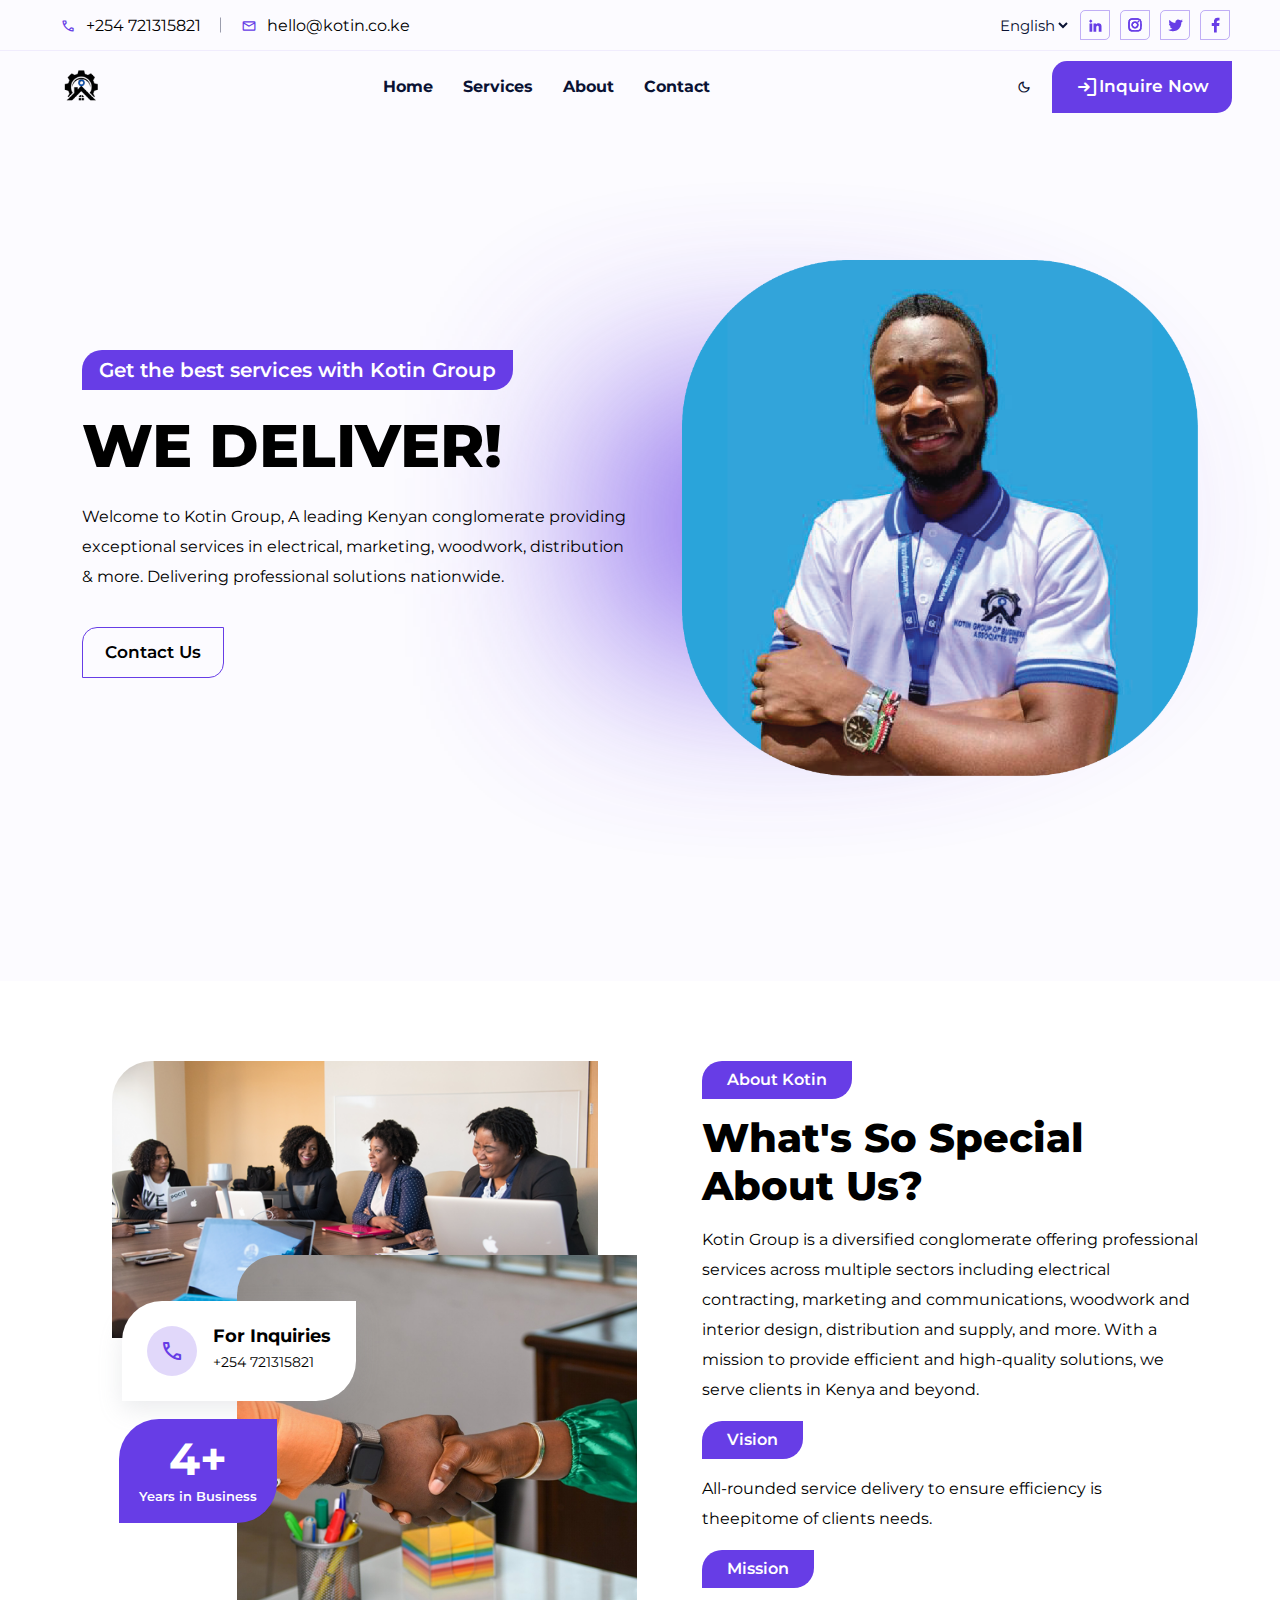
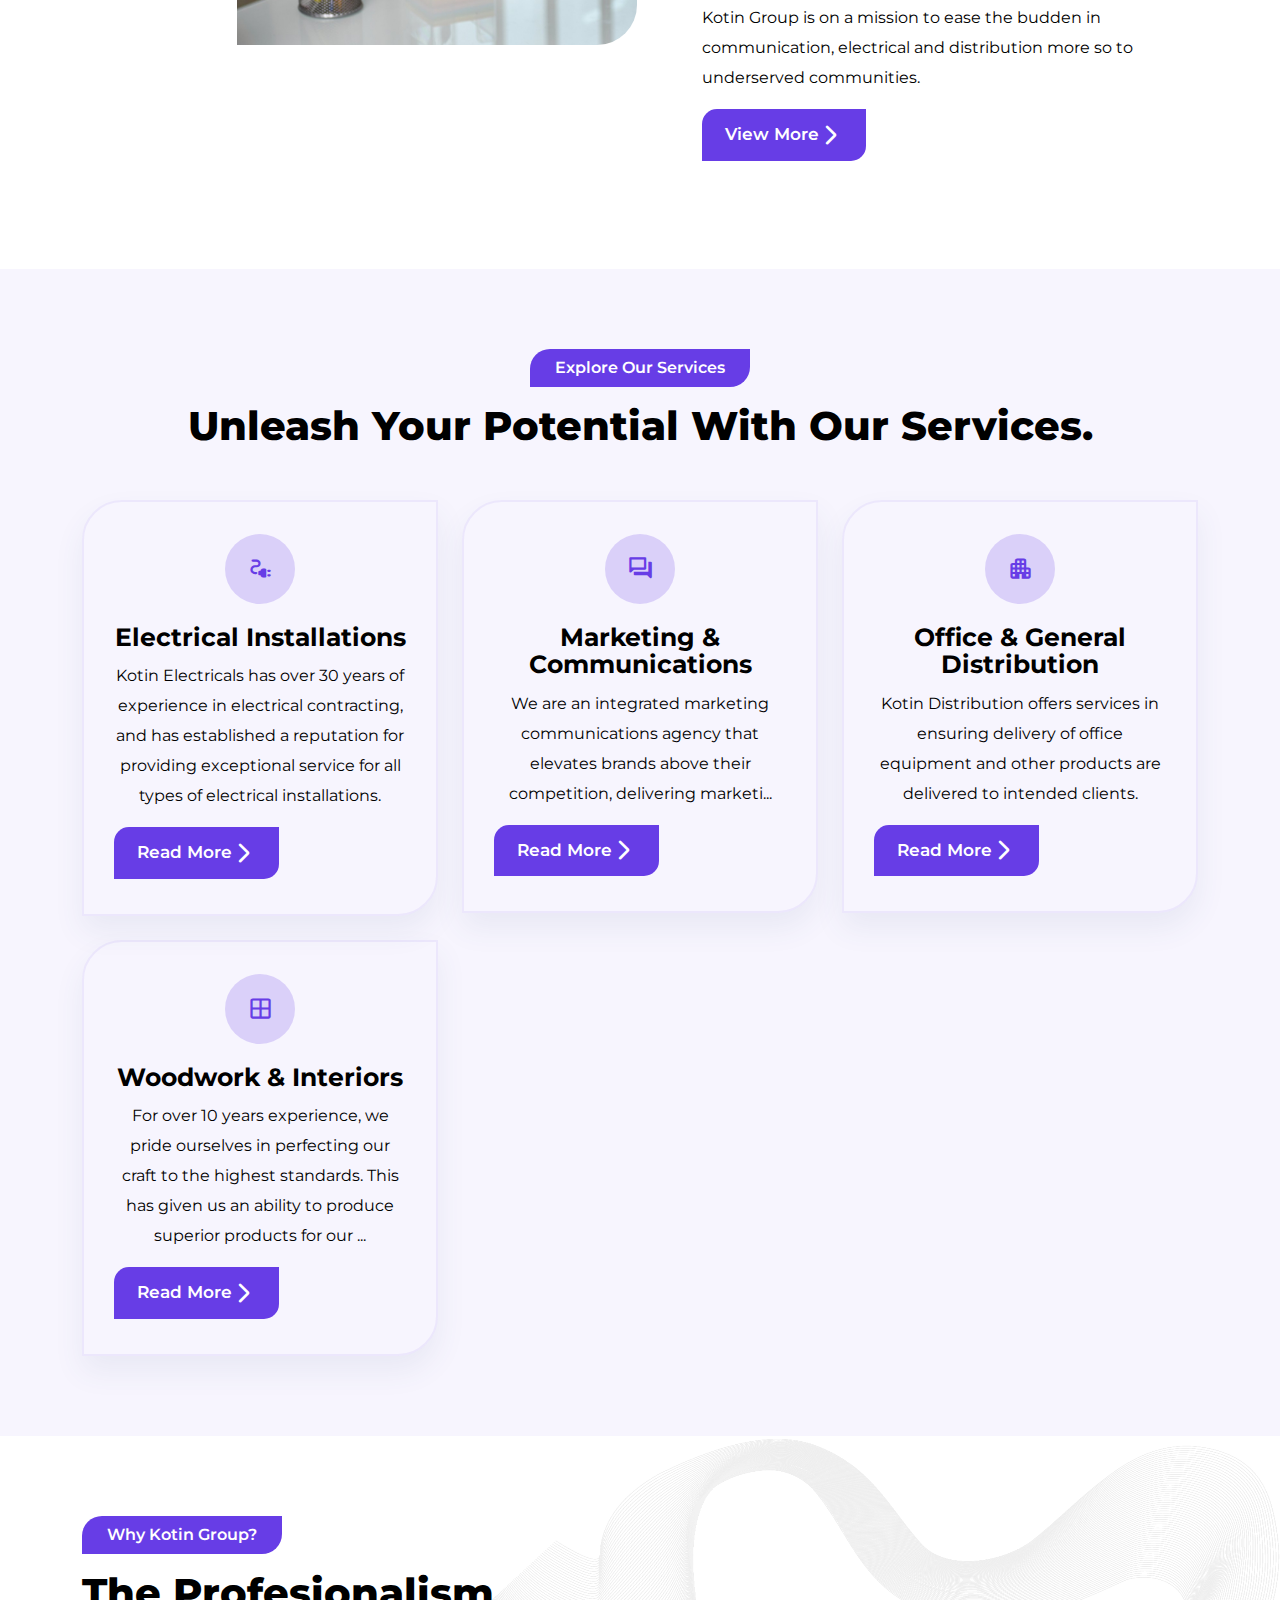
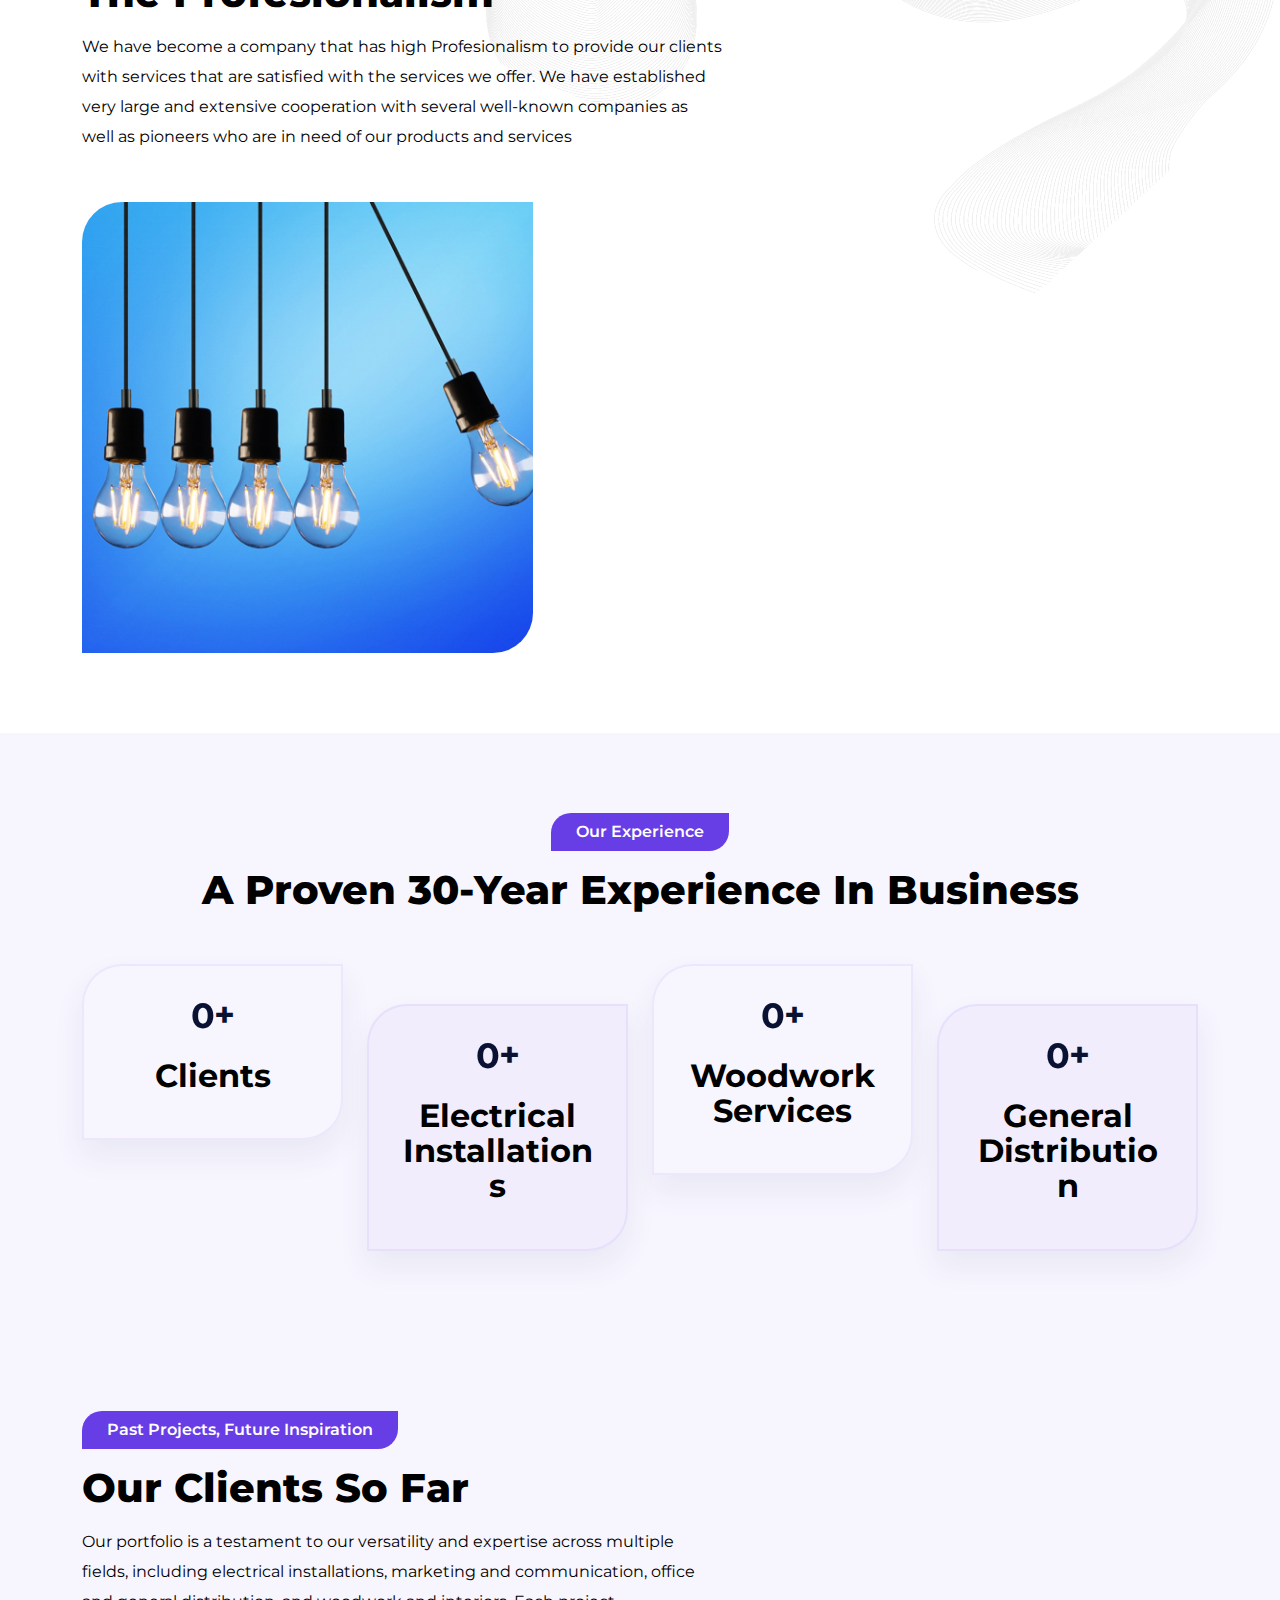
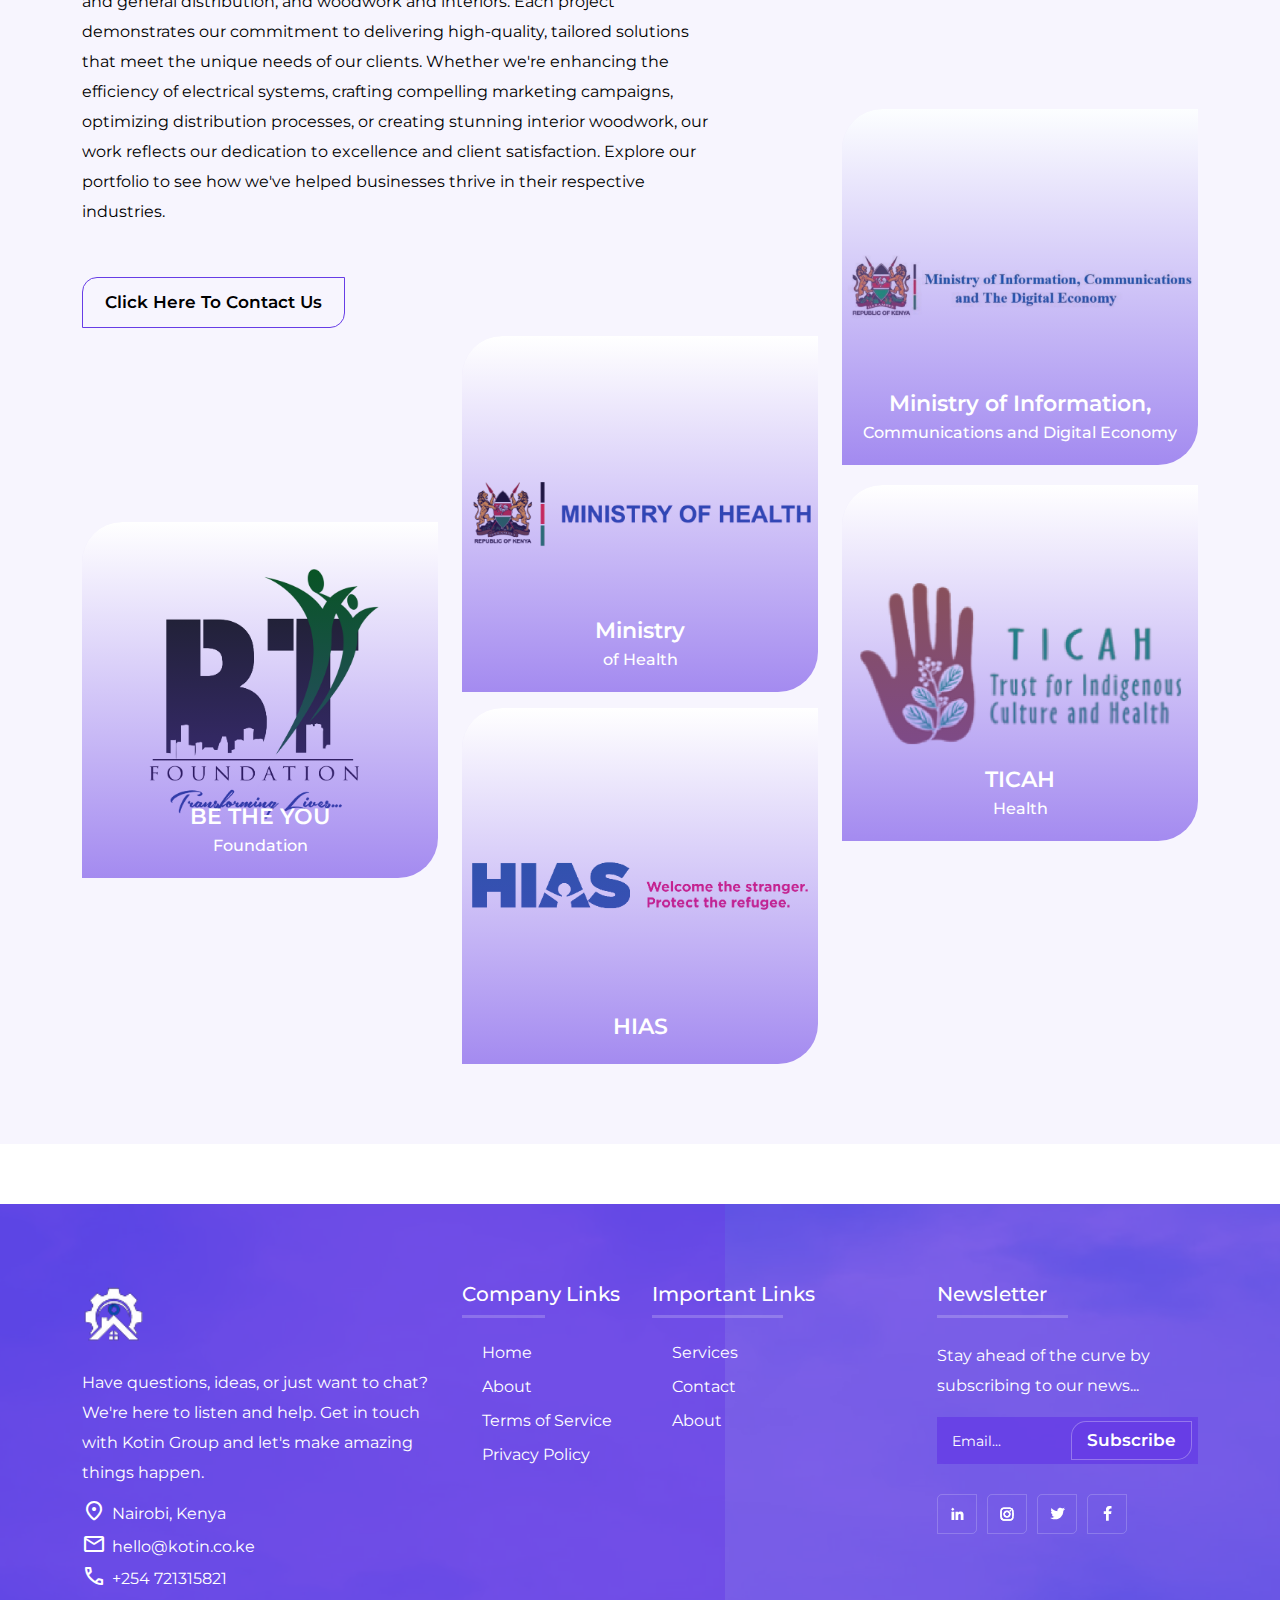
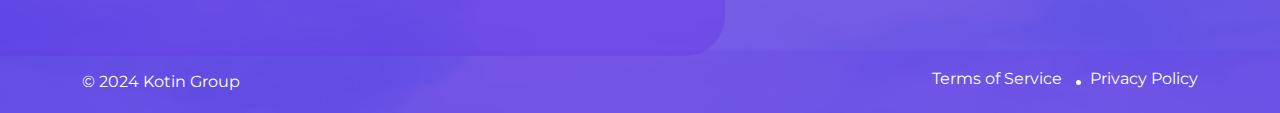
<file: index.html>
<!doctype html>
<html lang="en" itemscope itemtype="http://schema.org/WebPage">

<!-- Set-ExecutionPolicy -Scope Process -ExecutionPolicy Bypass -->
<!-- R: 103 G: 61 B: 230 -->

<head>
    <!-- Required meta tags -->
    <meta charset="utf-8">
    <meta name="viewport" content="width=device-width, initial-scale=1, shrink-to-fit=no">
    <title> Kotin Group - Home</title>
    <meta name="title" Content="Kotin Group - Home">
    <meta name="description"
        content="Kotin Group: A leading Kenyan conglomerate providing exceptional services in electrical, marketing, woodwork, distribution & more. Delivering professional solutions nationwide.">
    <meta name="keywords"
        content="Kenyan company, conglomerate, electrical contracting, electrical installations, communications agency, marketing services, PR agency, woodwork, interior design, furniture, distribution, supply chain, office equipment, professional services, Nairobi, Kenya">
    <link rel="shortcut icon" href="assets/images/general/favicon.ico" type="image/x-icon">


    <link rel="apple-touch-icon" href="assets/images/general/logo.png">
    <meta name="apple-mobile-web-app-capable" content="yes">
    <meta name="apple-mobile-web-app-status-bar-style" content="black">
    <meta name="apple-mobile-web-app-title" content="Kotin Group - Home">

    <meta itemprop="name" content="Kotin Group - Home">
    <meta itemprop="description" content="">
    <meta itemprop="image"
        content="https://firebasestorage.googleapis.com/v0/b/betheyoucommunity.appspot.com/o/0.png?alt=media&token=f3a0cbec-cc84-418b-b352-9ac3adf8fdee">

    <meta property="og:type" content="website">
    <meta property="og:title"
        content="Kotin Group - Providing exceptional services in electrical, marketing, woodwork, distribution & more">
    <meta property="og:description"
        content="A leading Kenyan conglomerate providing exceptional services in electrical, marketing, woodwork, distribution & more. Delivering professional solutions nationwide.">
    <meta property="og:image"
        content="https://firebasestorage.googleapis.com/v0/b/betheyoucommunity.appspot.com/o/0.png?alt=media&token=f3a0cbec-cc84-418b-b352-9ac3adf8fdee">
    <meta property="og:image:type" content="image/png">
    <meta property="og:image:width" content="1180">
    <meta property="og:image:height" content="600">
    <meta property="og:url" content="https://kotingroup.co.ke">

    <meta name="twitter:card" content="summary_large_image">
    <!-- Bootstrap CSS -->
    <link href="assets/common/css/bootstrap.min.css" rel="stylesheet">

    <link rel="stylesheet"
        href="https://fonts.googleapis.com/css2?family=Material+Symbols+Rounded:opsz,wght,FILL,GRAD@24,400,0,0" />
    <!-- <link href="assets/common/css/all.min.css" rel="stylesheet"> -->
    <!-- <link rel="stylesheet" href="assets/common/css/line-awesome.min.css"> -->
    <link rel="stylesheet" href="assets/common/css/font-awesome.css">
    <link rel="stylesheet" href="assets/common/css/font-awesome.min.css">

    <link rel="stylesheet" href="assets/presets/default/css/magnific-popup.css">
    <link rel="stylesheet" href="assets/presets/default/css/custom-animation.css">
    <link rel="stylesheet" href="assets/presets/default/css/slick.css">
    <link rel="stylesheet" href="assets/presets/default/css/odometer.css">
    <link rel="stylesheet" href="assets/presets/default/css/main.css">



    <link rel="stylesheet" href="assets/presets/default/css/color.php?color=673de6&secondColor=673de6">
</head>

<body>


    <!--==================== Overlay Start ====================-->
    <div class="body-overlay"></div>
    <!--==================== Overlay End ====================-->

    <!--==================== Sidebar Overlay End ====================-->
    <div class="sidebar-overlay"></div>
    <!--==================== Sidebar Overlay End ====================-->

    <!-- ==================== Scroll to Top End Here ==================== -->
    <a class="scroll-top">
        <span class="material-symbols-rounded">
            keyboard_arrow_up
        </span>
        <!-- <i class="fa fa-angle-double-up"></i> -->
    </a>
    <!-- ==================== Scroll to Top End Here ==================== -->
    <!--========================== Header section Start ==========================-->
    <div class="header-main-area">

        <div class="header-top">
            <div class="container-fluid">
                <div class="top-header-wrapper">
                    <div class="top-contact">
                        <ul class="contact-list">
                            <li class="contact-list__item">
                                <span class="contact-list__item-icon material-symbols-rounded">
                                    call
                                </span>
                                <!-- <span class="contact-list__item-icon">

                                    <i class="fa fa-phone"></i>
                                </span> -->
                                <a href="tel:+254 721315821" class="contact-list__link">+254 721315821</a>
                            </li>
                            <li class="contact-list__item">
                                <span class="contact-list__item-icon material-symbols-rounded">
                                    mail
                                </span>
                                <!-- <span class="contact-list__item-icon">
                                    <i class="fa fa-envelope"></i>
                                </span> -->
                                <a href="mailto:hello@kotin.co.ke" class="contact-list__link">hello@kotin.co.ke</a>
                            </li>
                        </ul>
                    </div>
                    <div class="top-button">
                        <div class="language-box">
                            <select class="langSel select">
                                <option value="en" selected>English</option>
                                <!-- <option value="es">Spanish</option> -->
                            </select>
                        </div>
                        <ul
                            class="login-registration-list d-flex flex-wrap justify-content-between align-items-center ms-2">
                            <li class="login-registration-list__item">
                                <ul class="social-list">
                                    <li class="social-list__item"><a href="https://www.linkedin.com/company/kotingroup/"
                                            class="social-list__link" target="_blank">
                                            <!-- <i class="fa fa-linkedin"></i> -->
                                            <img class="social-icon-image"
                                                src="assets/images/frontend/socials/linkedin.png" alt="">
                                        </a>
                                    </li>
                                    <li class="social-list__item"><a href="https://www.instagram.com/kotingroup_ke"
                                            class="social-list__link" target="_blank">
                                            <img class="social-icon-image"
                                                src="assets/images/frontend/socials/instagram.png" alt="">
                                            <!-- <i class="fa fa-instagram"></i> -->
                                        </a> </li>
                                    <li class="social-list__item"><a href="https://x.com/KotinGroup?s=09"
                                            class="social-list__link" target="_blank">
                                            <!-- <i class="fa fa-twitter"></i> -->
                                            <img class="social-icon-image"
                                                src="assets/images/frontend/socials/twitter.png" alt="">
                                        </a>
                                    </li>
                                    <li class="social-list__item"><a href="https://www.facebook.com/kotingroupbusiness"
                                            class="social-list__link" target="_blank">
                                            <!-- <i class="fa fa-facebook-f"></i> -->
                                            <img class="social-icon-image"
                                                src="assets/images/frontend/socials/facebook.png" alt="">
                                        </a> </li>
                                </ul>
                            </li>
                        </ul>
                    </div>
                </div>
            </div>
        </div>

        <div class="header" id="header">
            <div class="container-fluid position-relative">
                <div class="row">
                    <div class="header-wrapper">

                        <div class="logo-wrapper">

                            <a href="/" class="normal-logo"> <img src="assets/images/general/logo.png"
                                    alt="Laravel"></a>

                            <a href="/" class="dark-logo hidden"> <img src="assets/images/general/logo_white.png"
                                    alt="Laravel"></a>
                        </div>

                        <div class="menu-wrapper">
                            <ul class="main-menu">
                                <li>
                                    <a class="nav-link " aria-current="page" href="/">Home</a>
                                </li>
                                <!-- <li>
                                    <a class="nav-link " aria-current="page" href="https://kotingroup.co.ke/plan">Plan</a>
                                </li> -->
                                <li>
                                    <a class="nav-link " aria-current="page" href="/services.html">Services</a>
                                </li>
                                <li>
                                    <a class="nav-link " aria-current="page" href="/about.html">About</a>
                                </li>
                                <li>
                                    <a class="nav-link " aria-current="page" href="/contact.html">Contact</a>
                                </li>
                                <!-- <li>
                                    <a class="nav-link " aria-current="page" href="https://kotingroup.co.ke/blog">Blog</a>
                                </li> -->
                            </ul>
                        </div>

                        <div class="menu-right-wrapper">
                            <ul>
                                <li></li>
                                <li>
                                    <div class="light-dark-btn-wrap ms-1" id="light-dark-checkbox">
                                        <span class="material-symbols-rounded sun-icon">
                                            light_mode
                                        </span>
                                        <span class="material-symbols-rounded mon-icon">
                                            dark_mode
                                        </span>
                                        <!-- <i class="fa fa-moon-o mon-icon" aria-hidden="true"></i>
                                        <i class="fa fa-sun-o sun-icon" aria-hidden="true"></i> -->
                                    </div>
                                </li>
                                <li>
                                    <a class='btn btn--base' href="mailto:hello@kotin.co.ke">
                                        <span class="material-symbols-rounded">
                                            login
                                        </span>
                                        <!-- <i class="fa fa-sign-in" aria-hidden="true"></i>  -->
                                        Inquire Now</a>
                                </li>
                                <li>
                                    <span class="material-symbols-rounded sidebar-menu-show-hide">
                                        menu
                                    </span>
                                    <!-- <i class="fa fa-bars sidebar-menu-show-hide"></i> -->
                                </li>
                            </ul>
                        </div>

                    </div>
                </div>
            </div>
        </div>
    </div>

    <!--========================== Header section End ==========================-->


    <!--========================== Sidebar mobile menu wrap Start ==========================-->
    <div class="sidebar-menu-wrapper">
        <div class="top-close d-flex align-items-center justify-content-between">
            <div class="header-wrapper">

                <div class="logo-wrapper mb-1">
                    <a href="/" class="normal-logo"> <img src="assets/images/general/logo.png" alt="Laravel"></a>
                    <a href="/" class="dark-logo hidden"> <img src="assets/images/general/logo_white.png"
                            alt="Laravel"></a>
                </div>
            </div>
            <span class="material-symbols-rounded close-hide-show">
                close
            </span>
            <!-- <i class="fa fa-times close-hide-show"></i> -->
        </div>
        <ul class="sidebar-menu-list">
            <!-- <li class="sidebar-menu-list__item ">
                <a href="https://kotingroup.co.ke/user/dashboard" class="sidebar-menu-list__link">Dashboard</a>
            </li> -->
            <li class="sidebar-menu-list__item ">
                <a href="/" class="sidebar-menu-list__link">Home</a>
            </li>
            <!-- <li class="sidebar-menu-list__item ">
                <a href="https://kotingroup.co.ke/plan" class="sidebar-menu-list__link">Plan</a>
            </li> -->
            <li class="sidebar-menu-list__item ">
                <a href="/services.html" class="sidebar-menu-list__link">Services</a>
            </li>
            <li class="sidebar-menu-list__item ">
                <a href="/about.html" class="sidebar-menu-list__link">About</a>
            </li>
            <li class="sidebar-menu-list__item ">
                <a href="/contact.html" class="sidebar-menu-list__link">Contact</a>
            </li>
            <!-- <li class="sidebar-menu-list__item ">
                <a href="https://kotingroup.co.ke/blog" class="sidebar-menu-list__link">Blog</a>
            </li> -->

            <!-- <li class="sidebar-menu-list__item ">
                <a class="btn btn--base mt-2 mb-2 ms-3"
                    href="https://crm.kotingroup.co.ke/forms/quote/506d494f70ce2f95f132490d3f7ab5f0?styled=1&with_logo=1"><i
                        class="fa fa-sign-out-alt"></i> Get Quote </a>
            </li>

            <li class="sidebar-menu-list__item ">
                <a class="btn btn--base mt-2 mb-2 ms-3" href="https://crm.kotingroup.co.ke"><i class="fa fa-user"></i>
                    Login </a>
            </li> -->


        </ul>
    </div>
    <!--========================== Sidebar mobile menu wrap End ==========================-->



    <!--========================== Banner Section Start ==========================-->
    <!-- bg-img -->
    <section class="banner-section bg-img">
        <span class="banner-effect-2"></span>
        <div class="popup-vide-wrap">
            <div class="video-main">
                <div class="promo-video">
                    <div class="waves-block">
                        <div class="waves wave-1"></div>
                        <div class="waves wave-2"></div>
                        <div class="waves wave-3"></div>
                    </div>
                </div>
            </div>
        </div>

        <div class="container">
            <div class="row gy-4 align-items-center">
                <div class="col-lg-6 col-md-6">
                    <div class="banner-left__content">
                        <span class="subtitle">Get the best services with Kotin Group</span>
                        <h2>We Deliver!</h2>
                        <p>Welcome to Kotin Group, A leading Kenyan conglomerate providing exceptional services in
                            electrical, marketing, woodwork, distribution & more. Delivering professional solutions
                            nationwide.</p>
                        <!-- <a href=""
                            target="blank" class="btn btn--base me-2 mb-2">
                            Get Started <i class="fa-sharp fa fa-arrow-right"></i>
                        </a> -->
                        <a href="/contact.html" class="btn btn--base outline mb-2">
                            Contact Us
                            <!-- <span class="material-symbols-rounded">
                                call
                            </span> -->
                            <!-- <i class="fa fa-phone" aria-hidden="true"></i> -->
                        </a>
                    </div>
                </div>
                <div class="col-lg-6 col-md-6">
                    <div class="banner-right-wrap">
                        <img src="assets/images/frontend/banner/banner1.png" alt="Banner Image">
                    </div>
                </div>
            </div>
        </div>
    </section>
    <!--========================== Banner Section End ==========================-->


    <!--========================== About Section Start ==========================-->
    <div class="about-section pt-80 pb-100">
        <div class="container">
            <div class="row flex-wrap-reverse gy-4">
                <div class="col-lg-6">
                    <div class="about-thumb">
                        <div class="about-thumb__inner">
                            <img class="img-2" src="assets/images/frontend/about/65510dd5993421699810773.png"
                                alt="image1">
                            <img class="img-1" src="assets/images/frontend/about/6545127bf02091699025531.png"
                                alt="image2">

                            <div class="about-contact d-flex align-items-center">
                                <span class="material-symbols-rounded">
                                    call
                                </span>
                                <!-- <i class="fa fa-phone"></i> -->
                                <div class="ms-3">
                                    <h4>For Inquiries</h4>
                                    <a href="tel:+254 721315821">+254 721315821</a>
                                </div>
                            </div>
                            <div class="about-contact-top">
                                <h4>4+</h4>
                                <span>Years in Business</span>
                            </div>
                        </div>
                    </div>
                </div>

                <div class="col-lg-6">
                    <div class="about-right-content">
                        <div class="section-heading mb-0">
                            <span class="subtitle">About Kotin</span>
                            <h2 class="section-heading__title">What&#039;s So Special About Us?</h2>
                            <p class="section-heading__desc mb-3">Kotin Group is a diversified conglomerate offering
                                professional services across multiple sectors including electrical contracting,
                                marketing and communications, woodwork and interior design, distribution and supply, and
                                more. With a mission to provide efficient and high-quality solutions, we serve clients
                                in Kenya and beyond.
                            </p>
                            <!-- <ul class="about-service mb-4">
                                <li>
                                    <span><i class="fa fa-check-circle"></i>Quality Without Compromise</span>
                                </li>
                                <li>
                                    <span><i class="fa fa-check-circle"></i>Client-Centric Approach</span>
                                </li>
                                <li>
                                    <span><i class="fa fa-check-circle"></i>Creative Excellence</span>
                                </li>
                            </ul> -->

                            <span class="subtitle">Vision</span>
                            <p class="section-heading__desc mb-3">All-rounded service delivery to ensure efficiency is
                                theepitome of clients needs.
                            </p>
                            <span class="subtitle">Mission</span>
                            <p class="section-heading__desc mb-3">Kotin Group is on a mission to ease the budden in
                                communication, electrical and distribution more so to underserved communities.
                            </p>
                            <div class="about-bottom">
                                <a href="/about.html" class="btn btn--base me-3 mb-2">
                                    View More
                                    <span class="material-symbols-rounded">
                                        arrow_forward_ios
                                    </span>
                                    <!-- <i class="fa fa-angle-double-right"></i> -->
                                </a>
                            </div>
                        </div>
                    </div>
                </div>
            </div>
        </div>
    </div>

    <!--========================== About Section End ==========================-->
    <!-- ==================== Service Start Here ==================== -->
    <section class="service-area section-bg py-80 ">
        <div class="container">
            <div class="row justify-content-center">
                <div class="col-lg-10">
                    <div class="section-heading  text-center">
                        <span class="subtitle">Explore Our Services</span>
                        <h2 class="section-heading__title">Unleash your potential with our services.</h2>
                        <!-- <p class="section-heading__desc">Our services are designed to cater to your digital needs. From
                            web design and development to graphic design, digital marketing, video production, social
                            media management, content creation, and more, we&#039;re your one-stop solution for all
                            things digital. We craft memorable digital experiences, build brand identities, and drive
                            results. Explore our offerings and let&#039;s create something extraordinary together.</p> -->
                    </div>
                </div>
            </div>

            <div class="row gy-4">
                <div class="col-lg-4 col-md-6">

                    <div class="service">
                        <div class="service__icon">
                            <span class="material-symbols-rounded">
                                electrical_services
                            </span>
                            <!-- <i class="fa fa-plug" aria-hidden="true"></i> -->
                        </div>
                        <div class="service__content mb-3">
                            <h3 class="title">
                                Electrical Installations
                            </h3>
                            <p>
                                Kotin Electricals has over 30 years of experience in electrical contracting, and has
                                established a reputation for providing exceptional service for all types of electrical
                                installations.
                            </p>
                        </div>
                        <div class="service-bottom-wrap d-flex justify-content-between align-items-center">
                            <!-- <p class="price-service">From Ksh 5,000.00</p> -->
                            <a href="services/electrical_installations.html" class="btn btn--base"> Read More
                                <span class="material-symbols-rounded">
                                    arrow_forward_ios
                                </span>
                                <!-- <i class="fa fa-arrow-right"></i> -->
                            </a>
                        </div>
                    </div>
                </div>
                <div class="col-lg-4 col-md-6">

                    <div class="service">
                        <div class="service__icon">
                            <span class="material-symbols-rounded">
                                forum
                            </span>
                            <!-- <i class="fa fa-comments-o"></i> -->
                        </div>
                        <div class="service__content mb-3">
                            <h3 class="title">
                                Marketing & Communications
                            </h3>
                            <p>
                                We are an integrated marketing communications agency that elevates brands above their
                                competition, delivering marketi...
                                <!--  and PR services that improve sales, increase brand
                                awareness and grow organisations. -->
                            </p>
                        </div>
                        <div class="service-bottom-wrap d-flex justify-content-between align-items-center">
                            <!--<p class="price-service">From Ksh 10,000.00</p>-->
                            <a href="services/marketing_and_communications.html" class="btn btn--base"> Read More
                                <span class="material-symbols-rounded">
                                    arrow_forward_ios
                                </span>
                                <!-- <i class="fa fa-arrow-right"></i> -->
                            </a>
                        </div>
                    </div>
                </div>
                <div class="col-lg-4 col-md-6">

                    <div class="service">
                        <div class="service__icon">
                            <span class="material-symbols-rounded">
                                apartment
                            </span>
                            <!-- <i class="fa fa-building-o" aria-hidden="true"></i> -->
                        </div>
                        <div class="service__content mb-3">
                            <h3 class="title">
                                Office & General Distribution
                            </h3>
                            <p>
                                Kotin Distribution offers services in ensuring delivery of office equipment and other
                                products are delivered to intended clients.
                            </p>
                        </div>
                        <div class="service-bottom-wrap d-flex justify-content-between align-items-center">
                            <!--<p class="price-service">From Ksh 15,000.00</p>-->
                            <a href="services/office_and_general_distribution.html" class="btn btn--base"> Read More
                                <span class="material-symbols-rounded">
                                    arrow_forward_ios
                                </span>
                                <!-- <i class="fa fa-arrow-right"></i> -->
                            </a>
                        </div>
                    </div>
                </div>
                <div class="col-lg-4 col-md-6">

                    <div class="service">
                        <div class="service__icon">
                            <span class="material-symbols-rounded">
                                window
                            </span>
                            <!-- <i class="fa fa-pencil"></i> -->
                        </div>
                        <div class="service__content mb-3">
                            <h3 class="title">
                                Woodwork & Interiors
                            </h3>
                            <p>
                                For over 10 years experience, we pride ourselves in perfecting our craft to the highest
                                standards. This has given us an ability to produce superior products for our ...


                            </p>
                        </div>
                        <div class="service-bottom-wrap d-flex justify-content-between align-items-center">
                            <!--<p class="price-service">From Ksh 5,000.00</p>-->
                            <a href="services/woodwork_and_interiors.html" class="btn btn--base"> Read
                                More
                                <span class="material-symbols-rounded">
                                    arrow_forward_ios
                                </span>
                                <!-- <i class="fa fa-arrow-right"></i> -->
                            </a>
                        </div>
                    </div>
                </div>
            </div>
        </div>
    </section>
    <!-- ==================== Service End Here ==================== -->
    <!-- ==================== Why Choose us Start Here ==================== -->
    <section class="why-choose-area py-80">
        <img class="why-choose-bg" src="assets/presets/default/images/chooseus-bg.png" alt="choose us image">
        <div class="container">
            <div class="row">
                <div class="col-lg-7">
                    <div class="">
                        <div class="section-heading">
                            <span class="subtitle">Why Kotin Group?</span>
                            <h2 class="section-heading__title">The Profesionalism</h2>
                            <p class="section-heading__desc mb-3">We have become a company that has high Profesionalism
                                to provide our clients with services that are satisfied with the services we offer. We
                                have established very large and extensive cooperation with several well-known companies
                                as well as pioneers who are in need of our products and services</p>
                        </div>
                    </div>
                </div>
            </div>
            <div class="row gy-4 ">
                <div class="col-lg-5">
                    <div class="why-choose-us__thumb">
                        <img class="img-1" src="assets/images/frontend/choose_us/643518fa1c34c1681201402.png"
                            alt="choose us image">
                        <!-- <div class="popup-vide-wrap">
                            <div class="video-main">
                                <div class="promo-video">
                                    <div class="waves-block">
                                        <div class="waves wave-1"></div>
                                        <div class="waves wave-2"></div>
                                        <div class="waves wave-3"></div>
                                    </div>
                                </div>
                                <a class="play-video popup_video" href="https://www.youtube.com/watch?v=LXb3EKWsInQ">
                                    <span class="play-btn"> <i class="fa fa-play"></i></span>
                                </a>
                            </div>
                        </div> -->
                    </div>
                </div>

                <!-- <div class="col-lg-7">
                    <div class="why-choose-us__content">
                        <h3>Partner with us for Digital Brilliance</h3>

                        <p class="section-heading__desc mb-3">Join the Creative Revolution for Tomorrow&#039;s Success
                            and Embrace a Trusted Partnership Committed to Your Satisfaction and Driven by Honesty,
                            Transparency, and Unwavering Dedication to Ethical Business Practices.</p>
                        <div class="why-choose-us__topic">
                            <div class="item">
                                <div class="why-title-cont d-flex align-items-center">
                                    <i class="fa fa-check"></i>
                                    <div class="content ms-3">
                                        <h4>
                                            24/7 Proactive Customer Support
                                        </h4>
                                        <p>
                                            Say goodbye to waiting! Our CRM&#039;s support tickets system ensures swift
                                            response and resolution, making customer support ...
                                        </p>
                                    </div>
                                </div>
                            </div>
                            <div class="item">
                                <div class="why-title-cont d-flex align-items-center">
                                    <i class="fa fa-check"></i>
                                    <div class="content ms-3">
                                        <h4>
                                            Project Transparency at Your Fingertips
                                        </h4>
                                        <p>
                                            You&#039;ll never be in the dark about your projects. Our CRM provides
                                            real-time project updates, so you can always monitor p...
                                        </p>
                                    </div>
                                </div>
                            </div>
                            <div class="item">
                                <div class="why-title-cont d-flex align-items-center">
                                    <i class="fa fa-check"></i>
                                    <div class="content ms-3">
                                        <h4>
                                            Effortless Client Collaboration
                                        </h4>
                                        <p>
                                            Seamlessly collaborate with our team using our comprehensive CRM. Easily
                                            raise support tickets, track tasks, and stay up...
                                        </p>
                                    </div>
                                </div>
                            </div>
                        </div>
                    </div>
                </div> -->
            </div>
        </div>
    </section>
    <!-- ==================== Why Choose us End Here ==================== -->
    <!-- ==================== Experience Start Here ==================== -->
    <section class="experience-area section-bg py-80 ">
        <div class="container">
            <div class="row justify-content-center">
                <div class="col-lg-10">
                    <div class="section-heading  text-center">
                        <span class="subtitle">Our Experience</span>
                        <h2 class="section-heading__title">A Proven 30-Year experience in Business</h2>
                    </div>
                </div>
            </div>
            <div class="row gy-4 justify-content-center">
                <div class="col-lg-3 col-md-4">
                    <div class="experience">
                        <div class="experience__icon">
                            <h3><span class="odometer" data-count="106"></span><span class="letter">+</span></h3>
                        </div>
                        <div class="experience__content">
                            <h3 class="title">Clients</h3>
                        </div>
                    </div>
                </div>
                <div class="col-lg-3 col-md-4">
                    <div class="experience">
                        <div class="experience__icon">
                            <h3><span class="odometer" data-count="57"></span><span class="letter">+</span></h3>
                        </div>
                        <div class="experience__content">
                            <h3 class="title">Electrical Installations</h3>
                        </div>
                    </div>
                </div>
                <div class="col-lg-3 col-md-4">
                    <div class="experience">
                        <div class="experience__icon">
                            <h3><span class="odometer" data-count="34"></span><span class="letter">+</span></h3>
                        </div>
                        <div class="experience__content">
                            <h3 class="title">Woodwork Services</h3>
                        </div>
                    </div>
                </div>
                <div class="col-lg-3 col-md-4">
                    <div class="experience">
                        <div class="experience__icon">
                            <h3><span class="odometer" data-count="21"></span><span class="letter">+</span></h3>
                        </div>
                        <div class="experience__content">
                            <h3 class="title">General Distribution</h3>
                        </div>
                    </div>
                </div>
            </div>
        </div>
    </section>
    <!-- ==================== Experience End Here ==================== -->
    <!-- ==================== Pricing Start Here ==================== -->
    <!-- <section class="pricing-plan py-80">
        <div class="container">
            <div class="row justify-content-center">
                <div class="col-lg-10">
                    <div class="section-heading  text-center">
                        <span class="subtitle">Tailor-Made Solutions Await</span>
                        <h2 class="section-heading__title">Explore Your Ideal Package</h2>
                        <p class="section-heading__desc">Kotin Group offers a diverse range of plans, each as unique as
                            your dreams and ambitions. Whether you&#039;re an aspiring entrepreneur, a growing business,
                            or a creative visionary, our personalized solutions are designed to align perfectly with
                            your individual vision for success. Explore our array of offerings and take the first step
                            toward a digital journey tailored to your unique dreams.</p>
                    </div>
                </div>
            </div>
            <div class="row gy-4 justify-content-center">
                <div class="col-lg-4 col-md-6">
                    <div class="pricing-plan-item">
                        <img class="price-img-1" src="assets/presets/default/images/price-top.png" alt="image-1">
                        <img class="price-img-2" src="assets/presets/default/images/price-top.png" alt="image-2">
                        <div class="pricing-plan-item__top">
                            <h3 class="title">Photography and Visual Excellence</h3>
                        </div>
                        <div class="pricing-plan-item__price">
                            <h3 class="title">Ksh 5,000.00<span></span> </h3>
                        </div>
                        <div class="pricing-plan-item__list">
                            <ul>
                                <li> <i class="fa fa-check-circle"></i>Photography Services (Product, Headshots, Event)
                                </li>
                                <li> <i class="fa fa-check-circle"></i>Image Retouching and Editing</li>
                                <li> <i class="fa fa-check-circle"></i>Graphic Design (Social Media Banners, Flyers)
                                </li>
                                <li> <i class="fa fa-check-circle"></i>Content Creation (Visual and Written)</li>
                                <li> <i class="fa fa-check-circle"></i>Social Media Setup and Management (2 Platforms)
                                </li>
                                <li> <i class="fa fa-check-circle"></i>Monthly Analytics and Reporting</li>
                            </ul>
                        </div>
                        <div class="pricing-plan-item__bottom">
                            <a class="btn btn--base" href="">
                                Get Started <i class="fa fa-solid fa-arrow-right"></i>
                            </a>
                        </div>
                    </div>
                </div>
                <div class="col-lg-4 col-md-6">
                    <div class="pricing-plan-item">
                        <img class="price-img-1" src="assets/presets/default/images/price-top.png"
                            alt="image-1">
                        <img class="price-img-2" src="assets/presets/default/images/price-top.png"
                            alt="image-2">
                        <div class="pricing-plan-item__top">
                            <h3 class="title">Complete Startup Solution</h3>
                        </div>
                        <div class="pricing-plan-item__price">
                            <h3 class="title">Ksh 50,000.00<span></span> </h3>
                        </div>
                        <div class="pricing-plan-item__list">
                            <ul>
                                <li> <i class="fa fa-check-circle"></i>Branding and Identity Services</li>
                                <li> <i class="fa fa-check-circle"></i>Website Redesign and Development (with CMS)</li>
                                <li> <i class="fa fa-check-circle"></i>UI/UX Design Enhancement</li>
                                <li> <i class="fa fa-check-circle"></i>Social Media Strategy and Management</li>
                                <li> <i class="fa fa-check-circle"></i>Content Creation (Copywriting, Graphics)</li>
                                <li> <i class="fa fa-check-circle"></i>SEO and Content Marketing</li>
                                <li> <i class="fa fa-check-circle"></i>Official company emails (per user pricing)</li>
                            </ul>
                        </div>
                        <div class="pricing-plan-item__bottom">
                            <a class="btn btn--base"
                                href="">
                                Get Started <i class="fa fa-solid fa-arrow-right"></i>
                            </a>
                        </div>
                    </div>
                </div>
                <div class="col-lg-4 col-md-6">
                    <div class="pricing-plan-item">
                        <img class="price-img-1" src="assets/presets/default/images/price-top.png"
                            alt="image-1">
                        <img class="price-img-2" src="assets/presets/default/images/price-top.png"
                            alt="image-2">
                        <div class="pricing-plan-item__top">
                            <h3 class="title">Growth Accelerator Package</h3>
                        </div>
                        <div class="pricing-plan-item__price">
                            <h3 class="title">Ksh 40,000.00<span></span> </h3>
                        </div>
                        <div class="pricing-plan-item__list">
                            <ul>
                                <li> <i class="fa fa-check-circle"></i>Custom Website Design and Development</li>
                                <li> <i class="fa fa-check-circle"></i>E-commerce Integration</li>
                                <li> <i class="fa fa-check-circle"></i>Content Creation (Blogs, Infographics)</li>
                                <li> <i class="fa fa-check-circle"></i>Social Media Management</li>
                                <li> <i class="fa fa-check-circle"></i>SEO and PPC Advertising</li>
                                <li> <i class="fa fa-check-circle"></i>Official Emails</li>
                                <li> <i class="fa fa-check-circle"></i>Monthly Analytics and Reporting</li>
                                <li> <i class="fa fa-check-circle"></i></li>
                            </ul>
                        </div>
                        <div class="pricing-plan-item__bottom">
                            <a class="btn btn--base"
                                href="">
                                Get Started <i class="fa fa-solid fa-arrow-right"></i>
                            </a>
                        </div>
                    </div>
                </div>
            </div>
        </div>
    </section> -->
    <!-- ==================== Pricing End Here ==================== -->
    <!-- ==================== Our Projects Start Here ==================== -->
    <section class="projects-area section-bg py-80">
        <div class="container">
            <div class="row">
                <div class="col-lg-7">
                    <div class="">
                        <div class="section-heading">
                            <span class="subtitle">Past Projects, Future Inspiration</span>
                            <h2 class="section-heading__title">Our Clients So Far</h2>
                            <p class="section-heading__desc mb-3">Our portfolio is a testament to our versatility and
                                expertise across multiple fields, including electrical installations, marketing and
                                communication, office and general distribution, and woodwork and interiors. Each project
                                demonstrates our commitment to delivering high-quality, tailored solutions that meet the
                                unique needs of our clients. Whether we're enhancing the efficiency of electrical
                                systems, crafting compelling marketing campaigns, optimizing distribution processes, or
                                creating stunning interior woodwork, our work reflects our dedication to excellence and
                                client satisfaction. Explore our portfolio to see how we've helped businesses thrive in
                                their respective industries.</p>
                        </div>
                        <div class="col-lg-6 col-md-6">
                            <a href="tel:+254 721315821" class="btn btn--base outline mb-2">
                                Click here to contact us</i>
                            </a>
                        </div>
                    </div>

                </div>
            </div>
            <div class="row gy-4 align-items-center">
                <div class="col-lg-4 col-md-4">
                    <div class="Our-Project">
                        <a href="https://betheyoucommunity.org/" target="_blank">
                            <img class="img-1" src="assets/images/frontend/clients/betheyou.png" alt="image">
                            <div class="content">
                                <h4>
                                    BE THE YOU

                                </h4>
                                <span>
                                    Foundation
                                </span>
                            </div>
                        </a>
                    </div>
                </div>
                <div class="col-lg-4 col-md-4">
                    <div class="row gy-3">
                        <div class="col-lg-12">
                            <div class="Our-Project">
                                <a href="https://www.health.go.ke/" target="_blank">
                                    <img class="img-1" src="assets/images/frontend/clients/health.png" alt="image">
                                    <div class="content">
                                        <h4>
                                            Ministry
                                        </h4>
                                        <span>
                                            of Health
                                        </span>
                                    </div>
                                </a>
                            </div>
                        </div>
                        <div class="col-lg-12">
                            <div class="Our-Project">
                                <a href="https://hias.org/" target="_blank">
                                    <img class="img-1" src="assets/images/frontend/clients/hias.png" alt="image">
                                    <div class="content">
                                        <h4>
                                            HIAS
                                        </h4>
                                        <span>

                                        </span>
                                    </div>
                                </a>
                            </div>
                        </div>
                    </div>
                </div>
                <div class="col-lg-4 col-md-4">
                    <div class="row gy-3">

                        <div class="col-lg-12">
                            <div class="Our-Project">
                                <a href="https://ict.go.ke/" target="_blank">
                                    <img class="img-1" src="assets/images/frontend/clients/ict.jpg" alt="image">
                                    <div class="content">
                                        <h4>
                                            Ministry of Information,
                                        </h4>
                                        <span>
                                            Communications and Digital Economy
                                        </span>
                                    </div>
                                </a>
                            </div>
                        </div>
                        <div class="col-lg-12">
                            <div class="Our-Project">
                                <a href="https://www.ticahealth.org/" target="_blank">
                                    <img class="img-1" src="assets/images/frontend/clients/ticahealth.png" alt="image">
                                    <div class="content">
                                        <h4>
                                            TICAH
                                        </h4>
                                        <span>
                                            Health
                                        </span>
                                    </div>
                                </a>
                            </div>
                        </div>
                    </div>
                </div>
    </section>
    <!-- ==================== Our Projects us End Here ==================== -->
    <!-- ==================== Team Start Here ==================== -->
    <!-- <section class="team-area py-80">
        <div class="container">
            <div class="row justify-content-center">
                <div class="col-lg-10">
                    <div class="section-heading  text-center">
                        <span class="subtitle">Meet the Dream Team</span>
                        <h2 class="section-heading__title">Discover the Soft Family</h2>
                        <p class="section-heading__desc">Our team isn&#039;t just any team; they&#039;re the masters of
                            creativity, innovation, and professional shenanigans. Behind each project&#039;s success are
                            individuals who love what they do. They bring talent, dedication, and a touch of humor to
                            every task. Meet the wizards who craft our success story and explore the stories of those
                            who shape &#039;Kotin Group&#039; into what it is today.</p>
                    </div>
                </div>
            </div>
            <div class="row gy-4 justify-content-center">
            </div>
        </div>
    </section> -->
    <!-- ==================== Team Start Here ==================== -->
    <!--========================== Testimonials Section Start ==========================-->
    <!-- <section class="testimonials section-bg py-80 ">
        <div class="container">
            <div class="row justify-content-center">
                <div class="col-lg-10">
                    <div class="section-heading  text-center">
                        <span class="subtitle">Testimonials</span>
                        <h2 class="section-heading__title ">Hear from those who&#039;ve experienced our magic.</h2>
                        <p class="section-heading__desc mb-30">Don&#039;t just take our word for it—read what our
                            clients have to say. We&#039;ve collected stories of partnership, creativity, and success
                            from those who&#039;ve experienced &#039;Kotin Group&#039; firsthand. These testimonials
                            reflect our commitment to excellence, and they&#039;re a source of pride and motivation for
                            our team.</p>
                    </div>
                </div>
            </div>
            <div class="row justify-content-center">
                <div class="testimonial-slider">
                    <div class="testimonails-card">
                        <div class="testimonial-item">
                            <div class="testimonial-item__quate"><i class="fa fa-quote-right"></i></div>

                            <div class="testimonial-item__thumb">
                                <img src=""
                                    alt="testimonial">
                            </div>

                            <div class="testimonial-item__content">
                                <div class="testimonial-item__info">

                                    <div class="testimonial-item__details">
                                        <h5 class="testimonial-item__name">
                                            Jane Muthama
                                        </h5>
                                        <span class="testimonial-item__designation">
                                            C.E.O
                                        </span>
                                    </div>
                                </div>
                                <p class="testimonial-item__desc">
                                    Kotin Group&#039; is more than just a creative agency; they&#039;re a group of
                                    passionate individuals who go the extra mile. Their attention to detail, dedication,
                                    and ability to turn concepts...
                                </p>


                                <div class="testimonial-item__rating">
                                    <ul class="rating-list">
                                        <li class="rating-list__item"><i class="fa fa-star"></i></li>
                                        <li class="rating-list__item"><i class="fa fa-star"></i></li>
                                        <li class="rating-list__item"><i class="fa fa-star"></i></li>
                                        <li class="rating-list__item"><i class="fa fa-star"></i></li>
                                        <li class="rating-list__item"><i class="fa fa-star"></i></li>
                                    </ul>
                                </div>
                            </div>
                        </div>
                    </div>
                    <div class="testimonails-card">
                        <div class="testimonial-item">
                            <div class="testimonial-item__quate"><i class="fa fa-quote-right"></i></div>

                            <div class="testimonial-item__thumb">
                                <img src=""
                                    alt="testimonial">
                            </div>

                            <div class="testimonial-item__content">
                                <div class="testimonial-item__info">

                                    <div class="testimonial-item__details">
                                        <h5 class="testimonial-item__name">
                                            Dennis M
                                        </h5>
                                        <span class="testimonial-item__designation">
                                            Head of Marketing
                                        </span>
                                    </div>
                                </div>
                                <p class="testimonial-item__desc">
                                    Kotin Group turned my scattered ideas into a beautifully crafted brand identity. From
                                    logo design to website development, their team executed each aspect with precision
                                    and creativit...
                                </p>


                                <div class="testimonial-item__rating">
                                    <ul class="rating-list">
                                        <li class="rating-list__item"><i class="fa fa-star"></i></li>
                                        <li class="rating-list__item"><i class="fa fa-star"></i></li>
                                        <li class="rating-list__item"><i class="fa fa-star"></i></li>
                                        <li class="rating-list__item"><i class="fa fa-star"></i></li>
                                        <li class="rating-list__item"><i class="fa fa-star"></i></li>
                                    </ul>
                                </div>
                            </div>
                        </div>
                    </div>
                </div>
            </div>
        </div>
    </section> -->
    <!--========================== Testimonials Section End ==========================-->
    <!-- ==================== Subscribe Here ==================== -->
    <!-- <section class="subscribe-section py-80 bg-img">
        <div class="container">
            <div class="row  gy-4 justify-content-center align-items-center">
                <div class="col-lg-7">
                    <div class="subscribe-wrap">
                        <div class="section-heading">
                            <span class="subtitle">Get Ready to be Wow&#039;d</span>
                            <h2 class="section-heading__title">Subscribe for a Dose of Digital Delight</h2>
                            <p class="section-heading__desc">Stay ahead of the curve by subscribing to our newsletter.
                                Be the first to receive our freshest articles, expert tips, and industry insights
                                directly in your inbox. Our newsletter is the key to unlocking a world of creativity,
                                and you won&#039;t want to miss out on the magic. Join us and let the digital adventure
                                begin!</p>
                        </div>
                        <div class="subscribe-wrap__input">
                            <form action="https://kotingroup.co.ke/subscribe" method="POST">
                                <input type="hidden" name="_token" value="tAPn288HOWMHP4Visu3JGIVwmVlu28Raxxf4nYYx">
                                <input type="email" class="form--control" name="email" placeholder="Enter your mail">
                                <button><i class="fa fa-paper-plane"></i></button>
                            </form>
                        </div>
                    </div>
                </div>
                <div class="col-lg-5">
                    <div class="subscribe-right">
                        <div class="thumb">
                            <img src="assets/images/frontend/subscribe/65454a0aa29701699039754.png"
                                alt="subscribe-image">
                        </div>
                    </div>
                </div>
            </div>
        </div>
    </section> -->
    <!-- ==================== Subscribe Here ==================== -->
    <!-- ==================== Accordion Start Here ==================== -->
    <!-- <section class="accordion-area section-bg py-80">
        <div class="container">
            <div class="row justify-content-center">
                <div class="col-lg-10">
                    <div class="section-heading  text-center">
                        <span class="subtitle">FAQ&#039;s</span>
                        <h2 class="section-heading__title ">Got Questions? We&#039;ve Got Answers!</h2>
                        <p class="section-heading__desc">Here are some common queries about &#039;Kotin Group.&#039; If
                            you can&#039;t find what you&#039;re looking for, don&#039;t hesitate to reach out.
                            We&#039;re always here to help!</p>
                    </div>
                </div>
            </div>
            <div class="row gy-4 align-items-center">
                <div class="col-lg-6">
                    <div class="accordion custom--accordion" id="accordionExample">
                        <div class="accordion-item">
                            <h2 class="accordion-header" id="heading0">
                                <button class="accordion-button " type="button" data-bs-toggle="collapse"
                                    data-bs-target="#collapse0" aria-expanded="true">
                                    1. How Do I Request a Quote or Estimate for a Project?
                                </button>
                            </h2>
                            <div id="collapse0" class="accordion-collapse collapse show" aria-labelledby="heading0"
                                data-bs-parent="#accordionExample">
                                <div class="accordion-body">
                                    <p> Requesting a quote is easy! Visit our '<a href="/contact">Contact Us</a>' page
                                        and fill out the form with a brief description of your project. We'll get back
                                        to you with a personalized quote. You can also reach out to us directly via <a
                                            href="mailto:hello@kotin.co.ke">email</a> or <a
                                            href="tel:+254794930254">call</a>.</p>
                                </div>
                            </div>
                        </div>
                        <div class="accordion-item">
                            <h2 class="accordion-header" id="heading1">
                                <button class="accordion-button collapsed" type="button" data-bs-toggle="collapse"
                                    data-bs-target="#collapse1" aria-expanded="false">
                                    2. What Services Does Kotin Group Offer?
                                </button>
                            </h2>
                            <div id="collapse1" class="accordion-collapse collapse " aria-labelledby="heading1"
                                data-bs-parent="#accordionExample">
                                <div class="accordion-body">
                                    <p>We provide a wide range of services, including web design, graphic design,
                                        digital marketing, video production, social media management, content creation,
                                        and more.</p>
                                </div>
                            </div>
                        </div>
                        <div class="accordion-item">
                            <h2 class="accordion-header" id="heading2">
                                <button class="accordion-button collapsed" type="button" data-bs-toggle="collapse"
                                    data-bs-target="#collapse2" aria-expanded="false">
                                    3. What&#039;s the Typical Project Timeline at Kotin Group?
                                </button>
                            </h2>
                            <div id="collapse2" class="accordion-collapse collapse " aria-labelledby="heading2"
                                data-bs-parent="#accordionExample">
                                <div class="accordion-body">
                                    <p>Project timelines vary based on the scope and complexity, but we'll provide a
                                        clear timeline during the project kickoff. We're known for meeting deadlines.
                                    </p>
                                </div>
                            </div>
                        </div>
                        <div class="accordion-item">
                            <h2 class="accordion-header" id="heading3">
                                <button class="accordion-button collapsed" type="button" data-bs-toggle="collapse"
                                    data-bs-target="#collapse3" aria-expanded="false">
                                    4. Custom software development services ?
                                </button>
                            </h2>
                            <div id="collapse3" class="accordion-collapse collapse " aria-labelledby="heading3"
                                data-bs-parent="#accordionExample">
                                <div class="accordion-body">
                                    <p>  Yes, we offer custom software development services tailored to the specific
                                        needs of our clients. We work closely with our clients to understand their
                                        requirements and develop solutions that meet their unique needs.</p>
                                </div>
                            </div>
                        </div>
                    </div>
                </div>
                <div class="col-lg-6">
                    <div class="about-thumb">
                        <div class="about-thumb__inner">
                            <img src="assets/images/frontend/faq/65452e1c0ac141699032604.png"
                                alt="faq-image">
                        </div>
                    </div>
                </div>
            </div>
        </div>
    </section> -->
    <!-- ==================== Accordion End Here ==================== -->
    <!-- ==================== Blog Start Here ==================== -->
    <!-- <section class="blog py-80">
        <div class="container">
            <div class="row justify-content-center">
                <div class="col-lg-10">
                    <div class="section-heading  text-center">
                        <span class="subtitle">Blog</span>
                        <h2 class="section-heading__title">Your Destination for Digital Insights</h2>
                        <p class="section-heading__desc mb-30">Step into a world of creativity, innovation, and digital
                            inspiration. Our blog is your gateway to a universe of informative articles, insightful
                            industry trends, and valuable tips and tricks. Whether you&#039;re a business owner,
                            creative enthusiast, or simply curious, our blog has something for you. Join us on this
                            journey of discovery and stay tuned for captivating content that will spark your
                            imagination.</p>
                    </div>
                </div>
            </div>
            <div class="row gy-4 justify-content-center">
                <div class="col-lg-4 col-md-6">
                    <div class="blog-item">
                        <div class="blog-item__thumb">
                            <a href=""
                                class="blog-item__thumb-link">
                                <img src="assets/images/frontend/blog/thumb_657163666fb2a1701929830.png"
                                    alt="blog-image">
                            </a>
                        </div>
                        <div class="blog-item__content">
                            <ul class="text-list inline">
                                <li class="text-list__item"> <span class="text-list__item-icon"><i
                                            class="fa fa-calendar-alt"></i></span>Dec 2023, 09:17 AM</li>
                            </ul>
                            <h4 class="blog-item__title"><a
                                    href=""
                                    class="blog-item__title-link">
                                    🌟 Crafting Elegance: The Chronicles of FormandS...
                                </a></h4>
                            <a href=""
                                class="btn--simple">Style It<span class="btn--simple__icon"><i
                                        class="fa fa-arrow-right"></i></span></a>
                        </div>
                    </div>
                </div>
                <div class="col-lg-4 col-md-6">
                    <div class="blog-item">
                        <div class="blog-item__thumb">
                            <a href=""
                                class="blog-item__thumb-link">
                                <img src="assets/images/frontend/blog/thumb_6571608dc69cb1701929101.png"
                                    alt="blog-image">
                            </a>
                        </div>
                        <div class="blog-item__content">
                            <ul class="text-list inline">
                                <li class="text-list__item"> <span class="text-list__item-icon"><i
                                            class="fa fa-calendar-alt"></i></span>Dec 2023, 09:05 AM</li>
                            </ul>
                            <h4 class="blog-item__title"><a
                                    href=""
                                    class="blog-item__title-link">
                                    Unveiling the Digital Symphony: Crafting Phanry Li...
                                </a></h4>
                            <a href=""
                                class="btn--simple">Blind It<span class="btn--simple__icon"><i
                                        class="fa fa-arrow-right"></i></span></a>
                        </div>
                    </div>
                </div>
                <div class="col-lg-4 col-md-6">
                    <div class="blog-item">
                        <div class="blog-item__thumb">
                            <a href=""
                                class="blog-item__thumb-link">
                                <img src="assets/images/frontend/blog/thumb_6545377311c7f1699034995.png"
                                    alt="blog-image">
                            </a>
                        </div>
                        <div class="blog-item__content">
                            <ul class="text-list inline">
                                <li class="text-list__item"> <span class="text-list__item-icon"><i
                                            class="fa fa-calendar-alt"></i></span>Nov 2023, 09:09 PM</li>
                            </ul>
                            <h4 class="blog-item__title"><a
                                    href=""
                                    class="blog-item__title-link">
                                    Digital Marketing Secrets Revealed
                                </a></h4>
                            <a href=""
                                class="btn--simple">Read More :)<span class="btn--simple__icon"><i
                                        class="fa fa-arrow-right"></i></span></a>
                        </div>
                    </div>
                </div>

            </div>
        </div>
    </section> -->
    <!-- ==================== Blog End Here ==================== -->
    <!--========================== Coverage Section Start ==========================-->
    <div class="client pb-60 ">
        <div class="container">
            <div class="client-logos client-slider">
            </div>
        </div>
    </div>
    <!--========================== Coverage Section End ==========================-->


    <!-- ==================== Footer Start Here ==================== -->
    <footer class="footer-area section-bg-light bg-img"
        style="background-image: url(assets/presets/default/images/footer-bg.jpg)">
        <span class="banner-effect-1"></span>
        <div class="pb-60 pt-80">
            <div class="container">
                <div class="row justify-content-center gy-5">
                    <div class="col-xl-4 col-sm-6">
                        <div class="footer-item">

                            <div class="footer-item__logo">
                                <a href="/" class="footer-logo-normal" id="footer-logo-normal">
                                    <img src="assets/images/general/logo_white.png" alt="Laravel"></a>
                                <a href="/" class="footer-logo-dark hidden" id="footer-logo-dark">
                                    <img src="assets/images/general/logo_white.png" alt="Laravel"></a>
                            </div>
                            <p class="footer-item__desc mb-3">Have questions, ideas, or just want to chat? We&#039;re
                                here to listen and help. Get in touch with Kotin Group and let&#039;s make amazing
                                things
                                happen.</p>

                            <ul class="footer-contact-menu">
                                <li class="footer-contact-menu__item">
                                    <div class="footer-contact-menu__item-icon">
                                        <span class="material-symbols-rounded">
                                            location_on
                                        </span>
                                        <!-- <i class="fa fa-map-marker"></i> -->
                                    </div>
                                    <div class="footer-contact-menu__item-content">
                                        <p>Nairobi, Kenya</p>
                                    </div>
                                </li>
                                <li class="footer-contact-menu__item">
                                    <div class="footer-contact-menu__item-icon">
                                        <span class="material-symbols-rounded">
                                            mail
                                        </span>
                                        <!-- <i class="fa fa-envelope"></i> -->
                                    </div>
                                    <div class="footer-contact-menu__item-content">
                                        <p>hello@kotin.co.ke</p>
                                    </div>
                                </li>
                                <li class="footer-contact-menu__item">
                                    <div class="footer-contact-menu__item-icon">
                                        <span class="material-symbols-rounded">
                                            call
                                        </span>
                                        <!-- <i class="fa fa-phone"></i> -->
                                    </div>
                                    <div class="footer-contact-menu__item-content">
                                        <p>+254 721315821</p>
                                    </div>
                                </li>
                            </ul>
                        </div>
                    </div>
                    <div class="col-xl-2 col-sm-6">
                        <div class="footer-item">
                            <h5 class="footer-item__title">Company Links</h5>
                            <ul class="footer-menu">
                                <li class="footer-menu__item"><a href="/" class="footer-menu__link">

                                        Home</a></li>
                                <li class="footer-menu__item"><a href="/about.html" class="footer-menu__link">About</a>
                                </li>
                                <!-- <li class="footer-menu__item"><a href=""
                                     class="footer-menu__link">Cookie Policy</a></li> -->
                                <li class="footer-menu__item"><a href="/" class="footer-menu__link">Terms of Service</a>
                                </li>
                                <li class="footer-menu__item"><a href="/" class="footer-menu__link">Privacy Policy</a>
                                </li>

                            </ul>
                            <!-- <ul class="footer-menu">
                             <li class="footer-menu__item"><a
                                     href=""
                                     class="footer-menu__link">Request a Quote</a></li>
                             <li class="footer-menu__item"><a
                                     href=""
                                     class="footer-menu__link">Request a Consultation</a></li>

                         </ul> -->
                        </div>
                    </div>
                    <div class="col-xl-3 col-sm-6">
                        <div class="footer-item">
                            <h5 class="footer-item__title">Important Links</h5>
                            <ul class="footer-menu">
                                <li class="footer-menu__item"><a href="/services.html"
                                        class="footer-menu__link">Services</a></li>
                                <li class="footer-menu__item"><a href="/contact.html"
                                        class="footer-menu__link">Contact</a></li>
                                <!-- <li class="footer-menu__item"><a href="https://kotingroup.co.ke/blog"
                                     class="footer-menu__link">Blog</a></li> -->
                                <li class="footer-menu__item"><a href="/about.html" class="footer-menu__link">About</a>
                                </li>
                            </ul>
                        </div>
                    </div>
                    <div class="col-xl-3 col-sm-6">
                        <div class="footer-item">
                            <h5 class="footer-item__title">Newsletter</h5>

                            <p class="footer-item__desc mb-3">
                                Stay ahead of the curve by subscribing to our news...
                            </p>

                            <form action="" method="">
                                <input type="hidden" name="_token" value="">
                                <div class="search-box footer-area w-100">
                                    <input type="text" class="form--control" name="email" placeholder="Email...">
                                    <button type="submit" class="btn btn--base btn--sm">Subscribe</button>
                                </div>
                            </form>

                            <ul class="social-list">
                                <li class="social-list__item"><a href="https://www.linkedin.com/company/kotingroup/"
                                        class="social-list__link" target="_blank">
                                        <img class="social-icon-image"
                                            src="assets/images/frontend/socials/linkedin_white.png" alt="">
                                        <!-- <i class="fa fa-linkedin"></i> -->
                                    </a>
                                </li>
                                <li class="social-list__item"><a href="https://www.instagram.com/kotingroup_ke"
                                        class="social-list__link" target="_blank">
                                        <img class="social-icon-image"
                                            src="assets/images/frontend/socials/instagram_white.png" alt="">
                                        <!-- <i class="fa fa-instagram"></i> -->
                                    </a>
                                </li>
                                <li class="social-list__item"><a href="https://x.com/KotinGroup?s=09"
                                        class="social-list__link" target="_blank">
                                        <img class="social-icon-image"
                                            src="assets/images/frontend/socials/twitter_white.png" alt="">
                                        <!-- <i class="fa fa-twitter"></i> -->
                                    </a>
                                </li>
                                <li class="social-list__item"><a href="https://www.facebook.com/kotingroupbusiness"
                                        class="social-list__link" target="_blank">
                                        <img class="social-icon-image"
                                            src="assets/images/frontend/socials/facebook_white.png" alt="">
                                        <!-- <i class="fa fa-facebook-f"></i> -->
                                    </a>
                                </li>
                            </ul>
                        </div>
                    </div>
                </div>
            </div>
        </div>
        <!-- Footer Top End-->

        <!-- bottom Footer -->
        <div class="bottom-footer section-bg py-3">
            <div class="container">
                <div class="row gy-2">
                    <div class="col-lg-6 col-md-12">
                        <div class="bottom-footer-text">
                            <p>© 2024 Kotin Group</p>
                        </div>
                    </div>
                    <div class="col-lg-6 col-md-12">
                        <div class="bottom-footer-menu">
                            <ul>
                                <li><a href="https://kotingroup.co.ke" target="_blank">Terms of
                                        Service</a></li>
                                <li><a href="https://kotingroup.co.ke" target="_blank">Privacy
                                        Policy</a></li>
                                <!-- <li><a href="https://kotingroup.co.ke/cookie-policy" target="_blank">Cookie Policy</a></li> -->
                            </ul>
                        </div>
                    </div>
                </div>
            </div>
        </div>
    </footer>
    <!-- ==================== Footer End Here ==================== -->


    <!-- cookies dark version start -->
    <!-- <div class="cookies-card text-center hide">
        <p class="mt-4 cookies-card__content">We use cookies to enhance your browsing experience, serve personalized ads
            or content, and analyze our traffic. By clicking &quot;Accept&quot;, you consent to our use of cookies. <a
                href="/cookie-policy" target="_blank">learn more</a></p>
        <div class="cookies-card__btn mt-4">
            <a href="javascript:void(0)" class="btn btn--base w-50 policy">Allow</a>
        </div>
    </div> -->
    <!-- cookies dark version end -->


    <!-- Optional JavaScript -->
    <!-- jQuery first, then Popper.js, then Bootstrap JS -->
    <script src="assets/common/js/jquery-3.7.0.min.js"></script>
    <script src="assets/common/js/bootstrap.bundle.min.js"></script>
    <script src="assets/presets/default/js/popper.min.js"></script>
    <script src="assets/presets/default/js/bootstrap.min.js"></script>
    <script src="assets/presets/default/js/slick.min.js"></script>
    <script src="assets/presets/default/js/moment.min.js"></script>
    <script src="assets/presets/default/js/jquery.appear.min.js"></script>
    <script src="assets/presets/default/js/jquery.magnific-popup.min.js"></script>
    <script src="assets/presets/default/js/odometer.min.js"></script>
    <script src="assets/presets/default/js/viewport.jquery.js"></script>
    <script src="assets/presets/default/js/main.js"></script>



    <!-- <script async src="https://www.googletagmanager.com/gtag/js?id=G-JGB5GZ3G69"></script>
    <script>
        window.dataLayer = window.dataLayer || [];
        function gtag() { dataLayer.push(arguments); }
        gtag("js", new Date());

        gtag("config", "G-JGB5GZ3G69");
    </script> -->

    <script src="assets/common/js/sweetalert2.min.js"></script>
    <script>
        const Toast = Swal.mixin({
            toast: true,
            position: 'top-right',
            customClass: {
                popup: 'colored-toast'
            },
            showConfirmButton: false,
            timer: 5000,
            timerProgressBar: true,
            didOpen: (toast) => {
                toast.addEventListener('mouseenter', Swal.stopTimer)
                toast.addEventListener('mouseleave', Swal.resumeTimer)
            }
        })
    </script>





    <script>
            (function ($) {
                "use strict";
                $(".langSel").on("change", function () {
                    window.location.href = "https://kotingroup.co.ke/change/" + $(this).val();
                });

                var inputElements = $('input,select');
                $.each(inputElements, function (index, element) {
                    element = $(element);
                    element.closest('.form-group').find('label').attr('for', element.attr('name'));
                    element.attr('id', element.attr('name'))
                });

                $('.policy').on('click', function () {
                    $.get('https://kotingroup.co.ke/cookie/accept', function (response) {
                        $('.cookies-card').addClass('d-none');
                    });
                });

                setTimeout(function () {
                    $('.cookies-card').removeClass('hide')
                }, 2000);

                var inputElements = $('[type=text],select,textarea');
                $.each(inputElements, function (index, element) {
                    element = $(element);
                    element.closest('.form-group').find('label').attr('for', element.attr('name'));
                    element.attr('id', element.attr('name'))
                });

                $.each($('input, select, textarea'), function (i, element) {

                    if (element.hasAttribute('required')) {
                        $(element).closest('.form-group').find('label').addClass('required');
                    }

                });

            })(jQuery);
    </script>

</body>

</html>
</file>
<file: assets/presets/default/css/odometer.css>
.odometer.odometer-auto-theme, .odometer.odometer-theme-default {
    display: inline-block;
    vertical-align: middle;
    position: relative;
  }
  .odometer.odometer-auto-theme .odometer-digit, .odometer.odometer-theme-default .odometer-digit {
    display: inline-block;
    vertical-align: middle;
    position: relative;
  }
  .odometer.odometer-auto-theme .odometer-digit .odometer-digit-spacer, .odometer.odometer-theme-default .odometer-digit .odometer-digit-spacer {
    display: inline-block;
    vertical-align: middle;
    visibility: hidden;
  }
  .odometer.odometer-auto-theme .odometer-digit .odometer-digit-inner, .odometer.odometer-theme-default .odometer-digit .odometer-digit-inner {
    text-align: left;
    display: block;
    position: absolute;
    top: 0;
    left: 0;
    right: 0;
    bottom: 0;
    overflow: hidden;
  }
  .odometer.odometer-auto-theme .odometer-digit .odometer-ribbon, .odometer.odometer-theme-default .odometer-digit .odometer-ribbon {
    display: block;
  }
  .odometer.odometer-auto-theme .odometer-digit .odometer-ribbon-inner, .odometer.odometer-theme-default .odometer-digit .odometer-ribbon-inner {
    display: block;
    -webkit-backface-visibility: hidden;
  }
  .odometer.odometer-auto-theme .odometer-digit .odometer-value, .odometer.odometer-theme-default .odometer-digit .odometer-value {
    display: block;
    -webkit-transform: translateZ(0);
  }
  .odometer.odometer-auto-theme .odometer-digit .odometer-value.odometer-last-value, .odometer.odometer-theme-default .odometer-digit .odometer-value.odometer-last-value {
    position: absolute;
  }
  .odometer.odometer-auto-theme.odometer-animating-up .odometer-ribbon-inner, .odometer.odometer-theme-default.odometer-animating-up .odometer-ribbon-inner {
    -webkit-transition: -webkit-transform 2s;
    -moz-transition: -moz-transform 2s;
    -ms-transition: -ms-transform 2s;
    -o-transition: -o-transform 2s;
    transition: transform 2s;
  }
  .odometer.odometer-auto-theme.odometer-animating-up.odometer-animating .odometer-ribbon-inner, .odometer.odometer-theme-default.odometer-animating-up.odometer-animating .odometer-ribbon-inner {
    -webkit-transform: translateY(-100%);
    -moz-transform: translateY(-100%);
    -ms-transform: translateY(-100%);
    -o-transform: translateY(-100%);
    transform: translateY(-100%);
  }
  .odometer.odometer-auto-theme.odometer-animating-down .odometer-ribbon-inner, .odometer.odometer-theme-default.odometer-animating-down .odometer-ribbon-inner {
    -webkit-transform: translateY(-100%);
    -moz-transform: translateY(-100%);
    -ms-transform: translateY(-100%);
    -o-transform: translateY(-100%);
    transform: translateY(-100%);
  }
  .odometer.odometer-auto-theme.odometer-animating-down.odometer-animating .odometer-ribbon-inner, .odometer.odometer-theme-default.odometer-animating-down.odometer-animating .odometer-ribbon-inner {
    -webkit-transition: -webkit-transform 2s;
    -moz-transition: -moz-transform 2s;
    -ms-transition: -ms-transform 2s;
    -o-transition: -o-transform 2s;
    transition: transform 2s;
    -webkit-transform: translateY(0);
    -moz-transform: translateY(0);
    -ms-transform: translateY(0);
    -o-transform: translateY(0);
    transform: translateY(0);
  }
  
  .odometer.odometer-auto-theme, .odometer.odometer-theme-default {
  /*  font-family: "Helvetica Neue", sans-serif;*/
    /*line-height: 1.1em;*/
  }
  .odometer.odometer-auto-theme .odometer-value, .odometer.odometer-theme-default .odometer-value {
    text-align: center;
  }
</file>
<file: assets/presets/default/css/main.css>
@import url("https://fonts.googleapis.com/css2?family=Montserrat:wght@400;500;600;700;800;900&display=swap");

/*================ Css Variables Start ===============*/
:root {
    /* === Font Family === */
    --heading-font: "Montserrat", sans-serif;
    --body-font: "Montserrat", sans-serif;
    /* === TypoGraphy ===*/
    --heading-one: clamp(1.5rem, 2.8vw + 1rem, 3.75rem);
    --heading-two: clamp(1.375rem, 1.7vw + 1rem, 2.5rem);
    --heading-three: clamp(1.25rem, .8vw + 1rem, 1.875rem);
    --heading-four: clamp(1.125rem, .5vw + 1rem, 1.5rem);
    --heading-five: clamp(1.0625rem, .3vw + 1rem, 1.25rem);
    --heading-six: 1rem;
    /* ======================== Color Variables Start ===========================*/
    /*== White Color ==*/
    --white: 0 0% 100%;
    /*== Light Color ==*/
    --light-h: 0;
    --light-s: 0%;
    --light-l: 78%;
    --light: var(--light-h) var(--light-s) var(--light-l);
    /*== Black Color ==*/
    --black-h: 0;
    --black-s: 0%;
    --black-l: 0%;
    --black: var(--black-h) var(--black-s) var(--black-l);
    --heading-color: var(--black);
    --body-color: 0 0% 27%;
    --border-color: 0 0% 88%;
    --body-background: 0 0% 100%;
    --section-bg: 208 100% 97%;
    /*================================ Border-radius ===============================*/
    --border-radius: 40px 0px 40px;
    --border-radius-sm: 5px 0px 5px;
    /*================================ Box Shadow Start ===============================*/
    --header-box-shadow: 0px -1px 15px 3px hsl(var(--black) /.3);
    --mobile-box-shadow: 0px -1px 5px 0px hsl(var(--black) /.92);
    --box-shadow: 0px 2px 15px hsl(var(--black) /.05);
    /* ================================ Base Light Color =============================== */
    --base-light-h: 152;
    --base-light-s: 100%;
    --base-light-l: 50%;
    --base-light: var(--base-light-h) var(--base-light-s) var(--base-light-l);
    /*========================= Base Color =============================*/
    --base-h: 255;
    --base-s: 77%;
    --base-l: 57%;
    --base: var(--base-h) var(--base-s) var(--base-l);
    /*== Base Darken ==*/
    --base-d-100: var(--base-h) var(--base-s) calc(var(--base-l) - var(--base-l) * 0.1);
    --base-d-200: var(--base-h) var(--base-s) calc(var(--base-l) - var(--base-l) * 0.2);
    --base-d-300: var(--base-h) var(--base-s) calc(var(--base-l) - var(--base-l) * 0.3);
    --base-d-400: var(--base-h) var(--base-s) calc(var(--base-l) - var(--base-l) * 0.4);
    --base-d-500: var(--base-h) var(--base-s) calc(var(--base-l) - var(--base-l) * 0.5);
    --base-d-600: var(--base-h) var(--base-s) calc(var(--base-l) - var(--base-l) * 0.6);
    --base-d-700: var(--base-h) var(--base-s) calc(var(--base-l) - var(--base-l) * 0.7);
    --base-d-700: var(--base-h) var(--base-s) calc(var(--base-l) - var(--base-l) * 0.7);
    --base-d-800: var(--base-h) var(--base-s) calc(var(--base-l) - var(--base-l) * 0.8);
    --base-d-800: var(--base-h) var(--base-s) calc(var(--base-l) - var(--base-l) * 0.8);
    --base-d-900: var(--base-h) var(--base-s) calc(var(--base-l) - var(--base-l) * 0.9);
    /*== Base Lighten ==*/
    --base-l-100: var(--base-h) calc(var(--base-s)) calc(var(--base-l) + (100% - var(--base-l)) * 0.1);
    --base-l-200: var(--base-h) calc(var(--base-s)) calc(var(--base-l) + (100% - var(--base-l)) * 0.2);
    --base-l-300: var(--base-h) calc(var(--base-s)) calc(var(--base-l) + (100% - var(--base-l)) * 0.3);
    --base-l-400: var(--base-h) calc(var(--base-s)) calc(var(--base-l) + (100% - var(--base-l)) * 0.4);
    --base-l-500: var(--base-h) calc(var(--base-s)) calc(var(--base-l) + (100% - var(--base-l)) * 0.5);
    --base-l-600: var(--base-h) calc(var(--base-s)) calc(var(--base-l) + (100% - var(--base-l)) * 0.6);
    --base-l-700: var(--base-h) calc(var(--base-s)) calc(var(--base-l) + (100% - var(--base-l)) * 0.7);
    --base-l-800: var(--base-h) calc(var(--base-s)) calc(var(--base-l) + (100% - var(--base-l)) * 0.8);
    --base-l-900: var(--base-h) calc(var(--base-s)) calc(var(--base-l) + (100% - var(--base-l)) * 0.9);
    --background-gradient: linear-gradient(45deg, hsl(var(--base)), hsl(var(--base-two)));
    /*========================= Base Two Color =============================*/
    --base-two-h: 39;
    --base-two-s: 83%;
    --base-two-l: 67%;
    --base-two: var(--base-two-h) var(--base-two-s) var(--base-two-l);
    /*== Base Two Darken ==*/
    --base-two-d-100: var(--base-two-h) var(--base-two-s) calc(var(--base-two-l) - var(--base-two-l) * 0.05);
    --base-two-d-200: var(--base-two-h) var(--base-two-s) calc(var(--base-two-l) - var(--base-two-l) * 0.1);
    --base-two-d-300: var(--base-two-h) var(--base-two-s) calc(var(--base-two-l) - var(--base-two-l) * 0.2);
    --base-two-d-400: var(--base-two-h) var(--base-two-s) calc(var(--base-two-l) - var(--base-two-l) * 0.3);
    --base-two-d-500: var(--base-two-h) var(--base-two-s) calc(var(--base-two-l) - var(--base-two-l) * 0.4);
    --base-two-d-600: var(--base-two-h) var(--base-two-s) calc(var(--base-two-l) - var(--base-two-l) * 0.5);
    --base-two-d-700: var(--base-two-h) var(--base-two-s) calc(var(--base-two-l) - var(--base-two-l) * 0.6);
    --base-two-d-800: var(--base-two-h) var(--base-two-s) calc(var(--base-two-l) - var(--base-two-l) * 0.7);
    --base-two-d-900: var(--base-two-h) var(--base-two-s) calc(var(--base-two-l) - var(--base-two-l) * 0.8);
    /*=== Base Two Lighten ===*/
    --base-two-l-100: var(--base-two-h) calc(var(--base-two-s)) calc(var(--base-two-l) + (100% - var(--base-two-l)) * 0.05);
    --base-two-l-200: var(--base-two-h) calc(var(--base-two-s)) calc(var(--base-two-l) + (100% - var(--base-two-l)) * 0.1);
    --base-two-l-300: var(--base-two-h) calc(var(--base-two-s)) calc(var(--base-two-l) + (100% - var(--base-two-l)) * 0.2);
    --base-two-l-400: var(--base-two-h) calc(var(--base-two-s)) calc(var(--base-two-l) + (100% - var(--base-two-l)) * 0.3);
    --base-two-l-500: var(--base-two-h) calc(var(--base-two-s)) calc(var(--base-two-l) + (100% - var(--base-two-l)) * 0.4);
    --base-two-l-600: var(--base-two-h) calc(var(--base-two-s)) calc(var(--base-two-l) + (100% - var(--base-two-l)) * 0.5);
    --base-two-l-700: var(--base-two-h) calc(var(--base-two-s)) calc(var(--base-two-l) + (100% - var(--base-two-l)) * 0.6);
    --base-two-l-800: var(--base-two-h) calc(var(--base-two-s)) calc(var(--base-two-l) + (100% - var(--base-two-l)) * 0.7);
    --base-two-l-900: var(--base-two-h) calc(var(--base-two-s)) calc(var(--base-two-l) + (100% - var(--base-two-l)) * 0.8);
    /*=== Dark Color ===*/
    --dark-h: 228;
    --dark-s: 67%;
    --dark-l: 12%;
    --dark: var(--dark-h) var(--dark-s) var(--dark-l);
    --dark-d-100: var(--dark-h) var(--dark-s) calc(var(--dark-l) - var(--dark-l) * 0.1);
    --dark-d-200: var(--dark-h) var(--dark-s) calc(var(--dark-l) - var(--dark-l) * 0.2);
    --dark-d-300: var(--dark-h) var(--dark-s) calc(var(--dark-l) - var(--dark-l) * 0.3);
    --dark-d-400: var(--dark-h) var(--dark-s) calc(var(--dark-l) - var(--dark-l) * 0.4);
    --dark-d-500: var(--dark-h) var(--dark-s) calc(var(--dark-l) - var(--dark-l) * 0.5);
    --dark-d-600: var(--dark-h) var(--dark-s) calc(var(--dark-l) - var(--dark-l) * 0.6);
    --dark-l-100: var(--dark-h) calc(var(--dark-s)) calc(var(--dark-l) + (100% - var(--dark-l)) * 0.1);
    --dark-l-200: var(--dark-h) calc(var(--dark-s)) calc(var(--dark-l) + (100% - var(--dark-l)) * 0.2);
    --dark-l-300: var(--dark-h) calc(var(--dark-s)) calc(var(--dark-l) + (100% - var(--dark-l)) * 0.3);
    --dark-l-400: var(--dark-h) calc(var(--dark-s)) calc(var(--dark-l) + (100% - var(--dark-l)) * 0.4);
    --dark-l-500: var(--dark-h) calc(var(--dark-s)) calc(var(--dark-l) + (100% - var(--dark-l)) * 0.5);
    --dark-l-600: var(--dark-h) calc(var(--dark-s)) calc(var(--dark-l) + (100% - var(--dark-l)) * 0.6);
    /*========================= Bootstrap Modifier Start ========================*/
    --primary-h: 211;
    --primary-s: 100%;
    --primary-l: 50%;
    --primary: var(--primary-h) var(--primary-s) var(--primary-l);
    /*=== Primary Darken ===*/
    --primary-d-100: var(--primary-h) var(--primary-s) calc(var(--primary-l) - var(--primary-l) * 0.1);
    --primary-d-200: var(--primary-h) var(--primary-s) calc(var(--primary-l) - var(--primary-l) * 0.2);
    --primary-d-300: var(--primary-h) var(--primary-s) calc(var(--primary-l) - var(--primary-l) * 0.3);
    --primary-d-400: var(--primary-h) var(--primary-s) calc(var(--primary-l) - var(--primary-l) * 0.4);
    --primary-d-500: var(--primary-h) var(--primary-s) calc(var(--primary-l) - var(--primary-l) * 0.5);
    /*=== primary Lighten ===*/
    --primary-l-100: var(--primary-h) calc(var(--primary-s)) calc(var(--primary-l) + (100% - var(--primary-l)) * 0.1);
    --primary-l-200: var(--primary-h) calc(var(--primary-s)) calc(var(--primary-l) + (100% - var(--primary-l)) * 0.2);
    --primary-l-300: var(--primary-h) calc(var(--primary-s)) calc(var(--primary-l) + (100% - var(--primary-l)) * 0.3);
    --primary-l-400: var(--primary-h) calc(var(--primary-s)) calc(var(--primary-l) + (100% - var(--primary-l)) * 0.4);
    --primary-l-500: var(--primary-h) calc(var(--primary-s)) calc(var(--primary-l) + (100% - var(--primary-l)) * 0.5);
    --primary-l-600: var(--primary-h) calc(var(--primary-s)) calc(var(--primary-l) + (100% - var(--primary-l)) * 0.6);
    /*=== Secondary Color ===*/
    --secondary-h: 210;
    --secondary-s: 11%;
    --secondary-l: 71%;
    --secondary: var(--secondary-h) var(--secondary-s) var(--secondary-l);
    /*=== Secondary Darken ===*/
    --secondary-d-100: var(--secondary-h) var(--secondary-s) calc(var(--secondary-l) - var(--secondary-l) * 0.1);
    --secondary-d-200: var(--secondary-h) var(--secondary-s) calc(var(--secondary-l) - var(--secondary-l) * 0.2);
    --secondary-d-300: var(--secondary-h) var(--secondary-s) calc(var(--secondary-l) - var(--secondary-l) * 0.3);
    --secondary-d-400: var(--secondary-h) var(--secondary-s) calc(var(--secondary-l) - var(--secondary-l) * 0.4);
    --secondary-d-500: var(--secondary-h) var(--secondary-s) calc(var(--secondary-l) - var(--secondary-l) * 0.5);
    /*=== secondary Lighten ===*/
    --secondary-l-100: var(--secondary-h) calc(var(--secondary-s)) calc(var(--secondary-l) + (100% - var(--secondary-l)) * 0.1);
    --secondary-l-200: var(--secondary-h) calc(var(--secondary-s)) calc(var(--secondary-l) + (100% - var(--secondary-l)) * 0.2);
    --secondary-l-300: var(--secondary-h) calc(var(--secondary-s)) calc(var(--secondary-l) + (100% - var(--secondary-l)) * 0.3);
    --secondary-l-400: var(--secondary-h) calc(var(--secondary-s)) calc(var(--secondary-l) + (100% - var(--secondary-l)) * 0.4);
    --secondary-l-500: var(--secondary-h) calc(var(--secondary-s)) calc(var(--secondary-l) + (100% - var(--secondary-l)) * 0.5);
    --secondary-l-600: var(--secondary-h) calc(var(--secondary-s)) calc(var(--secondary-l) + (100% - var(--secondary-l)) * 0.6);
    /*=== Success Color ===*/
    --success-h: 115;
    --success-s: 100%;
    --success-l: 47%;
    --success: var(--success-h) var(--success-s) var(--success-l);
    /*=== Success Darken ===*/
    --success-d-100: var(--success-h) var(--success-s) calc(var(--success-l) - var(--success-l) * 0.1);
    --success-d-200: var(--success-h) var(--success-s) calc(var(--success-l) - var(--success-l) * 0.2);
    --success-d-300: var(--success-h) var(--success-s) calc(var(--success-l) - var(--success-l) * 0.3);
    --success-d-400: var(--success-h) var(--success-s) calc(var(--success-l) - var(--success-l) * 0.4);
    --success-d-500: var(--success-h) var(--success-s) calc(var(--success-l) - var(--success-l) * 0.5);
    /*=== Success Lighten ===*/
    --success-l-100: var(--success-h) calc(var(--success-s)) calc(var(--success-l) + (100% - var(--success-l)) * 0.1);
    --success-l-200: var(--success-h) calc(var(--success-s)) calc(var(--success-l) + (100% - var(--success-l)) * 0.2);
    --success-l-300: var(--success-h) calc(var(--success-s)) calc(var(--success-l) + (100% - var(--success-l)) * 0.3);
    --success-l-400: var(--success-h) calc(var(--success-s)) calc(var(--success-l) + (100% - var(--success-l)) * 0.4);
    --success-l-500: var(--success-h) calc(var(--success-s)) calc(var(--success-l) + (100% - var(--success-l)) * 0.5);
    --success-l-600: var(--success-h) calc(var(--success-s)) calc(var(--success-l) + (100% - var(--success-l)) * 0.6);
    /*=== Danger Color ==*/
    --danger-h: 0;
    --danger-s: 96%;
    --danger-l: 63%;
    --danger: var(--danger-h) var(--danger-s) var(--danger-l);
    /*=== Danger Darken ===*/
    --danger-d-100: var(--danger-h) var(--danger-s) calc(var(--danger-l) - var(--danger-l) * 0.1);
    --danger-d-200: var(--danger-h) var(--danger-s) calc(var(--danger-l) - var(--danger-l) * 0.2);
    --danger-d-300: var(--danger-h) var(--danger-s) calc(var(--danger-l) - var(--danger-l) * 0.3);
    --danger-d-400: var(--danger-h) var(--danger-s) calc(var(--danger-l) - var(--danger-l) * 0.4);
    --danger-d-500: var(--danger-h) var(--danger-s) calc(var(--danger-l) - var(--danger-l) * 0.5);
    /*=== danger Lighten ===*/
    --danger-l-100: var(--danger-h) calc(var(--danger-s)) calc(var(--danger-l) + (100% - var(--danger-l)) * 0.1);
    --danger-l-200: var(--danger-h) calc(var(--danger-s)) calc(var(--danger-l) + (100% - var(--danger-l)) * 0.2);
    --danger-l-300: var(--danger-h) calc(var(--danger-s)) calc(var(--danger-l) + (100% - var(--danger-l)) * 0.3);
    --danger-l-400: var(--danger-h) calc(var(--danger-s)) calc(var(--danger-l) + (100% - var(--danger-l)) * 0.4);
    --danger-l-500: var(--danger-h) calc(var(--danger-s)) calc(var(--danger-l) + (100% - var(--danger-l)) * 0.5);
    --danger-l-600: var(--danger-h) calc(var(--danger-s)) calc(var(--danger-l) + (100% - var(--danger-l)) * 0.6);
    /*=== Warning Color ===*/
    --warning-h: 29;
    --warning-s: 88%;
    --warning-l: 59%;
    --warning: var(--warning-h) var(--warning-s) var(--warning-l);
    /*=== Warning Darken ===*/
    --warning-d-100: var(--warning-h) var(--warning-s) calc(var(--warning-l) - var(--warning-l) * 0.1);
    --warning-d-200: var(--warning-h) var(--warning-s) calc(var(--warning-l) - var(--warning-l) * 0.2);
    --warning-d-300: var(--warning-h) var(--warning-s) calc(var(--warning-l) - var(--warning-l) * 0.3);
    --warning-d-400: var(--warning-h) var(--warning-s) calc(var(--warning-l) - var(--warning-l) * 0.4);
    --warning-d-500: var(--warning-h) var(--warning-s) calc(var(--warning-l) - var(--warning-l) * 0.5);
    /*===  Warning Lighten ===*/
    --warning-l-100: var(--warning-h) calc(var(--warning-s)) calc(var(--warning-l) + (100% - var(--warning-l)) * 0.1);
    --warning-l-200: var(--warning-h) calc(var(--warning-s)) calc(var(--warning-l) + (100% - var(--warning-l)) * 0.2);
    --warning-l-300: var(--warning-h) calc(var(--warning-s)) calc(var(--warning-l) + (100% - var(--warning-l)) * 0.3);
    --warning-l-400: var(--warning-h) calc(var(--warning-s)) calc(var(--warning-l) + (100% - var(--warning-l)) * 0.4);
    --warning-l-500: var(--warning-h) calc(var(--warning-s)) calc(var(--warning-l) + (100% - var(--warning-l)) * 0.5);
    --warning-l-600: var(--warning-h) calc(var(--warning-s)) calc(var(--warning-l) + (100% - var(--warning-l)) * 0.6);
    /*=== Info Color ===*/
    --info-h: 196;
    --info-s: 100%;
    --info-l: 50%;
    --info: var(--info-h) var(--info-s) var(--info-l);
    /*=== Info Darken ===*/
    --info-d-100: var(--info-h) var(--info-s) calc(var(--info-l) - var(--info-l) * 0.1);
    --info-d-200: var(--info-h) var(--info-s) calc(var(--info-l) - var(--info-l) * 0.2);
    --info-d-300: var(--info-h) var(--info-s) calc(var(--info-l) - var(--info-l) * 0.3);
    --info-d-400: var(--info-h) var(--info-s) calc(var(--info-l) - var(--info-l) * 0.4);
    --info-d-500: var(--info-h) var(--info-s) calc(var(--info-l) - var(--info-l) * 0.5);
    /*=== nfo Lighten ===*/
    --info-l-100: var(--info-h) calc(var(--info-s)) calc(var(--info-l) + (100% - var(--info-l)) * 0.1);
    --info-l-200: var(--info-h) calc(var(--info-s)) calc(var(--info-l) + (100% - var(--info-l)) * 0.2);
    --info-l-300: var(--info-h) calc(var(--info-s)) calc(var(--info-l) + (100% - var(--info-l)) * 0.3);
    --info-l-400: var(--info-h) calc(var(--info-s)) calc(var(--info-l) + (100% - var(--info-l)) * 0.4);
    --info-l-500: var(--info-h) calc(var(--info-s)) calc(var(--info-l) + (100% - var(--info-l)) * 0.5);
    --info-l-600: var(--info-h) calc(var(--info-s)) calc(var(--info-l) + (100% - var(--info-l)) * 0.6);
    /*=== Violet Color ===*/
    --violet-h: 251;
    --violet-s: 96%;
    --violet-l: 63%;
    --violet: var(--violet-h) var(--violet-s) var(--violet-l);
    /*=== Violet Darken ===*/
    --violet-d-100: var(--violet-h) var(--violet-s) calc(var(--violet-l) - var(--violet-l) * 0.1);
    --violet-d-200: var(--violet-h) var(--violet-s) calc(var(--violet-l) - var(--violet-l) * 0.2);
    --violet-d-300: var(--violet-h) var(--violet-s) calc(var(--violet-l) - var(--violet-l) * 0.3);
    --violet-d-400: var(--violet-h) var(--violet-s) calc(var(--violet-l) - var(--violet-l) * 0.4);
    --violet-d-500: var(--violet-h) var(--violet-s) calc(var(--violet-l) - var(--violet-l) * 0.5);
    /*=== Violet Lighten ===*/
    --violet-l-100: var(--violet-h) calc(var(--violet-s)) calc(var(--violet-l) + (100% - var(--violet-l)) * 0.1);
    --violet-l-200: var(--violet-h) calc(var(--violet-s)) calc(var(--violet-l) + (100% - var(--violet-l)) * 0.2);
    --violet-l-300: var(--violet-h) calc(var(--violet-s)) calc(var(--violet-l) + (100% - var(--violet-l)) * 0.3);
    --violet-l-400: var(--violet-h) calc(var(--violet-s)) calc(var(--violet-l) + (100% - var(--violet-l)) * 0.4);
    --violet-l-500: var(--violet-h) calc(var(--violet-s)) calc(var(--violet-l) + (100% - var(--violet-l)) * 0.5);
    --violet-l-600: var(--violet-h) calc(var(--violet-s)) calc(var(--violet-l) + (100% - var(--violet-l)) * 0.6);
    /*=== Yellow Color ===*/
    --yellow-h: 50;
    --yellow-s: 100%;
    --yellow-l: 50%;
    --yellow: var(--yellow-h) var(--yellow-s) var(--yellow-l);
    /*=== Yellow Darken ===*/
    --yellow-d-100: var(--yellow-h) var(--yellow-s) calc(var(--yellow-l) - var(--yellow-l) * 0.1);
    --yellow-d-200: var(--yellow-h) var(--yellow-s) calc(var(--yellow-l) - var(--yellow-l) * 0.2);
    --yellow-d-300: var(--yellow-h) var(--yellow-s) calc(var(--yellow-l) - var(--yellow-l) * 0.3);
    --yellow-d-400: var(--yellow-h) var(--yellow-s) calc(var(--yellow-l) - var(--yellow-l) * 0.4);
    --yellow-d-500: var(--yellow-h) var(--yellow-s) calc(var(--yellow-l) - var(--yellow-l) * 0.5);
    /*=== yellow Lighten ===*/
    --yellow-l-100: var(--yellow-h) calc(var(--yellow-s)) calc(var(--yellow-l) + (100% - var(--yellow-l)) * 0.1);
    --yellow-l-200: var(--yellow-h) calc(var(--yellow-s)) calc(var(--yellow-l) + (100% - var(--yellow-l)) * 0.2);
    --yellow-l-300: var(--yellow-h) calc(var(--yellow-s)) calc(var(--yellow-l) + (100% - var(--yellow-l)) * 0.3);
    --yellow-l-400: var(--yellow-h) calc(var(--yellow-s)) calc(var(--yellow-l) + (100% - var(--yellow-l)) * 0.4);
    --yellow-l-500: var(--yellow-h) calc(var(--yellow-s)) calc(var(--yellow-l) + (100% - var(--yellow-l)) * 0.5);
    --yellow-l-600: var(--yellow-h) calc(var(--yellow-s)) calc(var(--yellow-l) + (100% - var(--yellow-l)) * 0.6);
    /*======================= Bootstrap Modifier End ==============================*/
}

/*==================== Color Variables End =====================*/
/*======================= Dark variable ======================*/
.dark {
    /*====== Common section dark color Start =====*/
    color: hsl(var(--white));
    background-color: hsl(var(--dark));
    /** ====  Form   ===*/
    /* ==== Dashboard ==== */
    /* ===== Table  ====*/
    /*=========== Common section dark color End ==========*/
    /** ====================== Random section dark color ========================*/
}

.dark h1,
.dark h2,
.dark h3,
.dark h4,
.dark h5,
.dark h6 {
    color: hsl(var(--white));
}

.dark .banner-left__content h2 {
    color: hsl(var(--white));
}

.dark .header {
    background-color: hsl(var(--dark)/0.4);
}

.dark p {
    color: hsl(var(--white));
}

.cookies-card.dark {
    background: black;
}

.dark .header.fixed-header {
    background-color: hsl(var(--dark));
}

.dark .nav-menu .nav-item .nav-link {
    color: hsl(var(--white)) !important;
}

.dark .nav-item .nav-link.show[aria-expanded=true] {
    color: hsl(var(--white)) !important;
}

.dark input:-webkit-autofill,
textarea:-webkit-autofill,
select:-webkit-autofill {
    -webkit-box-shadow: 0 0 0px 1000px transparent inset;
    -webkit-text-fill-color: hsl(var(--white)) !important;
}

.dark .dropdown-menu li .dropdown-item {
    color: hsl(var(--white));
}

.dark .nav-menu .nav-item:hover .dropdown-menu {
    background: hsl(var(--dark));
}

.dark .dropdown-menu li .dropdown-item {
    color: hsl(var(--white));
}

.dark .navbar-toggler.header-button {
    color: hsl(var(--white));
}

.dark .header-wrapper .menu-wrapper ul.main-menu a {
    color: hsl(var(--white));
}

.dark .btn--base.outline {
    color: hsl(var(--white));
}

.dark .contact-list__link {
    color: hsl(var(--white));
}

.dark .language-box .select {
    color: hsl(var(--white));
}

.dark .toggle-search-box i {
    color: hsl(var(--white));
}

.dark .testimonial-item__name {
    color: hsl(var(--white));
}

.dark .dashboard_profile .sidebar-menu-list__item.active a {
    color: hsl(var(--base));
    border: transparent;
}

.dark .testimonial-item__designation {
    color: hsl(var(--white));
}

.dark .footer-item__title {
    color: hsl(var(--white));
}

.dark .footer-menu__link {
    color: hsl(var(--white)/0.5);
}

.dark .footer-contact-menu__item p {
    color: hsl(var(--white)/0.5);
}

.dark .social-list__item .social-list__link {
    color: hsl(var(--white));
}

.dark .social-list__item .social-list__link:hover {
    color: hsl(var(--white)) !important;
}

.dark .custom--accordion .accordion-button {
    color: hsl(var(--white));
}

.dark .custom--accordion .accordion-button:not(.collapsed) {
    color: hsl(var(--white));
}

.dark .custom--accordion .accordion-body {
    color: hsl(var(--white)/0.6);
}

.dark .custom--accordion .accordion-button[aria-expanded=false]::after {
    color: hsl(var(--white));
}

.dark .custom--accordion .accordion-button[aria-expanded=true]::after,
.dark .custom--accordion .accordion-button[aria-expanded=false]::after {
    color: hsl(var(--white));
}

.dark .pagination .page-item .page-link {
    color: hsl(var(--white));
}

.dark .form--control {
    color: hsl(var(--white)/0.6);
}

.dark .form--control::placeholder {
    color: hsl(var(--white)/0.6);
}

.dark .form--control:focus {
    color: hsl(var(--white)/0.6);
}

.dark .form--control[type=password] {
    color: hsl(var(--white)/0.6);
}

.dark .form--control[type=password]:focus {
    color: hsl(var(--white)/0.6);
}

.dark .form--control[type=file]::file-selector-button {
    border: 1px solid hsl(var(--black)/0.08);
    background-color: hsl(var(--white)/0.6);
    color: hsl(var(--white)/0.6);
}

.dark .form--control[type=file]::file-selector-button:hover {
    background-color: hsl(var(--base));
    border: 1px solid hsl(var(--base));
    color: hsl(var(--white));
}

.dark .form--label {
    color: hsl(var(--white)/0.9);
}

.dark .input-group-text {
    color: hsl(var(--white));
}

.dark .choose-domain .input-group.country-code select.select.form--control {
    width: 120px;
    color: hsl(var(--white));
}

.dark .breadcumb__link {
    color: hsl(var(--white)/0.6);
}

.dark .breadcumb__title {
    color: hsl(var(--white));
}

.dark .breadcumb__item {
    color: hsl(var(--white)/0.6);
}

.dark .breadcumb__item-text {
    color: hsl(var(--white)/0.6);
}

.dark .blog-sidebar__title {
    color: hsl(var(--white)) !important;
}

.dark .contact-info__addres-wrap .single_wrapper .single-info .cont-text h6 a {
    color: hsl(var(--white)/0.6);
}

.dark .sidebar-menu-list__link {
    color: hsl(var(--white));
}

.dark .sidebar-submenu-list__link {
    color: hsl(var(--white));
}

.dark .testimonial-item {
    background-color: hsl(var(--dark));
}

.dark .dashboard .pricing-plan-item .pricing-plan-item__bottom button {
    color: hsl(var(--white));
}

.dark .table thead tr th {
    background-color: hsl(var(--base)/0.05);
    color: hsl(var(--white));
}

.dark .custom--accordion .accordion-button[aria-expanded=false]::after,
.custom--accordion .accordion-button[aria-expanded=false]::after {
    color: hsl(var(--white)) !important;
}

.dark .table tbody tr td {
    color: hsl(var(--white));
    border: 1px solid hsl(var(--base)/0.1);
}

.dark .blog-details {
    box-shadow: 0px 2px 15px hsl(var(--black)/0.25);
}

.dark .table tbody tr td a {
    color: hsl(var(--white));
}

.dark .table tbody tr td a.btn:hover {
    color: hsl(var(--base));
}

.dark .table tbody tr td::before {
    color: hsl(var(--white));
}

.dark .modal-content {
    color: var(--bs-modal-color);
    pointer-events: auto;
    background-color: hsl(var(--dark));
}

.dark .btn-close {
    color: hsl(var(--white)) !important;
    filter: invert(1);
}

.dark .password-show-hide {
    color: hsl(var(--white)/0.5);
}

.dark .section-heading__title {
    color: hsl(var(--white));
}

.dark .service__content h3 {
    color: hsl(var(--white));
}

.dark .service__content a {
    color: hsl(var(--white));
}

.dark .pricing-plan-item .pricing-plan-item__top .title {
    color: hsl(var(--white));
}

.dark .pricing-plan-item .pricing-plan-item__price .title {
    color: hsl(var(--white));
}

.dark .pricing-plan-item .pricing-plan-item__price .title span {
    color: hsl(var(--white)/0.5);
}

.dark .product__price-title span a {
    color: hsl(var(--white));
}

.dark .product__title a {
    color: hsl(var(--white));
}

.dark .product__rating-view a {
    color: hsl(var(--white));
}

.dark .product__rating-view a:hover {
    color: hsl(var(--white)) !important;
}

.dark .client-logos img {
    filter: invert(1);
}

.dark .order-wrapper__top h4 {
    color: hsl(var(--white));
}

.dark .search-box .form--control {
    color: hsl(var(--white));
}

.dark .form--control::placeholder {
    color: hsl(var(--white)) !important;
}

.dark .latest-blog__title a {
    color: hsl(var(--white));
}

.dark .text-list.style-tag .text-list__link {
    color: hsl(var(--white));
}

.dark .contact-map iframe {
    filter: brightness(0.6);
}

.dark .why-choose-us__topic .item .why-title-cont .content h4 {
    color: hsl(var(--white));
}

.dark .experience__icon h3 {
    color: hsl(var(--white));
}

.dark .blog-item__title-link {
    color: hsl(var(--white));
}

.dark .text-list__item {
    color: hsl(var(--white)/0.6);
}

.dark a.btn--simple {
    color: hsl(var(--white)/0.6);
}

.dark .blog-bottom-wrap .auth-name h5 span {
    color: hsl(var(--white)/0.6);
}

.dark .dashboard_profile {
    background-color: hsl(var(--black)/0.1);
    border-radius: 30px 0 30px 0;
}

.dark .footer-area::after {
    background-color: hsl(var(--black)/0.99);
}

.dark .account-form {
    background-color: hsl(var(--black)/0.1);
    box-shadow: none;
}

.dark .dashboard-card {
    box-shadow: none;
}

.dark .contactus-form {
    background-color: hsl(var(--black)/0.1);
}

.dark .bottom-footer {
    background-color: hsl(var(--dark)/0.7);
}

.dark .sidebar-menu-wrapper {
    background-color: hsl(var(--dark));
}

.dark .social-list.blog-details a.social-list__link {
    color: hsl(var(--white)/0.6) !important;
    background: hsl(var(--dark));
}

.dark .social-list.blog-details {
    padding-right: 0px;
}

.dark .dashboard_profile .sidebar-menu-list__link {
    color: hsl(var(--white));
}

.dark select.form--control option {
    background: hsl(var(--dark));
}

/*====================== Section Heading ====================*/
.section-heading {
    margin-bottom: 50px;
    position: relative;
}

@media screen and (max-width: 374px) {
    .section-heading {
        margin-bottom: 30px;
    }
}

.section-heading .section-title-top {
    font-size: 26px;
    display: inline-block;
    font-weight: 700;
    position: relative;
    color: hsl(var(--white));
    z-index: 1;
    margin: 5px 0px 20px 20px;
}

.section-heading .section-title-top::before {
    position: absolute;
    left: -9px;
    top: -6px;
    height: 50px;
    width: 50px;
    background: hsl(var(--base));
    content: "";
    z-index: -1;
    border-radius: 25px 10px 25px 10px;
}

.section-heading .subtitle {
    font-size: 16px;
    font-weight: 600;
    background: hsl(var(--base));
    padding: 7px 25px;
    color: hsl(var(--white));
    border-radius: 20px 0px 20px;
    display: inline-block;
    margin-bottom: 15px;
    text-transform: capitalize;
}

.section-heading__title {
    font-size: 40px;
    font-weight: 800;
    line-height: 1.2;
    text-transform: capitalize;
}

@media screen and (max-width: 767px) {
    .section-heading__title {
        font-size: 28px;
    }
}

@media screen and (max-width: 374px) {
    .section-heading__title {
        font-size: 25px;
    }
}

.section-heading__desc {
    max-width: 750px;
    left: 0px;
}

.text-center .section-heading__subtitle-big {
    right: 0;
}

.text-center .section-heading__desc {
    margin: auto;
}

.slick-initialized.slick-slider {
    margin: 0 -10px;
}

.slick-initialized.slick-slider .slick-track {
    display: flex;
}

.slick-initialized.slick-slider .slick-slide {
    height: auto;
    padding: 0 10px;
}

.slick-initialized.slick-slider .slick-slide>div {
    height: 100%;
}

.slick-arrow {
    position: absolute;
    z-index: 1;
    top: 50%;
    transform: translateY(-50%);
    border: none;
    color: hsl(var(--white));
    width: 60px;
    height: 60px;
    display: flex;
    justify-content: center;
    align-items: center;
    border-radius: 50%;
    transition: 0.2s linear;
    background-color: hsl(var(--base));
    color: hsl(var(--white));
    font-size: 20px;
}

@media screen and (max-width: 991px) {
    .slick-arrow {
        width: 50px;
        height: 50px;
        font-size: 16px;
    }
}

@media screen and (max-width: 575px) {
    .slick-arrow {
        width: 45px;
        height: 45px;
    }
}

.slick-arrow:hover {
    border-color: hsl(var(--base));
    background-color: hsl(var(--base-two));
}

.slick-next {
    right: -20px;
}

@media screen and (max-width: 991px) {
    .slick-next {
        right: -10px;
    }
}

@media screen and (max-width: 575px) {
    .slick-next {
        right: 10px;
    }
}

.slick-prev {
    left: -20px;
}

@media screen and (max-width: 991px) {
    .slick-prev {
        left: -10px;
    }
}

@media screen and (max-width: 575px) {
    .slick-prev {
        left: 10px;
    }
}

.slick-arrow {
    position: absolute;
    z-index: 1;
    border: none;
    background-color: transparent;
    color: hsl(var(--white));
    width: 32px;
    height: 34px;
    display: flex;
    justify-content: center;
    align-items: center;
    border-radius: 5px;
    transition: 0.4s;
    background-color: hsl(var(--dark));
    color: hsl(var(--white));
    top: -67px;
}

@media screen and (max-width: 1199px) {
    .slick-arrow {
        top: -69px;
    }
}

@media screen and (max-width: 767px) {
    .slick-arrow {
        top: auto;
        bottom: -50px;
        right: 50%;
    }
}

.slick-arrow:hover {
    background-color: hsl(var(--dark));
    color: hsl(var(--white));
}

.slick-next {
    right: 10px;
    background-color: hsl(var(--base));
}

@media screen and (max-width: 767px) {
    .slick-next {
        top: auto;
        right: calc(50% - 37px);
    }
}

.slick-prev {
    right: 52px;
}

@media screen and (max-width: 767px) {
    .slick-prev {
        top: auto;
        right: calc(50% + 5px);
    }
}

.slick-dots {
    text-align: center;
    padding-top: 20px;
}

.slick-dots li {
    display: inline-block;
}

.slick-dots li button {
    border: none;
    background-color: hsl(var(--white));
    color: hsl(var(--white));
    margin: 0 3px;
    width: 30px;
    height: 4px;
    border-radius: 1px;
    text-indent: -9999px;
}

.slick-dots li.slick-active button {
    background-color: hsl(var(--base));
}

/*================= Text Underline Hover ================*/
.text-hover a {
    background-image: linear-gradient(to right, hsl(var(--base)) 0%, hsl(var(--base)) 100%);
    background-position: 0 calc(100% - 0.02em);
    background-size: 0 2px;
    transition: background-size 0.25s cubic-bezier(0.785, 0.135, 0.15, 0.86) 0s;
    padding: 0;
    display: inline;
    background-repeat: no-repeat;
    box-sizing: border-box;
}

.text-hover a:hover {
    background-size: 100% 2px;
}

.full-display {
    flex-grow: 1;
    flex-shrink: 1;
    flex-basis: auto;
    display: flex;
    justify-content: center;
    align-items: center;
    flex-direction: column;
}

.header-transparent {
    background: transparent;
    position: absolute;
    left: 0;
    top: 0;
    right: 0;
    z-index: 9;
}

.text-sm {
    font-size: 12px !important;
}

/*====================== Bg Variable ====================*/
.bg--white {
    background-color: hsl(var(--white)) !important;
}

.bg--base {
    background-color: hsl(var(--base)) !important;
}

.bg--primary {
    background-color: hsl(var(--primary)) !important;
}

.bg--secondary {
    background-color: hsl(var(--secondary)) !important;
}

.bg--success {
    background-color: hsl(var(--success)) !important;
}

.bg--danger {
    background-color: hsl(var(--danger)) !important;
}

.bg--warning {
    background-color: hsl(var(--warning)) !important;
}

.bg--info {
    background-color: hsl(var(--info)) !important;
}

.bg--violet {
    background-color: hsl(var(--violet)) !important;
}

.section-bg {
    background-color: hsl(var(--base)/0.05);
}

/*====================== Color Variable ====================*/
.text--base {
    color: hsl(var(--base)) !important;
}

.text--primary {
    color: hsl(var(--primary)) !important;
}

.text--secondary {
    color: hsl(var(--secondary)) !important;
}

.text--success {
    color: hsl(var(--success)) !important;
}

.text--danger {
    color: hsl(var(--danger)) !important;
}

.text--warning {
    color: hsl(var(--warning)) !important;
}

.text--info {
    color: hsl(var(--info)) !important;
}

.text--violet {
    color: hsl(var(--violet)) !important;
}

.my-120 {
    margin-top: 60px;
    margin-bottom: 60px;
}

@media (min-width: 992px) {
    .my-120 {
        margin-top: 120px;
        margin-bottom: 120px;
    }
}

.mt-120 {
    margin-top: 60px;
}

@media (min-width: 992px) {
    .mt-120 {
        margin-top: 120px;
    }
}

.mb-120 {
    margin-bottom: 60px;
}

@media (min-width: 992px) {
    .mb-120 {
        margin-bottom: 120px;
    }
}

.my-60 {
    margin-top: 30px;
    margin-bottom: 30px;
}

@media (min-width: 992px) {
    .my-60 {
        margin-top: 120px;
        margin-bottom: 60px;
    }
}

.mt-60 {
    margin-top: 30px;
}

@media (min-width: 992px) {
    .mt-60 {
        margin-top: 60px;
    }
}

.mb-60 {
    margin-bottom: 30px;
}

@media (min-width: 992px) {
    .mb-60 {
        margin-bottom: 60px;
    }
}

.my-80 {
    margin-top: 40px;
    margin-bottom: 40px;
}

@media (min-width: 992px) {
    .my-80 {
        margin-top: 80px;
        margin-bottom: 80px;
    }
}

.mt-80 {
    margin-top: 40px;
}

@media (min-width: 992px) {
    .mt-80 {
        margin-top: 80px;
    }
}

.mb-80 {
    margin-bottom: 40px;
}

@media (min-width: 992px) {
    .mb-80 {
        margin-bottom: 80px;
    }
}

.my-40 {
    margin-top: 30px;
    margin-bottom: 30px;
}

@media (min-width: 992px) {
    .my-40 {
        margin-top: 40px;
        margin-bottom: 40px;
    }
}

.mt-40 {
    margin-top: 30px;
}

@media (min-width: 992px) {
    .mt-40 {
        margin-top: 40px;
    }
}

.mb-40 {
    margin-bottom: 30px;
}

@media (min-width: 992px) {
    .mb-40 {
        margin-bottom: 40px;
    }
}

.mb-30 {
    margin-bottom: 30px;
}

.py-120 {
    padding-top: 60px;
    padding-bottom: 60px;
}

@media (min-width: 576px) {
    .py-120 {
        padding-top: 80px;
        padding-bottom: 80px;
    }
}

@media (min-width: 992px) {
    .py-120 {
        padding-top: 120px;
        padding-bottom: 120px;
    }
}

.pt-120 {
    padding-top: 60px;
}

@media (min-width: 576px) {
    .pt-120 {
        padding-top: 80px;
    }
}

@media (min-width: 992px) {
    .pt-120 {
        padding-top: 120px;
    }
}

.py-80 {
    padding-top: 40px;
    padding-bottom: 40px;
}

@media (min-width: 576px) {
    .py-80 {
        padding-top: 60px;
        padding-bottom: 60px;
    }
}

@media (min-width: 992px) {
    .py-80 {
        padding-top: 80px;
        padding-bottom: 80px;
    }
}

.pt-80 {
    padding-top: 40px;
}

@media (min-width: 576px) {
    .pt-80 {
        padding-top: 60px;
    }
}

@media (min-width: 992px) {
    .pt-80 {
        padding-top: 80px;
    }
}

.pb-80 {
    padding-bottom: 40px;
}

@media (min-width: 576px) {
    .pb-80 {
        padding-bottom: 60px;
    }
}

@media (min-width: 992px) {
    .pb-80 {
        padding-bottom: 80px;
    }
}

.pb-100 {
    padding-bottom: 50px;
}

@media (min-width: 576px) {
    .pb-100 {
        padding-bottom: 80px;
    }
}

@media (min-width: 992px) {
    .pb-100 {
        padding-bottom: 100px;
    }
}

.py-60 {
    padding-top: 30px;
    padding-bottom: 30px;
}

@media (min-width: 576px) {
    .py-60 {
        padding-top: 40px;
        padding-bottom: 40px;
    }
}

@media (min-width: 992px) {
    .py-60 {
        padding-top: 60px;
        padding-bottom: 60px;
    }
}

.pt-60 {
    padding-top: 30px;
}

@media (min-width: 576px) {
    .pt-60 {
        padding-top: 40px;
    }
}

@media (min-width: 992px) {
    .pt-60 {
        padding-top: 60px;
    }
}

.pt-40 {
    padding-top: 30px;
}

@media (min-width: 576px) {
    .pt-40 {
        padding-top: 35px;
    }
}

@media (min-width: 992px) {
    .pt-40 {
        padding-top: 40px;
    }
}

.pb-60 {
    padding-bottom: 30px;
}

@media (min-width: 576px) {
    .pb-60 {
        padding-bottom: 40px;
    }
}

@media (min-width: 992px) {
    .pb-60 {
        padding-bottom: 60px;
    }
}

.pb-30 {
    padding-bottom: 20px;
}

@media (min-width: 576px) {
    .pb-30 {
        padding-bottom: 25px;
    }
}

@media (min-width: 992px) {
    .pb-30 {
        padding-bottom: 30px;
    }
}

.pt-md-60 {
    padding-top: 60px;
}

@media (min-width: 576px) {
    .pt-md-60 {
        padding-top: 80px;
    }
}

@media (min-width: 992px) {
    .pt-md-60 {
        padding-top: 60px;
    }
}

.pb-md-60 {
    padding-bottom: 60px;
}

@media (min-width: 576px) {
    .pb-md-60 {
        padding-bottom: 80px;
    }
}

@media (min-width: 992px) {
    .pb-md-60 {
        padding-bottom: 60px;
    }
}

* {
    margin: 0;
    padding: 0;
    list-style: none;
    box-sizing: border-box;
}

body {
    font-family: var(--heading-font);
    color: hsl(var(--body-color));
    word-break: break-word;
    background-color: hsl(var(--body-background));
    min-height: 100vh;
    display: flex;
    flex-direction: column;
}

p {
    font-family: var(--body-font);
    font-size: 16px;
    margin: 0;
    font-weight: 400;
    word-break: break-word;
    color: #000;
    line-height: 30px;
}

h1,
h2,
h3,
h4,
h5,
h6 {
    margin: 0 0 15px 0;
    font-family: var(--heading-font);
    color: hsl(var(--heading-color));
    line-height: 1.1;
    word-break: break-word;
}

@media screen and (max-width: 767px) {

    h1,
    h2,
    h3,
    h4,
    h5,
    h6 {
        margin: 0 0 10px 0;
    }
}

h1 {
    font-size: var(--heading-one);
    font-weight: 700;
}

h2 {
    font-size: var(--heading-two);
    font-weight: 600;
}

h3 {
    font-size: var(--heading-three);
    font-weight: 500;
}

h4 {
    font-size: var(--heading-four);
    font-weight: 500;
}

h5 {
    font-size: var(--heading-five);
    font-weight: 500;
}

h6 {
    font-size: var(--heading-six);
    font-weight: 500;
}

h1>a,
h2>a,
h3>a,
h4>a,
h5>a,
h6>a {
    font-weight: 600;
    transition: 0.2s linear;
    line-height: 1.4;
    word-break: break-word;
    color: hsl(var(--heading-color));
}

a {
    display: inline-block;
    transition: 0.2s linear;
    text-decoration: none;
    color: hsl(var(--body-color));
}

a:hover {
    color: #acacac;
}

ul {
    margin: 0;
    padding: 0;
    list-style: none;
}

img {
    max-width: 100%;
    height: auto;
    vertical-align: middle;
    border-radius: var(--border-radius);
}

select {
    cursor: pointer;
}

ul,
ol {
    padding: 0;
    margin: 0;
    list-style: none;
}

*:focus {
    outline: none;
}

button {
    cursor: pointer;
    border: none;
    background-color: transparent;
    color: hsl(var(--white));
}

button:focus {
    outline: none;
}

.form-select:focus {
    outline: 0;
    box-shadow: none;
}

/*====================== Border Color ====================*/
.border--base {
    border-color: hsl(var(--base)) !important;
}

.border--primary {
    border-color: hsl(var(--primary)) !important;
}

.border--secondary {
    border-color: hsl(var(--secondary)) !important;
}

.border--success {
    border-color: hsl(var(--success)) !important;
}

.border--danger {
    border-color: hsl(var(--danger)) !important;
}

.border--warning {
    border-color: hsl(var(--warning)) !important;
}

.border--info {
    border-color: hsl(var(--info)) !important;
}

.border--violet {
    border-color: hsl(var(--violet)) !important;
}

/*=========================== Accodion style start =============================*/
.custom--accordion .accordion-item {
    background-color: transparent !important;
    overflow: hidden;
    border-radius: 30px 0px 30px;
    box-shadow: 0px 10px 30px 0px rgba(0, 0, 0, 0.1);
    border: 1px solid hsl(var(--base)/0.2);
}

.custom--accordion .accordion-item:not(:last-child) {
    margin-bottom: 20px;
}

.custom--accordion .accordion-body {
    padding: 20px;
    background-color: hsl(var(--base)/0.03);
}

.custom--accordion .accordion-body .text {
    max-width: 60%;
}

@media screen and (max-width: 575px) {
    .custom--accordion .accordion-body .text {
        max-width: 100%;
    }
}

.custom--accordion:first-of-type .accordion-button.collapsed {
    border-radius: 0px;
    font-weight: 500;
}

.custom--accordion:last-of-type .accordion-button.collapsed {
    border-radius: 0px;
}

.custom--accordion .accordion-button {
    background-color: hsl(var(--base)/0.03);
    color: var(--heading-color);
    font-size: 18px;
    padding: 15px;
}

@media screen and (max-width: 575px) {
    .custom--accordion .accordion-button {
        font-size: 18px;
        padding: 13px;
        padding-right: 30px;
    }
}

.custom--accordion .accordion-button::after {
    background-image: none;
}

.custom--accordion .accordion-button:focus {
    box-shadow: none;
}

.custom--accordion .accordion-button:not(.collapsed) {
    color: hsl(var(--dark));
    background-color: hsl(var(--base)/0.06) !important;
    box-shadow: none;
    border-bottom: 1px solid hsl(var(--base)/0.09);
    font-weight: 500;
}

.custom--accordion .accordion-button:not(.collapsed)::after {
    transform: rotate(0deg);
    background-image: none;
    color: hsl(var(--base));
}

.custom--accordion .accordion-button[aria-expanded=true]::after,
.custom--accordion .accordion-button[aria-expanded=false]::after {
    font-family: "Line Awesome Free";
    font-weight: 600;
    content: "\f068";
    display: inline-block;
    position: relative;
    margin-left: auto;
    width: 0 !important;
    right: 16px;
    color: hsl(var(--base)) !important;
}

@media screen and (max-width: 575px) {

    .custom--accordion .accordion-button[aria-expanded=true]::after,
    .custom--accordion .accordion-button[aria-expanded=false]::after {
        right: -13px;
        font-size: 14px;
    }
}

.custom--accordion .accordion-button[aria-expanded=false]::after {
    content: "\f067";
    color: hsl(var(--body-color));
}

/*====================== Button Style ====================*/
button {
    border: none;
    transition: 0.2s linear;
}

button:focus {
    outline: none;
    box-shadow: none;
}

.btn {
    color: hsl(var(--white));
    font-weight: 500;
    padding: 12px 22px;
    border-radius: 15px 0px 15px;
    position: relative;
    z-index: 1;
    text-align: center;
    border: 1px solid transparent;
    text-transform: capitalize;
    font-weight: 600;
    transition: 0.5s;
    font-family: var(--heading-font);
    font-size: 17px;

    /* Flexbox properties for centering content */
    display: inline-flex;
    align-items: center;
    justify-content: center;

    /* Ensure the button takes minimum space */
    white-space: nowrap;
}

.btn:focus {
    outline: none;
    box-shadow: none;
}

.btn::before {
    position: absolute;
    content: "";
    height: 100%;
    width: 0px;
    background-color: hsl(var(--white));
    top: 0;
    right: 0;
    z-index: -1;
    border-radius: 15px 0px 15px;
    transition: 0.5s;
}

@media screen and (max-width: 767px) {
    .btn {
        padding: 11px 25px;
    }
}

@media screen and (max-width: 575px) {
    .btn {
        padding: 11px 20px;
    }
}

.btn:hover,
.btn:focus {
    color: hsl(var(--white));
    border-color: transparent;
    border-radius: 15px 0px 15px;
}

.btn--lg {
    padding: 15px 35px;
}

@media screen and (max-width: 767px) {
    .btn--lg {
        padding: 13px 30px;
    }
}

@media screen and (max-width: 575px) {
    .btn--lg {
        padding: 11px 25px;
    }
}

.btn--sm {
    padding: 6px 15px;
    background-color: hsl(var(--base));
    color: hsl(var(--white));
}

.btn--sm:hover,
.btn--sm:focus {
    background-color: hsl(var(--white));
    border: 1px solid hsl(var(--base));
    color: hsl(var(--base));
    border-radius: 15px 0px 15px;
}

@media screen and (max-width: 767px) {
    .btn--sm {
        padding: 5px 8px;
    }
}

.btn--ssm {
    padding: 3px 7px;
    background-color: hsl(var(--base));
    color: hsl(var(--white));
    font-size: 14px;
}

.btn--ssm:hover,
.btn--ssm:focus {
    background-color: hsl(var(--white));
    border: 1px solid hsl(var(--base));
    color: hsl(var(--base));
}

@media screen and (max-width: 767px) {
    .btn--ssm {
        padding: 3px 8px;
    }
}

.btn--icon {
    width: 35px;
    height: 35px;
    line-height: 35px;
    font-size: 15px;
    padding: 0;
}

.btn--base {
    background-color: hsl(var(--base));
    color: hsl(var(--white));
}

.btn--base.style-1 {
    background-color: hsl(var(--white));
    color: hsl(var(--base));
}

.btn--base.style-1::before {
    background-color: hsl(var(--base));
}

.btn--base.style-1:hover {
    color: hsl(var(--white));
}

.btn--base:hover::before {
    height: 100%;
    width: 100%;
}

.btn--base:hover,
.btn--base:focus {
    background-color: hsl(var(--white));
    border: 1px solid hsl(var(--base));
    color: hsl(var(--base));
    border-radius: 15px 0px 15px;
}

.btn--base.pill {
    border-radius: 35px;
}

.btn--base.outline {
    background-color: transparent;
    border: 1px solid hsl(var(--base));
    color: hsl(var(--black));
}

.btn--base.outline.hover-white-c:hover,
.btn--base.outline.hover-white-c:focus {
    color: hsl(var(--black));
}

.btn--base.outline:hover,
.btn--base.outline:focus {
    background-color: hsl(var(--base));
    color: hsl(var(--base));
}

.btn--simple__icon {
    font-size: 13px;
    margin-left: 5px;
}

.btn--primary {
    background-color: hsl(var(--primary));
}

.btn--primary:hover,
.btn--primary:focus {
    background-color: hsl(var(--primary-d-100));
}

.btn--primary.pill {
    border-radius: 35px;
}

.btn--primary.outline {
    border: 1px solid hsl(var(--primary));
    background-color: transparent;
    color: hsl(var(--primary));
}

.btn--primary.outline:hover,
.btn--primary.outline:focus {
    background-color: hsl(var(--primary));
    color: hsl(var(--white));
}

.btn--secondary {
    background-color: hsl(var(--secondary));
}

.btn--secondary:hover,
.btn--secondary:focus {
    background-color: hsl(var(--secondary-d-100));
}

.btn--secondary.pill {
    border-radius: 35px;
}

.btn--secondary.outline {
    border: 1px solid hsl(var(--secondary));
    background-color: transparent;
    color: hsl(var(--secondary));
}

.btn--secondary.outline:hover,
.btn--secondary.outline:focus {
    background-color: hsl(var(--secondary));
    color: hsl(var(--white));
}

.btn--success {
    background-color: hsl(var(--success));
}

.btn--success:hover,
.btn--success:focus {
    background-color: hsl(var(--success-d-100));
}

.btn--success.pill {
    border-radius: 35px;
}

.btn--success.outline {
    border: 1px solid hsl(var(--success));
    background-color: transparent;
    color: hsl(var(--success));
}

.btn--success.outline:hover,
.btn--success.outline:focus {
    background-color: hsl(var(--success));
    color: hsl(var(--white));
}

.btn--danger {
    background-color: hsl(var(--danger));
}

.btn--danger:hover,
.btn--danger:focus {
    background-color: hsl(var(--danger-d-100));
}

.btn--danger.pill {
    border-radius: 35px;
}

.btn--danger.outline {
    border: 1px solid hsl(var(--danger));
    background-color: transparent;
    color: hsl(var(--danger));
}

.btn--danger.outline:hover,
.btn--danger.outline:focus {
    background-color: hsl(var(--danger));
    color: hsl(var(--white));
}

.btn--warning {
    background-color: hsl(var(--warning));
}

.btn--warning:hover,
.btn--warning:focus {
    background-color: hsl(var(--warning-d-100));
}

.btn--warning.pill {
    border-radius: 35px;
}

.btn--warning.outline {
    border: 1px solid hsl(var(--warning));
    background-color: transparent;
    color: hsl(var(--warning));
}

.btn--warning.outline:hover,
.btn--warning.outline:focus {
    background-color: hsl(var(--warning));
    color: hsl(var(--white));
}

.btn--info {
    background-color: hsl(var(--info));
}

.btn--info:hover,
.btn--info:focus {
    background-color: hsl(var(--info-d-100));
}

.btn--info.pill {
    border-radius: 35px;
}

.btn--info.outline {
    border: 1px solid hsl(var(--info));
    background-color: transparent;
    color: hsl(var(--info));
}

.btn--info.outline:hover,
.btn--info.outline:focus {
    background-color: hsl(var(--info));
    color: hsl(var(--white));
}

.btn--violet {
    background-color: hsl(var(--violet));
}

.btn--violet:hover,
.btn--violet:focus {
    background-color: hsl(var(--violet-d-100));
}

.btn--violet.pill {
    border-radius: 35px;
}

.btn--violet.outline {
    border: 1px solid hsl(var(--violet));
    background-color: transparent;
    color: hsl(var(--violet));
}

.btn--violet.outline:hover,
.btn--violet.outline:focus {
    background-color: hsl(var(--violet));
    color: hsl(var(--white));
}

.custom--card {
    border-radius: 5px;
    box-shadow: var(--box-shadow);
    background-color: hsl(var(--white));
    border: transparent;
}

.custom--card .card-body {
    background-color: hsl(var(--white));
    padding: 30px;
    border-radius: 5px;
}

.custom--card .card-body__icon {
    font-size: 26px;
    color: hsl(var(--white));
}

.custom--card .card-title {
    font-size: 25px;
}

/*====================== Form Style ====================*/
.search-box .input--group .form--control {
    color: hsl(var(--white));
    padding-right: 30px;
}

.search-box .form--control {
    color: hsl(var(--dark));
    padding-right: 40px;
}

.search-box .form--control::placeholder {
    color: hsl(var(--dark));
}

.form--label {
    margin-bottom: 6px;
    font-size: 16px;
    color: hsl(var(--dark)/0.9);
    font-weight: 400;
}

.form--control {
    font-weight: 400;
    outline: none;
    width: 100%;
    padding: 14px 15px;
    background-color: hsl(var(--base)/0.05);
    border: 1px solid hsl(var(--white)/0.1);
    color: hsl(var(--dark));
    line-height: 1;
    border-radius: 10px;
}

.form--control::placeholder {
    color: hsl(var(--dark)/0.6);
    font-size: 14px;
}

.form--control:focus {
    color: hsl(var(--dark));
    box-shadow: none;
    border-color: hsl(var(--base));
    background-color: hsl(var(--base)/0.05);
}

.form--control:disabled,
.form--control[readonly] {
    background-color: hsl(var(--base)/.2);
    opacity: 1;
    border: 0;
}

.form--control[type=password] {
    color: hsl(var(--dark)/0.5);
}

.form--control[type=password]:focus {
    color: hsl(var(--dark));
}

.form--control[type=file] {
    line-height: 60px;
    padding: 0;
    position: relative;
}

.form--control[type=file]::file-selector-button {
    border: 1px solid hsl(var(--black)/0.08);
    padding: 4px 6px;
    border-radius: 0.2em;
    background-color: hsl(var(--base)/0.9);
    transition: 0.2s linear;
    line-height: 25px;
    position: relative;
    margin-left: 15px;
    color: hsl(var(--body-color));
}

.form--control[type=file]::file-selector-button:hover {
    background-color: hsl(var(--base));
    border: 1px solid hsl(var(--base));
    color: hsl(var(--white));
}

textarea.form--control {
    height: 100px;
    padding: 15px;
}

input:-webkit-autofill,
input:-webkit-autofill:hover,
input:-webkit-autofill:focus,
input:-webkit-autofill:active {
    -webkit-transition: background-color 5000s ease-in-out 0s;
    transition: background-color 5000s ease-in-out 0s;
}

input:-webkit-autofill,
textarea:-webkit-autofill,
select:-webkit-autofill {
    -webkit-box-shadow: 0 0 0px 1000px transparent inset;
    -webkit-text-fill-color: hsl(var(--dark)) !important;
}

.input--group {
    position: relative;
}

.input--icon {
    position: absolute;
    left: 0;
    top: 50%;
    transform: translateY(-50%);
    color: hsl(var(--base));
}

.password-show-hide {
    position: absolute;
    right: 20px;
    z-index: 3;
    cursor: pointer;
    top: 50%;
    transform: translateY(-50%);
    color: hsl(var(--dark)/0.5);
}

#send-amount input[type=file] {
    color: hsl(var(--base));
    cursor: pointer;
}

input #send-amount::file-selector-button {
    display: none;
}

input::-webkit-outer-spin-button,
input::-webkit-inner-spin-button {
    -webkit-appearance: none;
}

input[type=number] {
    -moz-appearance: textfield;
}

/*====== Country code ======*/
.input-group.country-code {
    position: relative;
    display: flex;
    flex-wrap: nowrap;
}

.input-group.country-code .input-group-text {
    background-color: hsl(var(--base)/0.5);
    border: 1px solid hsl(var(--white)/0.7);
    border-radius: 10px 0 0 10px;
}

.select {
    color: hsl(var(--dark)/0.6);
}

.select:focus {
    border-color: hsl(var(--base));
}

.select option {
    background-color: hsl(var(--dark));
    color: hsl(var(--white));
}

/*=========== Custom Checkbox Design ===========*/
.form--check {
    display: flex;
    flex-wrap: wrap;
}

.form--check a {
    display: inline;
}

.form--check .form-check-input {
    box-shadow: none;
    background-color: transparent;
    box-shadow: none !important;
    border: 0;
    position: relative;
    border-radius: 2px;
    width: 16px;
    height: 16px;
    border: 1px solid hsl(var(--base));
}

.form--check .form-check-input:checked {
    background-color: hsl(var(--base)) !important;
    border-color: hsl(var(--base)) !important;
    box-shadow: none;
}

.form--check .form-check-input:checked[type=checkbox] {
    background-image: none;
}

.form--check .form-check-input:checked::before {
    position: absolute;
    content: "\f00c";
    font-family: "Font Awesome 5 Free";
    font-weight: 900;
    color: hsl(var(--white));
    font-size: 11px;
    top: 50%;
    left: 50%;
    transform: translate(-50%, -50%);
}

.form--check .form-check-label {
    width: calc(100% - 16px);
    padding-left: 8px;
}

@media screen and (max-width: 424px) {
    .form--check label {
        font-size: 15px;
    }
}

@media screen and (max-width: 424px) {
    .form--check a {
        font-size: 15px;
    }
}

/*==========  Custom Radion Design ============*/
.form--radio .form-check-input {
    box-shadow: none;
    border: 2px solid hsl(var(--base));
    position: relative;
    margin-right: 10px;
}

.form--radio .form-check-input:active {
    filter: brightness(100%);
}

.form--radio .form-check-input:checked {
    background-color: transparent;
    border-color: hsl(var(--base));
}

.form--radio .form-check-input:checked[type=radio] {
    background-image: none;
}

.form--radio .form-check-input:checked::before {
    position: absolute;
    content: "";
    top: 50%;
    left: 50%;
    -webkit-transform: translate(-50%, -50%);
    transform: translate(-50%, -50%);
    width: 7px;
    height: 7px;
    background-color: hsl(var(--base));
    border-radius: 50%;
    z-index: 999;
}

/*  Custom Switch Design */
.form--switch .form-check-input {
    width: unset;
    border-radius: 3px;
    background-image: none;
    position: relative;
    box-shadow: none;
    border: 0;
    background-color: hsl(var(--base-two)/0.5) !important;
    padding: 12px 30px !important;
    margin-left: 0;
    margin-bottom: 5px;
}

.form--switch .form-check-input:focus {
    width: unset;
    border-radius: 3px;
    background-image: none;
    position: relative;
    box-shadow: none;
    border: 0;
}

.form--switch .form-check-input::before {
    position: absolute;
    content: "";
    width: 20px;
    height: 15px;
    background-color: hsl(var(--base-two));
    top: 50%;
    transform: translateY(-50%);
    border-radius: 2px;
    left: 5px;
    transition: 0.2s linear;
}

.form--switch .form-check-input:checked {
    background-color: hsl(var(--base));
}

.form--switch .form-check-input:checked::before {
    left: calc(100% - 25px);
}

.form-check.form--switch {
    display: flex;
    flex-wrap: wrap;
    padding-left: 10px;
}

.form-check.form--switch .form-check-label {
    margin-right: 10px;
    color: hsl(var(--white));
    font-weight: 500;
    margin-bottom: 0;
    line-height: 2;
}

@media screen and (max-width: 424px) {
    .choose-domain .input-group.country-code {
        flex-direction: column;
    }

    .choose-domain .input-group.country-code .form--control {
        margin: 5px;
        border-radius: 10px !important;
    }

    .choose-domain .input-group.country-code .input-group-text {
        width: 70px;
        border-radius: 10px !important;
    }
}

.choose-domain .input-group.country-code select.select.form--control {
    width: 120px;
    color: hsl(var(--dark));
}

/*  Custom Switch End Design */
::-webkit-calendar-picker-indicator {
    filter: invert(0.5);
}

::-webkit-calendar-picker-indicator {
    background-image: url('data:image/svg+xml;utf8,<svg xmlns="http://www.w3.org/2000/svg" width="16" height="15" viewBox="0 0 24 24"><path fill="%23bbbbbb" d="M20 3h-1V1h-2v2H7V1H5v2H4c-1.1 0-2 .9-2 2v16c0 1.1.9 2 2 2h16c1.1 0 2-.9 2-2V5c0-1.1-.9-2-2-2zm0 18H4V8h16v13z"/></svg>');
}

.nice--select {
    color: hsl(var(--white));
    background-color: transparent !important;
    border: 1px solid hsl(var(--white)/0.3);
    height: 50px;
    line-height: initial;
    display: flex;
    flex-wrap: wrap;
    justify-content: start;
    align-items: center;
}

.nice--select .current {
    font-size: 14px;
    font-family: var(--body-font);
    color: hsl(var(--white)/0.4);
}

.nice--select .list {
    box-shadow: var(--box-shadow);
    background-color: hsl(var(--base-two));
    max-height: 200px;
    overflow-y: auto;
}

.nice--select .list::-webkit-scrollbar {
    width: 3px;
    height: 3px;
}

.nice--select:hover {
    border: 1px solid hsl(var(--white)/0.4);
}

.nice--select:focus {
    border: 1px solid hsl(var(--base));
}

.nice--select:after {
    transform: rotate(0deg);
    width: 5px;
    border-style: solid;
    border-width: 5px;
    border-color: hsl(var(--white)/0.4) transparent transparent transparent;
    display: none;
}

.nice--select::before {
    position: absolute;
    content: "\f107";
    font-family: "Font Awesome 5 Free";
    font-weight: 900;
    right: 0;
    top: 50%;
    transform: translateY(-50%);
}

.nice--select.open:after {
    transform: rotate(0deg);
}

.nice--select .option {
    color: hsl(var(--white)/0.4);
    font-size: 14px;
    font-family: var(--body-font);
}

.nice--select .option.selected.focus {
    font-weight: 600;
    background-color: hsl(var(--base)) !important;
    color: hsl(var(--white));
}

.nice--select .option.selected.focus:hover {
    background-color: hsl(var(--base)) !important;
    color: hsl(var(--white)) !important;
}

.nice--select .option:hover {
    background-color: hsl(var(--base));
    color: hsl(var(--white));
}

.nice--select .wide {
    border: 1px solid hsl(var(--base-two)/0.08);
    gap: 0px;
}

/*====================== Modal Style ====================*/
.custom--modal .modal-header {
    border-bottom: 1px solid hsl(var(--black)/0.08);
    margin-bottom: 25px;
    padding: 25px 25px 15px 25px;
}

.custom--modal .modal-header.close {
    width: 35px;
    height: 35px;
    background-color: hsl(var(--danger));
    font-size: 25px;
    line-height: 1;
    border-radius: 4px;
    transition: 0.2s linear;
}

.custom--modal .modal-header.close:hover {
    background-color: hsl(var(--danger-l-100));
}

.custom--modal .modal-header.close :focus {
    box-shadow: none;
}

.custom--modal .modal-content {
    text-align: center;
    background-color: hsl(var(--base-two));
    border-radius: 10px !important;
}

.custom--modal .modal-body {
    padding: 0 25px 25px;
}

.custom--modal .modal-icon i {
    font-size: 32px;
    color: hsl(var(--base));
    border: 3px solid hsl(var(--base));
    width: 50px;
    height: 50px;
    display: flex;
    justify-content: center;
    align-items: center;
    border-radius: 50%;
}

.custom--modal .modal-footer {
    display: flex;
    flex-wrap: wrap;
    flex-shrink: 0;
    align-items: center;
    justify-content: center;
    padding: 10px 25px 15px;
    border-top: 1px solid hsl(var(--black)/0.08);
    justify-content: flex-end;
}

/*====================== Pagination Style ====================*/
.pagination {
    flex-wrap: wrap;
    justify-content: center;
}

.pagination .page-item .page-link {
    border: 1px solid hsl(var(--base)/0.5);
    margin: 0 5px;
    border-radius: 50%;
    height: 40px;
    width: 40px;
    display: flex;
    justify-content: center;
    align-items: center;
    background-color: transparent;
    font-weight: 500;
    padding: 0;
    color: hsl(var(--black));
}

.pagination .page-item .page-link.active,
.pagination .page-item .page-link:hover {
    background-color: hsl(var(--base));
    color: hsl(var(--white));
}

.pagination .page-item .page-link:focus {
    box-shadow: none;
}

.pagination .page-item.active .page-link {
    background-color: hsl(var(--base));
    color: hsl(var(--white));
}

/*====================== Table Style ====================*/
.table {
    margin: 0;
    font-size: 15px;
    border-collapse: separate;
    border-spacing: 0px 0px;
}

.table thead tr th {
    background-color: hsl(var(--base)/0.1);
    text-align: center;
    font-size: 15px;
    padding: 15px 20px;
    color: hsl(var(--dark));
    font-family: var(--heading-font);
    font-weight: 500;
    border: 1px solid hsl(var(--base)/0.1);
    max-width: 170px;
}

.table thead tr th:first-child {
    text-align: left;
    border-radius: 0px 0 0 0;
    border-right: 0;
}

.table thead tr th:last-child {
    border-radius: 0 0px 0 0;
    text-align: right;
    border-left: 0;
}

.table tbody {
    border: 0 !important;
    color: hsl(var(--dark));
    border: 1px solid hsl(var(--base)/0.1);
}

.table tbody tr:nth-child(even) {
    background-color: hsl(var(--base)/0.02);
    border-bottom: 1px solid hsl(var(--dark)/0.06);
}

.table tbody tr:last-child td:first-child {
    border-radius: 0 0 0px 5px;
    border-right: 0;
}

.table tbody tr:last-child td:last-child {
    border-radius: 0 0 5px 0;
    border-left: 0;
}

.table tbody tr td {
    vertical-align: middle;
    padding: 20px 15px;
    border-width: 1px;
    border: 0;
    font-family: var(--heading-font);
    color: hsl(var(--dark));
    max-width: 170px;
    text-align: center;
    border: 1px solid hsl(var(--base)/0.1);
}

.table tbody tr td img {
    width: 100px;
}

.table tbody tr td::before {
    content: attr(data-label);
    font-family: var(--heading-font);
    font-size: 15px;
    color: hsl(var(--dark));
    font-weight: 500;
    display: none;
    width: 50% !important;
    text-align: left;
}

.table tbody tr td:first-child {
    text-align: left;
}

.table tbody tr td:last-child {
    text-align: right;
}

@media screen and (max-width: 767px) {
    .table--responsive--md thead {
        display: none;
    }

    .table--responsive--md tbody tr {
        display: block;
    }

    .table--responsive--md tbody tr td {
        display: flex;
        align-items: center;
        justify-content: space-between;
        gap: 35px;
        text-align: right;
        padding: 10px 15px;
        border: none;
        border-bottom: 1px solid hsl(var(--black)/0.08);
        max-width: unset;
    }

    .table--responsive--md tbody tr td:last-child {
        border: none;
    }

    .table--responsive--md tbody tr td:first-child {
        text-align: right;
    }

    .table--responsive--md tbody tr td::before {
        display: block;
    }
}

@media screen and (max-width: 767px) {
    .table--responsive--md tbody tr td {
        border: 0;
    }
}

@media screen and (max-width: 991px) {
    .table--responsive--lg thead {
        display: none;
    }

    .table--responsive--lg tbody tr {
        display: block;
    }

    .table--responsive--lg tbody tr td {
        display: flex;
        align-items: center;
        justify-content: space-between;
        gap: 35px;
        text-align: right;
        padding: 10px 15px;
        border: none;
        border-bottom: 1px solid hsl(var(--black)/0.08);
        max-width: unset;
    }

    .table--responsive--lg tbody tr td:last-child {
        border: none;
    }

    .table--responsive--lg tbody tr td:first-child {
        text-align: right;
    }

    .table--responsive--lg tbody tr td::before {
        display: block;
    }
}

@media screen and (max-width: 1199px) {
    .table--responsive--xl thead {
        display: none;
    }

    .table--responsive--xl tbody tr {
        display: block;
    }

    .table--responsive--xl tbody tr td {
        display: flex;
        align-items: center;
        justify-content: space-between;
        gap: 35px;
        text-align: right;
        padding: 10px 15px;
        border: none;
        border-bottom: 1px solid hsl(var(--black)/0.08);
        max-width: unset;
    }

    .table--responsive--xl tbody tr td:last-child {
        border: none;
    }

    .table--responsive--xl tbody tr td:first-child {
        text-align: right;
    }

    .table--responsive--xl tbody tr td::before {
        display: block;
    }
}

@media screen and (max-width: 1199px) {
    .table--responsive--xl tbody tr td {
        border: 0;
    }
}

@media screen and (max-width: 1399px) {
    .table--responsive--xl thead {
        display: none;
    }

    .table--responsive--xl tbody tr {
        display: block;
    }

    .table--responsive--xl tbody tr td {
        display: flex;
        align-items: center;
        justify-content: space-between;
        gap: 35px;
        text-align: right;
        padding: 10px 15px;
        border: none;
        border-bottom: 1px solid hsl(var(--black)/0.08);
        max-width: unset;
    }

    .table--responsive--xl tbody tr td:last-child {
        border: none;
    }

    .table--responsive--xl tbody tr td:first-child {
        text-align: right;
    }

    .table--responsive--xl tbody tr td::before {
        display: block;
    }
}

@media screen and (max-width: 1399px) {
    .table--responsive--xl tbody tr td {
        border: 0;
    }
}

@media screen and (max-width: 991px) {
    .table-wrapper .table--responsive--lg tbody tr td {
        display: block;
    }
}

/*================== Tab Content =============*/
.custom--tab {
    justify-content: center;
    border-radius: 6px;
    margin-bottom: 40px;
}

.custom--tab .nav-item {
    border-bottom: 0;
    padding: 5px;
}

.custom--tab .nav-item .nav-link {
    color: hsl(var(--white));
    padding: 8px 25px;
    background-color: transparent !important;
    border-radius: 5px;
    transition: 0.4s;
    border: 1px solid hsl(var(--black)/0.08) !important;
}

@media screen and (max-width: 1199px) {
    .custom--tab .nav-item .nav-link {
        padding: 12px 15px;
    }
}

.custom--tab .nav-item .nav-link.active {
    color: hsl(var(--white));
    background-color: hsl(var(--base-d-200)) !important;
    border: 1px solid transparent !important;
}

.custom--tab .nav-item .nav-link.active:hover {
    color: hsl(var(--white));
}

.custom--tab .nav-item .nav-link:hover {
    color: hsl(var(--base));
}

/*====================== Bage Color ====================*/
.badge {
    border-radius: 30px;
    padding: 4px 15px;
    font-size: 11px;
    font-weight: 500;
}

.badge--base {
    background-color: hsl(var(--base)/0.1) !important;
    border: 1px solid hsl(var(--base)) !important;
    color: hsl(var(--base)) !important;
}

.badge--primary {
    background-color: hsl(var(--primary)/0.1) !important;
    border: 1px solid hsl(var(--primary)) !important;
    color: hsl(var(--primary)) !important;
}

.badge--secondary {
    background-color: hsl(var(--secondary)/0.1) !important;
    border: 1px solid hsl(var(--secondary)) !important;
    color: hsl(var(--secondary)) !important;
}

.badge--success {
    background-color: hsl(var(--success)/0.1) !important;
    border: 1px solid hsl(var(--success)) !important;
    color: hsl(var(--success)) !important;
}

.badge--danger {
    background-color: hsl(var(--danger)/0.1) !important;
    border: 1px solid hsl(var(--danger)) !important;
    color: hsl(var(--danger)) !important;
}

.badge--warning {
    background-color: hsl(var(--warning)/0.1) !important;
    border: 1px solid hsl(var(--warning)) !important;
    color: hsl(var(--warning)) !important;
}

.badge--info {
    background-color: hsl(var(--info)/0.1) !important;
    border: 1px solid hsl(var(--info)) !important;
    color: hsl(var(--info)) !important;
}

.badge--violet {
    background-color: hsl(var(--violet)/0.1) !important;
    border: 1px solid hsl(var(--violet)) !important;
    color: hsl(var(--violet)) !important;
}

/* ================= Floting Input Start ================= */
.input--floating {
    position: relative;
}

.input--floating a {
    font-size: 15px;
    font-weight: 500;
}

.input--floating a:hover {
    color: hsl(var(--base));
}

.input--floating .form--control {
    height: 40px;
    background-color: transparent;
    border: 1px solid hsl(var(--base));
    color: hsl(var(--base-two));
    font-size: 14px;
    padding-left: 15px;
    width: 100%;
}

.input--floating .form--control:focus {
    outline: none;
    box-shadow: none;
    background-color: transparent;
    border: 1px solid hsl(var(--base));
    outline: none;
    border: 1px solid hsl(var(--base));
}

.input--floating .form--control:focus~.form--label {
    top: 0;
    left: 15px;
    z-index: 5;
    font-size: 12px;
    font-weight: 500;
    color: hsl(var(--base-two));
    transition: all 0.2s ease-in-out;
}

.input--floating .form--control::placeholder {
    opacity: 0;
    visibility: hidden;
    color: transparent;
    opacity: 0;
    visibility: hidden;
    color: transparent;
    font-size: 13px;
}

.input--floating .form--control:not(:placeholder-shown).form--control:not(:focus)~.form--label {
    top: 0;
    left: 15px;
    z-index: 9;
    transition: all 0.2s ease-in-out;
}

.input--floating .form--label {
    position: absolute;
    top: 20px;
    left: 15px;
    cursor: text;
    transform: translateY(-50%);
    color: hsl(var(--base-two));
    padding: 4px 4px;
    font-size: 12px;
    border-radius: 5px;
    transition: 0.2s ease;
    line-height: 0.8;
    pointer-events: none;
    z-index: 1;
    background-color: transparent;
}

.input--floating .form--label::before {
    position: absolute;
    content: "";
    width: 100%;
    height: 2px;
    left: 0;
    top: 53%;
    background-color: hsl(var(--base-two));
    transform: translateY(-50%);
    z-index: -1;
}

select.form-control.form--control:has(option)~.form--label {
    top: 0% !important;
}

/* ================= Floting Input End ================= */
/*============ Header Start Here =======================*/
.header-area {
    position: absolute;
    top: 0;
    left: 0;
    right: 0;
    transition: 0.3s linear;
    padding-top: 0;
}

.navbar-brand {
    padding-top: 0;
    padding-bottom: 0;
}

@media screen and (max-width: 991px) {
    .navbar-brand.logo {
        order: -1;
    }
}

.navbar-brand.logo img {
    height: 100%;
    max-width: 100%;
    max-height: 50px;
}

@media screen and (max-width: 991px) {
    .navbar-brand.logo img {
        max-width: 150px;
    }
}

@media screen and (max-width: 575px) {
    .navbar-brand.logo img {
        max-width: 120px;
    }
}

.header {
    position: relative;
    z-index: 5;
}

@media screen and (max-width: 991px) {
    .header {
        top: 0px;
        padding: 10px 0;
        position: absolute;
        left: 0;
        right: 0;
        z-index: 9;
        max-height: 101vh;
        overflow-y: auto;
        background-color: hsl(var(--white));
    }

    .header::-webkit-scrollbar {
        width: 5px;
        height: 5px;
    }

    .header::-webkit-scrollbar-thumb {
        border-radius: 0px;
    }
}

.header.fixed-header {
    background-color: hsl(var(--white));
    position: fixed;
    transition: 0.4s linear;
    top: 0px;
    animation: slide-down 0.8s;
    width: 100%;
    box-shadow: rgba(9, 9, 9, 0.05) 0px 1px 0px;
    border-bottom: 1px solid hsl(var(--white)/0.08);
}

.toggle-search-box i {
    color: hsl(var(--dark));
    font-weight: 900;
}

@keyframes slide-down {
    0% {
        opacity: 0;
        transform: translateY(-150%);
    }

    100% {
        opacity: 1;
        transform: translateY(0);
    }
}

.navbar {
    padding: 0 !important;
}

/*============== Lg Device Start ==============*/
.nav-menu .nav-item {
    position: relative;
    padding: 0 15px !important;
}

@media screen and (max-width: 1199px) {
    .nav-menu .nav-item {
        padding: 0 6px !important;
    }
}

@media screen and (max-width: 1199px) {
    .nav-menu .nav-item .nav-link {
        font-size: 15px !important;
    }
}

/*========================= Desktop Device Start =========================*/
@media (min-width: 992px) {
    .nav-menu {
        padding-top: 0;
        padding-bottom: 0;
        margin: 0 -15px;
    }

    .nav-menu .nav-item {
        position: relative;
        padding: 0 5px;
    }

    .nav-menu .nav-item .btn.btn--base {
        padding: 8px 20px;
        margin-top: 23px;
        margin-right: 10px;
    }

    .nav-menu .nav-item:hover .nav-link {
        color: hsl(var(--base)) !important;
    }

    .nav-menu .nav-item:hover .nav-link::before {
        width: 100%;
    }

    .nav-menu .nav-item:hover .nav-link .nav-item__icon {
        transform: rotate(180deg);
        transition: 0.2s;
    }

    .nav-menu .nav-item .nav-link {
        font-weight: 500;
        font-size: 17px;
        color: hsl(var(--dark)) !important;
        padding: 33px 0;
        position: relative;
        cursor: pointer;
        text-transform: capitalize;
        /* ======================== Style two ================*/
    }

    .nav-menu .nav-item .nav-link.active {
        color: hsl(var(--base)) !important;
    }

    .nav-menu .nav-item .nav-link.active::before {
        width: 100%;
    }

    .nav-menu .nav-item .nav-link:hover::before {
        left: 0;
        transition: 0.3s;
    }

    .nav-menu .nav-item .nav-link::before {
        position: absolute;
        content: "";
        right: 0;
        bottom: 30px;
        width: 0;
        height: 2px;
        background-color: hsl(var(--base));
        transition: 0.3s;
    }

    .nav-menu .nav-item .nav-link .nav-item__icon {
        transition: 0.3s;
        font-size: 13px;
        margin-left: 2px;
    }
}

@media screen and (min-width: 992px) and (max-width: 991px) {
    .nav-menu .nav-item .nav-link .nav-item__icon {
        margin-right: 6px;
    }
}

@media (min-width: 992px) {
    .dropdown-menu {
        display: block;
        visibility: hidden;
        opacity: 0;
        transition: 0.3s;
        top: 100%;
        left: 0;
        padding: 0 !important;
        transform: scaleY(0);
        transform-origin: top center;
        transition: 0.2s linear;
        overflow: hidden;
        border-radius: 0;
        min-width: 190px;
    }

    .dropdown-menu__list {
        border-bottom: 1px solid hsl(var(--black)/0.08);
    }

    .dropdown-menu__list:last-child {
        border-bottom: 3px solid hsl(var(--base));
    }

    .dropdown-menu__link {
        padding: 7px 20px;
        font-weight: 500;
        font-size: 16px;
        transition: 0.3s;
    }

    .dropdown-menu__link:focus,
    .dropdown-menu__link:hover {
        color: hsl(var(--white));
        background-color: hsl(var(--base));
    }
}

@media (min-width: 992px) {
    .nav-menu .nav-item .btn.btn--base {
        margin-top: 23px;
    }

    .nav-menu .nav-item:hover .dropdown-menu {
        visibility: visible;
        opacity: 1;
        top: 100% !important;
        transform: scaleY(1);
    }
}

/*============================== Small Device =======================*/
@media screen and (max-width: 991px) {
    .body-overlay.show {
        visibility: visible;
        opacity: 1;
    }

    .nav-menu {
        margin-top: 20px;
    }

    .nav-menu .nav-item {
        text-align: left;
        display: block;
        position: relative;
        margin: 0;
    }

    .nav-menu .nav-item:hover .nav-link .nav-item__icon {
        transform: rotate(0deg) !important;
    }

    .nav-item:first-child {
        border-bottom: none;
    }

    .nav-item:last-child>a {
        border-bottom: 0;
        margin-top: 10px;
    }

    .nav-item .nav-link {
        margin-bottom: 8px;
        padding: 10px 10px 10px 0 !important;
        display: flex;
        align-items: center;
        margin: 0 !important;
        border-bottom: 1px solid hsl(var(--base)/0.2);
        color: hsl(var(--dark));
        font-weight: 500;
    }

    span.nav-item .nav-item .nav-link::before {
        display: none;
    }

    .nav-item .nav-link.show[aria-expanded=true] {
        color: hsl(var(--dark)) !important;
    }

    .nav-item .nav-link.show[aria-expanded=true] i {
        transform: rotate(180deg);
    }

    .nav-item__icon {
        margin-left: 10px;
        display: block;
    }

    .dropdown-menu {
        border-radius: 3px;
        -webkit-box-shadow: none;
        border-radius: 3px;
        -webkit-box-shadow: none;
        box-shadow: none;
        border-radius: 2px;
        width: 100%;
        margin: 0px !important;
        padding: 0 !important;
        border: 0;
        background-color: hsl(var(--base)/0.03);
        overflow: hidden;
    }

    .dropdown-menu li:nth-last-child(1) {
        border-bottom: none;
    }

    .dropdown-menu li .dropdown-item {
        padding: 10px 0px;
        font-weight: 500;
        font-size: 16px;
        color: hsl(var(--dark));
        border-bottom: 1px solid hsl(var(--base)/0.2);
        margin-left: 20px;
        color: hsl(var(--dark));
    }

    .dropdown-menu li .dropdown-item:hover,
    .dropdown-menu li .dropdown-item:focus {
        color: hsl(var(--white));
    }
}

.navbar-toggler.header-button {
    border-color: transparent;
    color: hsl(var(--dark));
    background: transparent !important;
    padding: 0 !important;
    border: 0 !important;
    border-radius: 0 !important;
    transition: 0.15s ease-in-out;
    width: auto;
}

.navbar-toggler.header-button:focus {
    box-shadow: none !important;
}

.navbar-toggler.header-button[aria-expanded=true] i::before {
    content: "\f00d";
}

.navbar-toggler.header-button i {
    font-size: 25px;
}

/*============** Header area **============*/
/*== Sticky header ==*/
.header {
    position: relative;
    z-index: 5;
}

@media screen and (max-width: 991px) {
    .header {
        top: 0px;
        padding: 10px 0;
        position: absolute;
        left: 0;
        right: 0;
        z-index: 7;
        max-height: 101vh;
        overflow-y: auto;
        background-color: hsl(var(--white));
    }

    .header::-webkit-scrollbar {
        width: 5px;
        height: 5px;
    }

    .header::-webkit-scrollbar-thumb {
        border-radius: 0px;
    }
}

.header.fixed-header {
    background-color: hsl(var(--white));
    position: fixed;
    transition: 0.4s linear;
    top: 0px;
    animation: slide-down 0.8s;
    width: 100%;
    box-shadow: rgba(9, 9, 9, 0.05) 0px 1px 0px;
    border-bottom: 1px solid hsl(var(--white)/0.08);
}

.header-main-area .container-fluid {
    padding: 0 100px;
}

@media screen and (max-width: 1399px) {
    .header-main-area .container-fluid {
        padding: 0 60px;
    }
}

@media screen and (max-width: 575px) {
    .header-main-area .container-fluid {
        padding: 0 25px;
    }
}

.header-wrapper {
    display: flex;
    justify-content: space-between;
    align-items: center;
    padding: 10px 0;
}

@media screen and (max-width: 991px) {
    .header-wrapper {
        padding: 0px 0;
    }
}

.header-wrapper .logo-wrapper img {
    width: 52px;
    border-radius: 0;
    filter: brightness(1);
    padding-left: 15px;
}

@media screen and (max-width: 991px) {
    .header-wrapper .logo-wrapper img {
        width: 52px;
    }
}

@media screen and (max-width: 991px) {
    .header-wrapper .menu-wrapper {
        display: none;
    }
}

.header-wrapper .menu-wrapper ul.main-menu {
    display: flex;
}

.header-wrapper .menu-wrapper ul.main-menu li {
    transition: all 0.4s;
}

.header-wrapper .menu-wrapper ul.main-menu a {
    padding: 0px 15px;
    font-weight: 700;
    color: hsl(var(--dark));
}

@media screen and (max-width: 1199px) {
    .header-wrapper .menu-wrapper ul.main-menu a {
        padding: 0px 12px;
    }
}

@media screen and (max-width: 1199px) {
    .header-wrapper .menu-wrapper ul.main-menu a {
        padding: 0px 9px;
    }
}

.header-wrapper .menu-wrapper ul.main-menu a:hover {
    color: hsl(var(--base));
}

.header-wrapper .menu-right-wrapper ul {
    display: flex;
    justify-content: space-between;
    align-items: center;
}

.header-wrapper .menu-right-wrapper ul li {
    margin-left: 20px;
}

.header-wrapper .menu-right-wrapper ul li:first-child {
    margin-left: 0px;
}

@media screen and (max-width: 991px) {
    .header-wrapper .menu-right-wrapper ul li:nth-child(3) {
        display: none;
        visibility: hidden;
    }
}

.header-wrapper .menu-right-wrapper ul li:last-child {
    display: none;
    visibility: hidden;
}

@media screen and (max-width: 991px) {
    .header-wrapper .menu-right-wrapper ul li:last-child {
        display: block;
        visibility: visible;
    }
}

.header-wrapper .menu-right-wrapper ul li .sidebar-menu-show-hide {
    background: hsl(var(--base));
    padding: 9px 12px;
    color: hsl(var(--white));
    border-radius: 12px 0 12px;
}

.menu-search-wrap {
    position: relative;
    width: 10px;
}

.menu-search-wrap .menu-search-wrap--search-icon {
    cursor: pointer;
}

.menu-search-wrap .menu-search-wrap--search-icon i {
    font-size: 17px;
}

.menu-search-wrap .header-search-hide-show {
    display: none;
    transition: all 0.4s ease-in-out;
}

.menu-search-wrap .header-search-hide-show.show {
    display: block;
    right: 22px;
    transition: all 0.4s ease-in-out;
}

.menu-search-wrap .close-hide-show {
    display: none;
}

.menu-search-wrap .close-hide-show.show {
    display: block;
    position: relative;
    z-index: 2;
}

.search-box.header-search {
    width: 260px;
    position: absolute;
    right: -7px;
    top: -12px;
    z-index: 2;
    transition: all 0.4s ease-in-out;
}

@media screen and (max-width: 424px) {
    .search-box.header-search {
        width: 170px;
    }
}

.search-box.header-search input.form--control {
    padding-right: 52px;
    background: hsl(var(--white));
    border: 1px solid hsl(var(--base)/0.2);
}

.search-box.header-search input.form--control::placeholder {
    color: hsl(var(--dark));
}

.search-box.header-search button.search-box__button {
    top: 24px;
    right: 0;
    background: hsl(var(--base));
    height: 100%;
    padding: 13px;
    border-radius: 0 10px 10px 0px;
    border: 1px solid hsl(var(--white));
}

.search-box.header-search button.search-box__button i {
    color: hsl(var(--white));
}

/*================ Top Header Start Here ================*/
.header-main-area {
    position: absolute;
    top: 0;
    left: 0;
    right: 0;
    transition: 0.3s linear;
    padding-top: 0;
}

.header-top {
    border-bottom: 1px solid hsl(var(--base)/0.08);
    padding: 10px 0px;
    position: relative;
    z-index: 2;
}

@media screen and (max-width: 991px) {
    .header-top {
        display: none;
    }
}

.header-top .social-list.style-two .social-list__link {
    width: 30px;
    height: 30px;
    font-size: 12px;
}

.top-header-wrapper {
    display: flex;
    flex-wrap: wrap;
    justify-content: space-between;
    align-items: center;
}

@media screen and (max-width: 991px) {
    .top-header-wrapper {
        justify-content: center;
    }
}

@media screen and (max-width: 424px) {
    .top-header-wrapper {
        justify-content: center;
    }
}

@media screen and (max-width: 991px) {
    .latest-top.latest-slider {
        text-align: center;
    }
}

.latest-top.latest-slider p {
    color: hsl(var(--dark));
    line-height: 1.4;
}

.contact-list {
    display: -webkit-box;
    display: -ms-flexbox;
    display: flex;
    align-items: center;
    flex-wrap: wrap;
    margin: 0 -20px;
}

@media screen and (max-width: 991px) {
    .contact-list {
        justify-content: center;
    }
}

@media screen and (max-width: 767px) {
    .contact-list {
        display: none;
    }
}

.contact-list__item {
    padding: 2px 20px 0px;
    position: relative;
    color: hsl(var(--white));

    /* Flexbox properties for centering content */
    display: inline-flex;
    align-items: center;
    justify-content: center;

    /* Ensure the button takes minimum space */
    white-space: nowrap;
}

.contact-list__item:last-child::before {
    display: none;
}

.contact-list__item::before {
    position: absolute;
    content: "";
    width: 1px;
    height: 15px;
    right: 0;
    top: 50%;
    transform: translateY(-50%);
    background-color: hsl(var(--dark)/0.4);
}

.contact-list__item-icon {
    font-size: 16px;
    text-align: center;
    color: hsl(var(--base));
    display: inline-block;
    margin-right: 10px;
}

.contact-list__link {
    color: hsl(var(--black));
    font-weight: 400;
    font-family: var(--body-font);
}

.contact-list__link:hover .contact-list__link-icon {
    color: hsl(var(--base));
}

.top-button {
    display: flex;
    flex-wrap: wrap;
    justify-content: space-between;
    align-items: center;
}

@media screen and (max-width: 991px) {
    .top-button {
        justify-content: center;
    }
}

.login-registration-list {
    margin: 0 -10px;
}

@media screen and (max-width: 991px) {
    .login-registration-list {
        padding-right: 0;
    }
}

.login-registration-list__item {
    color: hsl(var(--white));
    position: relative;
}

.login-registration-list__item:last-child::before {
    display: none;
}

.login-registration-list__item::before {
    position: absolute;
    content: "";
    width: 1px;
    height: 12px;
    right: 0;
    top: 50%;
    transform: translateY(-50%);
    background-color: hsl(var(--dark)/0.5);
}

.login-registration-list__icon {
    color: hsl(var(--base));
    margin-right: 10px;
    font-size: 16px;
}

.login-registration-list__icon i {
    color: hsl(var(--base));
}

.login-registration-list__link {
    color: hsl(var(--white));
    font-weight: 400;
    font-family: var(--body-font);
}

@media screen and (max-width: 575px) {
    .login-registration-list__link {
        font-size: 15px;
    }
}

.login-registration-list__link:hover {
    color: hsl(var(--base));
}

.login-registration-list__link:hover .login-registration-list__icon {
    color: hsl(var(--white));
}

@media screen and (max-width: 991px) {
    .login-registration-list__link:hover {
        color: hsl(var(--base));
    }
}

.language-box {
    display: flex;
    align-items: center;
    position: relative;
}

.language-box .select {
    color: hsl(var(--dark));
    background-color: transparent;
    border: 1px solid transparent;
    padding: 3px 0px;
    font-size: 15px;
    font-weight: 400;
    border-radius: 0px;
}

.language-box .select option {
    background-color: hsl(var(--dark));
}

li.login-registration-list__item .social-list__item .social-list__link {
    height: 30px;
    width: 30px;
    color: hsl(var(--base)) !important;
}

li.login-registration-list__item .social-list__item .social-list__link:hover {
    color: hsl(var(--white)) !important;
}

/*====================== Breadcumb Css Start ====================*/
.lines {
    position: absolute;
    top: 0;
    left: 0;
    right: 0;
    height: 100%;
    margin: auto;
    width: 90vw;
    z-index: -1;
}

.line {
    position: absolute;
    width: 1px;
    height: 100%;
    top: 0;
    left: 50%;
    background: hsl(var(--base)/.02);
    overflow: hidden;
}

.line::after {
    content: '';
    display: block;
    position: absolute;
    height: 15vh;
    width: 100%;
    top: -50%;
    left: 0;
    background: linear-gradient(to bottom, rgba(255, 255, 255, 0) 0%, hsl(var(--base)/.2), hsl(var(--base)/.2));
    animation: drop 7s 0s infinite;
    animation-fill-mode: forwards;
    animation-timing-function: cubic-bezier(0.4, 0.26, 0, 0.97);
}

.line:nth-child(1) {
    margin-left: -25%;
}

.line:nth-child(1)::after {
    animation-delay: 1s;
}

.line:nth-child(3) {
    margin-left: 25%;
}

.line:nth-child(3)::after {
    animation-delay: 2.5s;
}

@keyframes drop {
    0% {
        top: -50%;
    }

    100% {
        top: 110%;
    }
}



.breadcumb {
    position: relative;
    z-index: 1;
    padding: 160px 0 70px;
    z-index: 1;
    background-color: hsl(var(--base)/0.05);
}

@media screen and (max-width: 991px) {
    .breadcumb {
        padding: 100px 0 50px;
    }
}


.breadcumb__wrapper {
    text-align: center;
}

.breadcumb__title {
    color: hsl(var(--dark));
    font-weight: 700;
}

.breadcumb__list {
    display: flex;
    flex-wrap: wrap;
    justify-content: center;
}

.breadcumb__item {
    color: hsl(var(--dark));
    padding: 0 5px;
    font-weight: 400;
    font-size: 16px;
}

@media screen and (max-width: 575px) {
    .breadcumb__item {
        font-size: 15px;
    }
}

.breadcumb__item-text {
    color: hsl(var(--dark));
}

.breadcumb__link {
    color: hsl(var(--dark));
    font-weight: 500;

    /* Flexbox properties for centering content */
    display: flex;
    /* align-items: center; */
    justify-content: center;
}

.breadcumb__link:hover {
    color: hsl(var(--white));
}

/*============= Footer Start Here =======================*/
.footer-area {
    background-color: hsl(var(--base)/0.02);
    margin-top: auto;
    position: relative;
    z-index: 2;
}

.footer-area::after {
    position: absolute;
    top: 0;
    right: 0;
    width: 100%;
    height: 100%;
    z-index: -1;
    content: "";
    opacity: 0.8;
    background-color: hsl(var(--base));
}

.footer-area .banner-effect-1 {
    content: "";
    position: absolute;
    left: 0;
    width: 725px;
    height: 452px;
    background-color: hsl(var(--base)/0.5);
    border-radius: 0px 0px 40px 0px;
    z-index: -1;
}

@media screen and (max-width: 992px) {
    .footer-area .banner-effect-1 {
        display: none;
    }
}

.footer-item__desc {
    color: hsl(var(--white));
}

.footer-item__logo {
    margin-bottom: 20px;
}

.footer-item__logo a img {
    width: 100%;
    height: 100%;
    max-width: 64px;
    max-height: 64px;
    border-radius: 0;
    filter: brightness(1);
}

.footer-item__title {
    color: hsl(var(--white));
    padding-bottom: 10px;
    margin-bottom: 25px;
    position: relative;
}

.footer-item__title::after {
    position: absolute;
    content: "";
    width: 50%;
    height: 3px;
    left: 0;
    bottom: -2px;
    background-color: hsl(var(--white)/0.2);
}

.footer-item .social-list {
    margin-top: 30px;
}

@media screen and (max-width: 991px) {
    .footer-item .social-list {
        margin-top: 20px;
    }
}

@media screen and (max-width: 575px) {
    .footer-item .social-list {
        margin-top: 15px;
    }
}

.footer-item .social-list__item .social-list__link {
    border: 1px solid hsl(var(--white)/0.2);
    color: hsl(var(--white));
}

.footer-menu {
    display: flex;
    flex-direction: column;
    margin: -5px 0;
}

.footer-menu__item {
    display: block;
    padding: 5px 0;
}

.footer-menu__link {
    padding: 0 0 0 20px;
    position: relative;
    color: hsl(var(--white));
}

.footer-menu__link::before {
    position: absolute;
    content: "\f101";
    font-weight: 900;
    font-family: "Line Awesome Free";
    left: 0;
    top: 50%;
    transform: translateY(-50%);
    color: hsl(var(--white));
    font-size: 15px;
}

.footer-menu__link:hover {
    margin-left: 4px;
}

.footer-contact-menu {
    margin: -6px 0;
}

.footer-contact-menu__item {
    display: flex;
    padding: 1px 0;
}

.footer-contact-menu__item p {
    color: hsl(var(--white));
}

.footer-contact-menu__item-icon {
    width: 15px;
    color: hsl(var(--white));
    font-size: 15px;
}

.footer-contact-menu__item-content {
    width: calc(100% - 15px);
    padding-left: 15px;
}

.search-box.footer-area button {
    position: absolute;
    right: 6px;
    top: 4px;
    border: 1px solid hsl(var(--white)/0.3);
}

.search-box.footer-area input.form--control {
    padding-right: 135px;
    border-radius: 10px;
    border: 0;
}

.search-box.footer-area input.form--control::placeholder {
    color: hsl(var(--white));
}

.bottom-footer {
    background-color: hsl(var(--base)/0.2);
    border-top: 1px solid hsl(var(--white)/0.01);
}

.bottom-footer .bottom-footer-text p {
    color: hsl(var(--white));
}

@media screen and (max-width: 991px) {
    .bottom-footer .bottom-footer-text {
        text-align: center;
    }
}

@media screen and (max-width: 424px) {
    .bottom-footer .bottom-footer-text {
        font-size: 14px;
    }
}

.bottom-footer-menu ul {
    display: flex;
    justify-content: end;
    align-items: center;
    flex-wrap: wrap;
}

@media screen and (max-width: 991px) {
    .bottom-footer-menu ul {
        justify-content: center;
    }
}

.bottom-footer-menu ul li {
    padding-left: 14px;
    margin-left: 14px;
    position: relative;
}

.bottom-footer-menu ul li::after {
    content: "";
    position: absolute;
    left: 0px;
    background: hsl(var(--white));
    height: 5px;
    width: 5px;
    bottom: 6px;
    border-radius: 50%;
}

.bottom-footer-menu ul li:first-child::after {
    content: none;
}

.bottom-footer-menu ul li a {
    color: hsl(var(--white));
}

@media screen and (max-width: 424px) {
    .bottom-footer-menu ul li a {
        font-size: 14px;
    }
}

/*====================== Preloader Style ====================*/
#loading {
    background-color: hsl(var(--base));
    height: 100%;
    width: 100%;
    position: fixed;
    z-index: 999;
    margin-top: 0px;
    top: 0px;
}

#loading-center {
    width: 100%;
    height: 100%;
    position: relative;
}

#loading-center-absolute {
    position: absolute;
    left: 50%;
    top: 50%;
    height: 150px;
    width: 150px;
    margin-top: -75px;
    margin-left: -75px;
    display: flex;
    justify-content: center;
}

.object {
    width: 20px;
    height: 20px;
    background-color: #FFF;
    float: left;
    margin-top: 65px;
    -moz-border-radius: 50% 50% 50% 50%;
    -webkit-border-radius: 50% 50% 50% 50%;
    border-radius: 50% 50% 50% 50%;
}

#object_one {
    -webkit-animation: object_one 1.5s infinite;
    animation: object_one 1.5s infinite;
}

#object_two {
    -webkit-animation: object_two 1.5s infinite;
    animation: object_two 1.5s infinite;
    -webkit-animation-delay: 0.25s;
    animation-delay: 0.25s;
}

#object_three {
    -webkit-animation: object_three 1.5s infinite;
    animation: object_three 1.5s infinite;
    -webkit-animation-delay: 0.5s;
    animation-delay: 0.5s;

}

@-webkit-keyframes object_one {
    75% {
        -webkit-transform: scale(0);
    }
}

@keyframes object_one {

    75% {
        transform: scale(0);
        -webkit-transform: scale(0);
    }

}





@-webkit-keyframes object_two {


    75% {
        -webkit-transform: scale(0);
    }


}

@keyframes object_two {
    75% {
        transform: scale(0);
        -webkit-transform: scale(0);
    }

}

@-webkit-keyframes object_three {

    75% {
        -webkit-transform: scale(0);
    }

}

@keyframes object_three {

    75% {
        transform: scale(0);
        -webkit-transform: scale(0);
    }

}



.bg-img {
    background-size: cover;
    background-repeat: no-repeat;
    background-position: center center;
    width: 100%;
    height: 100%;
}

.bg-overlay {
    position: relative;
    isolation: isolate;
}

.bg-overlay::before {
    position: absolute;
    content: "";
    left: 0;
    top: 0;
    background-color: hsl(var(--base-two));
    opacity: 0.8;
    width: 100%;
    height: 100%;
    z-index: -1;
}

.bg-overlay-two {
    position: relative;
    isolation: isolate;
}

.bg-overlay-two::before {
    position: absolute;
    content: "";
    left: 0;
    top: 0;
    background-color: hsl(var(--base));
    opacity: 0.8;
    width: 100%;
    height: 100%;
    z-index: -1;
}

/*==================== Scroll to Top Start ======================*/
.scroll-top {
    position: fixed;
    right: 30px;
    bottom: 30px;
    color: hsl(var(--white));
    background-color: hsl(var(--base));
    width: 46px;
    height: 46px;
    display: flex;
    justify-content: center;
    align-items: center;
    border-radius: 15px 0 15px;
    font-size: 16px;
    z-index: 5;
    transition: 0.5s;
    cursor: pointer;
    visibility: hidden;
    opacity: 0;
    bottom: -50px;
    animation: scroll_top 5s linear infinite;
    border: 1px solid hsl(var(--white)/0.8);
}

@media screen and (max-width: 767px) {
    .scroll-top {
        right: 20px;
        width: 35px;
        height: 35px;
        font-size: 15px;
    }
}

.scroll-top:hover {
    color: hsl(var(--white));
    background-color: hsl(var(--dark)/0.7);
}

.scroll-top.show {
    visibility: visible;
    opacity: 1;
    bottom: 30px;
}

@keyframes scroll_top {

    0%,
    to {
        transform: translateY(0px);
    }

    50% {
        transform: translateY(20px);
    }
}

/*=================== Overlay Search Box Start =======================*/
.overlay-search-box .modal-header {
    border-bottom: 0;
    padding: 0;
}

.overlay-search-box .modal-content {
    position: relative;
    display: flex;
    flex-direction: row;
    width: 100%;
    pointer-events: auto;
    background-color: hsl(var(--dark));
    background-clip: padding-box;
    border-radius: 0.3rem;
    outline: 0;
    justify-content: center;
    align-items: center;
    align-content: center;
}

.search-box {
    width: 80%;
    margin: 0 auto;
}

@media screen and (max-width: 767px) {
    .search-box {
        width: 100%;
    }
}

.search-btn {
    background-color: transparent;
    color: hsl(var(--white));
    font-weight: 500;
    font-size: 18px;
    position: absolute;
    top: 50%;
    right: 20px;
    transition: 0.2s linear;
    transform: translateY(-50%) rotate(-90deg);
}

.search-btn:hover {
    color: hsl(var(--base));
}

.toggle-search-box {
    margin-left: 15px;
    order: 1;
    display: flex;
}

@media screen and (max-width: 991px) {
    .toggle-search-box {
        order: -1;
        margin-left: auto;
        margin-right: 16px;
    }
}

.toggle-search-box button {
    background-color: transparent;
    color: hsl(var(--white));
    transform: scaleX(-1);
}

.search-overlay-close {
    background-color: transparent;
    border: 1px solid hsl(var(--base));
    color: hsl(var(--base));
    width: 40px;
    height: 40px;
    display: grid;
    place-items: center;
    border-radius: 5px;
    position: absolute;
    top: 20px;
    right: 20px;
    font-size: 20px;
    transition: 0.2s linear;
}

.search-overlay-close:hover {
    background-color: hsl(var(--base));
    color: hsl(var(--white));
}

/*====================== Selection Style ====================*/
::selection {
    color: hsl(var(--white));
    background: hsl(var(--base-d-100));
}

::-webkit-scrollbar {
    width: 8px;
    height: 8px;
}

::-webkit-scrollbar-button {
    width: 0px;
    height: 0px;
}

::-webkit-scrollbar-thumb {
    background-color: hsl(var(--base-d-100));
    border: 0px solid transparent;
    border-radius: 2px;
}

/*====================== Social Icon Style ====================*/
.social-list {
    display: flex;
    flex-wrap: wrap;
    align-items: center;
}

.social-list__item {
    margin-right: 10px;
}

.social-list__item:last-child {
    margin-right: 0;
}

.social-list__link {
    width: 40px;
    height: 40px;
    display: flex;
    justify-content: center;
    align-items: center;
    border-radius: var(--border-radius-sm);
    position: relative;
    overflow: hidden;
    border: 1px solid hsl(var(--white)/0.4);
    transition: 0.3s;
    cursor: pointer;
    color: hsl(var(--white)) !important;
}

.social-list__link.active {
    background-color: hsl(var(--base));
    color: hsl(var(--white));
    border-color: hsl(var(--base)) !important;
}

.social-icon-image {
    border-radius: 0px;
}

@media screen and (max-width: 767px) {
    .social-list__link {
        width: 35px;
        height: 35px;
        font-size: 14px;
    }
}

.social-list__link:hover,
.social-list__link:focus {
    background-color: hsl(var(--base));
    color: hsl(var(--white));
    border-color: hsl(var(--base));
}

/*====================== List Style ====================*/
.text-list {
    margin: -8px 0px;
}

.text-list.inline {
    display: flex;
    align-items: center;
    margin: 0px -8px;
}

.text-list.inline .text-list__item {
    padding: 0px 8px;
}

.text-list__item {
    padding: 8px 0px;
    color: hsl(var(--body-color));
}

.text-list__item-icon {
    color: hsl(var(--base));
    font-size: 12px;
    margin-right: 5px;
}

.blog-sidebar-wrapper {
    position: sticky;
    top: 100px;
}

/*============ Sidebar search box =============*/
.search-box {
    position: relative;
}

.search-box__button {
    position: absolute;
    right: 15px;
    top: 50%;
    transform: translateY(-50%);
    color: hsl(var(--base));
}

/*============ google-add-sidebar-1 =============*/
.google-add-sidebar-1 {
    height: 300px;
    overflow: hidden;
    max-width: 374px;
    border-radius: 6px;
}

.google-add-sidebar-1 img {
    width: 100%;
    height: 100%;
    object-fit: cover;
}

/*============ Auth box =============*/
.blog-sidebar__auth-thumb {
    height: 120px;
    width: 120px;
    margin: auto;
    margin-bottom: 20px;
}

.blog-sidebar__auth-thumb img {
    border-radius: 50%;
    height: 100%;
    width: 100%;
    object-fit: cover;
}

.blog-sidebar__auth-content .social-list {
    justify-content: center;
}

.blog-sidebar__auth-content h4 {
    margin-bottom: 10px;
}

.blog-sidebar__auth-content p {
    padding-bottom: 20px;
}

.social-list__item .social-list__link {
    border: 1px solid hsl(var(--base)/0.4);
    color: hsl(var(--dark));
}

.social-list__item .social-list__link:hover {
    color: hsl(var(--white));
}

/*================== Sidebar Box & Title ===================*/
.blog-sidebar {
    background: hsl(var(--base)/0.06);
    padding: 30px 20px;
    margin-bottom: 30px;
    border-radius: var(--border-radius);
}

.blog-sidebar:last-of-type {
    margin-bottom: 0;
}

@media screen and (max-width: 575px) {
    .blog-sidebar {
        padding: 20px 15px;
    }
}

.blog-sidebar span.border {
    display: block;
    margin-bottom: 32px;
    width: 100%;
    height: 4px;
    background: hsl(var(--base)/0.1);
    border-radius: 30px;
}

.blog-sidebar .hr-line {
    height: 4px;
    width: 60px;
    margin-top: 10px;
    margin-left: 6px;
    border-radius: 30px;
    background-color: hsl(var(--base));
    display: inline-block;
}

.blog-sidebar__title {
    position: relative;
    color: hsl(var(--dark)) !important;
    display: inline-block;
    font-weight: 700;
    margin-bottom: 25px;
    font-size: 23px;
}

.blog-sidebar__sub-title {
    font-size: 19px;
    font-weight: 600;
}

/*========================= Category & Tags List Style ========================= */
.text-list {
    margin: 0;
    /*====================== Tag Style ====================*/
}

.text-list.style-category .text-list__item {
    position: relative;
    overflow: hidden;
    padding: 0;
    margin-bottom: 10px;
    transition: all 0.5s linear;
    border-radius: 5px;
}

.text-list.style-category .text-list__item:hover:before {
    opacity: 0.8;
}

.text-list.style-category .text-list__item:before {
    content: "";
    position: absolute;
    width: 100%;
    height: 100%;
    background: hsl(var(--dark));
    opacity: 0.6;
    z-index: 1;
    transition: all 0.5s linear;
}

.text-list.style-category .text-list__item .thumb {
    border-radius: 6px;
}

.text-list.style-category .text-list__item .thumb img {
    width: 100%;
    height: 70px;
    object-fit: cover;
}

.text-list.style-category .text-list__item a {
    position: absolute;
    width: 100%;
    top: 0;
    height: 100%;
    font-size: 17px;
    font-weight: 600;
    -webkit-box-align: center;
    -ms-flex-align: center;
    align-items: center;
    display: -webkit-box;
    display: -ms-flexbox;
    display: flex;
    z-index: 1;
    padding: 0 20px;
    color: hsl(var(--white)) !important;
    justify-content: space-between;
}

.text-list.style-category .text-list__item a span {
    height: 30px;
    width: 30px;
    border-radius: 50%;
    text-align: center;
    line-height: 30px;
    margin-left: auto;
    background: hsl(var(--base));
    color: hsl(var(--white));
}

.text-list.style-category .text-list__link {
    color: hsl(var(--dark)) !important;
}

.text-list.style-category .text-list__link:hover {
    color: hsl(var(--base));
}

.text-list.style-tag {
    display: flex;
    flex-direction: row;
    flex-wrap: wrap;
    margin: -7px;
}

.text-list.style-tag .text-list__item {
    padding: 7px;
}

.text-list.style-tag .text-list__link {
    color: hsl(var(--dark));
    border: 1px solid hsl(var(--base)/0.2);
    padding: 6px 20px;
    border-radius: 3px;
}

.text-list.style-tag .text-list__link.active {
    color: hsl(var(--white));
    background-color: hsl(var(--base));
    border-color: hsl(var(--base));
}

.text-list.style-tag .text-list__link:hover {
    color: hsl(var(--white));
    background-color: hsl(var(--base));
    border-color: hsl(var(--base));
}

/*======================== Latest blog========================*/
.latest-blog {
    display: flex;
    flex-wrap: wrap;
    padding-bottom: 20px;
    margin-bottom: 20px;
    border-bottom: 1px solid hsl(var(--black)/0.1);
}

.latest-blog:last-of-type {
    padding-bottom: 0px;
    margin-bottom: 0px;
    border-bottom: 0;
}

.latest-blog__thumb {
    width: 80px;
    max-height: 80px;
    display: flex;
    border-radius: 5px;
    overflow: hidden;
}

@media screen and (max-width: 424px) {
    .latest-blog__thumb {
        width: 60px;
    }
}

.latest-blog__thumb a {
    display: block;
    height: 100%;
    width: 100%;
}

.latest-blog__thumb img {
    width: 100%;
    height: 100%;
    object-fit: cover;
    border-radius: 20px 0px 20px;
}

.latest-blog__content {
    width: calc(100% - 80px);
    padding-left: 15px;
}

@media screen and (max-width: 424px) {
    .latest-blog__content {
        width: calc(100% - 60px);
    }
}

.latest-blog__title {
    margin-bottom: 5px;
}

.latest-blog__title a {
    font-weight: 500;
    font-size: 16px;
}

.latest-blog__title a:hover {
    color: hsl(var(--base));
}

/*====================== Comment Style ====================*/
.comment-list__item:last-child .comment-list__content {
    border-bottom: none;
}

.comment-list__thumb {
    width: 80px;
    height: 80px;
    border-radius: 50%;
    overflow: hidden;
}

@media screen and (max-width: 767px) {
    .comment-list__thumb {
        width: 60px;
        height: 60px;
    }
}

.comment-list__thumb img {
    width: 100%;
    height: 100%;
    object-fit: cover;
}

.comment-list__content {
    width: calc(100% - 80px);
    padding-left: 15px;
    border-bottom: 1px solid hsl(var(--white)/0.1);
    padding-bottom: 30px;
    margin-bottom: 30px;
}

@media screen and (max-width: 767px) {
    .comment-list__content {
        width: calc(100% - 60px);
        padding-bottom: 25px;
        margin-bottom: 25px;
    }
}

@media screen and (max-width: 575px) {
    .comment-list__content {
        padding-bottom: 20px;
        margin-bottom: 20px;
        width: 100%;
        padding-left: 0;
        margin-top: 15px;
    }
}

.comment-list__name {
    font-size: 20px;
    margin-bottom: 5px;
    color: hsl(var(--white));
}

@media screen and (max-width: 767px) {
    .comment-list__name {
        font-size: 17px;
    }
}

.comment-list__time {
    margin-bottom: 15px;
}

.comment-list__time-icon {
    color: hsl(var(--base));
    font-size: 15px;
    margin-right: 5px;
}

.comment-list__reply {
    margin-top: 10px;
}

.comment-list__reply-text {
    color: hsl(var(--base));
    font-weight: 400;
}

.comment-list__reply:hover .comment-list__reply-icon {
    color: hsl(var(--base));
}

.comment-list__reply-icon {
    font-size: 14px;
    transform: scaleX(-1);
    margin-left: 5px;
}

@media screen and (max-width: 767px) {
    .comment-list__reply-icon {
        font-size: 12px;
    }
}

.comment-list .comment-list {
    margin-left: 70px;
}

.comment-list .comment-list.style-right .comment-list__item:last-child .comment-list__content {
    border-bottom: 1px solid hsl(var(--white)/0.1);
}

@media screen and (max-width: 575px) {
    .comment-list .comment-list {
        margin-left: 40px;
    }
}

/*==============** Dashboard Profile **==============*/
.my-posts-wrap {
    padding: 25px;
    border-radius: 16px;
}

.dashboard_profile {
    padding: 20px;
    border-right: 1px solid hsl(var(--base)/0.1);
}

@media screen and (max-width: 991px) {
    .dashboard_profile {
        padding-left: 0;
        margin-bottom: 20px;
    }
}

.dashboard_profile_wrap {
    position: relative;
    text-align: center;
    margin-bottom: 10px;
}

.dashboard_profile_wrap h3 {
    font-size: 18px;
}

.dashboard_profile_wrap .profile_photo {
    height: 100px;
    width: 100px;
    border-radius: 50%;
    overflow: hidden;
    position: relative;
    margin: auto;
    border: 6px solid hsl(var(--base));
}

.dashboard_profile_wrap .profile_photo::before {
    content: "";
    position: absolute;
    top: 0;
    left: 0;
    height: 100%;
    width: 100%;
    background: hsl(var(--dark));
    opacity: 0;
    transition: all 0.4s;
    visibility: hidden;
}

.dashboard_profile_wrap .profile_photo img {
    object-fit: cover;
    height: 100px;
    width: 100px;
    border-radius: 50%;
}

.dashboard_profile_wrap .profile_photo .photo_upload {
    display: inline-block;
    padding: 0px 0px 0px;
    position: absolute;
    top: 50%;
    left: 50%;
    color: hsl(var(--white));
    transform: translate(-50%, -50%);
}

.dashboard_profile_wrap .profile_photo .photo_upload i {
    cursor: pointer;
    visibility: hidden;
    opacity: 0;
}

.dashboard_profile_wrap .profile_photo .photo_upload .upload_file {
    opacity: 0;
    position: absolute;
    z-index: -1;
    visibility: hidden;
    display: none;
}

.dashboard_profile_wrap h3 {
    font-size: 25px;
    font-weight: 500;
    margin-bottom: 3px;
    letter-spacing: 1px;
    margin-top: 10px;
}

.dashboard_profile_wrap p {
    margin-bottom: 10px;
}

.dashboard_profile_wrap .profile_photo:hover::before {
    visibility: visible;
    opacity: 0.7;
}

.dashboard_profile_wrap .profile_photo:hover .photo_upload i {
    visibility: visible;
    opacity: 1;
}

.dashboard_profile__details ul li a {
    border-bottom: 1px solid hsl(var(--base)/0.1);
    padding: 12px 20px 12px 0px;
    display: block;
    font-size: 17px;
    transition: all 0.3s ease-in-out;
}

.dashboard_profile__details ul li a i {
    margin-right: 10px;
}

.dashboard_profile__details ul li a:hover {
    color: hsl(var(--base));
}

.dashboard_profile__details ul li a.active {
    color: hsl(var(--base));
}

.dashboard_profile .sidebar-menu-list__item.active a {
    color: hsl(var(--base));
}

.dashboard-body {
    position: relative;
}

.dashboard-body__bar-icon {
    color: hsl(var(--white));
    font-size: 25px;
    margin-bottom: 10px;
    cursor: pointer;
    width: 50px;
    height: 40px;
    line-height: 40px;
    background-color: hsl(var(--base));
    text-align: center;
    border-radius: 5px;
}

/*======= Dashboard Card =======*/
.dashboard-card {
    position: relative;
    z-index: 1;
    overflow: hidden;
    display: flex;
    flex-wrap: wrap;
    align-items: center;
    min-height: 115px;
    box-shadow: rgba(149, 157, 165, 0.2) 0px 8px 24px;
    padding: 10px 15px;
    border-radius: 30px 0 30px 0;
    background: hsl(var(--base)/.08);
    transition: .3s ease-in-out;
}

.dashboard-card:hover {
    transform: translateY(-3px);
}

@media screen and (max-width: 767px) {
    .dashboard-card {
        padding: 20px 15px;
    }
}

.dashboard-card__link {
    position: absolute;
    right: 20px;
}

.dashboard-card__link a {
    color: hsl(var(--white));
    font-size: 14px;
    background: hsl(var(--base));
    padding: 1px 6px;
    border-radius: 5px;
}

.dashboard-card__link a:hover {
    text-decoration: underline;
}

.dashboard-card__icon {
    font-size: 20px;
    width: 40px;
    height: 40px;
    color: hsl(var(--white));
    background-color: hsl(var(--base));
    display: flex;
    justify-content: center;
    align-items: center;
    border-radius: 50%;
}

.dashboard-card__title {
    margin-bottom: 10px;
    font-size: 15px;
    font-weight: 600;
}

.dashboard-card__content {
    text-align: left;
    width: calc(100% - 60px);
    padding-left: 10px;
}

.dashboard-card__amount {
    margin-bottom: 5px;
    margin-bottom: 0;
    font-size: 14px;
}

.selling-group-item {
    display: flex;
    justify-content: space-between;
    border-bottom: 1px solid hsl(var(--base)/0.2);
    padding: 6px 0;
}

.card-header.selling-header {
    display: flex;
    justify-content: space-between;
    flex-wrap: wrap;
    align-items: center;
}

.courier-summary-wrap ul li {
    display: flex;
    justify-content: space-between;
    margin-bottom: 11px;
    padding-bottom: 11px;
    border-bottom: 1px solid hsl(var(--white)/0.4);
}

.courier-summary-wrap ul li:first-child {
    border-bottom: 0;
}

.search-box.w-100 {
    width: 100%;
}

.dashboard .pricing-plan-item .pricing-plan-item__top .title {
    padding: 0;
    margin-bottom: 12px;
    border: 0;
    color: hsl(var(--base));
}

.dashboard .pricing-plan-item .pricing-plan-item__top span {
    font-size: 17px;
    font-weight: 600;
    margin-bottom: 15px;
    display: block;
    border-bottom: 2px dotted hsl(var(--base)/0.4);
    padding-bottom: 14px;
}

.dashboard .pricing-plan-item .pricing-plan-item__top h5 {
    margin-bottom: 5px;
    font-size: 20px;
}

.dashboard .pricing-plan-item .pricing-plan-item__list {
    margin-bottom: 10px;
}

.dashboard .pricing-plan-item .pricing-plan-item__bottom button {
    font-size: 20px;
    font-weight: 700;
    color: hsl(var(--black));
}

.dark .pricing-plan-item .price-img-1 {
    filter: invert(1);
}

.dark .pricing-plan-item .price-img-2 {
    filter: invert(1);
}

.modal-dialog-centered {
    min-width: 640px;
}

@media screen and (max-width: 991px) {
    .modal-dialog-centered {
        min-width: inherit;
    }
}

.card-primary {
    background-color: hsl(var(--primary)/0.6);
}

.card-primary .dashboard-card__icon {
    background-color: hsl(var(--primary));
}

.card-violet {
    background-color: hsl(var(--violet)/0.6);
}

.card-violet .dashboard-card__icon {
    background-color: hsl(var(--violet));
}

.card-success {
    background-color: hsl(var(--success)/0.6);
}

.card-success .dashboard-card__icon {
    background-color: hsl(var(--success));
}

.card-danger {
    background-color: hsl(var(--danger)/0.4);
}

.card-danger .dashboard-card__icon {
    background-color: hsl(var(--danger));
}

.card-warning {
    background-color: hsl(var(--warning)/0.6);
}

.card-warning .dashboard-card__icon {
    background-color: hsl(var(--warning));
}

.card-info {
    background-color: hsl(var(--info)/0.6);
}

.card-info .dashboard-card__icon {
    background-color: hsl(var(--info));
}

.card-success-1 {
    background-color: hsl(var(--success)/0.3);
}

.card-success-1 .dashboard-card__icon {
    background-color: hsl(var(--success));
}

.card-primary-1 {
    background-color: hsl(var(--primary)/0.4);
}

.card-primary-1 .dashboard-card__icon {
    background-color: hsl(var(--primary));
}

.card-violet-1 {
    background-color: hsl(var(--violet)/0.3);
}

.card-violet-1 .dashboard-card__icon {
    background-color: hsl(var(--violet)/0.8);
}

/*===== Domain check status   ==== */
.account-status.account-form .form--check {
    justify-content: center;
}

.account-status.account-form .form--check .form-check-label {
    width: inherit;
    display: flex;
    justify-content: center;
}

.account-status.account-form h3.account-form__title.mb-2 {
    font-size: 60px;
    color: hsl(var(--base));
    margin-bottom: 0;
}

.account-status.account-form .choose-domain {
    margin-bottom: 15px;
}

.account-status.account-form .choose-domain h3 {
    margin-bottom: 5px;
}

.account-status.account-form .choose-domain h4 {
    color: hsl(var(--base));
    margin-bottom: 0px;
}

.order-wrapper {
    border: 1px solid hsl(var(--base)/0.05);
}

.order-wrapper__top h4 {
    background-color: hsl(var(--base)/0.05);
    font-size: 19px;
    padding: 16px 20px;
    color: hsl(var(--dark));
    font-family: var(--heading-font);
    font-weight: 600;
    border: 1px solid hsl(var(--base)/0.1);
}

.order-wrapper__body {
    padding: 20px;
}

.order-wrapper__body .item {
    display: flex;
    justify-content: space-between;
    margin-bottom: 10px;
}

.order-wrapper__body .item:first-child {
    border-bottom: 1px solid hsl(var(--base)/0.05);
}

/*================================ Body Overlay Start ===========================*/
.body-overlay {
    position: fixed;
    width: 100%;
    height: 100%;
    content: "";
    left: 0;
    top: 0;
    background-color: hsl(var(--black)/0.6);
    z-index: 2;
    transition: 0.2s linear;
    visibility: hidden;
    opacity: 0;
}

.body-overlay.show-overlay {
    visibility: visible;
    opacity: 0;
}

.sidebar-overlay {
    position: fixed;
    width: 100%;
    height: 100%;
    content: "";
    left: 0;
    top: 0;
    background-color: hsl(var(--black)/0.6);
    z-index: 99;
    transition: 0.2s linear;
    visibility: hidden;
    opacity: 0;
}

.sidebar-overlay.show {
    visibility: visible;
    opacity: 1;
    z-index: 9;
}

/*============== Search Form Start ==================*/
.search-form {
    margin-top: 50px;
    border: 12px solid hsl(var(--white)/0.15);
    border-radius: 40px;
    overflow: hidden;
}

@media screen and (max-width: 575px) {
    .search-form {
        border-width: 7px;
    }
}

.search-form .form--control {
    background-color: hsl(var(--white));
    color: hsl(var(--base-two));
    border-radius: 0;
    font-weight: 500;
    border-radius: 40px;
    padding: 15px;
    padding-right: 150px;
}

.search-form .form--control::placeholder {
    color: hsl(var(--black)/0.4) !important;
    font-weight: 500;
}

.search-form .btn--base {
    position: absolute;
    right: 5px;
    top: 50%;
    transform: translateY(-50%);
    display: flex;
    height: auto;
    align-items: center;
    border-radius: 40px !important;
    padding: 10px 20px;
    font-size: 15px;
}

.search-form .btn--base:hover,
.search-form .btn--base:focus {
    color: hsl(var(--white));
    background-color: hsl(var(--base));
}

/*====================== Hexagon Design Css Start ====================*/
.hex {
    position: relative;
    margin: 20px auto;
    width: 185px;
    height: 300px;
    border-radius: 15px;
    background-color: hsl(var(--base));
    transform: rotate(30deg);
}

.hex:before,
.hex:after {
    position: absolute;
    width: inherit;
    height: inherit;
    border-radius: inherit;
    background: inherit;
    content: "";
}

.hex:before {
    transform: rotate(-60deg);
}

.hex:after {
    transform: rotate(60deg);
}

.shape {
    position: absolute;
}

.shape.one {
    left: 40%;
    bottom: 20%;
    max-width: 3%;
    animation: banner_shape_one 8s linear infinite;
}

.shape.two {
    right: 6%;
    top: 15%;
    max-width: 6%;
    animation: banner_shape_two 15s linear infinite;
}

.shape.three {
    top: 15%;
    left: 6%;
    max-width: 4%;
    animation: banner_shape_three 8s linear infinite;
}

.shape.four {
    bottom: 13%;
    left: 11%;
    max-width: 5%;
    animation: banner_shape_four 8s linear infinite;
}

.shape.five {
    right: 6%;
    bottom: 16%;
    transform: rotate(108deg);
    max-width: 4%;
    animation: banner_shape_five 8s linear infinite;
}

.shape.six {
    right: 6%;
    top: 15%;
    max-width: 6%;
    animation: banner_shape_six 5s linear infinite;
}

.shape.seven {
    top: 15%;
    left: 6%;
    max-width: 4%;
    animation: banner_shape_seven 8s linear infinite;
}

.shape.eight {
    bottom: 13%;
    left: 11%;
    max-width: 5%;
    animation: banner_shape_eight 3s linear infinite;
}

.shape.nine {
    right: 6%;
    bottom: 30%;
    max-width: 4%;
    transform: rotate(60deg);
    animation: banner_shape_nine 8s linear infinite;
}

.shape.ten {
    right: 6%;
    top: 15%;
    max-width: 6%;
    animation: banner_shape_ten 10s linear infinite;
    transform: rotate(-60deg);
}

.shape.eleven {
    top: 15%;
    left: 6%;
    max-width: 4%;
    animation: banner_shape_eleven 20s linear infinite;
}

.shape.thirteen {
    right: 0;
    bottom: 30%;
    max-width: 4%;
    animation: banner_shape_thirteen 30s linear infinite;
}

.shape.fourteen {
    right: 6%;
    bottom: 30%;
    max-width: 4%;
    transform: rotate(60deg);
    animation: banner_shape_fourteen 8s linear infinite;
}

@keyframes banner_shape_one {
    0% {
        transform: translate(0px);
    }

    50% {
        transform: translate(20px);
    }

    100% {
        transform: translate(0px);
    }
}

@keyframes banner_shape_two {
    0% {
        transform: translateX(0px) translateY(40px);
    }

    25% {
        transform: translateX(40px) translateY(0px);
    }

    50% {
        transform: translateX(0px) translateY(-40px);
    }

    75% {
        transform: translateX(-40px) translateY(0px);
    }

    100% {
        transform: translateX(0px) translateY(40px);
    }
}

@keyframes banner_shape_three {
    0% {
        transform: translateX(0px) rotate(0deg);
    }

    50% {
        transform: translateX(50px) rotate(180deg);
    }

    100% {
        transform: translateX(0px) rotate(360deg);
    }
}

@keyframes banner_shape_four {
    0% {
        transform: scale(1);
    }

    50% {
        transform: scale(0.8);
    }

    100% {
        transform: scale(1);
    }
}

@keyframes banner_shape_five {
    0% {
        transform: translateX(0px) rotate(108deg);
    }

    50% {
        transform: translateX(50px) rotate(130deg);
    }

    100% {
        transform: translateX(0px) rotate(108deg);
    }
}

@keyframes banner_shape_six {
    0% {
        transform: scaleX(1);
    }

    50% {
        transform: scaleX(0);
    }

    100% {
        transform: scaleX(1);
    }
}

@keyframes banner_shape_seven {
    0% {
        transform: scaleY(0);
    }

    50% {
        transform: scaleY(1);
    }

    100% {
        transform: scaleY(0);
    }
}

@keyframes banner_shape_eight {

    0%,
    20%,
    50%,
    80%,
    100% {
        transform: translateY(0);
    }

    40% {
        transform: translateY(-30px);
    }

    60% {
        transform: translateY(-15px);
    }
}

@keyframes banner_shape_nine {
    0% {
        transform: translateY(100px) rotate(0deg);
    }

    50% {
        transform: translateY(0px) rotate(180deg);
    }

    100% {
        transform: translateY(100px) rotate(360deg);
    }
}

@keyframes banner_shape_ten {
    0% {
        transform: translateY(100px) rotate(0deg);
    }

    50% {
        transform: translateY(0px) rotate(0deg);
    }

    100% {
        transform: translateY(100px) rotate(360deg);
    }
}

@keyframes banner_shape_thirteen {
    0% {
        bottom: 0;
    }

    50% {
        bottom: 50%;
    }

    100% {
        bottom: 0;
    }
}

@keyframes banner_shape_fourteen {
    0% {
        left: 10px;
        transform: rotate(0deg);
    }

    50% {
        left: 100px;
        transform: rotate(1000deg);
    }

    100% {
        left: 10px;
        transform: rotate(360deg);
    }
}

@keyframes banner_shape_eleven {
    0% {
        transform: rotate(0deg);
    }

    100% {
        transform: rotate(360deg);
    }
}

/*====================== Star Rating Style ====================*/
.rating-list {
    display: flex;
    flex-wrap: wrap;
    align-items: center;
}

.rating-list__item {
    padding: 0 1px;
    color: hsl(var(--warning));
}

.rating-list__text {
    color: hsl(var(--body-color));
}

/*====================== Range Style ====================*/
.custom--range__content {
    display: flex;
    flex-wrap: wrap;
    justify-content: space-between;
    margin-top: 10px;
}

.custom--range__content label {
    width: 40%;
}

.custom--range__content input {
    width: 60%;
    text-align: right;
}

.custom--range input {
    border: 0;
    color: hsl(var(--body-color));
    font-weight: 500;
}

.custom--range #slider-range {
    height: 5px;
    border: 0;
    background: hsl(var(--base-two)/0.2);
}

.custom--range #slider-range .ui-widget-header {
    background-color: hsl(var(--base));
}

.custom--range #slider-range span:focus {
    background-color: hsl(var(--base));
}

.custom--range #slider-range .ui-slider-handle {
    width: 15px !important;
    height: 15px !important;
    background-color: hsl(var(--white)) !important;
    border: 2px solid hsl(var(--base)) !important;
    border-radius: 50%;
}

/*======== Sidebar Menu Start =======*/
.dashboard_profile .sidebar-menu-list__link {
    color: hsl(var(--black));
}

.sidebar-menu {
    padding-bottom: 10px;
    padding-top: 0px;
    height: 100vh;
    min-height: 100%;
    overflow-y: auto;
    z-index: 999;
    transition: 0.2s linear;
    box-shadow: var(--box-shadow);
    /*============== Sidebar Show hide Css Start ===========*/
    /*============== Sidebar Show hide Css end ===========*/
}

.sidebar-menu.show-sidebar {
    transform: translateX(0);
    background-color: hsl(var(--white));
}

@media screen and (max-width: 1199px) {
    .sidebar-menu {
        position: fixed;
        left: 0;
        top: 0;
        min-width: 320px;
        padding-top: 60px;
        transform: translateX(-100%);
        z-index: 9992;
        border-radius: 0;
    }
}

.sidebar-menu__close {
    position: absolute;
    top: 12px;
    right: 12px;
    color: hsl(var(--base));
    border: 1px solid hsl(var(--base));
    width: 35px;
    height: 35px;
    line-height: 35px;
    text-align: center;
    font-size: 18px;
    transition: 0.2s linear;
    cursor: pointer;
    display: none;
    z-index: 9;
}

@media screen and (max-width: 1199px) {
    .sidebar-menu__close {
        display: block;
    }
}

.sidebar-menu__close:hover,
.sidebar-menu__close:focus {
    background-color: hsl(var(--base));
    border-color: hsl(var(--base));
    color: hsl(var(--white));
}

.sidebar-menu-list__item.menu {
    border-bottom: 1px solid hsl(var(--white)/0.2);
}

.sidebar-menu-list__item:hover {
    background-color: hsl(var(--white)/0.1);
    color: hsl(var(--white));
}

.sidebar-menu-list__item a:hover {
    color: hsl(var(--white));
}

/* .sidebar-menu-list__item.has-dropdown.active > a {
    background-color: hsl(var(--white)/0.1);
    color: hsl(var(--white));
} */

.sidebar-menu-list__item.has-dropdown.active>a:after {
    transform: rotate(90deg);
    margin-left: 14px;
    color: hsl(var(--white));
}

.sidebar-menu-list__item.has-dropdown>a:after {
    font-family: "Font Awesome 5 Free";
    font-weight: 900;
    content: "\f105";
    font-style: normal;
    display: inline-block;
    font-style: normal;
    font-variant: normal;
    text-rendering: auto;
    text-align: center;
    background: 0 0;
    position: absolute;
    top: 11px;
    transition: 0.1s linear;
    margin-left: 14px;
}

.sidebar-menu-list__link {
    display: inline-block;
    text-decoration: none;
    position: relative;
    padding: 8px 20px 8px 20px;
    width: 100%;
    color: hsl(var(--white));
}

.sidebar-menu-list__link .icon {
    margin-right: 5px;
    font-size: 15px;
    line-height: 30px;
    text-align: center;
    border-radius: 4px;
    animation: swing ease-in-out 0.5s 1 alternate;
}

/*=============== Sidebar Submenu Start ===============*/
.sidebar-submenu {
    display: none;
    position: relative;
}

.sidebar-submenu::before {
    content: "";
    position: absolute;
    top: 0px;
    bottom: 22px;
    left: 27px;
    border-left: 1px solid hsl(var(--base));
}

.sidebar-submenu.open-submenu {
    display: block;
}

.sidebar-submenu-list {
    padding: 5px 0;
}

.sidebar-submenu-list__item {
    position: relative;
}

.sidebar-submenu-list__item::before {
    content: "";
    position: absolute;
    top: 20px;
    left: 27px;
    width: 16px;
    height: 1px;
    border-top: 1px solid hsl(var(--base));
}

.sidebar-submenu-list__item.active>a {
    background-color: hsl(var(--base)/0.08);
}

.sidebar-submenu-list__link {
    padding: 8px 20px 4px 50px !important;
    display: block;
    color: hsl(var(--white));
    border-bottom: 0 !important;
}

@keyframes swing {
    0% {
        transform: rotate(0deg);
    }

    10% {
        transform: rotate(10deg);
    }

    30% {
        transform: rotate(0deg);
    }

    40% {
        transform: rotate(-10deg);
    }

    50% {
        transform: rotate(0deg);
    }

    60% {
        transform: rotate(5deg);
    }

    70% {
        transform: rotate(0deg);
    }

    80% {
        transform: rotate(-5deg);
    }

    100% {
        transform: rotate(0deg);
    }
}

/*========  responsive sidebar menu  =======*/
.sidebar-menu-wrapper {
    width: 300px;
    height: 100vh;
    background-color: hsl(var(--dark));
    position: fixed;
    z-index: 15;
    left: -320px;
    transition: all 0.4s ease-in-out;
}

.sidebar-menu-wrapper.show {
    left: 0;
}

.sidebar-menu-wrapper .top-close {
    margin-top: 21px;
    text-align: end;
    margin-right: 24px;
    margin-left: 15px;
}

.sidebar-menu-wrapper .top-close i {
    font-size: 22px;
    color: hsl(var(--white));
}

.sidebar-menu-list__item .btn.btn--base {
    border: 1px solid hsl(var(--white));
}

/*============= Animation Play Video Button Pulse New ========== */
.mfp-iframe-holder .mfp-close {
    top: -52px;
    color: hsl(var(--white));
    font-size: 21px;
    font-weight: 800;
    width: 42px;
    height: 35px;
    background: hsl(var(--base));
    text-align: center;
    line-height: 32px;
    padding: 0;
    opacity: 1;
    border-radius: 5px;
}

.mfp-iframe-holder .mfp-close:hover {
    opacity: 0.9;
}

.play-video {
    height: 90px;
    width: 90px;
    background: hsl(var(--white));
    line-height: 94px;
    display: inline-block;
    border-radius: 10px;
    position: relative;
    z-index: 3;
    text-align: center;
}

.video-main {
    position: relative;
    display: inline-block;
}

@keyframes waves {
    0% {
        -webkit-transform: scale(0.2, 0.2);
        transform: scale(0.2, 0.2);
        opacity: 0;
        -ms-filter: "progid:DXImageTransform.Microsoft.Alpha(Opacity=0)";
    }

    50% {
        opacity: 0.9;
        -ms-filter: "progid:DXImageTransform.Microsoft.Alpha(Opacity=90)";
    }

    100% {
        -webkit-transform: scale(0.9, 0.9);
        transform: scale(0.9, 0.9);
        opacity: 0;
        -ms-filter: "progid:DXImageTransform.Microsoft.Alpha(Opacity=0)";
    }
}

.fa-play:before {
    content: "\f04b";
    color: hsl(var(--base));
}

.waves {
    position: absolute;
    width: 150px;
    height: 150px;
    background: hsl(var(--base)/0.2);
    opacity: 0;
    -ms-filter: "progid:DXImageTransform.Microsoft.Alpha(Opacity=0)";
    border-radius: 10%;
    right: -29px;
    bottom: -30px;
    z-index: 1;
    -webkit-animation: waves 9s ease-in-out infinite;
    animation: waves 9s ease-in-out infinite;
}

.wave-1 {
    -webkit-animation-delay: 0s;
    animation-delay: 0s;
}

.wave-2 {
    -webkit-animation-delay: 3s;
    animation-delay: 3s;
}

.wave-3 {
    -webkit-animation-delay: 7s;
    animation-delay: 7s;
}

/*==================== Category Start Here ==================== */
.category-wrap {
    padding-right: 40px;
}

@media screen and (max-width: 1199px) {
    .category-wrap {
        padding-right: 0;
    }
}

.category-item {
    border-bottom: 1px solid hsl(var(--base)/0.1);
    padding-bottom: 20px;
    margin-bottom: 50px;
    display: flex;
}

@media screen and (max-width: 767px) {
    .category-item {
        flex-direction: column;
        margin-bottom: 37px;
    }
}

.category-item:hover .category-item__thumb img {
    transform: scale(1.2);
}

.category-item__thumb {
    overflow: hidden;
    margin-bottom: 30px;
    position: relative;
    border-radius: 17px;
    min-width: 280px;
    height: 200px;
}

.category-item__thumb img {
    min-width: 280px;
    height: 200px;
    object-fit: cover;
    transform: scale(1);
    transition: all 0.5s linear;
}

.category-item__content {
    padding-left: 20px;
    margin-top: -7px;
}

@media screen and (max-width: 767px) {
    .category-item__content {
        padding-left: 0px;
    }
}

.category-item__content h3 {
    font-size: 20px;
    margin-bottom: 12px;
}

.category-item__content h3 a {
    background-image: linear-gradient(to right, hsl(var(--base)) 0%, hsl(var(--base)) 100%);
    background-position: 0 calc(100% - 0.02em);
    background-size: 0 2px;
    transition: background-size 0.25s cubic-bezier(0.785, 0.135, 0.15, 0.86) 0s;
    padding: 0;
    display: inline;
    background-repeat: no-repeat;
    box-sizing: border-box;
}

.category-item__content h3 a:hover {
    background-size: 100% 2px;
    color: inherit;
}

.category-item__content p {
    margin-bottom: 10px;
}

.meta-wrap {
    display: flex;
    align-items: center;
    justify-content: space-between;
    flex-wrap: wrap;
    margin-bottom: 10px;
}

.meta-wrap .view-commetn-wrap li a {
    font-size: 14px;
}

.meta-wrap .view-commetn-wrap li a.right-dot {
    position: relative;
    margin-left: 20px;
}

.meta-wrap .view-commetn-wrap li a.right-dot::before {
    content: "";
    position: absolute;
    left: -16px;
    top: 8px;
    width: 7px;
    height: 7px;
    background: hsl(var(--black));
    border-radius: 50%;
}

/*============= Custom cursor  start  =============*/
.cursor-outer {
    margin-left: -18px;
    margin-top: -18px;
    width: 35px;
    height: 35px;
    background: hsl(var(--base));
    box-sizing: border-box;
    z-index: 10000000;
    opacity: 0.2;
    transition: all 0.3s ease-out;
}

.mouseCursor {
    position: fixed;
    top: 0;
    left: 0;
    right: 0;
    bottom: 0;
    pointer-events: none;
    border-radius: 50%;
    transform: translateZ(0);
    visibility: hidden;
    text-align: center;
}

[dir=rtl] .mouseCursor {
    left: 0;
    right: auto;
}

.cursor-inner {
    margin-left: -4px;
    margin-top: -4px;
    width: 8px;
    height: 8px;
    z-index: 10000001;
    background-color: hsl(var(--base));
    transition: width 0.3s ease-in-out, height 0.3s ease-in-out, margin 0.3s ease-in-out, opacity 0.3s ease-in-out;
}

.cursor-inner span {
    color: hsl(var(--white));
    line-height: 80px;
    opacity: 0;
    text-transform: uppercase;
    letter-spacing: 1px;
    font-size: 12px;
}

.cursor-inner.cursor-big span {
    opacity: 1;
}

.mouseCursor.cursor-big {
    width: 80px;
    height: 80px;
    margin-inline-start: -40px;
    margin-top: -40px;
}

.mouseCursor.cursor-big.cursor-outer {
    display: none;
}

.mouseCursor.cursor-big.d-none {
    display: none;
}

.slider-drag .swiper-slide {
    cursor: none;
}

/*================== Dark Style Color ==================*/
/*===== Dark and light logo hide and show =====*/
.logo-wrapper .normal-logo {
    display: block;
}

.logo-wrapper .normal-logo.hidden {
    display: none;
}

.logo-wrapper .dark-logo {
    display: block;
}

.logo-wrapper .dark-logo.hidden {
    display: none;
}

.footer-item__logo .footer-logo-normal {
    display: block;
    position: relative;
}

.footer-item__logo .footer-logo-normal.hidden {
    display: none;
}

.footer-item__logo .footer-logo-dark {
    display: block;
}

.footer-item__logo .footer-logo-dark.hidden {
    display: none;
}

/* ========== light and dark button style ==========*/
.light-dark-btn-wrap {
    font-weight: 500;
    display: flex;
    align-items: center;
    z-index: 7;
    cursor: pointer;
}

@media screen and (max-width: 1199px) {
    .light-dark-btn-wrap {
        margin-left: 20px;
    }
}

.light-dark-btn-wrap .light-dark-checkbox {
    display: none;
    opacity: 0;
}

.light-dark-btn-wrap .light-dark-label {
    width: 33px;
    height: 14px;
    background-color: hsl(var(--black));
    display: flex;
    border-radius: 50px;
    align-items: center;
    justify-content: space-between;
    padding: 5px;
    position: relative;
    transform: scale(1.5);
    cursor: pointer;
}

.cookies-card {
    position: fixed;
    bottom: 16px;
    width: 40%;
    padding: 20px;
    background: hsl(var(--white));
    ;
    box-shadow: rgba(99, 99, 99, 0.2) 0px 2px 8px 0px;
    right: 16px;
    z-index: 99;
    border: 2px solid hsl(var(--base));
}

.dark .cookies-card {
    background: hsl(var(--dark));
    border: 2px solid hsl(var(--base));
}

.light-dark-btn-wrap .fa-moon {
    color: hsl(var(--white));
    font-size: 9px;
    margin-bottom: 1px;
}

span#basic-addon1 {
    border-top-right-radius: 0;
    border-bottom-right-radius: 0;
}

.light-dark-btn-wrap .ball {
    width: 12px;
    height: 12px;
    background-color: hsl(var(--white));
    position: absolute;
    top: 1px;
    left: 2px;
    border-radius: 50%;
    transition: transform 0.2s linear;
}

img.mx-auto {
    border-radius: 0;
}

/* light and dark mood changes*/
.light-dark-checkbox:checked+.light-dark-label .ball {
    transform: translateX(15px);
}

.light-dark-btn-wrap .sun-icon {
    display: none;
    color: hsl(var(--white));
}

.light-dark-btn-wrap .sun-icon.show {
    display: block;
}

.light-dark-btn-wrap .mon-icon {
    font-size: 16px;
    color: hsl(var(--dark));
}

.light-dark-btn-wrap .mon-icon.show {
    display: none;
}

/*============= Banner area start  =============*/
.banner-section {
    position: relative;
    z-index: 1;
    padding: 260px 0 205px;
    background: hsl(var(--base)/0.02);
    overflow: hidden;
}

@media screen and (max-width: 1199px) {
    .banner-section {
        padding: 260px 0 205px;
    }
}

@media screen and (max-width: 991px) {
    .banner-section {
        padding: 150px 0 100px
    }
}

@media screen and (max-width: 767px) {
    .banner-section {
        padding: 145px 0 104px;
    }
}

@media screen and (max-width: 424px) {
    .banner-section {
        padding: 125px 0 75px;
    }
}

.banner-section .popup-vide-wrap {
    position: absolute;
    right: 17%;
    top: 83%;
    z-index: -1;
}

@media screen and (max-width: 1599px) {
    .banner-section .popup-vide-wrap {
        right: 9%;
    }
}

@media screen and (max-width: 1499px) {
    .banner-section .popup-vide-wrap {
        right: 6%;
    }
}

@media screen and (max-width: 1199px) {
    .banner-section .popup-vide-wrap {
        right: -3%;
        top: 77%;
    }
}

@media screen and (max-width: 991px) {
    .banner-section .popup-vide-wrap {
        right: -8%;
        top: 89%;
    }
}

@media screen and (max-width: 575px) {
    .banner-section .popup-vide-wrap {
        right: 17%;
        top: 88%;
    }
}

@media screen and (max-width: 767px) {
    .banner-section .popup-vide-wrap {
        right: 15%;
        top: 93%;
    }
}

.banner-section .popup-vide-wrap .waves {
    position: absolute;
    width: 650px;
    height: 650px;
    border-radius: 40%;
}

@media screen and (max-width: 1199px) {
    .banner-section .popup-vide-wrap .waves {
        width: 490px;
        height: 490px;
        right: 30px;
    }
}

@media screen and (max-width: 991px) {
    .banner-section .popup-vide-wrap .waves {
        width: 390px;
        height: 390px;
        right: 59px;
        bottom: 24px;
    }
}

@media screen and (max-width: 767px) {
    .banner-section .popup-vide-wrap .waves {
        width: 520px;
        height: 520px;
        right: -14px;
        bottom: -15px;
    }
}

@media screen and (max-width: 575px) {
    .banner-section .popup-vide-wrap .waves {
        width: 350px;
        height: 350px;
        right: 24px;
        bottom: 38px;
    }
}

@media screen and (max-width: 374px) {
    .banner-section .popup-vide-wrap .waves {
        width: 250px;
        height: 250px;
        right: 9px;
        bottom: 38px;
    }
}

.banner-section .banner-effect-2 {
    content: "";
    position: absolute;
    bottom: 33%;
    right: 15%;
    width: 651px;
    height: 273px;
    background-color: hsl(var(--base)/0.9);
    opacity: 0.8;
    filter: blur(93px);
    border-radius: 1% 50% 50% 0%;
    z-index: -1;
}

@media screen and (max-width: 1499px) {
    .banner-section .banner-effect-2 {
        right: 15%;
        width: 491px;
    }
}

@media screen and (max-width: 1199px) {
    .banner-section .banner-effect-2 {
        bottom: 32%;
        right: 5%;
        width: 450px;
    }
}

@media screen and (max-width: 991px) {
    .banner-section .banner-effect-2 {
        bottom: 24%;
        right: 2%;
        width: 350px;
    }
}

@media screen and (max-width: 767px) {
    .banner-section .banner-effect-2 {
        bottom: 19%;
        right: 27%;
        width: 350px;
    }
}

@media screen and (max-width: 575px) {
    .banner-section .banner-effect-2 {
        bottom: 21%;
        right: 20%;
        width: 62px;
    }
}

.banner-section .banner-right-shape {
    position: absolute;
    right: 0;
    height: 100%;
    width: 50%;
    background: hsl(var(--base));
    top: 0;
    border-radius: 472px 0 0px 418px;
}

.banner-left__content span {
    font-size: 20px;
    font-weight: 600;
    background: hsl(var(--base));
    padding: 5px 17px;
    color: hsl(var(--white));
    border-radius: 20px 0px 20px;
    display: inline-block;
    margin-bottom: 20px;
}

.banner-left__content h2 {
    font-size: 60px;
    text-transform: uppercase;
    margin-bottom: 20px;
    font-weight: 800;
    color: hsl(var(--black));
    line-height: 1.2;
}

.banner-left__content h2 span {
    color: hsl(var(--base));
    background-image: linear-gradient(to right, hsl(var(--base)) 0%, hsl(var(--base-light)) 100%);
    -webkit-background-clip: text;
    -webkit-text-fill-color: transparent;
}

@media screen and (max-width: 1199px) {
    .banner-left__content h2 {
        font-size: 40px;
    }
}

@media screen and (max-width: 991px) {
    .banner-left__content h2 {
        font-size: 24px;
        margin-bottom: 11px;
    }
}

@media screen and (max-width: 767px) {
    .banner-left__content h2 {
        font-size: 32px;
    }
}

@media screen and (max-width: 374px) {
    .banner-left__content h2 {
        font-size: 28px;
    }
}

.banner-left__content p {
    margin-bottom: 35px;
}

@media screen and (max-width: 991px) {
    .banner-left__content p {
        margin-bottom: 15px;
    }
}

@media screen and (max-width: 991px) {
    .banner-left__content .btn {
        padding: 12px 15px;
    }
}

@media screen and (max-width: 374px) {
    .banner-left__content .btn {
        padding: 8px 10px;
    }
}

.banner-right-wrap {
    text-align: right;
    position: relative;
    margin-left: 30px;
}

.banner-right-wrap .banner-shape-1 {
    position: absolute;
    width: 71px;
    right: 8%;
    top: 20%;
}

.banner-right-wrap .banner-shape-2 {
    position: absolute;
    left: -50px;
    width: 70px;
    top: 80px;
}

@media screen and (max-width: 991px) {
    .banner-right-wrap .banner-shape-2 {
        left: 121px;
        width: 70px;
        top: -99px;
    }
}

@media screen and (max-width: 767px) {
    .banner-right-wrap .banner-shape-2 {
        left: 57%;
        top: -73px;
        width: 50px;
    }
}

/*====================== About Section====================*/
.about-section {
    overflow: hidden;
}

.about-thumb {
    padding-left: 30px;
    padding-right: 30px;
    position: relative;
}

@media screen and (max-width: 991px) {
    .about-thumb {
        padding: 0;
    }
}

@media screen and (max-width: 991px) {
    .about-thumb__inner {
        margin-bottom: 91px;
    }
}

.about-thumb__inner img.img-1 {
    width: 400px;
    position: absolute;
    right: -9px;
    top: 66%;
    height: 300px;
    object-fit: cover;
}

@media screen and (max-width: 1399px) {
    .about-thumb__inner img.img-1 {
        top: 70%;
        height: 390px;
    }
}

@media screen and (max-width: 991px) {
    .about-thumb__inner img.img-1 {
        top: 43%;
        height: 287px;
    }
}

@media screen and (max-width: 575px) {
    .about-thumb__inner img.img-1 {
        display: none;
    }
}

.about-thumb .about-contact {
    border-radius: var(--border-radius);
    background: hsl(var(--white));
    padding: 25px;
    position: absolute;
    bottom: -63px;
    left: 40px;
    box-shadow: rgba(149, 157, 165, 0.2) 0px 8px 24px;
}

@media screen and (max-width: 1199px) {
    .about-thumb .about-contact {
        bottom: -10px;
    }
}

@media screen and (max-width: 991px) {
    .about-thumb .about-contact {
        bottom: -100px;
        left: 50%;
        transform: translateX(-50%);
    }
}

@media screen and (max-width: 575px) {
    .about-thumb .about-contact {
        display: none !important;
    }
}

.about-thumb .about-contact span {
    color: hsl(var(--base));
    font-size: 24px;
    height: 50px;
    width: 50px;
    border-radius: 50%;
    line-height: 50px;
    text-align: center;
    background: hsl(var(--base)/0.2);
}

.about-thumb .about-contact h4 {
    color: hsl(var(--black));
    font-weight: 700;
    font-size: 18px;
    margin-bottom: 3px;
}

.about-thumb .about-contact a {
    color: hsl(var(--black));
    font-weight: 400;
    font-size: 14px;
    transition: all 0.4s ease-in-out;
}

.about-thumb .about-contact a:hover {
    text-decoration: underline;
}

.about-thumb .about-contact-top {
    width: auto;
    bottom: -185px;
    background: hsl(var(--base));
    padding: 15px 20px;
    position: absolute;
    left: 37px;
    border-radius: var(--border-radius);
}

@media screen and (max-width: 1199px) {
    .about-thumb .about-contact-top {
        bottom: -135px;
    }
}

@media screen and (max-width: 991px) {
    .about-thumb .about-contact-top {
        bottom: -75px;
    }
}

@media screen and (max-width: 575px) {
    .about-thumb .about-contact-top {
        bottom: -60px;
        left: 10%;
    }
}

.about-thumb .about-contact-top h4 {
    font-size: 45px;
    text-align: center;
    color: hsl(var(--white));
    margin-bottom: 0;
    font-weight: 700;
}

.about-thumb .about-contact-top span {
    color: hsl(var(--white));
    font-weight: 600;
    font-size: 13px;
}

.about-right-content {
    padding-left: 50px;
}

@media screen and (max-width: 991px) {
    .about-right-content {
        padding-left: 0;
    }
}

.about-right-content .about-service li {
    display: flex;
    padding-bottom: 10px;
    flex-wrap: wrap;
}

.about-right-content .about-service li:last-child {
    padding-bottom: 0;
}

.about-right-content .about-service li span {
    padding-right: 65px;
    display: flex;
}

.about-right-content .about-service li span i {
    color: hsl(var(--base));
    margin-right: 10px;
    margin-top: 4px;
}

@keyframes spin {
    0% {
        transform: rotate(0deg);
    }

    100% {
        transform: rotate(360deg);
    }
}

@keyframes spin2 {
    0% {
        transform: rotate(0deg);
    }

    100% {
        transform: rotate(-360deg);
    }
}

.about-bottom {
    display: flex;
    flex-wrap: wrap;
}

.about-bottom .founder {
    display: flex;
    flex-wrap: wrap;
}

.about-bottom .founder img {
    width: 50px;
    height: 50px;
    border-radius: 50%;
    margin-right: 10px;
    object-fit: cover;
}

.about-bottom .founder .founder-text h4 {
    margin-bottom: 0;
    font-weight: 700;
    font-size: 17px;
}

/*====================== How it works ====================*/
.service {
    box-shadow: 0px 15px 30px rgba(61, 90, 125, 0.08);
    border-radius: var(--border-radius);
    padding: 30px 30px 35px;
    border: 2px solid hsl(var(--base)/0.07);
    transition: all 0.4s ease-in-out;
    text-align: center;
    position: relative;
    overflow: hidden;
}

.service:hover {
    box-shadow: 0px 20px 30px rgba(1, 6, 20, 0.1);
    border: 2px solid hsl(var(--base)/0.4);
    transform: translateY(-3px);
}

.service:hover .service__icon span {
    transform: scaleX(-1);
}

.service:hover .service__icon::before {
    background: hsl(var(--base)/0.3);
}

.service:hover::after {
    left: -25px;
}

.service::after {
    content: "";
    position: absolute;
    top: -13px;
    left: -225px;
    width: 149px;
    height: 116px;
    background: hsl(var(--base)/0.04);
    transform: rotate(168deg);
    border-radius: 10px;
    transition: all 0.4s ease-in-out;
}

.service__icon {
    margin-bottom: 20px;
    position: relative;
    transition: all 0.6s ease-in-out;
}

.service__icon span {
    font-size: 27px;
    color: hsl(var(--base));
    margin-top: 2px;
    height: 70px;
    width: 70px;
    text-align: center;
    background: hsl(var(--base)/0.2);
    line-height: 70px;
    border-radius: 50%;
    transition: transform 0.5s ease;
}

.service__content h3 {
    font-size: 25px;
    font-weight: 700;
    margin-bottom: 10px;
}

.service__content a {
    font-size: 16px;
    font-weight: 600;
    margin-top: 11px;
}

.service-bottom-wrap .price-service {
    font-size: 20px;
    font-weight: 500;
    color: hsl(var(--base));
}

/*====================== Why choose ====================*/
.why-choose-area.py-80 {
    position: relative;
}

.why-choose-area.py-80 .why-choose-bg {
    height: 457px;
    width: 833px;
    position: absolute;
    right: 0;
    top: 0;
    opacity: 0.2;
}

.why-choose-us__thumb {
    position: relative;
}

.why-choose-us__thumb .popup-vide-wrap {
    position: absolute;
    top: 50%;
    left: 50%;
    transform: translate(-95%, -50%);
}

.why-choose-us__thumb .popup-vide-wrap .play-video {
    height: 80px;
    width: 80px;
    line-height: 84px;
    display: inline-block;
    border-radius: 50%;
    position: relative;
    z-index: 3;
    text-align: center;
}

.why-choose-us__thumb .popup-vide-wrap .waves {
    position: absolute;
    width: 150px;
    height: 150px;
    background: hsl(var(--base)/0.2);
    opacity: 0;
    -ms-filter: "progid:DXImageTransform.Microsoft.Alpha(Opacity=0)";
    border-radius: 50%;
    right: -34px;
    bottom: -35px;
    z-index: 1;
    -webkit-animation: waves 3s ease-in-out infinite;
    animation: waves 3s ease-in-out infinite;
}

.why-choose-us__content h3 {
    font-size: 28px;
    font-weight: 600;
}

@media screen and (max-width: 575px) {
    .why-choose-us__content h3 {
        font-size: 22px;
    }
}

.why-choose-us__topic {
    display: flex;
    flex-direction: column;
}

.why-choose-us__topic .item {
    margin-bottom: 15px;
}

.why-choose-us__topic .item .why-title-cont i {
    color: hsl(var(--base));
    font-size: 24px;
    height: 50px;
    width: 50px;
    border-radius: 50%;
    line-height: 50px;
    text-align: center;
    background: hsl(var(--base)/0.2);
}

.why-choose-us__topic .item .why-title-cont .content {
    width: calc(100% - 50px);
}

.why-choose-us__topic .item .why-title-cont .content h4 {
    color: hsl(var(--black));
    font-weight: 700;
    font-size: 20px;
    margin-bottom: 3px;
}

.why-choose-us__topic .item .why-title-cont .content p {
    width: 60%;
}

@media screen and (max-width: 991px) {
    .why-choose-us__topic .item .why-title-cont .content p {
        width: 80%;
    }
}

@media screen and (max-width: 424px) {
    .why-choose-us__topic .item .why-title-cont .content p {
        width: 100%;
    }
}

.why-choose-us .wave-1 {
    -webkit-animation-delay: 0s;
    animation-delay: 0s;
}

.why-choose-us .wave-2 {
    -webkit-animation-delay: 1s;
    animation-delay: 1s;
}

.why-choose-us .wave-3 {
    -webkit-animation-delay: 3s;
    animation-delay: 3s;
}

/*====================== Experience ====================*/
.experience-area .col-lg-3:nth-child(even) .experience {
    margin-top: 40px;
    background-color: hsl(var(--base)/0.04);
}

@media screen and (max-width: 767px) {
    .experience-area .col-lg-3:nth-child(even) .experience {
        margin-top: 0;
    }
}

.experience {
    box-shadow: 0px 15px 30px rgba(61, 90, 125, 0.08);
    border-radius: var(--border-radius);
    padding: 30px 30px 35px;
    border: 2px solid hsl(var(--base)/0.07);
    transition: all 0.4s ease-in-out;
    text-align: center;
    position: relative;
    overflow: hidden;
    background-color: hsl(var(--white)/0.01);
}

.experience:hover {
    box-shadow: 0px 20px 30px rgba(1, 6, 20, 0.1);
    border: 2px solid hsl(var(--base)/0.4);
    transform: translateY(-3px);
}

.experience:hover::after {
    left: -25px;
}

.experience::after {
    content: "";
    position: absolute;
    top: -13px;
    left: -225px;
    width: 149px;
    height: 116px;
    background: hsl(var(--base)/0.04);
    transform: rotate(168deg);
    border-radius: 10px;
    transition: all 0.4s ease-in-out;
}

.experience__icon {
    margin-bottom: 20px;
    position: relative;
    transition: all 0.6s ease-in-out;
}

.experience__icon h3 {
    font-size: 35px;
    color: hsl(var(--dark));
    margin-top: 2px;
    text-align: center;
    border-radius: 50%;
    transition: transform 0.5s ease;
    font-weight: 700;
    margin: auto;
}

.experience__content h3 {
    font-size: 32px;
    font-weight: 700;
    margin-bottom: 10px;
}

/*====================== Offer ====================*/
.pricing-plan-item {
    box-shadow: 0px 15px 30px rgba(61, 90, 125, 0.08);
    border-radius: var(--border-radius);
    padding: 40px 30px 42px;
    border: 1px solid hsl(var(--base)/0.07);
    transition: all 0.4s ease-in-out;
    position: relative;
    text-align: center;
    background: linear-gradient(180deg, rgba(255, 255, 255, 0) 0%, hsl(var(--base)/0.2) 100%);
    text-align: center;
    overflow: hidden;
}

.pricing-plan-item__list ul {
    margin-left: 70px;
}

@media only screen and (max-width: 1400px) {
    .pricing-plan-item__list ul {
        margin-left: 20px;
    }
}

@media only screen and (max-width: 1200px) {
    .pricing-plan-item__list ul {
        margin-left: 0px;
    }
}

@media only screen and (max-width: 767px) {
    .pricing-plan-item__list ul {
        margin-left: 70px;
    }
}

@media only screen and (max-width: 576px) {
    .pricing-plan-item__list ul {
        margin-left: 38px;
    }
}

.pricing-plan-item .price-img-1 {
    position: absolute;
    top: 0;
    left: 0;
}

.blog-details .services-img {
    width: 100%;
    /* position: absolute; */
    height: 400px;
    object-fit: cover;
}

.pricing-plan-item .price-img-2 {
    position: absolute;
    top: -7px;
    right: -12px;
    transform: rotate(90deg);
}

.pricing-plan-item:hover {
    box-shadow: 0px 10px 30px 0px rgba(0, 0, 0, 0.1);
    border: 1px solid hsl(var(--base)/0.4);
    transform: translateY(-3px);
}

.pricing-plan-item .pricing-plan-item__top {
    text-align: center;
    margin-bottom: 22px;
}

.pricing-plan-item .pricing-plan-item__top .title {
    font-size: 40px;
    font-weight: 700;
    margin-bottom: 0px;
}

.pricing-plan-item .pricing-plan-item__price .title {
    font-weight: 600;
    font-size: 28px;
    margin-bottom: 20px;
}

.pricing-plan-item .pricing-plan-item__price .title span {
    font-size: 16px;
    color: hsl(var(--black)/0.5);
}

.pricing-plan-item .pricing-plan-item__list {
    margin-bottom: 25px;
}

.pricing-plan-item .pricing-plan-item__list ul li {
    padding-bottom: 8px;
    margin-bottom: 10px;
    font-size: 15px;
    display: flex;
}

.pricing-plan-item .pricing-plan-item__list ul li i {
    color: hsl(var(--base));
    margin-right: 10px;
    margin-top: 3px;
}

.pricing-plan-item .pricing-plan-item__bottom a {
    font-size: 20px;
    font-weight: 700;
}

/*============= Project area start  =============*/
.projects-area .col-lg-4:nth-child(3) .Our-Project {
    margin-top: -450px;
}

@media screen and (max-width: 991px) {
    .projects-area .col-lg-4:nth-child(3) .Our-Project {
        margin-top: -120px;
    }
}

@media screen and (max-width: 767px) {
    .projects-area .col-lg-4:nth-child(3) .Our-Project {
        margin-top: 0px;
    }
}

.projects-area .col-lg-4:nth-child(3) .col-lg-12:last-child .Our-Project {
    margin-top: -30px;
}

@media screen and (max-width: 1399px) {
    .projects-area .col-lg-4:nth-child(3) .col-lg-12:last-child .Our-Project {
        margin-top: -90px;
    }
}

@media screen and (max-width: 1199px) {
    .projects-area .col-lg-4:nth-child(3) .col-lg-12:last-child .Our-Project {
        margin-top: -150px;
    }
}

@media screen and (max-width: 991px) {
    .projects-area .col-lg-4:nth-child(3) .col-lg-12:last-child .Our-Project {
        margin-top: 0px;
    }
}

.projects-area .col-lg-4:nth-child(1) .Our-Project {
    margin-bottom: 0px;
}

.Our-Project {
    position: relative;
    z-index: 2;
    border-radius: var(--border-radius);
    transition: all 0.4s ease-in-out;
    overflow: hidden;
}

.Our-Project:hover {
    box-shadow: 0px 20px 30px rgba(1, 6, 20, 0.1);
    transform: translateY(-3px);
}

.Our-Project a {
    position: relative;
    z-index: 2;
}

.Our-Project a::before {
    position: absolute;
    content: "";
    width: 100%;
    height: 100%;
    border-radius: var(--border-ra dius);
    left: 0px;
    bottom: 0px;
    transition: all 0.3s ease-in-out;
    z-index: 1;
    background: linear-gradient(180deg, rgba(255, 255, 255, 0) 0%, hsl(var(--base)/0.6) 100%);
}

.Our-Project a .content {
    position: absolute;
    bottom: 20px;
    text-align: center;
    width: 100%;
    z-index: 1;
}

.Our-Project a .content h4 {
    color: hsl(var(--white));
    margin-bottom: 5px;
    font-weight: 600;
}

.Our-Project a .content span {
    color: hsl(var(--white));
    font-weight: 500;
}

/*============= Team News =============*/
.team-item {
    border-radius: var(--border-radius);
    position: relative;
    transition: all 0.4s ease-in-out;
}

.team-item:hover {
    box-shadow: 0px 20px 30px rgba(1, 6, 20, 0.1);
    transform: translateY(-3px);
}

.team-item::before {
    position: absolute;
    content: "";
    width: 100%;
    height: 100%;
    border-radius: var(--border-radius);
    left: 0px;
    bottom: 0px;
    transition: all 0.3s ease-in-out;
    z-index: 1;
    background: linear-gradient(180deg, rgba(255, 255, 255, 0) 0%, hsl(var(--base)/0.6) 100%);
}

.team-item__content-wrapper {
    position: absolute;
    bottom: 35px;
    width: 100%;
    text-align: center;
    z-index: 1;
}

.team-item__content-wrapper .team-name h3 {
    font-size: 24px;
    font-weight: 700;
    margin-bottom: 0;
    color: hsl(var(--white));
}

.team-item__content-wrapper .team-name span {
    color: hsl(var(--white));
    font-weight: 600;
}

.team-item__content-wrapper .social-wrap {
    position: absolute;
    bottom: 70px;
    right: 5px;
}

.team-item__content-wrapper .social-wrap ul li {
    position: relative;
}

.team-item__content-wrapper .social-wrap ul li:hover .social-team {
    opacity: 1;
    visibility: visible;
    z-index: 1;
}

.team-item__content-wrapper .social-wrap ul li .social-team {
    position: absolute;
    bottom: 42px;
    transition: all 0.6s ease-in-out;
    z-index: 1;
    visibility: hidden;
    opacity: 0;
}

.team-item__content-wrapper .social-wrap ul li .social-team li {
    margin-top: 2px;
}

.team-item__content-wrapper .social-wrap ul li a {
    padding: 8px 14px;
    background: hsl(var(--base));
    margin-right: 10px;
    color: hsl(var(--white));
    border-radius: var(--border-radius-sm);
}

.team-item__thumb img {
    width: 100%;
    border-radius: var(--border-radius);
}

.team-item__thumb img img {
    width: 100%;
}

/*====================== Product Section ====================*/
.product {
    box-shadow: 0px 15px 30px rgba(61, 90, 125, 0.08);
    border-radius: 20px;
    padding: 20px 20px 27px;
    border: 1px solid hsl(var(--base)/0.07);
    transition: all 0.4s ease-in-out;
}

.product:hover {
    box-shadow: 0px 10px 30px 0px rgba(0, 0, 0, 0.1);
    border: 1px solid hsl(var(--base)/0.4);
    transform: translateY(-3px);
}

.product__thumb {
    margin-bottom: 25px;
    border-radius: 10px;
}

.product__thumb img {
    border-radius: 10px;
}

.product__price-title {
    display: flex;
    justify-content: space-between;
    border-bottom: 2px solid hsl(var(--base)/0.2);
    padding-bottom: 20px;
    margin-bottom: 18px;
}

.product__price-title span {
    font-weight: 600;
    font-size: 14px;
    display: block;
}

.product__price-title span i {
    color: hsl(var(--base));
    font-size: 16px;
    font-weight: 800;
}

.product__price-title span:last-child {
    font-size: 20px;
}

.product__title {
    margin-bottom: 23px;
}

.product__title a {
    font-size: 18px;
    font-weight: 700;
}

.product__rating-view {
    display: flex;
    justify-content: space-between;
}

.product__rating-view .social-list__item {
    margin-right: 5px;
    font-size: 14px;
    color: hsl(var(--base));
}

.product__rating-view a {
    font-size: 14px;
    font-weight: 600;
    border: 1px solid hsl(var(--base)/0.5);
    padding: 3px 7px;
    border-radius: 5px;
}

.product__rating-view a:hover {
    background-color: hsl(var(--base));
    border: 1px solid hsl(var(--base));
    color: hsl(var(--white));
}

.product-detials {
    border: 1px solid hsl(var(--base)/0.1);
    border-radius: 20px;
    margin-right: 30px;
}

@media screen and (max-width: 991px) {
    .product-detials {
        margin-right: 0px;
    }
}

.product-detials .product {
    box-shadow: none;
    border: 0;
    padding-bottom: 0;
}

.product-detials .product:hover {
    border: none;
    transform: none;
}

.product-detials .product__thumb img {
    border-radius: 10px;
    width: 100%;
}

.product-detials .product.product__price-title {
    padding-bottom: 25px;
    margin-bottom: 27px;
}

/*=================== Testimonials =========*/
.testimonials {
    position: relative;
    overflow: hidden;
}

.testimonial-item {
    background-color: hsl(var(--white));
    padding: 30px 20px;
    border-radius: var(--border-radius);
    position: relative;
    height: 100%;
    margin-bottom: 50px;
    display: flex;
}

@media screen and (max-width: 424px) {
    .testimonial-item {
        padding: 25px 15px;
    }
}

@media screen and (max-width: 575px) {
    .testimonial-item {
        margin-bottom: 35px;
        flex-direction: column;
        overflow: hidden;
    }
}

.testimonial-item__quate {
    position: absolute;
    right: 62px;
    width: 64px;
    opacity: 0.08;
    top: 6px;
}

.testimonial-item__quate i {
    font-size: 93px;
    color: hsl(var(--base)/0.7);
}

.testimonial-item__content {
    justify-content: space-between;
}

.testimonial-item__info {
    margin-bottom: 15px;
}

@media screen and (max-width: 424px) {
    .testimonial-item__info {
        margin-bottom: 10px;
    }
}

.testimonial-item__thumb {
    z-index: 22;
    padding: 12px;
    width: 538px;
}

@media screen and (max-width: 575px) {
    .testimonial-item__thumb {
        width: 250px;
    }
}

.testimonial-item__thumb img {
    width: 100%;
    height: 100%;
    object-fit: cover;
    z-index: 2;
    position: relative;
}

.testimonial-item__details {
    width: calc(100% - 60px);
    padding-left: 20px;
}

@media screen and (max-width: 424px) {
    .testimonial-item__details {
        width: calc(100% - 45px);
        padding-left: 10px;
    }
}

.testimonial-item__name {
    margin-bottom: 0;
    color: hsl(var(--black));
}

.testimonial-item__designation {
    color: hsl(var(--black)/0.8);
}

.testimonial-item__desc {
    color: hsl(var(--black)/0.5);
    margin-bottom: 20px;
}

@media screen and (max-width: 424px) {
    .testimonial-item__desc {
        margin-bottom: 10px;
    }
}

.rating-list {
    display: flex;
    flex-wrap: wrap;
    align-items: center;
}

.rating-list__item {
    padding: 0 1px;
    color: hsl(var(--base));
}

/*=================== Client area =========*/
.client-logos {
    display: -webkit-box;
    display: -ms-flexbox;
    display: flex;
    align-items: center;
    justify-content: space-between;
    margin-bottom: 20px;
}

.client-logos:last-of-type {
    margin-bottom: 0;
}

.client-logos img {
    width: 160px !important;
    padding: 15px;
    border: 3px solid hsl(var(--base)/0.06);
}

.client-logos .slick-slide {
    margin: 0 10px;
}

/*=================== Client Page Logo =========*/
.client-logo {
    background-color: hsl(var(--white));
    padding: 40px 20px;
    box-shadow: var(--box-shadow);
    text-align: center;
    border-radius: 5px;
    border: 1px solid hsl(var(--black)/0.08);
    transition: 0.3s linear;
}

.client-logo:hover {
    background-color: hsl(var(--base-two));
}

/*====================== Blog Style ====================*/
.blog-details {
    overflow: hidden;
    box-shadow: 0px 2px 15px hsl(var(--white)/0.25);
    margin-right: 50px;
    border-radius: var(--border-radius);
}

.blog-details .blog-item {
    border-radius: 0;
}

ul.social-list.blog-details {
    border-radius: 0;
}

.blog-item:hover .blog-item__thumb img {
    transform: scale(1.2);
}

.blog-item:hover .blog-item__title img {
    color: hsl(var(--base));
}

.blog-item__thumb {
    overflow: hidden;
    border-radius: 0px;
    max-height: 300px;
}

.blog-item__thumb img {
    transition: 0.3s linear;
    border-radius: 0;
    width: 100%;
    height: 100%;
    width: 100%;
    height: 100%;
    object-fit: cover;
}

.blog-details .blog-item__thumb img {
    border-radius: 0;
}

.blog-item__content {
    background-color: hsl(var(--white)/0.07);
    padding: 35px 25px;
    height: 100%;
}

.blog-details.service-details .blog-item__content {
    background-color: transparent;
    padding: 35px 25px;
    height: 100%;
}

.blog-details .blog-item__content {
    padding-left: 0;
    margin-top: 15px;
}

.blog-details .blog-item__content {
    background-color: transparent;
}

@media screen and (max-width: 767px) {
    .blog-item__content {
        padding: 30px 20px;
    }
}

@media screen and (max-width: 424px) {
    .blog-item__content {
        padding: 25px 15px;
    }
}

.blog-item__title {
    margin-top: 20px;
}

@media screen and (max-width: 575px) {
    .blog-item__title {
        margin-top: 15px;
    }
}

.blog-item__title-link {
    overflow: hidden;
    text-overflow: ellipsis;
    display: -webkit-box;
    -webkit-line-clamp: 2;
    -webkit-box-orient: vertical;
}

.blog-item__desc {
    margin-bottom: 25px;
    overflow: hidden;
    text-overflow: ellipsis;
    display: -webkit-box;
    -webkit-line-clamp: 3;
    -webkit-box-orient: vertical;
}

@media screen and (max-width: 767px) {
    .blog-item__desc {
        margin-bottom: 15px;
    }
}

.blog-bottom-wrap {
    border-top: 1px solid hsl(var(--base)/0.2);
    padding-top: 25px;
    display: flex;
    justify-content: space-between;
    align-items: center;
}

.blog-bottom-wrap .like-comment {
    display: flex;
    align-items: center;
}

.blog-bottom-wrap .like-comment .left-auth img {
    width: 30px;
    height: 30px;
    border-radius: 30px;
    object-fit: cover;
    margin-right: 10px;
}

.blog-bottom-wrap .auth-name h5 {
    font-size: 16px;
    margin-bottom: 0;
    font-weight: 600;
}

.blog-bottom-wrap .auth-name h5 span {
    color: hsl(var(--dark)/0.6);
}

.blog-bottom-wrap .comments-like span {
    font-size: 15px;
    margin-left: 10px;
    display: inline-block;
}

.blog-bottom-wrap .comments-like span i {
    color: hsl(var(--base));
    font-size: 14px;
}

/*============= Video Start Here =======================*/
.video-left:hover .video-left__thumb img {
    transform: scale(1.2);
}

.video-left__thumb {
    position: relative;
    z-index: 3;
    margin-bottom: 30px;
    overflow: hidden;
    border-radius: 16px;
}

.video-left__thumb img {
    border-radius: 16px;
    width: 100%;
    transition: all 0.5s linear;
}

.video-left__thumb:before {
    position: absolute;
    content: "";
    top: 0;
    left: 0;
    width: 100%;
    height: 100%;
    background: hsl(var(--dark));
    opacity: 0.4;
    border-radius: 16px;
    z-index: 1;
}

.video-left__content a:hover {
    color: inherit;
}

.video-left .popup-vide-wrap {
    position: absolute;
    top: 50%;
    left: 50%;
    transform: translate(-45%, -50%);
    z-index: 4;
}

.video-left .meta {
    display: flex;
    flex-wrap: wrap;
    align-items: center;
}

.video-left .meta .right-side-meta.ms-auto .like {
    margin-left: 10px;
}

.video-left .meta .right-side-meta.ms-auto .like i {
    color: hsl(var(--base));
}

.video-left .date i {
    color: hsl(var(--base));
}

/*============= Breaking News =============*/
.subscribe-wrap {
    padding: 30px 70px 30px;
    border-radius: 0px;
}

@media screen and (max-width: 767px) {
    .subscribe-wrap {
        padding: 40px;
    }
}

@media screen and (max-width: 374px) {
    .subscribe-wrap {
        padding: 20px;
    }
}

@media screen and (max-width: 991px) {
    .subscribe-wrap .section-heading__title {
        font-size: 34px;
    }
}

@media screen and (max-width: 767px) {
    .subscribe-wrap .section-heading__title {
        font-size: 27px;
    }
}

@media screen and (max-width: 424px) {
    .subscribe-wrap .section-heading__title {
        font-size: 22px;
    }
}

.subscribe-wrap p {
    margin-bottom: 20px;
}

.subscribe-wrap__input {
    position: relative;
}

.subscribe-wrap__input input {
    height: 60px;
    border-radius: 10px;
    background-color: hsl(var(--base)/0.05);
    padding-right: 70px;
}

.subscribe-wrap__input button {
    position: absolute;
    height: 100%;
    width: 62px;
    background-color: hsl(var(--base));
    border-radius: 0px 0px 0px 0;
    right: 0;
    border-radius: 0px 10px 10px 0px;
}

.subscribe-right {
    position: relative;
}

.subscribe-right::before {
    position: absolute;
    content: "";
    width: 100%;
    height: 100%;
    border-radius: var(--border-radius);
    left: 0px;
    bottom: 0px;
    transition: all 0.3s ease-in-out;
    z-index: 1;
    background: linear-gradient(180deg, rgba(255, 255, 255, 0) 0%, hsl(var(--base)/0.3) 100%);
}

.contact-bottom .subscribe-right .thumb img {
    min-height: 650px;
    object-fit: cover;
}

/* =================== Featured Start Here ==================== */
.single-featured {
    box-shadow: var(--box-shadow);
    padding: 30px;
    position: relative;
    overflow: hidden;
    min-height: 260px;
}

.single-featured::before {
    content: "";
    position: absolute;
    height: 50px;
    width: 50px;
    left: -11px;
    bottom: -20px;
    background-color: hsl(var(--base));
    z-index: 2;
    border-radius: 50%;
    transition: all 0.5s;
}

.single-featured__content {
    position: absolute;
    top: 50%;
    transform: translateY(-50%);
}

.single-featured__thumb {
    text-align: right;
}

.single-featured__thumb img {
    transform: scale(1);
    transition: all 0.4s ease-in-out;
}

.single-featured:hover .single-featured__thumb img {
    transform: scale(1.3);
}

.single-featured:hover::before {
    height: 100px;
    width: 100px;
}

/*====================== Checkout Page ====================*/
.cuppon-accor span {
    cursor: pointer;
    transition: all 0.4s;
}

.cuppon-accor span:hover {
    color: hsl(var(--base));
}

.product-card__cupon span {
    cursor: pointer;
    transition: all 0.4s;
}

.product-card__cupon span:hover {
    color: hsl(var(--base));
}

/*=================== Blog Details =========*/
.blog-details {
    overflow: hidden;
    box-shadow: 0px 2px 15px hsl(var(--white)/0.25);
    margin-right: 50px;
}

@media screen and (max-width: 991px) {
    .blog-details {
        margin-right: 0px;
    }
}

.blog-item {
    box-shadow: var(--box-shadow);
    border-radius: var(--border-radius);
    overflow: hidden;
    height: 100%;
}

.blog-details .blog-item {
    box-shadow: none;
}

.blog-details .blog-item__thumb {
    height: 450px;
    max-height: 100%;
}

@media screen and (max-width: 991px) {
    .blog-details .blog-item__thumb {
        height: 350px;
    }
}

@media screen and (max-width: 767px) {
    .blog-details .blog-item__thumb {
        height: 300px;
    }
}

.blog-details .blog-item__thumb img {
    height: 450px;
    width: 100%;
    height: 100%;
    object-fit: cover;
}

.blog-details .blog-item__content {
    padding-bottom: 0;
}

.blog-details__content {
    padding: 20px 25px;
    /* padding-left: 0; */
}

@media screen and (max-width: 767px) {
    .blog-details__content {
        padding: 20px 25px;
    }
}

@media screen and (max-width: 575px) {
    .blog-details__content {
        padding: 15px 15px;
    }
}

.blog-details__title {
    margin-bottom: 15px;
}

.blog-details__desc {
    margin-bottom: 15px;
}

.blog-details .blog-bottom-wrap {
    border-top: 0;
    padding: 20px 25px 0px;
}

blockquote {
    background-color: hsl(var(--base)/0.05);
    padding: 60px 20px 20px;
    border-radius: 5px;
    border-left: 3px solid hsl(var(--base));
    margin-bottom: 20px;
    font-size: 16px;
    font-weight: 400;
    position: relative;
    margin-top: 30px;
}

blockquote::before {
    content: "\f10e";
    position: absolute;
    font-family: "Line Awesome Free";
    font-weight: 900;
    font-size: 141px;
    top: -95px;
    right: 50%;
    z-index: -1;
    opacity: 0.4;
    transform: translateX(39%);
}

.social-list.blog-details a.social-list__link {
    color: hsl(var(--dark)) !important;
}

/*=================== Contact top Start =========*/
.contact-info__addres-wrap .single_wrapper {
    border: 1px solid hsl(var(--base)/0.1);
    padding: 30px;
    margin-bottom: 27px;
    border-radius: var(--border-radius);
}

.contact-info__addres-wrap .single_wrapper h3 {
    margin-bottom: 30px;
    text-transform: capitalize;
    color: hsl(var(--black));
}

.contact-info__addres-wrap .single_wrapper .single-info {
    display: flex;
    align-items: center;
}

.contact-info__addres-wrap .single_wrapper .single-info .cont-icon {
    margin-right: 25px;
}

.contact-info__addres-wrap .single_wrapper .single-info .cont-icon span {
    font-size: 40px;
    color: hsl(var(--base));
}

.input-group:not(.has-validation)>.dropdown-toggle:nth-last-child(n+3),
.input-group:not(.has-validation)>:not(:last-child):not(.dropdown-toggle):not(.dropdown-menu) {
    border-radius: 10px;
}

.contact-info__addres-wrap .single_wrapper .single-info .cont-text h6 {
    font-size: 16px;
    font-weight: 400;
    margin-bottom: 0;
}

.contact-info__addres-wrap .single_wrapper .single-info .cont-text h6 a {
    color: hsl(var(--black)/0.6);
}

.contact-map {
    width: 100%;
    min-height: 300px;
    height: 100%;
}

.contact-map iframe {
    width: 100%;
    height: 400px;
}

.contactus-form {
    border: 1px solid hsl(var(--base)/0.1);
    background-color: hsl(var(--white)/0.1);
    padding: 40px 30px;
    border-radius: var(--border-radius);
}

@media screen and (max-width: 767px) {
    .contactus-form {
        padding: 30px 20px;
    }
}

@media screen and (max-width: 575px) {
    .contactus-form {
        padding: 20px 15px;
    }
}

/*=================== Account =========*/
.account .login-bg-img {
    position: absolute;
    width: 48%;
    height: 100%;
    border-radius: 0;
    top: 0;
    object-fit: cover;
}

@media screen and (max-width: 991px) {
    .account .login-bg-img {
        display: none;
    }
}

.account-inner {
    position: relative;
}

.account-form {
    border: 1px solid hsl(var(--base)/0.1);
    background-color: hsl(var(--white)/0.1);
    padding: 50px;
    overflow: hidden;
    border-radius: 20px;
    box-shadow: rgba(100, 100, 111, 0.2) 0px 7px 29px 0px;
}

@media screen and (max-width: 1199px) {
    .account-form {
        padding: 40px 30px;
    }
}

@media screen and (max-width: 991px) {
    .account-form {
        padding: 35px 25px;
    }
}

@media screen and (max-width: 767px) {
    .account-form {
        padding: 30px 20px;
    }
}

@media screen and (max-width: 424px) {
    .account-form {
        padding: 30px 15px;
    }
}

.account-thumb img {
    width: 100%;
    height: 100%;
    object-fit: cover;
}

@media (min-width: 1199px) {
    .account-thumb {
        position: absolute;
        left: 20px;
        top: 0;
        bottom: 0;
        width: 47%;
    }

    .account-thumb img {
        width: 100%;
        height: 100%;
        object-fit: contain;
    }
}

/*=================== Left Css =========*/
.policy-left {
    position: sticky;
    top: 100px;
}

.policy-left__wrapper {
    background-color: hsl(var(--white)/0.2);
    padding: 45px 20px !important;
    border-radius: 5px;
}

@media screen and (max-width: 991px) {
    .policy-left__wrapper {
        padding: 30px 10px !important;
    }
}

@media screen and (max-width: 767px) {
    .policy-left__wrapper {
        padding: 35px 15px !important;
    }
}

.policy-left .nav-link {
    padding: 0px;
    margin: 5px 0;
}

.policy-left .nav-link:hover {
    color: hsl(var(--base));
}

.policy-left__list {
    color: hsl(var(--white));
    font-size: 18px;
    font-weight: 700;
    position: relative;
    padding-left: 10px !important;
}

.policy-left__list.active {
    background-color: transparent !important;
    color: hsl(var(--base)) !important;
}

.policy-left__list.active::before {
    background-color: hsl(var(--base));
}

.policy-left__list::before {
    position: absolute;
    content: "";
    width: 3px;
    height: 70%;
    left: 0;
    top: 50%;
    transform: translateY(-50%);
    background-color: hsl(var(--white));
}

.policy-left__item {
    color: hsl(var(--body-color));
}

.policy-left__item span {
    font-size: 13px;
    margin-right: 10px;
}

.policy-left__item.active {
    color: hsl(var(--base)) !important;
    background-color: transparent !important;
}

.policy-right__list {
    margin-top: 30px;
}

@media screen and (max-width: 767px) {
    .policy-right__list {
        margin-top: 20px;
    }
}

.policy-card {
    background-color: hsl(var(--white)/0.2);
    padding: 25px;
    border-radius: 5px;
}

@media screen and (max-width: 991px) {
    .policy-card {
        padding: 20px;
    }
}

@media screen and (max-width: 767px) {
    .policy-card {
        padding: 15px;
    }
}

.policy-card:not(:last-child) {
    margin-bottom: 50px;
}

@media screen and (max-width: 991px) {
    .policy-card:not(:last-child) {
        margin-bottom: 40px;
    }
}

@media screen and (max-width: 767px) {
    .policy-card:not(:last-child) {
        margin-bottom: 40px;
    }
}

@media screen and (max-width: 575px) {
    .policy-card:not(:last-child) {
        margin-bottom: 30px;
    }
}

.policy-card__title {
    margin-bottom: 10px;
}

.policy-card__desc {
    margin-bottom: 30px;
}

@media (max-width: 757px) {
    .policy-card__desc {
        margin-bottom: 20px;
    }
}

.policy-card__desc:last-of-type {
    margin-bottom: 0;
}

/*============** Term Of Service **============*/
.single-terms h3 {
    font-size: 30px;
    font-weight: 500;
    position: relative;
    border-bottom: 1px solid hsl(var(--base));
    margin-bottom: 25px;
    padding-bottom: 10px;
}

.error-wrap img {
    background: hsl(var(--danger));
}

.error-wrap__title {
    margin-bottom: 0;
}

.error-wrap__desc {
    margin-bottom: 30px;
    font-size: 18px;
}

.error__text span {
    font-size: 75px;
    font-weight: 800;
}

.error__text span:nth-child(2) {
    color: red;
}

.menu-wrapper ul.main-menu a.nav-link.active {
    color: hsl(var(--base));
}

.cookies-card {
    position: fixed;
    bottom: 16px;
    width: 40%;
    padding: 20px;
    background: #fff;
    border: 2px solid #108ce6;
    box-shadow: rgba(99, 99, 99, 0.2) 0px 2px 8px 0px;
    right: 16px;
    z-index: 99;
    border: 2px solid hsl(var(--base));
}

@media (max-width:576px) {
    .cookies-card {
        width: 90%;
    }
}

h2.swal2-title {
    color: black !important;
}

.input-group-text {
    background-color: hsl(var(--base));
    color: hsl(var(--white));
    border: 1px solid hsl(var(--base));
    border-radius: 10px;
}

.input-group:not(.has-validation)>.dropdown-toggle:nth-last-child(n+3),
.input-group:not(.has-validation)>:not(:last-child):not(.dropdown-toggle):not(.dropdown-menu) {
    border-top-right-radius: 0 !important;
    border-bottom-right-radius: 0 !important;
}

.dark .list-group li.list-group-item {
    background: hsl(var(--dark));
    color: hsl(var(--white));
    border: 1px solid hsl(var(--white)/.05);
}

.dark .cookies-card {
    background: hsl(var(--dark));
    border: 2px solid hsl(var(--base));
}

.input-group.right-search {
    padding-right: 50px;
}

button.deposit-search {
    position: absolute;
    right: 6px;
    top: 0;
    height: 49px;
    width: 50px;
    background: hsl(var(--base));
    border-radius: 0 10px 10px;
}
</file>
<file: assets/common/css/line-awesome.min.css>
.la,.lab,.lad,.lal,.lar,.las {
    -moz-osx-font-smoothing: grayscale;
    -webkit-font-smoothing: antialiased;
    display: inline-block;
    font-style: normal;
    font-variant: normal;
    text-rendering: auto;
    line-height: 1
}

.la-lg {
    font-size: 1.33333em;
    line-height: .75em;
    vertical-align: -.0667em
}

.la-xs {
    font-size: .75em
}

.la-sm {
    font-size: .875em
}

.la-1x {
    font-size: 1em
}

.la-2x {
    font-size: 2em
}

.la-3x {
    font-size: 3em
}

.la-4x {
    font-size: 4em
}

.la-5x {
    font-size: 5em
}

.la-6x {
    font-size: 6em
}

.la-7x {
    font-size: 7em
}

.la-8x {
    font-size: 8em
}

.la-9x {
    font-size: 9em
}

.la-10x {
    font-size: 10em
}

.la-fw {
    text-align: center;
    width: 1.25em
}

.la-ul {
    list-style-type: none;
    margin-left: 2.5em;
    padding-left: 0
}

.la-ul>li {
    position: relative
}

.la-li {
    left: -2em;
    position: absolute;
    text-align: center;
    width: 2em;
    line-height: inherit
}

.la-border {
    border: solid .08em #eee;
    border-radius: .1em;
    padding: .2em .25em .15em
}

.la-pull-left {
    float: left
}

.la-pull-right {
    float: right
}

.la.la-pull-left,.lab.la-pull-left,.lal.la-pull-left,.lar.la-pull-left,.las.la-pull-left {
    margin-right: .3em
}

.la.la-pull-right,.lab.la-pull-right,.lal.la-pull-right,.lar.la-pull-right,.las.la-pull-right {
    margin-left: .3em
}

.la-spin {
    -webkit-animation: la-spin 2s infinite linear;
    animation: la-spin 2s infinite linear
}

.la-pulse {
    -webkit-animation: la-spin 1s infinite steps(8);
    animation: la-spin 1s infinite steps(8)
}

@-webkit-keyframes la-spin {
    0% {
        -webkit-transform: rotate(0);
        transform: rotate(0)
    }

    100% {
        -webkit-transform: rotate(360deg);
        transform: rotate(360deg)
    }
}

@keyframes la-spin {
    0% {
        -webkit-transform: rotate(0);
        transform: rotate(0)
    }

    100% {
        -webkit-transform: rotate(360deg);
        transform: rotate(360deg)
    }
}

.la-rotate-90 {
    -webkit-transform: rotate(90deg);
    transform: rotate(90deg)
}

.la-rotate-180 {
    -webkit-transform: rotate(180deg);
    transform: rotate(180deg)
}

.la-rotate-270 {
    -webkit-transform: rotate(270deg);
    transform: rotate(270deg)
}

.la-flip-horizontal {
    -webkit-transform: scale(-1,1);
    transform: scale(-1,1)
}

.la-flip-vertical {
    -webkit-transform: scale(1,-1);
    transform: scale(1,-1)
}

.la-flip-both,.la-flip-horizontal.la-flip-vertical {
    -webkit-transform: scale(-1,-1);
    transform: scale(-1,-1)
}

:root .la-flip-both,:root .la-flip-horizontal,:root .la-flip-vertical,:root .la-rotate-180,:root .la-rotate-270,:root .la-rotate-90 {
    -webkit-filter: none;
    filter: none
}

.la-stack {
    display: inline-block;
    height: 2em;
    line-height: 2em;
    position: relative;
    vertical-align: middle;
    width: 2.5em
}

.la-stack-1x,.la-stack-2x {
    left: 0;
    position: absolute;
    text-align: center;
    width: 100%
}

.la-stack-1x {
    line-height: inherit
}

.la-stack-2x {
    font-size: 2em
}

.la-inverse {
    color: #fff
}

.la-500px:before {
    content: "\f26e"
}

.la-accessible-icon:before {
    content: "\f368"
}

.la-accusoft:before {
    content: "\f369"
}

.la-acquisitions-incorporated:before {
    content: "\f6af"
}

.la-ad:before {
    content: "\f641"
}

.la-address-book:before {
    content: "\f2b9"
}

.la-address-card:before {
    content: "\f2bb"
}

.la-adjust:before {
    content: "\f042"
}

.la-adn:before {
    content: "\f170"
}

.la-adobe:before {
    content: "\f778"
}

.la-adversal:before {
    content: "\f36a"
}

.la-affiliatetheme:before {
    content: "\f36b"
}

.la-air-freshener:before {
    content: "\f5d0"
}

.la-airbnb:before {
    content: "\f834"
}

.la-algolia:before {
    content: "\f36c"
}

.la-align-center:before {
    content: "\f037"
}

.la-align-justify:before {
    content: "\f039"
}

.la-align-left:before {
    content: "\f036"
}

.la-align-right:before {
    content: "\f038"
}

.la-alipay:before {
    content: "\f642"
}

.la-allergies:before {
    content: "\f461"
}

.la-amazon:before {
    content: "\f270"
}

.la-amazon-pay:before {
    content: "\f42c"
}

.la-ambulance:before {
    content: "\f0f9"
}

.la-american-sign-language-interpreting:before {
    content: "\f2a3"
}

.la-amilia:before {
    content: "\f36d"
}

.la-anchor:before {
    content: "\f13d"
}

.la-android:before {
    content: "\f17b"
}

.la-angellist:before {
    content: "\f209"
}

.la-angle-double-down:before {
    content: "\f103"
}

.la-angle-double-left:before {
    content: "\f100"
}

.la-angle-double-right:before {
    content: "\f101"
}

.la-angle-double-up:before {
    content: "\f102"
}

.la-angle-down:before {
    content: "\f107"
}

.la-angle-left:before {
    content: "\f104"
}

.la-angle-right:before {
    content: "\f105"
}

.la-angle-up:before {
    content: "\f106"
}

.la-angry:before {
    content: "\f556"
}

.la-angrycreative:before {
    content: "\f36e"
}

.la-angular:before {
    content: "\f420"
}

.la-ankh:before {
    content: "\f644"
}

.la-app-store:before {
    content: "\f36f"
}

.la-app-store-ios:before {
    content: "\f370"
}

.la-apper:before {
    content: "\f371"
}

.la-apple:before {
    content: "\f179"
}

.la-apple-alt:before {
    content: "\f5d1"
}

.la-apple-pay:before {
    content: "\f415"
}

.la-archive:before {
    content: "\f187"
}

.la-archway:before {
    content: "\f557"
}

.la-arrow-alt-circle-down:before {
    content: "\f358"
}

.la-arrow-alt-circle-left:before {
    content: "\f359"
}

.la-arrow-alt-circle-right:before {
    content: "\f35a"
}

.la-arrow-alt-circle-up:before {
    content: "\f35b"
}

.la-arrow-circle-down:before {
    content: "\f0ab"
}

.la-arrow-circle-left:before {
    content: "\f0a8"
}

.la-arrow-circle-right:before {
    content: "\f0a9"
}

.la-arrow-circle-up:before {
    content: "\f0aa"
}

.la-arrow-down:before {
    content: "\f063"
}

.la-arrow-left:before {
    content: "\f060"
}

.la-arrow-right:before {
    content: "\f061"
}

.la-arrow-up:before {
    content: "\f062"
}

.la-arrows-alt:before {
    content: "\f0b2"
}

.la-arrows-alt-h:before {
    content: "\f337"
}

.la-arrows-alt-v:before {
    content: "\f338"
}

.la-artstation:before {
    content: "\f77a"
}

.la-assistive-listening-systems:before {
    content: "\f2a2"
}

.la-asterisk:before {
    content: "\f069"
}

.la-asymmetrik:before {
    content: "\f372"
}

.la-at:before {
    content: "\f1fa"
}

.la-atlas:before {
    content: "\f558"
}

.la-atlassian:before {
    content: "\f77b"
}

.la-atom:before {
    content: "\f5d2"
}

.la-audible:before {
    content: "\f373"
}

.la-audio-description:before {
    content: "\f29e"
}

.la-autoprefixer:before {
    content: "\f41c"
}

.la-avianex:before {
    content: "\f374"
}

.la-aviato:before {
    content: "\f421"
}

.la-award:before {
    content: "\f559"
}

.la-aws:before {
    content: "\f375"
}

.la-baby:before {
    content: "\f77c"
}

.la-baby-carriage:before {
    content: "\f77d"
}

.la-backspace:before {
    content: "\f55a"
}

.la-backward:before {
    content: "\f04a"
}

.la-bacon:before {
    content: "\f7e5"
}

.la-balance-scale:before {
    content: "\f24e"
}

.la-balance-scale-left:before {
    content: "\f515"
}

.la-balance-scale-right:before {
    content: "\f516"
}

.la-ban:before {
    content: "\f05e"
}

.la-band-aid:before {
    content: "\f462"
}

.la-bandcamp:before {
    content: "\f2d5"
}

.la-barcode:before {
    content: "\f02a"
}

.la-bars:before {
    content: "\f0c9"
}

.la-baseball-ball:before {
    content: "\f433"
}

.la-basketball-ball:before {
    content: "\f434"
}

.la-bath:before {
    content: "\f2cd"
}

.la-battery-empty:before {
    content: "\f244"
}

.la-battery-full:before {
    content: "\f240"
}

.la-battery-half:before {
    content: "\f242"
}

.la-battery-quarter:before {
    content: "\f243"
}

.la-battery-three-quarters:before {
    content: "\f241"
}

.la-battle-net:before {
    content: "\f835"
}

.la-bed:before {
    content: "\f236"
}

.la-beer:before {
    content: "\f0fc"
}

.la-behance:before {
    content: "\f1b4"
}

.la-behance-square:before {
    content: "\f1b5"
}

.la-bell:before {
    content: "\f0f3"
}

.la-bell-slash:before {
    content: "\f1f6"
}

.la-bezier-curve:before {
    content: "\f55b"
}

.la-bible:before {
    content: "\f647"
}

.la-bicycle:before {
    content: "\f206"
}

.la-biking:before {
    content: "\f84a"
}

.la-bimobject:before {
    content: "\f378"
}

.la-binoculars:before {
    content: "\f1e5"
}

.la-biohazard:before {
    content: "\f780"
}

.la-birthday-cake:before {
    content: "\f1fd"
}

.la-bitbucket:before {
    content: "\f171"
}

.la-bitcoin:before {
    content: "\f379"
}

.la-bity:before {
    content: "\f37a"
}

.la-black-tie:before {
    content: "\f27e"
}

.la-blackberry:before {
    content: "\f37b"
}

.la-blender:before {
    content: "\f517"
}

.la-blender-phone:before {
    content: "\f6b6"
}

.la-blind:before {
    content: "\f29d"
}

.la-blog:before {
    content: "\f781"
}

.la-blogger:before {
    content: "\f37c"
}

.la-blogger-b:before {
    content: "\f37d"
}

.la-bluetooth:before {
    content: "\f293"
}

.la-bluetooth-b:before {
    content: "\f294"
}

.la-bold:before {
    content: "\f032"
}

.la-bolt:before {
    content: "\f0e7"
}

.la-bomb:before {
    content: "\f1e2"
}

.la-bone:before {
    content: "\f5d7"
}

.la-bong:before {
    content: "\f55c"
}

.la-book:before {
    content: "\f02d"
}

.la-book-dead:before {
    content: "\f6b7"
}

.la-book-medical:before {
    content: "\f7e6"
}

.la-book-open:before {
    content: "\f518"
}

.la-book-reader:before {
    content: "\f5da"
}

.la-bookmark:before {
    content: "\f02e"
}

.la-bootstrap:before {
    content: "\f836"
}

.la-border-all:before {
    content: "\f84c"
}

.la-border-none:before {
    content: "\f850"
}

.la-border-style:before {
    content: "\f853"
}

.la-bowling-ball:before {
    content: "\f436"
}

.la-box:before {
    content: "\f466"
}

.la-box-open:before {
    content: "\f49e"
}

.la-boxes:before {
    content: "\f468"
}

.la-braille:before {
    content: "\f2a1"
}

.la-brain:before {
    content: "\f5dc"
}

.la-bread-slice:before {
    content: "\f7ec"
}

.la-briefcase:before {
    content: "\f0b1"
}

.la-briefcase-medical:before {
    content: "\f469"
}

.la-broadcast-tower:before {
    content: "\f519"
}

.la-broom:before {
    content: "\f51a"
}

.la-brush:before {
    content: "\f55d"
}

.la-btc:before {
    content: "\f15a"
}

.la-buffer:before {
    content: "\f837"
}

.la-bug:before {
    content: "\f188"
}

.la-building:before {
    content: "\f1ad"
}

.la-bullhorn:before {
    content: "\f0a1"
}

.la-bullseye:before {
    content: "\f140"
}

.la-burn:before {
    content: "\f46a"
}

.la-buromobelexperte:before {
    content: "\f37f"
}

.la-bus:before {
    content: "\f207"
}

.la-bus-alt:before {
    content: "\f55e"
}

.la-business-time:before {
    content: "\f64a"
}

.la-buy-n-large:before {
    content: "\f8a6"
}

.la-buysellads:before {
    content: "\f20d"
}

.la-calculator:before {
    content: "\f1ec"
}

.la-calendar:before {
    content: "\f133"
}

.la-calendar-alt:before {
    content: "\f073"
}

.la-calendar-check:before {
    content: "\f274"
}

.la-calendar-day:before {
    content: "\f783"
}

.la-calendar-minus:before {
    content: "\f272"
}

.la-calendar-plus:before {
    content: "\f271"
}

.la-calendar-times:before {
    content: "\f273"
}

.la-calendar-week:before {
    content: "\f784"
}

.la-camera:before {
    content: "\f030"
}

.la-camera-retro:before {
    content: "\f083"
}

.la-campground:before {
    content: "\f6bb"
}

.la-canadian-maple-leaf:before {
    content: "\f785"
}

.la-candy-cane:before {
    content: "\f786"
}

.la-cannabis:before {
    content: "\f55f"
}

.la-capsules:before {
    content: "\f46b"
}

.la-car:before {
    content: "\f1b9"
}

.la-car-alt:before {
    content: "\f5de"
}

.la-car-battery:before {
    content: "\f5df"
}

.la-car-crash:before {
    content: "\f5e1"
}

.la-car-side:before {
    content: "\f5e4"
}

.la-caret-down:before {
    content: "\f0d7"
}

.la-caret-left:before {
    content: "\f0d9"
}

.la-caret-right:before {
    content: "\f0da"
}

.la-caret-square-down:before {
    content: "\f150"
}

.la-caret-square-left:before {
    content: "\f191"
}

.la-caret-square-right:before {
    content: "\f152"
}

.la-caret-square-up:before {
    content: "\f151"
}

.la-caret-up:before {
    content: "\f0d8"
}

.la-carrot:before {
    content: "\f787"
}

.la-cart-arrow-down:before {
    content: "\f218"
}

.la-cart-plus:before {
    content: "\f217"
}

.la-cash-register:before {
    content: "\f788"
}

.la-cat:before {
    content: "\f6be"
}

.la-cc-amazon-pay:before {
    content: "\f42d"
}

.la-cc-amex:before {
    content: "\f1f3"
}

.la-cc-apple-pay:before {
    content: "\f416"
}

.la-cc-diners-club:before {
    content: "\f24c"
}

.la-cc-discover:before {
    content: "\f1f2"
}

.la-cc-jcb:before {
    content: "\f24b"
}

.la-cc-mastercard:before {
    content: "\f1f1"
}

.la-cc-paypal:before {
    content: "\f1f4"
}

.la-cc-stripe:before {
    content: "\f1f5"
}

.la-cc-visa:before {
    content: "\f1f0"
}

.la-centercode:before {
    content: "\f380"
}

.la-centos:before {
    content: "\f789"
}

.la-certificate:before {
    content: "\f0a3"
}

.la-chair:before {
    content: "\f6c0"
}

.la-chalkboard:before {
    content: "\f51b"
}

.la-chalkboard-teacher:before {
    content: "\f51c"
}

.la-charging-station:before {
    content: "\f5e7"
}

.la-chart-area:before {
    content: "\f1fe"
}

.la-chart-bar:before {
    content: "\f080"
}

.la-chart-line:before {
    content: "\f201"
}

.la-chart-pie:before {
    content: "\f200"
}

.la-check:before {
    content: "\f00c"
}

.la-check-circle:before {
    content: "\f058"
}

.la-check-double:before {
    content: "\f560"
}

.la-check-square:before {
    content: "\f14a"
}

.la-cheese:before {
    content: "\f7ef"
}

.la-chess:before {
    content: "\f439"
}

.la-chess-bishop:before {
    content: "\f43a"
}

.la-chess-board:before {
    content: "\f43c"
}

.la-chess-king:before {
    content: "\f43f"
}

.la-chess-knight:before {
    content: "\f441"
}

.la-chess-pawn:before {
    content: "\f443"
}

.la-chess-queen:before {
    content: "\f445"
}

.la-chess-rook:before {
    content: "\f447"
}

.la-chevron-circle-down:before {
    content: "\f13a"
}

.la-chevron-circle-left:before {
    content: "\f137"
}

.la-chevron-circle-right:before {
    content: "\f138"
}

.la-chevron-circle-up:before {
    content: "\f139"
}

.la-chevron-down:before {
    content: "\f078"
}

.la-chevron-left:before {
    content: "\f053"
}

.la-chevron-right:before {
    content: "\f054"
}

.la-chevron-up:before {
    content: "\f077"
}

.la-child:before {
    content: "\f1ae"
}

.la-chrome:before {
    content: "\f268"
}

.la-chromecast:before {
    content: "\f838"
}

.la-church:before {
    content: "\f51d"
}

.la-circle:before {
    content: "\f111"
}

.la-circle-notch:before {
    content: "\f1ce"
}

.la-city:before {
    content: "\f64f"
}

.la-clinic-medical:before {
    content: "\f7f2"
}

.la-clipboard:before {
    content: "\f328"
}

.la-clipboard-check:before {
    content: "\f46c"
}

.la-clipboard-list:before {
    content: "\f46d"
}

.la-clock:before {
    content: "\f017"
}

.la-clone:before {
    content: "\f24d"
}

.la-closed-captioning:before {
    content: "\f20a"
}

.la-cloud:before {
    content: "\f0c2"
}

.la-cloud-download-alt:before {
    content: "\f381"
}

.la-cloud-meatball:before {
    content: "\f73b"
}

.la-cloud-moon:before {
    content: "\f6c3"
}

.la-cloud-moon-rain:before {
    content: "\f73c"
}

.la-cloud-rain:before {
    content: "\f73d"
}

.la-cloud-showers-heavy:before {
    content: "\f740"
}

.la-cloud-sun:before {
    content: "\f6c4"
}

.la-cloud-sun-rain:before {
    content: "\f743"
}

.la-cloud-upload-alt:before {
    content: "\f382"
}

.la-cloudscale:before {
    content: "\f383"
}

.la-cloudsmith:before {
    content: "\f384"
}

.la-cloudversify:before {
    content: "\f385"
}

.la-cocktail:before {
    content: "\f561"
}

.la-code:before {
    content: "\f121"
}

.la-code-branch:before {
    content: "\f126"
}

.la-codepen:before {
    content: "\f1cb"
}

.la-codiepie:before {
    content: "\f284"
}

.la-coffee:before {
    content: "\f0f4"
}

.la-cog:before {
    content: "\f013"
}

.la-cogs:before {
    content: "\f085"
}

.la-coins:before {
    content: "\f51e"
}

.la-columns:before {
    content: "\f0db"
}

.la-comment:before {
    content: "\f075"
}

.la-comment-alt:before {
    content: "\f27a"
}

.la-comment-dollar:before {
    content: "\f651"
}

.la-comment-dots:before {
    content: "\f4ad"
}

.la-comment-medical:before {
    content: "\f7f5"
}

.la-comment-slash:before {
    content: "\f4b3"
}

.la-comments:before {
    content: "\f086"
}

.la-comments-dollar:before {
    content: "\f653"
}

.la-compact-disc:before {
    content: "\f51f"
}

.la-compass:before {
    content: "\f14e"
}

.la-compress:before {
    content: "\f066"
}

.la-compress-arrows-alt:before {
    content: "\f78c"
}

.la-concierge-bell:before {
    content: "\f562"
}

.la-confluence:before {
    content: "\f78d"
}

.la-connectdevelop:before {
    content: "\f20e"
}

.la-contao:before {
    content: "\f26d"
}

.la-cookie:before {
    content: "\f563"
}

.la-cookie-bite:before {
    content: "\f564"
}

.la-copy:before {
    content: "\f0c5"
}

.la-copyright:before {
    content: "\f1f9"
}

.la-cotton-bureau:before {
    content: "\f89e"
}

.la-couch:before {
    content: "\f4b8"
}

.la-cpanel:before {
    content: "\f388"
}

.la-creative-commons:before {
    content: "\f25e"
}

.la-creative-commons-by:before {
    content: "\f4e7"
}

.la-creative-commons-nc:before {
    content: "\f4e8"
}

.la-creative-commons-nc-eu:before {
    content: "\f4e9"
}

.la-creative-commons-nc-jp:before {
    content: "\f4ea"
}

.la-creative-commons-nd:before {
    content: "\f4eb"
}

.la-creative-commons-pd:before {
    content: "\f4ec"
}

.la-creative-commons-pd-alt:before {
    content: "\f4ed"
}

.la-creative-commons-remix:before {
    content: "\f4ee"
}

.la-creative-commons-sa:before {
    content: "\f4ef"
}

.la-creative-commons-sampling:before {
    content: "\f4f0"
}

.la-creative-commons-sampling-plus:before {
    content: "\f4f1"
}

.la-creative-commons-share:before {
    content: "\f4f2"
}

.la-creative-commons-zero:before {
    content: "\f4f3"
}

.la-credit-card:before {
    content: "\f09d"
}

.la-critical-role:before {
    content: "\f6c9"
}

.la-crop:before {
    content: "\f125"
}

.la-crop-alt:before {
    content: "\f565"
}

.la-cross:before {
    content: "\f654"
}

.la-crosshairs:before {
    content: "\f05b"
}

.la-crow:before {
    content: "\f520"
}

.la-crown:before {
    content: "\f521"
}

.la-crutch:before {
    content: "\f7f7"
}

.la-css3:before {
    content: "\f13c"
}

.la-css3-alt:before {
    content: "\f38b"
}

.la-cube:before {
    content: "\f1b2"
}

.la-cubes:before {
    content: "\f1b3"
}

.la-cut:before {
    content: "\f0c4"
}

.la-cuttlefish:before {
    content: "\f38c"
}

.la-d-and-d:before {
    content: "\f38d"
}

.la-d-and-d-beyond:before {
    content: "\f6ca"
}

.la-dashcube:before {
    content: "\f210"
}

.la-database:before {
    content: "\f1c0"
}

.la-deaf:before {
    content: "\f2a4"
}

.la-delicious:before {
    content: "\f1a5"
}

.la-democrat:before {
    content: "\f747"
}

.la-deploydog:before {
    content: "\f38e"
}

.la-deskpro:before {
    content: "\f38f"
}

.la-desktop:before {
    content: "\f108"
}

.la-dev:before {
    content: "\f6cc"
}

.la-deviantart:before {
    content: "\f1bd"
}

.la-dharmachakra:before {
    content: "\f655"
}

.la-dhl:before {
    content: "\f790"
}

.la-diagnoses:before {
    content: "\f470"
}

.la-diaspora:before {
    content: "\f791"
}

.la-dice:before {
    content: "\f522"
}

.la-dice-d20:before {
    content: "\f6cf"
}

.la-dice-d6:before {
    content: "\f6d1"
}

.la-dice-five:before {
    content: "\f523"
}

.la-dice-four:before {
    content: "\f524"
}

.la-dice-one:before {
    content: "\f525"
}

.la-dice-six:before {
    content: "\f526"
}

.la-dice-three:before {
    content: "\f527"
}

.la-dice-two:before {
    content: "\f528"
}

.la-digg:before {
    content: "\f1a6"
}

.la-digital-ocean:before {
    content: "\f391"
}

.la-digital-tachograph:before {
    content: "\f566"
}

.la-directions:before {
    content: "\f5eb"
}

.la-discord:before {
    content: "\f392"
}

.la-discourse:before {
    content: "\f393"
}

.la-divide:before {
    content: "\f529"
}

.la-dizzy:before {
    content: "\f567"
}

.la-dna:before {
    content: "\f471"
}

.la-dochub:before {
    content: "\f394"
}

.la-docker:before {
    content: "\f395"
}

.la-dog:before {
    content: "\f6d3"
}

.la-dollar-sign:before {
    content: "\f155"
}

.la-dolly:before {
    content: "\f472"
}

.la-dolly-flatbed:before {
    content: "\f474"
}

.la-donate:before {
    content: "\f4b9"
}

.la-door-closed:before {
    content: "\f52a"
}

.la-door-open:before {
    content: "\f52b"
}

.la-dot-circle:before {
    content: "\f192"
}

.la-dove:before {
    content: "\f4ba"
}

.la-download:before {
    content: "\f019"
}

.la-draft2digital:before {
    content: "\f396"
}

.la-drafting-compass:before {
    content: "\f568"
}

.la-dragon:before {
    content: "\f6d5"
}

.la-draw-polygon:before {
    content: "\f5ee"
}

.la-dribbble:before {
    content: "\f17d"
}

.la-dribbble-square:before {
    content: "\f397"
}

.la-dropbox:before {
    content: "\f16b"
}

.la-drum:before {
    content: "\f569"
}

.la-drum-steelpan:before {
    content: "\f56a"
}

.la-drumstick-bite:before {
    content: "\f6d7"
}

.la-drupal:before {
    content: "\f1a9"
}

.la-dumbbell:before {
    content: "\f44b"
}

.la-dumpster:before {
    content: "\f793"
}

.la-dumpster-fire:before {
    content: "\f794"
}

.la-dungeon:before {
    content: "\f6d9"
}

.la-dyalog:before {
    content: "\f399"
}

.la-earlybirds:before {
    content: "\f39a"
}

.la-ebay:before {
    content: "\f4f4"
}

.la-edge:before {
    content: "\f282"
}

.la-edit:before {
    content: "\f044"
}

.la-egg:before {
    content: "\f7fb"
}

.la-eject:before {
    content: "\f052"
}

.la-elementor:before {
    content: "\f430"
}

.la-ellipsis-h:before {
    content: "\f141"
}

.la-ellipsis-v:before {
    content: "\f142"
}

.la-ello:before {
    content: "\f5f1"
}

.la-ember:before {
    content: "\f423"
}

.la-empire:before {
    content: "\f1d1"
}

.la-envelope:before {
    content: "\f0e0"
}

.la-envelope-open:before {
    content: "\f2b6"
}

.la-envelope-open-text:before {
    content: "\f658"
}

.la-envelope-square:before {
    content: "\f199"
}

.la-envira:before {
    content: "\f299"
}

.la-equals:before {
    content: "\f52c"
}

.la-eraser:before {
    content: "\f12d"
}

.la-erlang:before {
    content: "\f39d"
}

.la-ethereum:before {
    content: "\f42e"
}

.la-ethernet:before {
    content: "\f796"
}

.la-etsy:before {
    content: "\f2d7"
}

.la-euro-sign:before {
    content: "\f153"
}

.la-evernote:before {
    content: "\f839"
}

.la-exchange-alt:before {
    content: "\f362"
}

.la-exclamation:before {
    content: "\f12a"
}

.la-exclamation-circle:before {
    content: "\f06a"
}

.la-exclamation-triangle:before {
    content: "\f071"
}

.la-expand:before {
    content: "\f065"
}

.la-expand-arrows-alt:before {
    content: "\f31e"
}

.la-expeditedssl:before {
    content: "\f23e"
}

.la-external-link-alt:before {
    content: "\f35d"
}

.la-external-link-square-alt:before {
    content: "\f360"
}

.la-eye:before {
    content: "\f06e"
}

.la-eye-dropper:before {
    content: "\f1fb"
}

.la-eye-slash:before {
    content: "\f070"
}

.la-facebook:before {
    content: "\f09a"
}

.la-facebook-f:before {
    content: "\f39e"
}

.la-facebook-messenger:before {
    content: "\f39f"
}

.la-facebook-square:before {
    content: "\f082"
}

.la-fan:before {
    content: "\f863"
}

.la-fantasy-flight-games:before {
    content: "\f6dc"
}

.la-fast-backward:before {
    content: "\f049"
}

.la-fast-forward:before {
    content: "\f050"
}

.la-fax:before {
    content: "\f1ac"
}

.la-feather:before {
    content: "\f52d"
}

.la-feather-alt:before {
    content: "\f56b"
}

.la-fedex:before {
    content: "\f797"
}

.la-fedora:before {
    content: "\f798"
}

.la-female:before {
    content: "\f182"
}

.la-fighter-jet:before {
    content: "\f0fb"
}

.la-figma:before {
    content: "\f799"
}

.la-file:before {
    content: "\f15b"
}

.la-file-alt:before {
    content: "\f15c"
}

.la-file-archive:before {
    content: "\f1c6"
}

.la-file-audio:before {
    content: "\f1c7"
}

.la-file-code:before {
    content: "\f1c9"
}

.la-file-contract:before {
    content: "\f56c"
}

.la-file-csv:before {
    content: "\f6dd"
}

.la-file-download:before {
    content: "\f56d"
}

.la-file-excel:before {
    content: "\f1c3"
}

.la-file-export:before {
    content: "\f56e"
}

.la-file-image:before {
    content: "\f1c5"
}

.la-file-import:before {
    content: "\f56f"
}

.la-file-invoice:before {
    content: "\f570"
}

.la-file-invoice-dollar:before {
    content: "\f571"
}

.la-file-medical:before {
    content: "\f477"
}

.la-file-medical-alt:before {
    content: "\f478"
}

.la-file-pdf:before {
    content: "\f1c1"
}

.la-file-powerpoint:before {
    content: "\f1c4"
}

.la-file-prescription:before {
    content: "\f572"
}

.la-file-signature:before {
    content: "\f573"
}

.la-file-upload:before {
    content: "\f574"
}

.la-file-video:before {
    content: "\f1c8"
}

.la-file-word:before {
    content: "\f1c2"
}

.la-fill:before {
    content: "\f575"
}

.la-fill-drip:before {
    content: "\f576"
}

.la-film:before {
    content: "\f008"
}

.la-filter:before {
    content: "\f0b0"
}

.la-fingerprint:before {
    content: "\f577"
}

.la-fire:before {
    content: "\f06d"
}

.la-fire-alt:before {
    content: "\f7e4"
}

.la-fire-extinguisher:before {
    content: "\f134"
}

.la-firefox:before {
    content: "\f269"
}

.la-first-aid:before {
    content: "\f479"
}

.la-first-order:before {
    content: "\f2b0"
}

.la-first-order-alt:before {
    content: "\f50a"
}

.la-firstdraft:before {
    content: "\f3a1"
}

.la-fish:before {
    content: "\f578"
}

.la-fist-raised:before {
    content: "\f6de"
}

.la-flag:before {
    content: "\f024"
}

.la-flag-checkered:before {
    content: "\f11e"
}

.la-flag-usa:before {
    content: "\f74d"
}

.la-flask:before {
    content: "\f0c3"
}

.la-flickr:before {
    content: "\f16e"
}

.la-flipboard:before {
    content: "\f44d"
}

.la-flushed:before {
    content: "\f579"
}

.la-fly:before {
    content: "\f417"
}

.la-folder:before {
    content: "\f07b"
}

.la-folder-minus:before {
    content: "\f65d"
}

.la-folder-open:before {
    content: "\f07c"
}

.la-folder-plus:before {
    content: "\f65e"
}

.la-font:before {
    content: "\f031"
}

.la-font-awesome:before {
    content: "\f2b4"
}

.la-font-awesome-alt:before {
    content: "\f35c"
}

.la-font-awesome-flag:before {
    content: "\f425"
}

.la-font-awesome-logo-full:before {
    content: "\f4e6"
}

.la-fonticons:before {
    content: "\f280"
}

.la-fonticons-fi:before {
    content: "\f3a2"
}

.la-football-ball:before {
    content: "\f44e"
}

.la-fort-awesome:before {
    content: "\f286"
}

.la-fort-awesome-alt:before {
    content: "\f3a3"
}

.la-forumbee:before {
    content: "\f211"
}

.la-forward:before {
    content: "\f04e"
}

.la-foursquare:before {
    content: "\f180"
}

.la-free-code-camp:before {
    content: "\f2c5"
}

.la-freebsd:before {
    content: "\f3a4"
}

.la-frog:before {
    content: "\f52e"
}

.la-frown:before {
    content: "\f119"
}

.la-frown-open:before {
    content: "\f57a"
}

.la-fulcrum:before {
    content: "\f50b"
}

.la-funnel-dollar:before {
    content: "\f662"
}

.la-futbol:before {
    content: "\f1e3"
}

.la-galactic-republic:before {
    content: "\f50c"
}

.la-galactic-senate:before {
    content: "\f50d"
}

.la-gamepad:before {
    content: "\f11b"
}

.la-gas-pump:before {
    content: "\f52f"
}

.la-gavel:before {
    content: "\f0e3"
}

.la-gem:before {
    content: "\f3a5"
}

.la-genderless:before {
    content: "\f22d"
}

.la-get-pocket:before {
    content: "\f265"
}

.la-gg:before {
    content: "\f260"
}

.la-gg-circle:before {
    content: "\f261"
}

.la-ghost:before {
    content: "\f6e2"
}

.la-gift:before {
    content: "\f06b"
}

.la-gifts:before {
    content: "\f79c"
}

.la-git:before {
    content: "\f1d3"
}

.la-git-alt:before {
    content: "\f841"
}

.la-git-square:before {
    content: "\f1d2"
}

.la-github:before {
    content: "\f09b"
}

.la-github-alt:before {
    content: "\f113"
}

.la-github-square:before {
    content: "\f092"
}

.la-gitkraken:before {
    content: "\f3a6"
}

.la-gitlab:before {
    content: "\f296"
}

.la-gitter:before {
    content: "\f426"
}

.la-glass-cheers:before {
    content: "\f79f"
}

.la-glass-martini:before {
    content: "\f000"
}

.la-glass-martini-alt:before {
    content: "\f57b"
}

.la-glass-whiskey:before {
    content: "\f7a0"
}

.la-glasses:before {
    content: "\f530"
}

.la-glide:before {
    content: "\f2a5"
}

.la-glide-g:before {
    content: "\f2a6"
}

.la-globe:before {
    content: "\f0ac"
}

.la-globe-africa:before {
    content: "\f57c"
}

.la-globe-americas:before {
    content: "\f57d"
}

.la-globe-asia:before {
    content: "\f57e"
}

.la-globe-europe:before {
    content: "\f7a2"
}

.la-gofore:before {
    content: "\f3a7"
}

.la-golf-ball:before {
    content: "\f450"
}

.la-goodreads:before {
    content: "\f3a8"
}

.la-goodreads-g:before {
    content: "\f3a9"
}

.la-google:before {
    content: "\f1a0"
}

.la-google-drive:before {
    content: "\f3aa"
}

.la-google-play:before {
    content: "\f3ab"
}

.la-google-plus:before {
    content: "\f2b3"
}

.la-google-plus-g:before {
    content: "\f0d5"
}

.la-google-plus-square:before {
    content: "\f0d4"
}

.la-google-wallet:before {
    content: "\f1ee"
}

.la-gopuram:before {
    content: "\f664"
}

.la-graduation-cap:before {
    content: "\f19d"
}

.la-gratipay:before {
    content: "\f184"
}

.la-grav:before {
    content: "\f2d6"
}

.la-greater-than:before {
    content: "\f531"
}

.la-greater-than-equal:before {
    content: "\f532"
}

.la-grimace:before {
    content: "\f57f"
}

.la-grin:before {
    content: "\f580"
}

.la-grin-alt:before {
    content: "\f581"
}

.la-grin-beam:before {
    content: "\f582"
}

.la-grin-beam-sweat:before {
    content: "\f583"
}

.la-grin-hearts:before {
    content: "\f584"
}

.la-grin-squint:before {
    content: "\f585"
}

.la-grin-squint-tears:before {
    content: "\f586"
}

.la-grin-stars:before {
    content: "\f587"
}

.la-grin-tears:before {
    content: "\f588"
}

.la-grin-tongue:before {
    content: "\f589"
}

.la-grin-tongue-squint:before {
    content: "\f58a"
}

.la-grin-tongue-wink:before {
    content: "\f58b"
}

.la-grin-wink:before {
    content: "\f58c"
}

.la-grip-horizontal:before {
    content: "\f58d"
}

.la-grip-lines:before {
    content: "\f7a4"
}

.la-grip-lines-vertical:before {
    content: "\f7a5"
}

.la-grip-vertical:before {
    content: "\f58e"
}

.la-gripfire:before {
    content: "\f3ac"
}

.la-grunt:before {
    content: "\f3ad"
}

.la-guitar:before {
    content: "\f7a6"
}

.la-gulp:before {
    content: "\f3ae"
}

.la-h-square:before {
    content: "\f0fd"
}

.la-hacker-news:before {
    content: "\f1d4"
}

.la-hacker-news-square:before {
    content: "\f3af"
}

.la-hackerrank:before {
    content: "\f5f7"
}

.la-hamburger:before {
    content: "\f805"
}

.la-hammer:before {
    content: "\f6e3"
}

.la-hamsa:before {
    content: "\f665"
}

.la-hand-holding:before {
    content: "\f4bd"
}

.la-hand-holding-heart:before {
    content: "\f4be"
}

.la-hand-holding-usd:before {
    content: "\f4c0"
}

.la-hand-lizard:before {
    content: "\f258"
}

.la-hand-middle-finger:before {
    content: "\f806"
}

.la-hand-paper:before {
    content: "\f256"
}

.la-hand-peace:before {
    content: "\f25b"
}

.la-hand-point-down:before {
    content: "\f0a7"
}

.la-hand-point-left:before {
    content: "\f0a5"
}

.la-hand-point-right:before {
    content: "\f0a4"
}

.la-hand-point-up:before {
    content: "\f0a6"
}

.la-hand-pointer:before {
    content: "\f25a"
}

.la-hand-rock:before {
    content: "\f255"
}

.la-hand-scissors:before {
    content: "\f257"
}

.la-hand-spock:before {
    content: "\f259"
}

.la-hands:before {
    content: "\f4c2"
}

.la-hands-helping:before {
    content: "\f4c4"
}

.la-handshake:before {
    content: "\f2b5"
}

.la-hanukiah:before {
    content: "\f6e6"
}

.la-hard-hat:before {
    content: "\f807"
}

.la-hashtag:before {
    content: "\f292"
}

.la-hat-cowboy:before {
    content: "\f8c0"
}

.la-hat-cowboy-side:before {
    content: "\f8c1"
}

.la-hat-wizard:before {
    content: "\f6e8"
}

.la-haykal:before {
    content: "\f666"
}

.la-hdd:before {
    content: "\f0a0"
}

.la-heading:before {
    content: "\f1dc"
}

.la-headphones:before {
    content: "\f025"
}

.la-headphones-alt:before {
    content: "\f58f"
}

.la-headset:before {
    content: "\f590"
}

.la-heart:before {
    content: "\f004"
}

.la-heart-broken:before {
    content: "\f7a9"
}

.la-heartbeat:before {
    content: "\f21e"
}

.la-helicopter:before {
    content: "\f533"
}

.la-highlighter:before {
    content: "\f591"
}

.la-hiking:before {
    content: "\f6ec"
}

.la-hippo:before {
    content: "\f6ed"
}

.la-hips:before {
    content: "\f452"
}

.la-hire-a-helper:before {
    content: "\f3b0"
}

.la-history:before {
    content: "\f1da"
}

.la-hockey-puck:before {
    content: "\f453"
}

.la-holly-berry:before {
    content: "\f7aa"
}

.la-home:before {
    content: "\f015"
}

.la-hooli:before {
    content: "\f427"
}

.la-hornbill:before {
    content: "\f592"
}

.la-horse:before {
    content: "\f6f0"
}

.la-horse-head:before {
    content: "\f7ab"
}

.la-hospital:before {
    content: "\f0f8"
}

.la-hospital-alt:before {
    content: "\f47d"
}

.la-hospital-symbol:before {
    content: "\f47e"
}

.la-hot-tub:before {
    content: "\f593"
}

.la-hotdog:before {
    content: "\f80f"
}

.la-hotel:before {
    content: "\f594"
}

.la-hotjar:before {
    content: "\f3b1"
}

.la-hourglass:before {
    content: "\f254"
}

.la-hourglass-end:before {
    content: "\f253"
}

.la-hourglass-half:before {
    content: "\f252"
}

.la-hourglass-start:before {
    content: "\f251"
}

.la-house-damage:before {
    content: "\f6f1"
}

.la-houzz:before {
    content: "\f27c"
}

.la-hryvnia:before {
    content: "\f6f2"
}

.la-html5:before {
    content: "\f13b"
}

.la-hubspot:before {
    content: "\f3b2"
}

.la-i-cursor:before {
    content: "\f246"
}

.la-ice-cream:before {
    content: "\f810"
}

.la-icicles:before {
    content: "\f7ad"
}

.la-icons:before {
    content: "\f86d"
}

.la-id-badge:before {
    content: "\f2c1"
}

.la-id-card:before {
    content: "\f2c2"
}

.la-id-card-alt:before {
    content: "\f47f"
}

.la-igloo:before {
    content: "\f7ae"
}

.la-image:before {
    content: "\f03e"
}

.la-images:before {
    content: "\f302"
}

.la-imdb:before {
    content: "\f2d8"
}

.la-inbox:before {
    content: "\f01c"
}

.la-indent:before {
    content: "\f03c"
}

.la-industry:before {
    content: "\f275"
}

.la-infinity:before {
    content: "\f534"
}

.la-info:before {
    content: "\f129"
}

.la-info-circle:before {
    content: "\f05a"
}

.la-instagram:before {
    content: "\f16d"
}

.la-intercom:before {
    content: "\f7af"
}

.la-internet-explorer:before {
    content: "\f26b"
}

.la-invision:before {
    content: "\f7b0"
}

.la-ioxhost:before {
    content: "\f208"
}

.la-italic:before {
    content: "\f033"
}

.la-itch-io:before {
    content: "\f83a"
}

.la-itunes:before {
    content: "\f3b4"
}

.la-itunes-note:before {
    content: "\f3b5"
}

.la-java:before {
    content: "\f4e4"
}

.la-jedi:before {
    content: "\f669"
}

.la-jedi-order:before {
    content: "\f50e"
}

.la-jenkins:before {
    content: "\f3b6"
}

.la-jira:before {
    content: "\f7b1"
}

.la-joget:before {
    content: "\f3b7"
}

.la-joint:before {
    content: "\f595"
}

.la-joomla:before {
    content: "\f1aa"
}

.la-journal-whills:before {
    content: "\f66a"
}

.la-js:before {
    content: "\f3b8"
}

.la-js-square:before {
    content: "\f3b9"
}

.la-jsfiddle:before {
    content: "\f1cc"
}

.la-kaaba:before {
    content: "\f66b"
}

.la-kaggle:before {
    content: "\f5fa"
}

.la-key:before {
    content: "\f084"
}

.la-keybase:before {
    content: "\f4f5"
}

.la-keyboard:before {
    content: "\f11c"
}

.la-keycdn:before {
    content: "\f3ba"
}

.la-khanda:before {
    content: "\f66d"
}

.la-kickstarter:before {
    content: "\f3bb"
}

.la-kickstarter-k:before {
    content: "\f3bc"
}

.la-kiss:before {
    content: "\f596"
}

.la-kiss-beam:before {
    content: "\f597"
}

.la-kiss-wink-heart:before {
    content: "\f598"
}

.la-kiwi-bird:before {
    content: "\f535"
}

.la-korvue:before {
    content: "\f42f"
}

.la-landmark:before {
    content: "\f66f"
}

.la-language:before {
    content: "\f1ab"
}

.la-laptop:before {
    content: "\f109"
}

.la-laptop-code:before {
    content: "\f5fc"
}

.la-laptop-medical:before {
    content: "\f812"
}

.la-laravel:before {
    content: "\f3bd"
}

.la-lastfm:before {
    content: "\f202"
}

.la-lastfm-square:before {
    content: "\f203"
}

.la-laugh:before {
    content: "\f599"
}

.la-laugh-beam:before {
    content: "\f59a"
}

.la-laugh-squint:before {
    content: "\f59b"
}

.la-laugh-wink:before {
    content: "\f59c"
}

.la-layer-group:before {
    content: "\f5fd"
}

.la-leaf:before {
    content: "\f06c"
}

.la-leanpub:before {
    content: "\f212"
}

.la-lemon:before {
    content: "\f094"
}

.la-less:before {
    content: "\f41d"
}

.la-less-than:before {
    content: "\f536"
}

.la-less-than-equal:before {
    content: "\f537"
}

.la-level-down-alt:before {
    content: "\f3be"
}

.la-level-up-alt:before {
    content: "\f3bf"
}

.la-life-ring:before {
    content: "\f1cd"
}

.la-lightbulb:before {
    content: "\f0eb"
}

.la-line:before {
    content: "\f3c0"
}

.la-link:before {
    content: "\f0c1"
}

.la-linkedin:before {
    content: "\f08c"
}

.la-linkedin-in:before {
    content: "\f0e1"
}

.la-linode:before {
    content: "\f2b8"
}

.la-linux:before {
    content: "\f17c"
}

.la-lira-sign:before {
    content: "\f195"
}

.la-list:before {
    content: "\f03a"
}

.la-list-alt:before {
    content: "\f022"
}

.la-list-ol:before {
    content: "\f0cb"
}

.la-list-ul:before {
    content: "\f0ca"
}

.la-location-arrow:before {
    content: "\f124"
}

.la-lock:before {
    content: "\f023"
}

.la-lock-open:before {
    content: "\f3c1"
}

.la-long-arrow-alt-down:before {
    content: "\f309"
}

.la-long-arrow-alt-left:before {
    content: "\f30a"
}

.la-long-arrow-alt-right:before {
    content: "\f30b"
}

.la-long-arrow-alt-up:before {
    content: "\f30c"
}

.la-low-vision:before {
    content: "\f2a8"
}

.la-luggage-cart:before {
    content: "\f59d"
}

.la-lyft:before {
    content: "\f3c3"
}

.la-magento:before {
    content: "\f3c4"
}

.la-magic:before {
    content: "\f0d0"
}

.la-magnet:before {
    content: "\f076"
}

.la-mail-bulk:before {
    content: "\f674"
}

.la-mailchimp:before {
    content: "\f59e"
}

.la-male:before {
    content: "\f183"
}

.la-mandalorian:before {
    content: "\f50f"
}

.la-map:before {
    content: "\f279"
}

.la-map-marked:before {
    content: "\f59f"
}

.la-map-marked-alt:before {
    content: "\f5a0"
}

.la-map-marker:before {
    content: "\f041"
}

.la-map-marker-alt:before {
    content: "\f3c5"
}

.la-map-pin:before {
    content: "\f276"
}

.la-map-signs:before {
    content: "\f277"
}

.la-markdown:before {
    content: "\f60f"
}

.la-marker:before {
    content: "\f5a1"
}

.la-mars:before {
    content: "\f222"
}

.la-mars-double:before {
    content: "\f227"
}

.la-mars-stroke:before {
    content: "\f229"
}

.la-mars-stroke-h:before {
    content: "\f22b"
}

.la-mars-stroke-v:before {
    content: "\f22a"
}

.la-mask:before {
    content: "\f6fa"
}

.la-mastodon:before {
    content: "\f4f6"
}

.la-maxcdn:before {
    content: "\f136"
}

.la-mdb:before {
    content: "\f8ca"
}

.la-medal:before {
    content: "\f5a2"
}

.la-medapps:before {
    content: "\f3c6"
}

.la-medium:before {
    content: "\f23a"
}

.la-medium-m:before {
    content: "\f3c7"
}

.la-medkit:before {
    content: "\f0fa"
}

.la-medrt:before {
    content: "\f3c8"
}

.la-meetup:before {
    content: "\f2e0"
}

.la-megaport:before {
    content: "\f5a3"
}

.la-meh:before {
    content: "\f11a"
}

.la-meh-blank:before {
    content: "\f5a4"
}

.la-meh-rolling-eyes:before {
    content: "\f5a5"
}

.la-memory:before {
    content: "\f538"
}

.la-mendeley:before {
    content: "\f7b3"
}

.la-menorah:before {
    content: "\f676"
}

.la-mercury:before {
    content: "\f223"
}

.la-meteor:before {
    content: "\f753"
}

.la-microchip:before {
    content: "\f2db"
}

.la-microphone:before {
    content: "\f130"
}

.la-microphone-alt:before {
    content: "\f3c9"
}

.la-microphone-alt-slash:before {
    content: "\f539"
}

.la-microphone-slash:before {
    content: "\f131"
}

.la-microscope:before {
    content: "\f610"
}

.la-microsoft:before {
    content: "\f3ca"
}

.la-minus:before {
    content: "\f068"
}

.la-minus-circle:before {
    content: "\f056"
}

.la-minus-square:before {
    content: "\f146"
}

.la-mitten:before {
    content: "\f7b5"
}

.la-mix:before {
    content: "\f3cb"
}

.la-mixcloud:before {
    content: "\f289"
}

.la-mizuni:before {
    content: "\f3cc"
}

.la-mobile:before {
    content: "\f10b"
}

.la-mobile-alt:before {
    content: "\f3cd"
}

.la-modx:before {
    content: "\f285"
}

.la-monero:before {
    content: "\f3d0"
}

.la-money-bill:before {
    content: "\f0d6"
}

.la-money-bill-alt:before {
    content: "\f3d1"
}

.la-money-bill-wave:before {
    content: "\f53a"
}

.la-money-bill-wave-alt:before {
    content: "\f53b"
}

.la-money-check:before {
    content: "\f53c"
}

.la-money-check-alt:before {
    content: "\f53d"
}

.la-monument:before {
    content: "\f5a6"
}

.la-moon:before {
    content: "\f186"
}

.la-mortar-pestle:before {
    content: "\f5a7"
}

.la-mosque:before {
    content: "\f678"
}

.la-motorcycle:before {
    content: "\f21c"
}

.la-mountain:before {
    content: "\f6fc"
}

.la-mouse:before {
    content: "\f8cc"
}

.la-mouse-pointer:before {
    content: "\f245"
}

.la-mug-hot:before {
    content: "\f7b6"
}

.la-music:before {
    content: "\f001"
}

.la-napster:before {
    content: "\f3d2"
}

.la-neos:before {
    content: "\f612"
}

.la-network-wired:before {
    content: "\f6ff"
}

.la-neuter:before {
    content: "\f22c"
}

.la-newspaper:before {
    content: "\f1ea"
}

.la-nimblr:before {
    content: "\f5a8"
}

.la-node:before {
    content: "\f419"
}

.la-node-js:before {
    content: "\f3d3"
}

.la-not-equal:before {
    content: "\f53e"
}

.la-notes-medical:before {
    content: "\f481"
}

.la-npm:before {
    content: "\f3d4"
}

.la-ns8:before {
    content: "\f3d5"
}

.la-nutritionix:before {
    content: "\f3d6"
}

.la-object-group:before {
    content: "\f247"
}

.la-object-ungroup:before {
    content: "\f248"
}

.la-odnoklassniki:before {
    content: "\f263"
}

.la-odnoklassniki-square:before {
    content: "\f264"
}

.la-oil-can:before {
    content: "\f613"
}

.la-old-republic:before {
    content: "\f510"
}

.la-om:before {
    content: "\f679"
}

.la-opencart:before {
    content: "\f23d"
}

.la-openid:before {
    content: "\f19b"
}

.la-opera:before {
    content: "\f26a"
}

.la-optin-monster:before {
    content: "\f23c"
}

.la-orcid:before {
    content: "\f8d2"
}

.la-osi:before {
    content: "\f41a"
}

.la-otter:before {
    content: "\f700"
}

.la-outdent:before {
    content: "\f03b"
}

.la-page4:before {
    content: "\f3d7"
}

.la-pagelines:before {
    content: "\f18c"
}

.la-pager:before {
    content: "\f815"
}

.la-paint-brush:before {
    content: "\f1fc"
}

.la-paint-roller:before {
    content: "\f5aa"
}

.la-palette:before {
    content: "\f53f"
}

.la-palfed:before {
    content: "\f3d8"
}

.la-pallet:before {
    content: "\f482"
}

.la-paper-plane:before {
    content: "\f1d8"
}

.la-paperclip:before {
    content: "\f0c6"
}

.la-parachute-box:before {
    content: "\f4cd"
}

.la-paragraph:before {
    content: "\f1dd"
}

.la-parking:before {
    content: "\f540"
}

.la-passport:before {
    content: "\f5ab"
}

.la-pastafarianism:before {
    content: "\f67b"
}

.la-paste:before {
    content: "\f0ea"
}

.la-patreon:before {
    content: "\f3d9"
}

.la-pause:before {
    content: "\f04c"
}

.la-pause-circle:before {
    content: "\f28b"
}

.la-paw:before {
    content: "\f1b0"
}

.la-paypal:before {
    content: "\f1ed"
}

.la-peace:before {
    content: "\f67c"
}

.la-pen:before {
    content: "\f304"
}

.la-pen-alt:before {
    content: "\f305"
}

.la-pen-fancy:before {
    content: "\f5ac"
}

.la-pen-nib:before {
    content: "\f5ad"
}

.la-pen-square:before {
    content: "\f14b"
}

.la-pencil-alt:before {
    content: "\f303"
}

.la-pencil-ruler:before {
    content: "\f5ae"
}

.la-penny-arcade:before {
    content: "\f704"
}

.la-people-carry:before {
    content: "\f4ce"
}

.la-pepper-hot:before {
    content: "\f816"
}

.la-percent:before {
    content: "\f295"
}

.la-percentage:before {
    content: "\f541"
}

.la-periscope:before {
    content: "\f3da"
}

.la-person-booth:before {
    content: "\f756"
}

.la-phabricator:before {
    content: "\f3db"
}

.la-phoenix-framework:before {
    content: "\f3dc"
}

.la-phoenix-squadron:before {
    content: "\f511"
}

.la-phone:before {
    content: "\f095"
}

.la-phone-alt:before {
    content: "\f879"
}

.la-phone-slash:before {
    content: "\f3dd"
}

.la-phone-square:before {
    content: "\f098"
}

.la-phone-square-alt:before {
    content: "\f87b"
}

.la-phone-volume:before {
    content: "\f2a0"
}

.la-photo-video:before {
    content: "\f87c"
}

.la-php:before {
    content: "\f457"
}

.la-pied-piper:before {
    content: "\f2ae"
}

.la-pied-piper-alt:before {
    content: "\f1a8"
}

.la-pied-piper-hat:before {
    content: "\f4e5"
}

.la-pied-piper-pp:before {
    content: "\f1a7"
}

.la-piggy-bank:before {
    content: "\f4d3"
}

.la-pills:before {
    content: "\f484"
}

.la-pinterest:before {
    content: "\f0d2"
}

.la-pinterest-p:before {
    content: "\f231"
}

.la-pinterest-square:before {
    content: "\f0d3"
}

.la-pizza-slice:before {
    content: "\f818"
}

.la-place-of-worship:before {
    content: "\f67f"
}

.la-plane:before {
    content: "\f072"
}

.la-plane-arrival:before {
    content: "\f5af"
}

.la-plane-departure:before {
    content: "\f5b0"
}

.la-play:before {
    content: "\f04b"
}

.la-play-circle:before {
    content: "\f144"
}

.la-playstation:before {
    content: "\f3df"
}

.la-plug:before {
    content: "\f1e6"
}

.la-plus:before {
    content: "\f067"
}

.la-plus-circle:before {
    content: "\f055"
}

.la-plus-square:before {
    content: "\f0fe"
}

.la-podcast:before {
    content: "\f2ce"
}

.la-poll:before {
    content: "\f681"
}

.la-poll-h:before {
    content: "\f682"
}

.la-poo:before {
    content: "\f2fe"
}

.la-poo-storm:before {
    content: "\f75a"
}

.la-poop:before {
    content: "\f619"
}

.la-portrait:before {
    content: "\f3e0"
}

.la-pound-sign:before {
    content: "\f154"
}

.la-power-off:before {
    content: "\f011"
}

.la-pray:before {
    content: "\f683"
}

.la-praying-hands:before {
    content: "\f684"
}

.la-prescription:before {
    content: "\f5b1"
}

.la-prescription-bottle:before {
    content: "\f485"
}

.la-prescription-bottle-alt:before {
    content: "\f486"
}

.la-print:before {
    content: "\f02f"
}

.la-procedures:before {
    content: "\f487"
}

.la-product-hunt:before {
    content: "\f288"
}

.la-project-diagram:before {
    content: "\f542"
}

.la-pushed:before {
    content: "\f3e1"
}

.la-puzzle-piece:before {
    content: "\f12e"
}

.la-python:before {
    content: "\f3e2"
}

.la-qq:before {
    content: "\f1d6"
}

.la-qrcode:before {
    content: "\f029"
}

.la-question:before {
    content: "\f128"
}

.la-question-circle:before {
    content: "\f059"
}

.la-quidditch:before {
    content: "\f458"
}

.la-quinscape:before {
    content: "\f459"
}

.la-quora:before {
    content: "\f2c4"
}

.la-quote-left:before {
    content: "\f10d"
}

.la-quote-right:before {
    content: "\f10e"
}

.la-quran:before {
    content: "\f687"
}

.la-r-project:before {
    content: "\f4f7"
}

.la-radiation:before {
    content: "\f7b9"
}

.la-radiation-alt:before {
    content: "\f7ba"
}

.la-rainbow:before {
    content: "\f75b"
}

.la-random:before {
    content: "\f074"
}

.la-raspberry-pi:before {
    content: "\f7bb"
}

.la-ravelry:before {
    content: "\f2d9"
}

.la-react:before {
    content: "\f41b"
}

.la-reacteurope:before {
    content: "\f75d"
}

.la-readme:before {
    content: "\f4d5"
}

.la-rebel:before {
    content: "\f1d0"
}

.la-receipt:before {
    content: "\f543"
}

.la-record-vinyl:before {
    content: "\f8d9"
}

.la-recycle:before {
    content: "\f1b8"
}

.la-red-river:before {
    content: "\f3e3"
}

.la-reddit:before {
    content: "\f1a1"
}

.la-reddit-alien:before {
    content: "\f281"
}

.la-reddit-square:before {
    content: "\f1a2"
}

.la-redhat:before {
    content: "\f7bc"
}

.la-redo:before {
    content: "\f01e"
}

.la-redo-alt:before {
    content: "\f2f9"
}

.la-registered:before {
    content: "\f25d"
}

.la-remove-format:before {
    content: "\f87d"
}

.la-renren:before {
    content: "\f18b"
}

.la-reply:before {
    content: "\f3e5"
}

.la-reply-all:before {
    content: "\f122"
}

.la-replyd:before {
    content: "\f3e6"
}

.la-republican:before {
    content: "\f75e"
}

.la-researchgate:before {
    content: "\f4f8"
}

.la-resolving:before {
    content: "\f3e7"
}

.la-restroom:before {
    content: "\f7bd"
}

.la-retweet:before {
    content: "\f079"
}

.la-rev:before {
    content: "\f5b2"
}

.la-ribbon:before {
    content: "\f4d6"
}

.la-ring:before {
    content: "\f70b"
}

.la-road:before {
    content: "\f018"
}

.la-robot:before {
    content: "\f544"
}

.la-rocket:before {
    content: "\f135"
}

.la-rocketchat:before {
    content: "\f3e8"
}

.la-rockrms:before {
    content: "\f3e9"
}

.la-route:before {
    content: "\f4d7"
}

.la-rss:before {
    content: "\f09e"
}

.la-rss-square:before {
    content: "\f143"
}

.la-ruble-sign:before {
    content: "\f158"
}

.la-ruler:before {
    content: "\f545"
}

.la-ruler-combined:before {
    content: "\f546"
}

.la-ruler-horizontal:before {
    content: "\f547"
}

.la-ruler-vertical:before {
    content: "\f548"
}

.la-running:before {
    content: "\f70c"
}

.la-rupee-sign:before {
    content: "\f156"
}

.la-sad-cry:before {
    content: "\f5b3"
}

.la-sad-tear:before {
    content: "\f5b4"
}

.la-safari:before {
    content: "\f267"
}

.la-salesforce:before {
    content: "\f83b"
}

.la-sass:before {
    content: "\f41e"
}

.la-satellite:before {
    content: "\f7bf"
}

.la-satellite-dish:before {
    content: "\f7c0"
}

.la-save:before {
    content: "\f0c7"
}

.la-schlix:before {
    content: "\f3ea"
}

.la-school:before {
    content: "\f549"
}

.la-screwdriver:before {
    content: "\f54a"
}

.la-scribd:before {
    content: "\f28a"
}

.la-scroll:before {
    content: "\f70e"
}

.la-sd-card:before {
    content: "\f7c2"
}

.la-search:before {
    content: "\f002"
}

.la-search-dollar:before {
    content: "\f688"
}

.la-search-location:before {
    content: "\f689"
}

.la-search-minus:before {
    content: "\f010"
}

.la-search-plus:before {
    content: "\f00e"
}

.la-searchengin:before {
    content: "\f3eb"
}

.la-seedling:before {
    content: "\f4d8"
}

.la-sellcast:before {
    content: "\f2da"
}

.la-sellsy:before {
    content: "\f213"
}

.la-server:before {
    content: "\f233"
}

.la-servicestack:before {
    content: "\f3ec"
}

.la-shapes:before {
    content: "\f61f"
}

.la-share:before {
    content: "\f064"
}

.la-share-alt:before {
    content: "\f1e0"
}

.la-share-alt-square:before {
    content: "\f1e1"
}

.la-share-square:before {
    content: "\f14d"
}

.la-shekel-sign:before {
    content: "\f20b"
}

.la-shield-alt:before {
    content: "\f3ed"
}

.la-ship:before {
    content: "\f21a"
}

.la-shipping-fast:before {
    content: "\f48b"
}

.la-shirtsinbulk:before {
    content: "\f214"
}

.la-shoe-prints:before {
    content: "\f54b"
}

.la-shopping-bag:before {
    content: "\f290"
}

.la-shopping-basket:before {
    content: "\f291"
}

.la-shopping-cart:before {
    content: "\f07a"
}

.la-shopware:before {
    content: "\f5b5"
}

.la-shower:before {
    content: "\f2cc"
}

.la-shuttle-van:before {
    content: "\f5b6"
}

.la-sign:before {
    content: "\f4d9"
}

.la-sign-in-alt:before {
    content: "\f2f6"
}

.la-sign-language:before {
    content: "\f2a7"
}

.la-sign-out-alt:before {
    content: "\f2f5"
}

.la-signal:before {
    content: "\f012"
}

.la-signature:before {
    content: "\f5b7"
}

.la-sim-card:before {
    content: "\f7c4"
}

.la-simplybuilt:before {
    content: "\f215"
}

.la-sistrix:before {
    content: "\f3ee"
}

.la-sitemap:before {
    content: "\f0e8"
}

.la-sith:before {
    content: "\f512"
}

.la-skating:before {
    content: "\f7c5"
}

.la-sketch:before {
    content: "\f7c6"
}

.la-skiing:before {
    content: "\f7c9"
}

.la-skiing-nordic:before {
    content: "\f7ca"
}

.la-skull:before {
    content: "\f54c"
}

.la-skull-crossbones:before {
    content: "\f714"
}

.la-skyatlas:before {
    content: "\f216"
}

.la-skype:before {
    content: "\f17e"
}

.la-slack:before {
    content: "\f198"
}

.la-slack-hash:before {
    content: "\f3ef"
}

.la-slash:before {
    content: "\f715"
}

.la-sleigh:before {
    content: "\f7cc"
}

.la-sliders-h:before {
    content: "\f1de"
}

.la-slideshare:before {
    content: "\f1e7"
}

.la-smile:before {
    content: "\f118"
}

.la-smile-beam:before {
    content: "\f5b8"
}

.la-smile-wink:before {
    content: "\f4da"
}

.la-smog:before {
    content: "\f75f"
}

.la-smoking:before {
    content: "\f48d"
}

.la-smoking-ban:before {
    content: "\f54d"
}

.la-sms:before {
    content: "\f7cd"
}

.la-snapchat:before {
    content: "\f2ab"
}

.la-snapchat-ghost:before {
    content: "\f2ac"
}

.la-snapchat-square:before {
    content: "\f2ad"
}

.la-snowboarding:before {
    content: "\f7ce"
}

.la-snowflake:before {
    content: "\f2dc"
}

.la-snowman:before {
    content: "\f7d0"
}

.la-snowplow:before {
    content: "\f7d2"
}

.la-socks:before {
    content: "\f696"
}

.la-solar-panel:before {
    content: "\f5ba"
}

.la-sort:before {
    content: "\f0dc"
}

.la-sort-alpha-down:before {
    content: "\f15d"
}

.la-sort-alpha-down-alt:before {
    content: "\f881"
}

.la-sort-alpha-up:before {
    content: "\f15e"
}

.la-sort-alpha-up-alt:before {
    content: "\f882"
}

.la-sort-amount-down:before {
    content: "\f160"
}

.la-sort-amount-down-alt:before {
    content: "\f884"
}

.la-sort-amount-up:before {
    content: "\f161"
}

.la-sort-amount-up-alt:before {
    content: "\f885"
}

.la-sort-down:before {
    content: "\f0dd"
}

.la-sort-numeric-down:before {
    content: "\f162"
}

.la-sort-numeric-down-alt:before {
    content: "\f886"
}

.la-sort-numeric-up:before {
    content: "\f163"
}

.la-sort-numeric-up-alt:before {
    content: "\f887"
}

.la-sort-up:before {
    content: "\f0de"
}

.la-soundcloud:before {
    content: "\f1be"
}

.la-sourcetree:before {
    content: "\f7d3"
}

.la-spa:before {
    content: "\f5bb"
}

.la-space-shuttle:before {
    content: "\f197"
}

.la-speakap:before {
    content: "\f3f3"
}

.la-speaker-deck:before {
    content: "\f83c"
}

.la-spell-check:before {
    content: "\f891"
}

.la-spider:before {
    content: "\f717"
}

.la-spinner:before {
    content: "\f110"
}

.la-splotch:before {
    content: "\f5bc"
}

.la-spotify:before {
    content: "\f1bc"
}

.la-spray-can:before {
    content: "\f5bd"
}

.la-square:before {
    content: "\f0c8"
}

.la-square-full:before {
    content: "\f45c"
}

.la-square-root-alt:before {
    content: "\f698"
}

.la-squarespace:before {
    content: "\f5be"
}

.la-stack-exchange:before {
    content: "\f18d"
}

.la-stack-overflow:before {
    content: "\f16c"
}

.la-stackpath:before {
    content: "\f842"
}

.la-stamp:before {
    content: "\f5bf"
}

.la-star:before {
    content: "\f005"
}

.la-star-and-crescent:before {
    content: "\f699"
}

.la-star-half:before {
    content: "\f089"
}

.la-star-half-alt:before {
    content: "\f5c0"
}

.la-star-of-david:before {
    content: "\f69a"
}

.la-star-of-life:before {
    content: "\f621"
}

.la-staylinked:before {
    content: "\f3f5"
}

.la-steam:before {
    content: "\f1b6"
}

.la-steam-square:before {
    content: "\f1b7"
}

.la-steam-symbol:before {
    content: "\f3f6"
}

.la-step-backward:before {
    content: "\f048"
}

.la-step-forward:before {
    content: "\f051"
}

.la-stethoscope:before {
    content: "\f0f1"
}

.la-sticker-mule:before {
    content: "\f3f7"
}

.la-sticky-note:before {
    content: "\f249"
}

.la-stop:before {
    content: "\f04d"
}

.la-stop-circle:before {
    content: "\f28d"
}

.la-stopwatch:before {
    content: "\f2f2"
}

.la-store:before {
    content: "\f54e"
}

.la-store-alt:before {
    content: "\f54f"
}

.la-strava:before {
    content: "\f428"
}

.la-stream:before {
    content: "\f550"
}

.la-street-view:before {
    content: "\f21d"
}

.la-strikethrough:before {
    content: "\f0cc"
}

.la-stripe:before {
    content: "\f429"
}

.la-stripe-s:before {
    content: "\f42a"
}

.la-stroopwafel:before {
    content: "\f551"
}

.la-studiovinari:before {
    content: "\f3f8"
}

.la-stumbleupon:before {
    content: "\f1a4"
}

.la-stumbleupon-circle:before {
    content: "\f1a3"
}

.la-subscript:before {
    content: "\f12c"
}

.la-subway:before {
    content: "\f239"
}

.la-suitcase:before {
    content: "\f0f2"
}

.la-suitcase-rolling:before {
    content: "\f5c1"
}

.la-sun:before {
    content: "\f185"
}

.la-superpowers:before {
    content: "\f2dd"
}

.la-superscript:before {
    content: "\f12b"
}

.la-supple:before {
    content: "\f3f9"
}

.la-surprise:before {
    content: "\f5c2"
}

.la-suse:before {
    content: "\f7d6"
}

.la-swatchbook:before {
    content: "\f5c3"
}

.la-swift:before {
    content: "\f8e1"
}

.la-swimmer:before {
    content: "\f5c4"
}

.la-swimming-pool:before {
    content: "\f5c5"
}

.la-symfony:before {
    content: "\f83d"
}

.la-synagogue:before {
    content: "\f69b"
}

.la-sync:before {
    content: "\f021"
}

.la-sync-alt:before {
    content: "\f2f1"
}

.la-syringe:before {
    content: "\f48e"
}

.la-table:before {
    content: "\f0ce"
}

.la-table-tennis:before {
    content: "\f45d"
}

.la-tablet:before {
    content: "\f10a"
}

.la-tablet-alt:before {
    content: "\f3fa"
}

.la-tablets:before {
    content: "\f490"
}

.la-tachometer-alt:before {
    content: "\f3fd"
}

.la-tag:before {
    content: "\f02b"
}

.la-tags:before {
    content: "\f02c"
}

.la-tape:before {
    content: "\f4db"
}

.la-tasks:before {
    content: "\f0ae"
}

.la-taxi:before {
    content: "\f1ba"
}

.la-teamspeak:before {
    content: "\f4f9"
}

.la-teeth:before {
    content: "\f62e"
}

.la-teeth-open:before {
    content: "\f62f"
}

.la-telegram:before {
    content: "\f2c6"
}

.la-telegram-plane:before {
    content: "\f3fe"
}

.la-temperature-high:before {
    content: "\f769"
}

.la-temperature-low:before {
    content: "\f76b"
}

.la-tencent-weibo:before {
    content: "\f1d5"
}

.la-tenge:before {
    content: "\f7d7"
}

.la-terminal:before {
    content: "\f120"
}

.la-text-height:before {
    content: "\f034"
}

.la-text-width:before {
    content: "\f035"
}

.la-th:before {
    content: "\f00a"
}

.la-th-large:before {
    content: "\f009"
}

.la-th-list:before {
    content: "\f00b"
}

.la-the-red-yeti:before {
    content: "\f69d"
}

.la-theater-masks:before {
    content: "\f630"
}

.la-themeco:before {
    content: "\f5c6"
}

.la-themeisle:before {
    content: "\f2b2"
}

.la-thermometer:before {
    content: "\f491"
}

.la-thermometer-empty:before {
    content: "\f2cb"
}

.la-thermometer-full:before {
    content: "\f2c7"
}

.la-thermometer-half:before {
    content: "\f2c9"
}

.la-thermometer-quarter:before {
    content: "\f2ca"
}

.la-thermometer-three-quarters:before {
    content: "\f2c8"
}

.la-think-peaks:before {
    content: "\f731"
}

.la-thumbs-down:before {
    content: "\f165"
}

.la-thumbs-up:before {
    content: "\f164"
}

.la-thumbtack:before {
    content: "\f08d"
}

.la-ticket-alt:before {
    content: "\f3ff"
}

.la-times:before {
    content: "\f00d"
}

.la-times-circle:before {
    content: "\f057"
}

.la-tint:before {
    content: "\f043"
}

.la-tint-slash:before {
    content: "\f5c7"
}

.la-tired:before {
    content: "\f5c8"
}

.la-toggle-off:before {
    content: "\f204"
}

.la-toggle-on:before {
    content: "\f205"
}

.la-toilet:before {
    content: "\f7d8"
}

.la-toilet-paper:before {
    content: "\f71e"
}

.la-toolbox:before {
    content: "\f552"
}

.la-tools:before {
    content: "\f7d9"
}

.la-tooth:before {
    content: "\f5c9"
}

.la-torah:before {
    content: "\f6a0"
}

.la-torii-gate:before {
    content: "\f6a1"
}

.la-tractor:before {
    content: "\f722"
}

.la-trade-federation:before {
    content: "\f513"
}

.la-trademark:before {
    content: "\f25c"
}

.la-traffic-light:before {
    content: "\f637"
}

.la-train:before {
    content: "\f238"
}

.la-tram:before {
    content: "\f7da"
}

.la-transgender:before {
    content: "\f224"
}

.la-transgender-alt:before {
    content: "\f225"
}

.la-trash:before {
    content: "\f1f8"
}

.la-trash-alt:before {
    content: "\f2ed"
}

.la-trash-restore:before {
    content: "\f829"
}

.la-trash-restore-alt:before {
    content: "\f82a"
}

.la-tree:before {
    content: "\f1bb"
}

.la-trello:before {
    content: "\f181"
}

.la-tripadvisor:before {
    content: "\f262"
}

.la-trophy:before {
    content: "\f091"
}

.la-truck:before {
    content: "\f0d1"
}

.la-truck-loading:before {
    content: "\f4de"
}

.la-truck-monster:before {
    content: "\f63b"
}

.la-truck-moving:before {
    content: "\f4df"
}

.la-truck-pickup:before {
    content: "\f63c"
}

.la-tshirt:before {
    content: "\f553"
}

.la-tty:before {
    content: "\f1e4"
}

.la-tumblr:before {
    content: "\f173"
}

.la-tumblr-square:before {
    content: "\f174"
}

.la-tv:before {
    content: "\f26c"
}

.la-twitch:before {
    content: "\f1e8"
}

.la-twitter:before {
    content: "\f099"
}

.la-twitter-square:before {
    content: "\f081"
}

.la-typo3:before {
    content: "\f42b"
}

.la-uber:before {
    content: "\f402"
}

.la-ubuntu:before {
    content: "\f7df"
}

.la-uikit:before {
    content: "\f403"
}

.la-umbraco:before {
    content: "\f8e8"
}

.la-umbrella:before {
    content: "\f0e9"
}

.la-umbrella-beach:before {
    content: "\f5ca"
}

.la-underline:before {
    content: "\f0cd"
}

.la-undo:before {
    content: "\f0e2"
}

.la-undo-alt:before {
    content: "\f2ea"
}

.la-uniregistry:before {
    content: "\f404"
}

.la-universal-access:before {
    content: "\f29a"
}

.la-university:before {
    content: "\f19c"
}

.la-unlink:before {
    content: "\f127"
}

.la-unlock:before {
    content: "\f09c"
}

.la-unlock-alt:before {
    content: "\f13e"
}

.la-untappd:before {
    content: "\f405"
}

.la-upload:before {
    content: "\f093"
}

.la-ups:before {
    content: "\f7e0"
}

.la-usb:before {
    content: "\f287"
}

.la-user:before {
    content: "\f007"
}

.la-user-alt:before {
    content: "\f406"
}

.la-user-alt-slash:before {
    content: "\f4fa"
}

.la-user-astronaut:before {
    content: "\f4fb"
}

.la-user-check:before {
    content: "\f4fc"
}

.la-user-circle:before {
    content: "\f2bd"
}

.la-user-clock:before {
    content: "\f4fd"
}

.la-user-cog:before {
    content: "\f4fe"
}

.la-user-edit:before {
    content: "\f4ff"
}

.la-user-friends:before {
    content: "\f500"
}

.la-user-graduate:before {
    content: "\f501"
}

.la-user-injured:before {
    content: "\f728"
}

.la-user-lock:before {
    content: "\f502"
}

.la-user-md:before {
    content: "\f0f0"
}

.la-user-minus:before {
    content: "\f503"
}

.la-user-ninja:before {
    content: "\f504"
}

.la-user-nurse:before {
    content: "\f82f"
}

.la-user-plus:before {
    content: "\f234"
}

.la-user-secret:before {
    content: "\f21b"
}

.la-user-shield:before {
    content: "\f505"
}

.la-user-slash:before {
    content: "\f506"
}

.la-user-tag:before {
    content: "\f507"
}

.la-user-tie:before {
    content: "\f508"
}

.la-user-times:before {
    content: "\f235"
}

.la-users:before {
    content: "\f0c0"
}

.la-users-cog:before {
    content: "\f509"
}

.la-usps:before {
    content: "\f7e1"
}

.la-ussunnah:before {
    content: "\f407"
}

.la-utensil-spoon:before {
    content: "\f2e5"
}

.la-utensils:before {
    content: "\f2e7"
}

.la-vaadin:before {
    content: "\f408"
}

.la-vector-square:before {
    content: "\f5cb"
}

.la-venus:before {
    content: "\f221"
}

.la-venus-double:before {
    content: "\f226"
}

.la-venus-mars:before {
    content: "\f228"
}

.la-viacoin:before {
    content: "\f237"
}

.la-viadeo:before {
    content: "\f2a9"
}

.la-viadeo-square:before {
    content: "\f2aa"
}

.la-vial:before {
    content: "\f492"
}

.la-vials:before {
    content: "\f493"
}

.la-viber:before {
    content: "\f409"
}

.la-video:before {
    content: "\f03d"
}

.la-video-slash:before {
    content: "\f4e2"
}

.la-vihara:before {
    content: "\f6a7"
}

.la-vimeo:before {
    content: "\f40a"
}

.la-vimeo-square:before {
    content: "\f194"
}

.la-vimeo-v:before {
    content: "\f27d"
}

.la-vine:before {
    content: "\f1ca"
}

.la-vk:before {
    content: "\f189"
}

.la-vnv:before {
    content: "\f40b"
}

.la-voicemail:before {
    content: "\f897"
}

.la-volleyball-ball:before {
    content: "\f45f"
}

.la-volume-down:before {
    content: "\f027"
}

.la-volume-mute:before {
    content: "\f6a9"
}

.la-volume-off:before {
    content: "\f026"
}

.la-volume-up:before {
    content: "\f028"
}

.la-vote-yea:before {
    content: "\f772"
}

.la-vr-cardboard:before {
    content: "\f729"
}

.la-vuejs:before {
    content: "\f41f"
}

.la-walking:before {
    content: "\f554"
}

.la-wallet:before {
    content: "\f555"
}

.la-warehouse:before {
    content: "\f494"
}

.la-water:before {
    content: "\f773"
}

.la-wave-square:before {
    content: "\f83e"
}

.la-waze:before {
    content: "\f83f"
}

.la-weebly:before {
    content: "\f5cc"
}

.la-weibo:before {
    content: "\f18a"
}

.la-weight:before {
    content: "\f496"
}

.la-weight-hanging:before {
    content: "\f5cd"
}

.la-weixin:before {
    content: "\f1d7"
}

.la-whatsapp:before {
    content: "\f232"
}

.la-whatsapp-square:before {
    content: "\f40c"
}

.la-wheelchair:before {
    content: "\f193"
}

.la-whmcs:before {
    content: "\f40d"
}

.la-wifi:before {
    content: "\f1eb"
}

.la-wikipedia-w:before {
    content: "\f266"
}

.la-wind:before {
    content: "\f72e"
}

.la-window-close:before {
    content: "\f410"
}

.la-window-maximize:before {
    content: "\f2d0"
}

.la-window-minimize:before {
    content: "\f2d1"
}

.la-window-restore:before {
    content: "\f2d2"
}

.la-windows:before {
    content: "\f17a"
}

.la-wine-bottle:before {
    content: "\f72f"
}

.la-wine-glass:before {
    content: "\f4e3"
}

.la-wine-glass-alt:before {
    content: "\f5ce"
}

.la-wix:before {
    content: "\f5cf"
}

.la-wizards-of-the-coast:before {
    content: "\f730"
}

.la-wolf-pack-battalion:before {
    content: "\f514"
}

.la-won-sign:before {
    content: "\f159"
}

.la-wordpress:before {
    content: "\f19a"
}

.la-wordpress-simple:before {
    content: "\f411"
}

.la-wpbeginner:before {
    content: "\f297"
}

.la-wpexplorer:before {
    content: "\f2de"
}

.la-wpforms:before {
    content: "\f298"
}

.la-wpressr:before {
    content: "\f3e4"
}

.la-wrench:before {
    content: "\f0ad"
}

.la-x-ray:before {
    content: "\f497"
}

.la-xbox:before {
    content: "\f412"
}

.la-xing:before {
    content: "\f168"
}

.la-xing-square:before {
    content: "\f169"
}

.la-y-combinator:before {
    content: "\f23b"
}

.la-yahoo:before {
    content: "\f19e"
}

.la-yammer:before {
    content: "\f840"
}

.la-yandex:before {
    content: "\f413"
}

.la-yandex-international:before {
    content: "\f414"
}

.la-yarn:before {
    content: "\f7e3"
}

.la-yelp:before {
    content: "\f1e9"
}

.la-yen-sign:before {
    content: "\f157"
}

.la-yin-yang:before {
    content: "\f6ad"
}

.la-yoast:before {
    content: "\f2b1"
}

.la-youtube:before {
    content: "\f167"
}

.la-youtube-square:before {
    content: "\f431"
}

.la-zhihu:before {
    content: "\f63f"
}

.sr-only {
    border: 0;
    clip: rect(0,0,0,0);
    height: 1px;
    margin: -1px;
    overflow: hidden;
    padding: 0;
    position: absolute;
    width: 1px
}

.sr-only-focusable:active,.sr-only-focusable:focus {
    clip: auto;
    height: auto;
    margin: 0;
    overflow: visible;
    position: static;
    width: auto
}

@font-face {
    font-family: 'Line Awesome Brands';
    font-style: normal;
    font-weight: 400;
    font-display: auto;
    src: url(../fonts/la-brands-400.eot);
    src: url(../fonts/la-brands-400.eot?#iefix) format("embedded-opentype"),url(../fonts/la-brands-400.woff2) format("woff2"),url(../fonts/la-brands-400.woff) format("woff"),url(../fonts/la-brands-400.ttf) format("truetype"),url(../fonts/la-brands-400.svg#lineawesome) format("svg")
}

.lab {
    font-family: 'Line Awesome Brands'
}

@font-face {
    font-family: 'Line Awesome Free';
    font-style: normal;
    font-weight: 400;
    font-display: auto;
    src: url(../fonts/la-regular-400.eot);
    src: url(../fonts/la-regular-400.eot?#iefix) format("embedded-opentype"),url(../fonts/la-regular-400.woff2) format("woff2"),url(../fonts/la-regular-400.woff) format("woff"),url(../fonts/la-regular-400.ttf) format("truetype"),url(../fonts/la-regular-400.svg#lineawesome) format("svg")
}

.lar {
    font-family: 'Line Awesome Free';
    font-weight: 400
}

@font-face {
    font-family: 'Line Awesome Free';
    font-style: normal;
    font-weight: 900;
    font-display: auto;
    src: url(../fonts/la-solid-900.eot);
    src: url(../fonts/la-solid-900.eot?#iefix) format("embedded-opentype"),url(../fonts/la-solid-900.woff2) format("woff2"),url(../fonts/la-solid-900.woff) format("woff"),url(../fonts/la-solid-900.ttf) format("truetype"),url(../fonts/la-solid-900.svg#lineawesome) format("svg")
}

.la,.las {
    font-family: 'Line Awesome Free';
    font-weight: 900
}

.la.la-glass:before {
    content: "\f000"
}

.la.la-meetup {
    font-family: 'Line Awesome Brands';
    font-weight: 400
}

.la.la-star-o {
    font-family: 'Line Awesome Free';
    font-weight: 400
}

.la.la-star-o:before {
    content: "\f005"
}

.la.la-remove:before {
    content: "\f00d"
}

.la.la-close:before {
    content: "\f00d"
}

.la.la-gear:before {
    content: "\f013"
}

.la.la-trash-o {
    font-family: 'Line Awesome Free';
    font-weight: 400
}

.la.la-trash-o:before {
    content: "\f2ed"
}

.la.la-file-o {
    font-family: 'Line Awesome Free';
    font-weight: 400
}

.la.la-file-o:before {
    content: "\f15b"
}

.la.la-clock-o {
    font-family: 'Line Awesome Free';
    font-weight: 400
}

.la.la-clock-o:before {
    content: "\f017"
}

.la.la-arrow-circle-o-down {
    font-family: 'Line Awesome Free';
    font-weight: 400
}

.la.la-arrow-circle-o-down:before {
    content: "\f358"
}

.la.la-arrow-circle-o-up {
    font-family: 'Line Awesome Free';
    font-weight: 400
}

.la.la-arrow-circle-o-up:before {
    content: "\f35b"
}

.la.la-play-circle-o {
    font-family: 'Line Awesome Free';
    font-weight: 400
}

.la.la-play-circle-o:before {
    content: "\f144"
}

.la.la-repeat:before {
    content: "\f01e"
}

.la.la-rotate-right:before {
    content: "\f01e"
}

.la.la-refresh:before {
    content: "\f021"
}

.la.la-list-alt {
    font-family: 'Line Awesome Free';
    font-weight: 400
}

.la.la-dedent:before {
    content: "\f03b"
}

.la.la-video-camera:before {
    content: "\f03d"
}

.la.la-picture-o {
    font-family: 'Line Awesome Free';
    font-weight: 400
}

.la.la-picture-o:before {
    content: "\f03e"
}

.la.la-photo {
    font-family: 'Line Awesome Free';
    font-weight: 400
}

.la.la-photo:before {
    content: "\f03e"
}

.la.la-image {
    font-family: 'Line Awesome Free';
    font-weight: 400
}

.la.la-image:before {
    content: "\f03e"
}

.la.la-pencil:before {
    content: "\f303"
}

.la.la-map-marker:before {
    content: "\f3c5"
}

.la.la-pencil-square-o {
    font-family: 'Line Awesome Free';
    font-weight: 400
}

.la.la-pencil-square-o:before {
    content: "\f044"
}

.la.la-share-square-o {
    font-family: 'Line Awesome Free';
    font-weight: 400
}

.la.la-share-square-o:before {
    content: "\f14d"
}

.la.la-check-square-o {
    font-family: 'Line Awesome Free';
    font-weight: 400
}

.la.la-check-square-o:before {
    content: "\f14a"
}

.la.la-arrows:before {
    content: "\f0b2"
}

.la.la-times-circle-o {
    font-family: 'Line Awesome Free';
    font-weight: 400
}

.la.la-times-circle-o:before {
    content: "\f057"
}

.la.la-check-circle-o {
    font-family: 'Line Awesome Free';
    font-weight: 400
}

.la.la-check-circle-o:before {
    content: "\f058"
}

.la.la-mail-forward:before {
    content: "\f064"
}

.la.la-eye {
    font-family: 'Line Awesome Free';
    font-weight: 400
}

.la.la-eye-slash {
    font-family: 'Line Awesome Free';
    font-weight: 400
}

.la.la-warning:before {
    content: "\f071"
}

.la.la-calendar:before {
    content: "\f073"
}

.la.la-arrows-v:before {
    content: "\f338"
}

.la.la-arrows-h:before {
    content: "\f337"
}

.la.la-bar-chart {
    font-family: 'Line Awesome Free';
    font-weight: 400
}

.la.la-bar-chart:before {
    content: "\f080"
}

.la.la-bar-chart-o {
    font-family: 'Line Awesome Free';
    font-weight: 400
}

.la.la-bar-chart-o:before {
    content: "\f080"
}

.la.la-twitter-square {
    font-family: 'Line Awesome Brands';
    font-weight: 400
}

.la.la-facebook-square {
    font-family: 'Line Awesome Brands';
    font-weight: 400
}

.la.la-gears:before {
    content: "\f085"
}

.la.la-thumbs-o-up {
    font-family: 'Line Awesome Free';
    font-weight: 400
}

.la.la-thumbs-o-up:before {
    content: "\f164"
}

.la.la-thumbs-o-down {
    font-family: 'Line Awesome Free';
    font-weight: 400
}

.la.la-thumbs-o-down:before {
    content: "\f165"
}

.la.la-heart-o {
    font-family: 'Line Awesome Free';
    font-weight: 400
}

.la.la-heart-o:before {
    content: "\f004"
}

.la.la-sign-out:before {
    content: "\f2f5"
}

.la.la-linkedin-square {
    font-family: 'Line Awesome Brands';
    font-weight: 400
}

.la.la-linkedin-square:before {
    content: "\f08c"
}

.la.la-thumb-tack:before {
    content: "\f08d"
}

.la.la-external-link:before {
    content: "\f35d"
}

.la.la-sign-in:before {
    content: "\f2f6"
}

.la.la-github-square {
    font-family: 'Line Awesome Brands';
    font-weight: 400
}

.la.la-lemon-o {
    font-family: 'Line Awesome Free';
    font-weight: 400
}

.la.la-lemon-o:before {
    content: "\f094"
}

.la.la-square-o {
    font-family: 'Line Awesome Free';
    font-weight: 400
}

.la.la-square-o:before {
    content: "\f0c8"
}

.la.la-bookmark-o {
    font-family: 'Line Awesome Free';
    font-weight: 400
}

.la.la-bookmark-o:before {
    content: "\f02e"
}

.la.la-twitter {
    font-family: 'Line Awesome Brands';
    font-weight: 400
}

.la.la-facebook {
    font-family: 'Line Awesome Brands';
    font-weight: 400
}

.la.la-facebook:before {
    content: "\f39e"
}

.la.la-facebook-f {
    font-family: 'Line Awesome Brands';
    font-weight: 400
}

.la.la-facebook-f:before {
    content: "\f39e"
}

.la.la-github {
    font-family: 'Line Awesome Brands';
    font-weight: 400
}

.la.la-credit-card {
    font-family: 'Line Awesome Free';
    font-weight: 400
}

.la.la-feed:before {
    content: "\f09e"
}

.la.la-hdd-o {
    font-family: 'Line Awesome Free';
    font-weight: 400
}

.la.la-hdd-o:before {
    content: "\f0a0"
}

.la.la-hand-o-right {
    font-family: 'Line Awesome Free';
    font-weight: 400
}

.la.la-hand-o-right:before {
    content: "\f0a4"
}

.la.la-hand-o-left {
    font-family: 'Line Awesome Free';
    font-weight: 400
}

.la.la-hand-o-left:before {
    content: "\f0a5"
}

.la.la-hand-o-up {
    font-family: 'Line Awesome Free';
    font-weight: 400
}

.la.la-hand-o-up:before {
    content: "\f0a6"
}

.la.la-hand-o-down {
    font-family: 'Line Awesome Free';
    font-weight: 400
}

.la.la-hand-o-down:before {
    content: "\f0a7"
}

.la.la-arrows-alt:before {
    content: "\f31e"
}

.la.la-group:before {
    content: "\f0c0"
}

.la.la-chain:before {
    content: "\f0c1"
}

.la.la-scissors:before {
    content: "\f0c4"
}

.la.la-files-o {
    font-family: 'Line Awesome Free';
    font-weight: 400
}

.la.la-files-o:before {
    content: "\f0c5"
}

.la.la-floppy-o {
    font-family: 'Line Awesome Free';
    font-weight: 400
}

.la.la-floppy-o:before {
    content: "\f0c7"
}

.la.la-navicon:before {
    content: "\f0c9"
}

.la.la-reorder:before {
    content: "\f0c9"
}

.la.la-pinterest {
    font-family: 'Line Awesome Brands';
    font-weight: 400
}

.la.la-pinterest-square {
    font-family: 'Line Awesome Brands';
    font-weight: 400
}

.la.la-google-plus-square {
    font-family: 'Line Awesome Brands';
    font-weight: 400
}

.la.la-google-plus {
    font-family: 'Line Awesome Brands';
    font-weight: 400
}

.la.la-google-plus:before {
    content: "\f0d5"
}

.la.la-money {
    font-family: 'Line Awesome Free';
    font-weight: 400
}

.la.la-money:before {
    content: "\f3d1"
}

.la.la-unsorted:before {
    content: "\f0dc"
}

.la.la-sort-desc:before {
    content: "\f0dd"
}

.la.la-sort-asc:before {
    content: "\f0de"
}

.la.la-linkedin {
    font-family: 'Line Awesome Brands';
    font-weight: 400
}

.la.la-linkedin:before {
    content: "\f0e1"
}

.la.la-rotate-left:before {
    content: "\f0e2"
}

.la.la-legal:before {
    content: "\f0e3"
}

.la.la-tachometer:before {
    content: "\f3fd"
}

.la.la-dashboard:before {
    content: "\f3fd"
}

.la.la-comment-o {
    font-family: 'Line Awesome Free';
    font-weight: 400
}

.la.la-comment-o:before {
    content: "\f075"
}

.la.la-comments-o {
    font-family: 'Line Awesome Free';
    font-weight: 400
}

.la.la-comments-o:before {
    content: "\f086"
}

.la.la-flash:before {
    content: "\f0e7"
}

.la.la-clipboard {
    font-family: 'Line Awesome Free';
    font-weight: 400
}

.la.la-paste {
    font-family: 'Line Awesome Free';
    font-weight: 400
}

.la.la-paste:before {
    content: "\f328"
}

.la.la-lightbulb-o {
    font-family: 'Line Awesome Free';
    font-weight: 400
}

.la.la-lightbulb-o:before {
    content: "\f0eb"
}

.la.la-exchange:before {
    content: "\f362"
}

.la.la-cloud-download:before {
    content: "\f381"
}

.la.la-cloud-upload:before {
    content: "\f382"
}

.la.la-bell-o {
    font-family: 'Line Awesome Free';
    font-weight: 400
}

.la.la-bell-o:before {
    content: "\f0f3"
}

.la.la-cutlery:before {
    content: "\f2e7"
}

.la.la-file-text-o {
    font-family: 'Line Awesome Free';
    font-weight: 400
}

.la.la-file-text-o:before {
    content: "\f15c"
}

.la.la-building-o {
    font-family: 'Line Awesome Free';
    font-weight: 400
}

.la.la-building-o:before {
    content: "\f1ad"
}

.la.la-hospital-o {
    font-family: 'Line Awesome Free';
    font-weight: 400
}

.la.la-hospital-o:before {
    content: "\f0f8"
}

.la.la-tablet:before {
    content: "\f3fa"
}

.la.la-mobile:before {
    content: "\f3cd"
}

.la.la-mobile-phone:before {
    content: "\f3cd"
}

.la.la-circle-o {
    font-family: 'Line Awesome Free';
    font-weight: 400
}

.la.la-circle-o:before {
    content: "\f111"
}

.la.la-mail-reply:before {
    content: "\f3e5"
}

.la.la-github-alt {
    font-family: 'Line Awesome Brands';
    font-weight: 400
}

.la.la-folder-o {
    font-family: 'Line Awesome Free';
    font-weight: 400
}

.la.la-folder-o:before {
    content: "\f07b"
}

.la.la-folder-open-o {
    font-family: 'Line Awesome Free';
    font-weight: 400
}

.la.la-folder-open-o:before {
    content: "\f07c"
}

.la.la-smile-o {
    font-family: 'Line Awesome Free';
    font-weight: 400
}

.la.la-smile-o:before {
    content: "\f118"
}

.la.la-frown-o {
    font-family: 'Line Awesome Free';
    font-weight: 400
}

.la.la-frown-o:before {
    content: "\f119"
}

.la.la-meh-o {
    font-family: 'Line Awesome Free';
    font-weight: 400
}

.la.la-meh-o:before {
    content: "\f11a"
}

.la.la-keyboard-o {
    font-family: 'Line Awesome Free';
    font-weight: 400
}

.la.la-keyboard-o:before {
    content: "\f11c"
}

.la.la-flag-o {
    font-family: 'Line Awesome Free';
    font-weight: 400
}

.la.la-flag-o:before {
    content: "\f024"
}

.la.la-mail-reply-all:before {
    content: "\f122"
}

.la.la-star-half-o {
    font-family: 'Line Awesome Free';
    font-weight: 400
}

.la.la-star-half-o:before {
    content: "\f089"
}

.la.la-star-half-empty {
    font-family: 'Line Awesome Free';
    font-weight: 400
}

.la.la-star-half-empty:before {
    content: "\f089"
}

.la.la-star-half-full {
    font-family: 'Line Awesome Free';
    font-weight: 400
}

.la.la-star-half-full:before {
    content: "\f089"
}

.la.la-code-fork:before {
    content: "\f126"
}

.la.la-chain-broken:before {
    content: "\f127"
}

.la.la-shield:before {
    content: "\f3ed"
}

.la.la-calendar-o {
    font-family: 'Line Awesome Free';
    font-weight: 400
}

.la.la-calendar-o:before {
    content: "\f133"
}

.la.la-maxcdn {
    font-family: 'Line Awesome Brands';
    font-weight: 400
}

.la.la-html5 {
    font-family: 'Line Awesome Brands';
    font-weight: 400
}

.la.la-css3 {
    font-family: 'Line Awesome Brands';
    font-weight: 400
}

.la.la-ticket:before {
    content: "\f3ff"
}

.la.la-minus-square-o {
    font-family: 'Line Awesome Free';
    font-weight: 400
}

.la.la-minus-square-o:before {
    content: "\f146"
}

.la.la-level-up:before {
    content: "\f3bf"
}

.la.la-level-down:before {
    content: "\f3be"
}

.la.la-pencil-square:before {
    content: "\f14b"
}

.la.la-external-link-square:before {
    content: "\f360"
}

.la.la-compass {
    font-family: 'Line Awesome Free';
    font-weight: 400
}

.la.la-caret-square-o-down {
    font-family: 'Line Awesome Free';
    font-weight: 400
}

.la.la-caret-square-o-down:before {
    content: "\f150"
}

.la.la-toggle-down {
    font-family: 'Line Awesome Free';
    font-weight: 400
}

.la.la-toggle-down:before {
    content: "\f150"
}

.la.la-caret-square-o-up {
    font-family: 'Line Awesome Free';
    font-weight: 400
}

.la.la-caret-square-o-up:before {
    content: "\f151"
}

.la.la-toggle-up {
    font-family: 'Line Awesome Free';
    font-weight: 400
}

.la.la-toggle-up:before {
    content: "\f151"
}

.la.la-caret-square-o-right {
    font-family: 'Line Awesome Free';
    font-weight: 400
}

.la.la-caret-square-o-right:before {
    content: "\f152"
}

.la.la-toggle-right {
    font-family: 'Line Awesome Free';
    font-weight: 400
}

.la.la-toggle-right:before {
    content: "\f152"
}

.la.la-eur:before {
    content: "\f153"
}

.la.la-euro:before {
    content: "\f153"
}

.la.la-gbp:before {
    content: "\f154"
}

.la.la-usd:before {
    content: "\f155"
}

.la.la-dollar:before {
    content: "\f155"
}

.la.la-inr:before {
    content: "\f156"
}

.la.la-rupee:before {
    content: "\f156"
}

.la.la-jpy:before {
    content: "\f157"
}

.la.la-cny:before {
    content: "\f157"
}

.la.la-rmb:before {
    content: "\f157"
}

.la.la-yen:before {
    content: "\f157"
}

.la.la-rub:before {
    content: "\f158"
}

.la.la-ruble:before {
    content: "\f158"
}

.la.la-rouble:before {
    content: "\f158"
}

.la.la-krw:before {
    content: "\f159"
}

.la.la-won:before {
    content: "\f159"
}

.la.la-btc {
    font-family: 'Line Awesome Brands';
    font-weight: 400
}

.la.la-bitcoin {
    font-family: 'Line Awesome Brands';
    font-weight: 400
}

.la.la-bitcoin:before {
    content: "\f15a"
}

.la.la-file-text:before {
    content: "\f15c"
}

.la.la-sort-alpha-asc:before {
    content: "\f15d"
}

.la.la-sort-alpha-desc:before {
    content: "\f881"
}

.la.la-sort-amount-asc:before {
    content: "\f160"
}

.la.la-sort-amount-desc:before {
    content: "\f884"
}

.la.la-sort-numeric-asc:before {
    content: "\f162"
}

.la.la-sort-numeric-desc:before {
    content: "\f886"
}

.la.la-youtube-square {
    font-family: 'Line Awesome Brands';
    font-weight: 400
}

.la.la-youtube {
    font-family: 'Line Awesome Brands';
    font-weight: 400
}

.la.la-xing {
    font-family: 'Line Awesome Brands';
    font-weight: 400
}

.la.la-xing-square {
    font-family: 'Line Awesome Brands';
    font-weight: 400
}

.la.la-youtube-play {
    font-family: 'Line Awesome Brands';
    font-weight: 400
}

.la.la-youtube-play:before {
    content: "\f167"
}

.la.la-dropbox {
    font-family: 'Line Awesome Brands';
    font-weight: 400
}

.la.la-stack-overflow {
    font-family: 'Line Awesome Brands';
    font-weight: 400
}

.la.la-instagram {
    font-family: 'Line Awesome Brands';
    font-weight: 400
}

.la.la-flickr {
    font-family: 'Line Awesome Brands';
    font-weight: 400
}

.la.la-adn {
    font-family: 'Line Awesome Brands';
    font-weight: 400
}

.la.la-bitbucket {
    font-family: 'Line Awesome Brands';
    font-weight: 400
}

.la.la-bitbucket-square {
    font-family: 'Line Awesome Brands';
    font-weight: 400
}

.la.la-bitbucket-square:before {
    content: "\f171"
}

.la.la-tumblr {
    font-family: 'Line Awesome Brands';
    font-weight: 400
}

.la.la-tumblr-square {
    font-family: 'Line Awesome Brands';
    font-weight: 400
}

.la.la-long-arrow-down:before {
    content: "\f309"
}

.la.la-long-arrow-up:before {
    content: "\f30c"
}

.la.la-long-arrow-left:before {
    content: "\f30a"
}

.la.la-long-arrow-right:before {
    content: "\f30b"
}

.la.la-apple {
    font-family: 'Line Awesome Brands';
    font-weight: 400
}

.la.la-windows {
    font-family: 'Line Awesome Brands';
    font-weight: 400
}

.la.la-android {
    font-family: 'Line Awesome Brands';
    font-weight: 400
}

.la.la-linux {
    font-family: 'Line Awesome Brands';
    font-weight: 400
}

.la.la-dribbble {
    font-family: 'Line Awesome Brands';
    font-weight: 400
}

.la.la-skype {
    font-family: 'Line Awesome Brands';
    font-weight: 400
}

.la.la-foursquare {
    font-family: 'Line Awesome Brands';
    font-weight: 400
}

.la.la-trello {
    font-family: 'Line Awesome Brands';
    font-weight: 400
}

.la.la-gratipay {
    font-family: 'Line Awesome Brands';
    font-weight: 400
}

.la.la-gittip {
    font-family: 'Line Awesome Brands';
    font-weight: 400
}

.la.la-gittip:before {
    content: "\f184"
}

.la.la-sun-o {
    font-family: 'Line Awesome Free';
    font-weight: 400
}

.la.la-sun-o:before {
    content: "\f185"
}

.la.la-moon-o {
    font-family: 'Line Awesome Free';
    font-weight: 400
}

.la.la-moon-o:before {
    content: "\f186"
}

.la.la-vk {
    font-family: 'Line Awesome Brands';
    font-weight: 400
}

.la.la-weibo {
    font-family: 'Line Awesome Brands';
    font-weight: 400
}

.la.la-renren {
    font-family: 'Line Awesome Brands';
    font-weight: 400
}

.la.la-pagelines {
    font-family: 'Line Awesome Brands';
    font-weight: 400
}

.la.la-stack-exchange {
    font-family: 'Line Awesome Brands';
    font-weight: 400
}

.la.la-arrow-circle-o-right {
    font-family: 'Line Awesome Free';
    font-weight: 400
}

.la.la-arrow-circle-o-right:before {
    content: "\f35a"
}

.la.la-arrow-circle-o-left {
    font-family: 'Line Awesome Free';
    font-weight: 400
}

.la.la-arrow-circle-o-left:before {
    content: "\f359"
}

.la.la-caret-square-o-left {
    font-family: 'Line Awesome Free';
    font-weight: 400
}

.la.la-caret-square-o-left:before {
    content: "\f191"
}

.la.la-toggle-left {
    font-family: 'Line Awesome Free';
    font-weight: 400
}

.la.la-toggle-left:before {
    content: "\f191"
}

.la.la-dot-circle-o {
    font-family: 'Line Awesome Free';
    font-weight: 400
}

.la.la-dot-circle-o:before {
    content: "\f192"
}

.la.la-vimeo-square {
    font-family: 'Line Awesome Brands';
    font-weight: 400
}

.la.la-try:before {
    content: "\f195"
}

.la.la-turkish-lira:before {
    content: "\f195"
}

.la.la-plus-square-o {
    font-family: 'Line Awesome Free';
    font-weight: 400
}

.la.la-plus-square-o:before {
    content: "\f0fe"
}

.la.la-slack {
    font-family: 'Line Awesome Brands';
    font-weight: 400
}

.la.la-wordpress {
    font-family: 'Line Awesome Brands';
    font-weight: 400
}

.la.la-openid {
    font-family: 'Line Awesome Brands';
    font-weight: 400
}

.la.la-institution:before {
    content: "\f19c"
}

.la.la-bank:before {
    content: "\f19c"
}

.la.la-mortar-board:before {
    content: "\f19d"
}

.la.la-yahoo {
    font-family: 'Line Awesome Brands';
    font-weight: 400
}

.la.la-google {
    font-family: 'Line Awesome Brands';
    font-weight: 400
}

.la.la-reddit {
    font-family: 'Line Awesome Brands';
    font-weight: 400
}

.la.la-reddit-square {
    font-family: 'Line Awesome Brands';
    font-weight: 400
}

.la.la-stumbleupon-circle {
    font-family: 'Line Awesome Brands';
    font-weight: 400
}

.la.la-stumbleupon {
    font-family: 'Line Awesome Brands';
    font-weight: 400
}

.la.la-delicious {
    font-family: 'Line Awesome Brands';
    font-weight: 400
}

.la.la-digg {
    font-family: 'Line Awesome Brands';
    font-weight: 400
}

.la.la-pied-piper-pp {
    font-family: 'Line Awesome Brands';
    font-weight: 400
}

.la.la-pied-piper-alt {
    font-family: 'Line Awesome Brands';
    font-weight: 400
}

.la.la-drupal {
    font-family: 'Line Awesome Brands';
    font-weight: 400
}

.la.la-joomla {
    font-family: 'Line Awesome Brands';
    font-weight: 400
}

.la.la-spoon:before {
    content: "\f2e5"
}

.la.la-behance {
    font-family: 'Line Awesome Brands';
    font-weight: 400
}

.la.la-behance-square {
    font-family: 'Line Awesome Brands';
    font-weight: 400
}

.la.la-steam {
    font-family: 'Line Awesome Brands';
    font-weight: 400
}

.la.la-steam-square {
    font-family: 'Line Awesome Brands';
    font-weight: 400
}

.la.la-automobile:before {
    content: "\f1b9"
}

.la.la-cab:before {
    content: "\f1ba"
}

.la.la-envelope-o {
    font-family: 'Line Awesome Free';
    font-weight: 400
}

.la.la-envelope-o:before {
    content: "\f0e0"
}

.la.la-deviantart {
    font-family: 'Line Awesome Brands';
    font-weight: 400
}

.la.la-soundcloud {
    font-family: 'Line Awesome Brands';
    font-weight: 400
}

.la.la-file-pdf-o {
    font-family: 'Line Awesome Free';
    font-weight: 400
}

.la.la-file-pdf-o:before {
    content: "\f1c1"
}

.la.la-file-word-o {
    font-family: 'Line Awesome Free';
    font-weight: 400
}

.la.la-file-word-o:before {
    content: "\f1c2"
}

.la.la-file-excel-o {
    font-family: 'Line Awesome Free';
    font-weight: 400
}

.la.la-file-excel-o:before {
    content: "\f1c3"
}

.la.la-file-powerpoint-o {
    font-family: 'Line Awesome Free';
    font-weight: 400
}

.la.la-file-powerpoint-o:before {
    content: "\f1c4"
}

.la.la-file-image-o {
    font-family: 'Line Awesome Free';
    font-weight: 400
}

.la.la-file-image-o:before {
    content: "\f1c5"
}

.la.la-file-photo-o {
    font-family: 'Line Awesome Free';
    font-weight: 400
}

.la.la-file-photo-o:before {
    content: "\f1c5"
}

.la.la-file-picture-o {
    font-family: 'Line Awesome Free';
    font-weight: 400
}

.la.la-file-picture-o:before {
    content: "\f1c5"
}

.la.la-file-archive-o {
    font-family: 'Line Awesome Free';
    font-weight: 400
}

.la.la-file-archive-o:before {
    content: "\f1c6"
}

.la.la-file-zip-o {
    font-family: 'Line Awesome Free';
    font-weight: 400
}

.la.la-file-zip-o:before {
    content: "\f1c6"
}

.la.la-file-audio-o {
    font-family: 'Line Awesome Free';
    font-weight: 400
}

.la.la-file-audio-o:before {
    content: "\f1c7"
}

.la.la-file-sound-o {
    font-family: 'Line Awesome Free';
    font-weight: 400
}

.la.la-file-sound-o:before {
    content: "\f1c7"
}

.la.la-file-video-o {
    font-family: 'Line Awesome Free';
    font-weight: 400
}

.la.la-file-video-o:before {
    content: "\f1c8"
}

.la.la-file-movie-o {
    font-family: 'Line Awesome Free';
    font-weight: 400
}

.la.la-file-movie-o:before {
    content: "\f1c8"
}

.la.la-file-code-o {
    font-family: 'Line Awesome Free';
    font-weight: 400
}

.la.la-file-code-o:before {
    content: "\f1c9"
}

.la.la-vine {
    font-family: 'Line Awesome Brands';
    font-weight: 400
}

.la.la-codepen {
    font-family: 'Line Awesome Brands';
    font-weight: 400
}

.la.la-jsfiddle {
    font-family: 'Line Awesome Brands';
    font-weight: 400
}

.la.la-life-ring {
    font-family: 'Line Awesome Free';
    font-weight: 400
}

.la.la-life-bouy {
    font-family: 'Line Awesome Free';
    font-weight: 400
}

.la.la-life-bouy:before {
    content: "\f1cd"
}

.la.la-life-buoy {
    font-family: 'Line Awesome Free';
    font-weight: 400
}

.la.la-life-buoy:before {
    content: "\f1cd"
}

.la.la-life-saver {
    font-family: 'Line Awesome Free';
    font-weight: 400
}

.la.la-life-saver:before {
    content: "\f1cd"
}

.la.la-support {
    font-family: 'Line Awesome Free';
    font-weight: 400
}

.la.la-support:before {
    content: "\f1cd"
}

.la.la-circle-o-notch:before {
    content: "\f1ce"
}

.la.la-rebel {
    font-family: 'Line Awesome Brands';
    font-weight: 400
}

.la.la-ra {
    font-family: 'Line Awesome Brands';
    font-weight: 400
}

.la.la-ra:before {
    content: "\f1d0"
}

.la.la-resistance {
    font-family: 'Line Awesome Brands';
    font-weight: 400
}

.la.la-resistance:before {
    content: "\f1d0"
}

.la.la-empire {
    font-family: 'Line Awesome Brands';
    font-weight: 400
}

.la.la-ge {
    font-family: 'Line Awesome Brands';
    font-weight: 400
}

.la.la-ge:before {
    content: "\f1d1"
}

.la.la-git-square {
    font-family: 'Line Awesome Brands';
    font-weight: 400
}

.la.la-git {
    font-family: 'Line Awesome Brands';
    font-weight: 400
}

.la.la-hacker-news {
    font-family: 'Line Awesome Brands';
    font-weight: 400
}

.la.la-y-combinator-square {
    font-family: 'Line Awesome Brands';
    font-weight: 400
}

.la.la-y-combinator-square:before {
    content: "\f1d4"
}

.la.la-yc-square {
    font-family: 'Line Awesome Brands';
    font-weight: 400
}

.la.la-yc-square:before {
    content: "\f1d4"
}

.la.la-tencent-weibo {
    font-family: 'Line Awesome Brands';
    font-weight: 400
}

.la.la-qq {
    font-family: 'Line Awesome Brands';
    font-weight: 400
}

.la.la-weixin {
    font-family: 'Line Awesome Brands';
    font-weight: 400
}

.la.la-wechat {
    font-family: 'Line Awesome Brands';
    font-weight: 400
}

.la.la-wechat:before {
    content: "\f1d7"
}

.la.la-send:before {
    content: "\f1d8"
}

.la.la-paper-plane-o {
    font-family: 'Line Awesome Free';
    font-weight: 400
}

.la.la-paper-plane-o:before {
    content: "\f1d8"
}

.la.la-send-o {
    font-family: 'Line Awesome Free';
    font-weight: 400
}

.la.la-send-o:before {
    content: "\f1d8"
}

.la.la-circle-thin {
    font-family: 'Line Awesome Free';
    font-weight: 400
}

.la.la-circle-thin:before {
    content: "\f111"
}

.la.la-header:before {
    content: "\f1dc"
}

.la.la-sliders:before {
    content: "\f1de"
}

.la.la-futbol-o {
    font-family: 'Line Awesome Free';
    font-weight: 400
}

.la.la-futbol-o:before {
    content: "\f1e3"
}

.la.la-soccer-ball-o {
    font-family: 'Line Awesome Free';
    font-weight: 400
}

.la.la-soccer-ball-o:before {
    content: "\f1e3"
}

.la.la-slideshare {
    font-family: 'Line Awesome Brands';
    font-weight: 400
}

.la.la-twitch {
    font-family: 'Line Awesome Brands';
    font-weight: 400
}

.la.la-yelp {
    font-family: 'Line Awesome Brands';
    font-weight: 400
}

.la.la-newspaper-o {
    font-family: 'Line Awesome Free';
    font-weight: 400
}

.la.la-newspaper-o:before {
    content: "\f1ea"
}

.la.la-paypal {
    font-family: 'Line Awesome Brands';
    font-weight: 400
}

.la.la-google-wallet {
    font-family: 'Line Awesome Brands';
    font-weight: 400
}

.la.la-cc-visa {
    font-family: 'Line Awesome Brands';
    font-weight: 400
}

.la.la-cc-mastercard {
    font-family: 'Line Awesome Brands';
    font-weight: 400
}

.la.la-cc-discover {
    font-family: 'Line Awesome Brands';
    font-weight: 400
}

.la.la-cc-amex {
    font-family: 'Line Awesome Brands';
    font-weight: 400
}

.la.la-cc-paypal {
    font-family: 'Line Awesome Brands';
    font-weight: 400
}

.la.la-cc-stripe {
    font-family: 'Line Awesome Brands';
    font-weight: 400
}

.la.la-bell-slash-o {
    font-family: 'Line Awesome Free';
    font-weight: 400
}

.la.la-bell-slash-o:before {
    content: "\f1f6"
}

.la.la-trash:before {
    content: "\f2ed"
}

.la.la-copyright {
    font-family: 'Line Awesome Free';
    font-weight: 400
}

.la.la-eyedropper:before {
    content: "\f1fb"
}

.la.la-area-chart:before {
    content: "\f1fe"
}

.la.la-pie-chart:before {
    content: "\f200"
}

.la.la-line-chart:before {
    content: "\f201"
}

.la.la-lastfm {
    font-family: 'Line Awesome Brands';
    font-weight: 400
}

.la.la-lastfm-square {
    font-family: 'Line Awesome Brands';
    font-weight: 400
}

.la.la-ioxhost {
    font-family: 'Line Awesome Brands';
    font-weight: 400
}

.la.la-angellist {
    font-family: 'Line Awesome Brands';
    font-weight: 400
}

.la.la-cc {
    font-family: 'Line Awesome Free';
    font-weight: 400
}

.la.la-cc:before {
    content: "\f20a"
}

.la.la-ils:before {
    content: "\f20b"
}

.la.la-shekel:before {
    content: "\f20b"
}

.la.la-sheqel:before {
    content: "\f20b"
}

.la.la-meanpath {
    font-family: 'Line Awesome Brands';
    font-weight: 400
}

.la.la-meanpath:before {
    content: "\f2b4"
}

.la.la-buysellads {
    font-family: 'Line Awesome Brands';
    font-weight: 400
}

.la.la-connectdevelop {
    font-family: 'Line Awesome Brands';
    font-weight: 400
}

.la.la-dashcube {
    font-family: 'Line Awesome Brands';
    font-weight: 400
}

.la.la-forumbee {
    font-family: 'Line Awesome Brands';
    font-weight: 400
}

.la.la-leanpub {
    font-family: 'Line Awesome Brands';
    font-weight: 400
}

.la.la-sellsy {
    font-family: 'Line Awesome Brands';
    font-weight: 400
}

.la.la-shirtsinbulk {
    font-family: 'Line Awesome Brands';
    font-weight: 400
}

.la.la-simplybuilt {
    font-family: 'Line Awesome Brands';
    font-weight: 400
}

.la.la-skyatlas {
    font-family: 'Line Awesome Brands';
    font-weight: 400
}

.la.la-diamond {
    font-family: 'Line Awesome Free';
    font-weight: 400
}

.la.la-diamond:before {
    content: "\f3a5"
}

.la.la-intersex:before {
    content: "\f224"
}

.la.la-facebook-official {
    font-family: 'Line Awesome Brands';
    font-weight: 400
}

.la.la-facebook-official:before {
    content: "\f09a"
}

.la.la-pinterest-p {
    font-family: 'Line Awesome Brands';
    font-weight: 400
}

.la.la-whatsapp {
    font-family: 'Line Awesome Brands';
    font-weight: 400
}

.la.la-hotel:before {
    content: "\f236"
}

.la.la-viacoin {
    font-family: 'Line Awesome Brands';
    font-weight: 400
}

.la.la-medium {
    font-family: 'Line Awesome Brands';
    font-weight: 400
}

.la.la-y-combinator {
    font-family: 'Line Awesome Brands';
    font-weight: 400
}

.la.la-yc {
    font-family: 'Line Awesome Brands';
    font-weight: 400
}

.la.la-yc:before {
    content: "\f23b"
}

.la.la-optin-monster {
    font-family: 'Line Awesome Brands';
    font-weight: 400
}

.la.la-opencart {
    font-family: 'Line Awesome Brands';
    font-weight: 400
}

.la.la-expeditedssl {
    font-family: 'Line Awesome Brands';
    font-weight: 400
}

.la.la-battery-4:before {
    content: "\f240"
}

.la.la-battery:before {
    content: "\f240"
}

.la.la-battery-3:before {
    content: "\f241"
}

.la.la-battery-2:before {
    content: "\f242"
}

.la.la-battery-1:before {
    content: "\f243"
}

.la.la-battery-0:before {
    content: "\f244"
}

.la.la-object-group {
    font-family: 'Line Awesome Free';
    font-weight: 400
}

.la.la-object-ungroup {
    font-family: 'Line Awesome Free';
    font-weight: 400
}

.la.la-sticky-note-o {
    font-family: 'Line Awesome Free';
    font-weight: 400
}

.la.la-sticky-note-o:before {
    content: "\f249"
}

.la.la-cc-jcb {
    font-family: 'Line Awesome Brands';
    font-weight: 400
}

.la.la-cc-diners-club {
    font-family: 'Line Awesome Brands';
    font-weight: 400
}

.la.la-clone {
    font-family: 'Line Awesome Free';
    font-weight: 400
}

.la.la-hourglass-o {
    font-family: 'Line Awesome Free';
    font-weight: 400
}

.la.la-hourglass-o:before {
    content: "\f254"
}

.la.la-hourglass-1:before {
    content: "\f251"
}

.la.la-hourglass-2:before {
    content: "\f252"
}

.la.la-hourglass-3:before {
    content: "\f253"
}

.la.la-hand-rock-o {
    font-family: 'Line Awesome Free';
    font-weight: 400
}

.la.la-hand-rock-o:before {
    content: "\f255"
}

.la.la-hand-grab-o {
    font-family: 'Line Awesome Free';
    font-weight: 400
}

.la.la-hand-grab-o:before {
    content: "\f255"
}

.la.la-hand-paper-o {
    font-family: 'Line Awesome Free';
    font-weight: 400
}

.la.la-hand-paper-o:before {
    content: "\f256"
}

.la.la-hand-stop-o {
    font-family: 'Line Awesome Free';
    font-weight: 400
}

.la.la-hand-stop-o:before {
    content: "\f256"
}

.la.la-hand-scissors-o {
    font-family: 'Line Awesome Free';
    font-weight: 400
}

.la.la-hand-scissors-o:before {
    content: "\f257"
}

.la.la-hand-lizard-o {
    font-family: 'Line Awesome Free';
    font-weight: 400
}

.la.la-hand-lizard-o:before {
    content: "\f258"
}

.la.la-hand-spock-o {
    font-family: 'Line Awesome Free';
    font-weight: 400
}

.la.la-hand-spock-o:before {
    content: "\f259"
}

.la.la-hand-pointer-o {
    font-family: 'Line Awesome Free';
    font-weight: 400
}

.la.la-hand-pointer-o:before {
    content: "\f25a"
}

.la.la-hand-peace-o {
    font-family: 'Line Awesome Free';
    font-weight: 400
}

.la.la-hand-peace-o:before {
    content: "\f25b"
}

.la.la-registered {
    font-family: 'Line Awesome Free';
    font-weight: 400
}

.la.la-creative-commons {
    font-family: 'Line Awesome Brands';
    font-weight: 400
}

.la.la-gg {
    font-family: 'Line Awesome Brands';
    font-weight: 400
}

.la.la-gg-circle {
    font-family: 'Line Awesome Brands';
    font-weight: 400
}

.la.la-tripadvisor {
    font-family: 'Line Awesome Brands';
    font-weight: 400
}

.la.la-odnoklassniki {
    font-family: 'Line Awesome Brands';
    font-weight: 400
}

.la.la-odnoklassniki-square {
    font-family: 'Line Awesome Brands';
    font-weight: 400
}

.la.la-get-pocket {
    font-family: 'Line Awesome Brands';
    font-weight: 400
}

.la.la-wikipedia-w {
    font-family: 'Line Awesome Brands';
    font-weight: 400
}

.la.la-safari {
    font-family: 'Line Awesome Brands';
    font-weight: 400
}

.la.la-chrome {
    font-family: 'Line Awesome Brands';
    font-weight: 400
}

.la.la-firefox {
    font-family: 'Line Awesome Brands';
    font-weight: 400
}

.la.la-opera {
    font-family: 'Line Awesome Brands';
    font-weight: 400
}

.la.la-internet-explorer {
    font-family: 'Line Awesome Brands';
    font-weight: 400
}

.la.la-television:before {
    content: "\f26c"
}

.la.la-contao {
    font-family: 'Line Awesome Brands';
    font-weight: 400
}

.la.la-500px {
    font-family: 'Line Awesome Brands';
    font-weight: 400
}

.la.la-amazon {
    font-family: 'Line Awesome Brands';
    font-weight: 400
}

.la.la-calendar-plus-o {
    font-family: 'Line Awesome Free';
    font-weight: 400
}

.la.la-calendar-plus-o:before {
    content: "\f271"
}

.la.la-calendar-minus-o {
    font-family: 'Line Awesome Free';
    font-weight: 400
}

.la.la-calendar-minus-o:before {
    content: "\f272"
}

.la.la-calendar-times-o {
    font-family: 'Line Awesome Free';
    font-weight: 400
}

.la.la-calendar-times-o:before {
    content: "\f273"
}

.la.la-calendar-check-o {
    font-family: 'Line Awesome Free';
    font-weight: 400
}

.la.la-calendar-check-o:before {
    content: "\f274"
}

.la.la-map-o {
    font-family: 'Line Awesome Free';
    font-weight: 400
}

.la.la-map-o:before {
    content: "\f279"
}

.la.la-commenting:before {
    content: "\f4ad"
}

.la.la-commenting-o {
    font-family: 'Line Awesome Free';
    font-weight: 400
}

.la.la-commenting-o:before {
    content: "\f4ad"
}

.la.la-houzz {
    font-family: 'Line Awesome Brands';
    font-weight: 400
}

.la.la-vimeo {
    font-family: 'Line Awesome Brands';
    font-weight: 400
}

.la.la-vimeo:before {
    content: "\f27d"
}

.la.la-black-tie {
    font-family: 'Line Awesome Brands';
    font-weight: 400
}

.la.la-fonticons {
    font-family: 'Line Awesome Brands';
    font-weight: 400
}

.la.la-reddit-alien {
    font-family: 'Line Awesome Brands';
    font-weight: 400
}

.la.la-edge {
    font-family: 'Line Awesome Brands';
    font-weight: 400
}

.la.la-credit-card-alt:before {
    content: "\f09d"
}

.la.la-codiepie {
    font-family: 'Line Awesome Brands';
    font-weight: 400
}

.la.la-modx {
    font-family: 'Line Awesome Brands';
    font-weight: 400
}

.la.la-fort-awesome {
    font-family: 'Line Awesome Brands';
    font-weight: 400
}

.la.la-usb {
    font-family: 'Line Awesome Brands';
    font-weight: 400
}

.la.la-product-hunt {
    font-family: 'Line Awesome Brands';
    font-weight: 400
}

.la.la-mixcloud {
    font-family: 'Line Awesome Brands';
    font-weight: 400
}

.la.la-scribd {
    font-family: 'Line Awesome Brands';
    font-weight: 400
}

.la.la-pause-circle-o {
    font-family: 'Line Awesome Free';
    font-weight: 400
}

.la.la-pause-circle-o:before {
    content: "\f28b"
}

.la.la-stop-circle-o {
    font-family: 'Line Awesome Free';
    font-weight: 400
}

.la.la-stop-circle-o:before {
    content: "\f28d"
}

.la.la-bluetooth {
    font-family: 'Line Awesome Brands';
    font-weight: 400
}

.la.la-bluetooth-b {
    font-family: 'Line Awesome Brands';
    font-weight: 400
}

.la.la-gitlab {
    font-family: 'Line Awesome Brands';
    font-weight: 400
}

.la.la-wpbeginner {
    font-family: 'Line Awesome Brands';
    font-weight: 400
}

.la.la-wpforms {
    font-family: 'Line Awesome Brands';
    font-weight: 400
}

.la.la-envira {
    font-family: 'Line Awesome Brands';
    font-weight: 400
}

.la.la-wheelchair-alt {
    font-family: 'Line Awesome Brands';
    font-weight: 400
}

.la.la-wheelchair-alt:before {
    content: "\f368"
}

.la.la-question-circle-o {
    font-family: 'Line Awesome Free';
    font-weight: 400
}

.la.la-question-circle-o:before {
    content: "\f059"
}

.la.la-volume-control-phone:before {
    content: "\f2a0"
}

.la.la-asl-interpreting:before {
    content: "\f2a3"
}

.la.la-deafness:before {
    content: "\f2a4"
}

.la.la-hard-of-hearing:before {
    content: "\f2a4"
}

.la.la-glide {
    font-family: 'Line Awesome Brands';
    font-weight: 400
}

.la.la-glide-g {
    font-family: 'Line Awesome Brands';
    font-weight: 400
}

.la.la-signing:before {
    content: "\f2a7"
}

.la.la-viadeo {
    font-family: 'Line Awesome Brands';
    font-weight: 400
}

.la.la-viadeo-square {
    font-family: 'Line Awesome Brands';
    font-weight: 400
}

.la.la-snapchat {
    font-family: 'Line Awesome Brands';
    font-weight: 400
}

.la.la-snapchat-ghost {
    font-family: 'Line Awesome Brands';
    font-weight: 400
}

.la.la-snapchat-square {
    font-family: 'Line Awesome Brands';
    font-weight: 400
}

.la.la-pied-piper {
    font-family: 'Line Awesome Brands';
    font-weight: 400
}

.la.la-first-order {
    font-family: 'Line Awesome Brands';
    font-weight: 400
}

.la.la-yoast {
    font-family: 'Line Awesome Brands';
    font-weight: 400
}

.la.la-themeisle {
    font-family: 'Line Awesome Brands';
    font-weight: 400
}

.la.la-google-plus-official {
    font-family: 'Line Awesome Brands';
    font-weight: 400
}

.la.la-google-plus-official:before {
    content: "\f2b3"
}

.la.la-google-plus-circle {
    font-family: 'Line Awesome Brands';
    font-weight: 400
}

.la.la-google-plus-circle:before {
    content: "\f2b3"
}

.la.la-font-awesome {
    font-family: 'Line Awesome Brands';
    font-weight: 400
}

.la.la-fa {
    font-family: 'Line Awesome Brands';
    font-weight: 400
}

.la.la-fa:before {
    content: "\f2b4"
}

.la.la-handshake-o {
    font-family: 'Line Awesome Free';
    font-weight: 400
}

.la.la-handshake-o:before {
    content: "\f2b5"
}

.la.la-envelope-open-o {
    font-family: 'Line Awesome Free';
    font-weight: 400
}

.la.la-envelope-open-o:before {
    content: "\f2b6"
}

.la.la-linode {
    font-family: 'Line Awesome Brands';
    font-weight: 400
}

.la.la-address-book-o {
    font-family: 'Line Awesome Free';
    font-weight: 400
}

.la.la-address-book-o:before {
    content: "\f2b9"
}

.la.la-vcard:before {
    content: "\f2bb"
}

.la.la-address-card-o {
    font-family: 'Line Awesome Free';
    font-weight: 400
}

.la.la-address-card-o:before {
    content: "\f2bb"
}

.la.la-vcard-o {
    font-family: 'Line Awesome Free';
    font-weight: 400
}

.la.la-vcard-o:before {
    content: "\f2bb"
}

.la.la-user-circle-o {
    font-family: 'Line Awesome Free';
    font-weight: 400
}

.la.la-user-circle-o:before {
    content: "\f2bd"
}

.la.la-user-o {
    font-family: 'Line Awesome Free';
    font-weight: 400
}

.la.la-user-o:before {
    content: "\f007"
}

.la.la-id-badge {
    font-family: 'Line Awesome Free';
    font-weight: 400
}

.la.la-drivers-license:before {
    content: "\f2c2"
}

.la.la-id-card-o {
    font-family: 'Line Awesome Free';
    font-weight: 400
}

.la.la-id-card-o:before {
    content: "\f2c2"
}

.la.la-drivers-license-o {
    font-family: 'Line Awesome Free';
    font-weight: 400
}

.la.la-drivers-license-o:before {
    content: "\f2c2"
}

.la.la-quora {
    font-family: 'Line Awesome Brands';
    font-weight: 400
}

.la.la-free-code-camp {
    font-family: 'Line Awesome Brands';
    font-weight: 400
}

.la.la-telegram {
    font-family: 'Line Awesome Brands';
    font-weight: 400
}

.la.la-thermometer-4:before {
    content: "\f2c7"
}

.la.la-thermometer:before {
    content: "\f2c7"
}

.la.la-thermometer-3:before {
    content: "\f2c8"
}

.la.la-thermometer-2:before {
    content: "\f2c9"
}

.la.la-thermometer-1:before {
    content: "\f2ca"
}

.la.la-thermometer-0:before {
    content: "\f2cb"
}

.la.la-bathtub:before {
    content: "\f2cd"
}

.la.la-s15:before {
    content: "\f2cd"
}

.la.la-window-maximize {
    font-family: 'Line Awesome Free';
    font-weight: 400
}

.la.la-window-restore {
    font-family: 'Line Awesome Free';
    font-weight: 400
}

.la.la-times-rectangle:before {
    content: "\f410"
}

.la.la-window-close-o {
    font-family: 'Line Awesome Free';
    font-weight: 400
}

.la.la-window-close-o:before {
    content: "\f410"
}

.la.la-times-rectangle-o {
    font-family: 'Line Awesome Free';
    font-weight: 400
}

.la.la-times-rectangle-o:before {
    content: "\f410"
}

.la.la-bandcamp {
    font-family: 'Line Awesome Brands';
    font-weight: 400
}

.la.la-grav {
    font-family: 'Line Awesome Brands';
    font-weight: 400
}

.la.la-etsy {
    font-family: 'Line Awesome Brands';
    font-weight: 400
}

.la.la-imdb {
    font-family: 'Line Awesome Brands';
    font-weight: 400
}

.la.la-ravelry {
    font-family: 'Line Awesome Brands';
    font-weight: 400
}

.la.la-eercast {
    font-family: 'Line Awesome Brands';
    font-weight: 400
}

.la.la-eercast:before {
    content: "\f2da"
}

.la.la-snowflake-o {
    font-family: 'Line Awesome Free';
    font-weight: 400
}

.la.la-snowflake-o:before {
    content: "\f2dc"
}

.la.la-superpowers {
    font-family: 'Line Awesome Brands';
    font-weight: 400
}

.la.la-wpexplorer {
    font-family: 'Line Awesome Brands';
    font-weight: 400
}

.la.la-spotify {
    font-family: 'Line Awesome Brands';
    font-weight: 400
}
</file>
<file: assets/presets/default/css/custom-animation.css>
/*============** Custom Animation **============*/

   
 /*==== Animation y-axis ==== */
 
 .animate-y-axis {
    -webkit-animation-name: y-axis;
    animation-name: y-axis;
    -webkit-animation-duration: 11s;
    animation-duration: 11s;
    -webkit-animation-iteration-count: infinite;
    animation-iteration-count: infinite;
    -webkit-animation-timing-function: linear;
    animation-timing-function: linear;
}
@-webkit-keyframes y-axis {
0% {
    -webkit-transform: translateY(-30px);
                    transform: translateY(-30px);
}

50% {
    -webkit-transform: translateY(-10px);
                    transform: translateY(-10px);
}

100% {
    -webkit-transform: translateY(-30px);
                    transform: translateY(-30px);
}
}
@keyframes y-axis {
0% {
    -webkit-transform: translateY(-30px);
                    transform: translateY(-30px);
}

50% {
    -webkit-transform: translateY(-10px);
                    transform: translateY(-10px);
}

100% {
    -webkit-transform: translateY(-30px);
                    transform: translateY(-30px);
}
}

.animate-y-axis-slider {
    -webkit-animation-name: y-axis-slider;
    animation-name: y-axis-slider;
    -webkit-animation-duration: 3s;
    animation-duration: 3s;
    -webkit-animation-iteration-count: infinite;
    animation-iteration-count: infinite;
    -webkit-animation-timing-function: linear;
    animation-timing-function: linear;
}
@-webkit-keyframes y-axis-slider {
0% {
    -webkit-transform: translateY(-40px);
                    transform: translateY(-40px);
}

50% {
    -webkit-transform: translateY(-20px);
                    transform: translateY(-20px);
}

100% {
    -webkit-transform: translateY(-40px);
                    transform: translateY(-40px);
}
}
@keyframes y-axis-slider {
0% {
    -webkit-transform: translateY(-40px);
                    transform: translateY(-40px);
}

50% {
    -webkit-transform: translateY(-20px);
                    transform: translateY(-20px);
}

100% {
    -webkit-transform: translateY(-40px);
                    transform: translateY(-40px);
}
}

/*==== Animation x-axis ==== */
.animate-x-axis {
    -webkit-animation-name: x-axis;
    animation-name: x-axis;
    -webkit-animation-duration: 2s;
    animation-duration: 2s;
    -webkit-animation-iteration-count: infinite;
    animation-iteration-count: infinite;
    -webkit-animation-timing-function: linear;
    animation-timing-function: linear;
}
@-webkit-keyframes x-axis {
0% {
    -webkit-transform: translateX(-20px);
                    transform: translateX(-20px);
}

50% {
    -webkit-transform: translateX(-10px);
                    transform: translateX(-10px);
}

100% {
    -webkit-transform: translateX(-20px);
                    transform: translateX(-20px);
}
}
@keyframes x-axis {
0% {
    -webkit-transform: translateX(-20px);
                    transform: translateX(-20px);
}

50% {
    -webkit-transform: translateX(-10px);
                    transform: translateX(-10px);
}

100% {
    -webkit-transform: translateX(-20px);
    transform: translateX(-20px);
}
}

/*==== Animation Rotate ==== */
.animate-rotate {
animation-name: rotate; 
animation-duration: 24s; 
animation-iteration-count: infinite;
animation-timing-function: linear;

-webkit-animation-name: rotate; 
-webkit-animation-duration: 24s; 
-webkit-animation-iteration-count: infinite;
-webkit-animation-timing-function: linear;

-moz-animation-name: rotate; 
-moz-animation-duration: 24s; 
-moz-animation-iteration-count: infinite;
-moz-animation-timing-function: linear;

-ms-animation-name: rotate; 
-ms-animation-duration: 24s; 
-ms-animation-iteration-count: infinite;
-ms-animation-timing-function: linear;

-o-animation-name: rotate; 
-o-animation-duration: 24s; 
-o-animation-iteration-count: infinite;
-o-animation-timing-function: linear;
}
@-webkit-keyframes rotate {
from {
        -webkit-transform: rotate(0deg);
                        transform: rotate(0deg);
}
to { 
        -webkit-transform: rotate(360deg); 
                        transform: rotate(360deg);
}
}
@keyframes rotate {
from {
        -webkit-transform: rotate(0deg);
                        transform: rotate(0deg);
}
to { 
        -webkit-transform: rotate(360deg); 
                        transform: rotate(360deg);
}
}

/*==== Animation Play Video Button Pulse New ==== */
.video-main {
	position: relative;
	display: inline-block;
  }
  @keyframes waves {
	0% {
	  -webkit-transform: scale(0.2, 0.2);
	  transform: scale(0.2, 0.2);
	  opacity: 0;
	  -ms-filter: "progid:DXImageTransform.Microsoft.Alpha(Opacity=0)";
	}
	50% {
	  opacity: 0.9;
	  -ms-filter: "progid:DXImageTransform.Microsoft.Alpha(Opacity=90)";
	}
	100% {
	  -webkit-transform: scale(0.9, 0.9);
	  transform: scale(0.9, 0.9);
	  opacity: 0;
	  -ms-filter: "progid:DXImageTransform.Microsoft.Alpha(Opacity=0)";
	}
  }
  
  .fa-play:before {
	content: "\f04b";
  }
  
  .waves {
    position: absolute;
    width: 110px;
    height: 110px;
    background: rgba(13, 110, 253, 1);
    opacity: 0;
    -ms-filter: "progid:DXImageTransform.Microsoft.Alpha(Opacity=0)";
    border-radius: 100%;
    right: -16px;
    bottom: -25px;
    z-index: 1;
    -webkit-animation: waves 3s ease-in-out infinite;
    animation: waves 3s ease-in-out infinite;
  }
		  
  .wave-1 {
	-webkit-animation-delay: 0s;
	animation-delay: 0s;
  }
  
  .wave-2 {
	-webkit-animation-delay: 1s;
	animation-delay: 1s;
  }
  
  .wave-3 {
	-webkit-animation-delay: 2s;
	animation-delay: 2s;
  }


/*==== Animation Play Video Button Pulse old ==== */
.round-animated {
position: relative;
z-index: 1;
}
.round-animated-2 {
position: relative;
z-index: 1;
}
.round-animated::after {
	content: "";
	position: absolute;
	left: 7px;
	top: 9px;
	-webkit-transform: translateX(-50%) translateY(-50%);
	-ms-transform: translateX(-50%) translateY(-50%);
	transform: translateX(-50%) translateY(-50%);
	display: block;
	width: 75px;
	height: 75px;
	background: #0d6efd;
	border-radius: 50%;
	-webkit-animation: round-border 1500ms ease-out infinite;
	animation: round-border 1500ms ease-out infinite;
	z-index: -1;
}
.round-animated-2::after {
content: "";
position: absolute;
left: 7px;
top: 9px;
-webkit-transform: translateX(-50%) translateY(-50%);
-ms-transform: translateX(-50%) translateY(-50%);
transform: translateX(-50%) translateY(-50%);
display: block;
width: 100px;
height: 100px;
background: rgba(210, 81, 81, 0.5);
border-radius: 50%;
-webkit-animation: round-border 1500ms ease-out infinite;
animation: round-border 1500ms ease-out infinite;
z-index: -1;
}
@-webkit-keyframes round-border {
0% {
        -webkit-transform: translateX(-50%) translateY(-50%) translateZ(0) scale(1);
                        transform: translateX(-50%) translateY(-50%) translateZ(0) scale(1);
        opacity: 1;
}
100% {
        -webkit-transform: translateX(-50%) translateY(-50%) translateZ(0) scale(1.5);
                        transform: translateX(-50%) translateY(-50%) translateZ(0) scale(1.5);
        opacity: 0;
}
}
@keyframes round-border {
0% {
        -webkit-transform: translateX(-50%) translateY(-50%) translateZ(0) scale(1);
                        transform: translateX(-50%) translateY(-50%) translateZ(0) scale(1);
        opacity: 1;
}
100% {
        -webkit-transform: translateX(-50%) translateY(-50%) translateZ(0) scale(1.5);
                        transform: translateX(-50%) translateY(-50%) translateZ(0) scale(1.5);
        opacity: 0;
}
}

/*==== Animate zoom-in-out  ====*/
.animate-zoom-in-out{
animation-name: zoomInOut; 
animation-duration: 3s; 
animation-iteration-count: infinite;
animation-timing-function: ease-in-out;

-webkit-animation-name: zoomInOut; 
-webkit-animation-duration: 3s;
-webkit-animation-iteration-count: infinite;
-webkit-animation-timing-function: ease-in-out;

-moz-animation-name: zoomInOut; 
-moz-animation-duration: 3s; 
-moz-animation-iteration-count: infinite;
-moz-animation-timing-function: ease-in-out;

-ms-animation-name: zoomInOut; 
-ms-animation-duration: 3s; 
-ms-animation-iteration-count: infinite;
-ms-animation-timing-function: ease-in-out;

-o-animation-name: zoomInOut; 
-o-animation-duration: 3s; 
-o-animation-iteration-count: infinite;
-o-animation-timing-function: ease-in-out;
}
@-webkit-keyframes zoomInOut {
0% {
-webkit-transform: rotate(0deg) scale(0.7);
transform: rotate(0deg) scale(0.7);
opacity:0;
}
50% {
-webkit-transform: rotate(180deg) scale(1);
transform: rotate(180deg) scale(1);
opacity:1;
}
100% {
-webkit-transform: rotate(360deg) scale(0.7);
transform: rotate(360deg) scale(0.7);
opacity:0;
}
}
@keyframes zoomInOut {
0% {
-webkit-transform: rotate(0deg) scale(0.7);
transform: rotate(0deg) scale(0.7);
opacity:0;
}
50% {
-webkit-transform: rotate(180deg) scale(1);
transform: rotate(180deg) scale(1);
opacity:1;
}
100% {
-webkit-transform: rotate(360deg) scale(0.7);
transform: rotate(360deg) scale(0.7);
opacity:0;
}
}

/*=============== More Animation in here ============= */
.animate-square-zoom {
position: relative;
overflow: hidden;
}
.animate-square-zoom:before {
position: absolute;
top: 50%;
left: 50%;
z-index: 1;
display: block;
content: "";
width: 0px;
height: 0px;
-webkit-transform: translate(-50%, -50%);
        -ms-transform: translate(-50%, -50%);
                transform: translate(-50%, -50%);
opacity: 0;
background: rgba(255, 255, 255, 0.2);
border-radius: 7px
}
.animate-square-zoom:hover:before {
-webkit-animation-duration: 0.95s;
                animation-duration: 0.95s;
-webkit-animation-timing-function: ease;
                animation-timing-function: ease;
-webkit-animation-delay: 0s;
                animation-delay: 0s;
-webkit-animation-iteration-count: 1;
                animation-iteration-count: 1;
-webkit-animation-direction: normal;
                animation-direction: normal;
-webkit-animation-fill-mode: none;
                animation-fill-mode: none;
-webkit-animation-play-state: running;
                animation-play-state: running;
-webkit-animation-name: circle;
                animation-name: circle;
}
@-webkit-keyframes circle {
0% {
opacity: 1;
}
40% {
opacity: 1;
}
100% {
width: 200%;
height: 200%;
opacity: 0;
}
}
@keyframes circle {
0% {
opacity: 1;
}
40% {
opacity: 1;
}
100% {
width: 200%;
height: 200%;
opacity: 5;
}
}
.animate-zoominout{
animation-name: zoomInOut; 
animation-duration: 3s; 
animation-iteration-count: infinite;
animation-timing-function: ease-in-out;

-webkit-animation-name: zoomInOut; 
-webkit-animation-duration: 3s;
-webkit-animation-iteration-count: infinite;
-webkit-animation-timing-function: ease-in-out;

-moz-animation-name: zoomInOut; 
-moz-animation-duration: 3s; 
-moz-animation-iteration-count: infinite;
-moz-animation-timing-function: ease-in-out;

-ms-animation-name: zoomInOut; 
-ms-animation-duration: 3s; 
-ms-animation-iteration-count: infinite;
-ms-animation-timing-function: ease-in-out;

-o-animation-name: zoomInOut; 
-o-animation-duration: 3s; 
-o-animation-iteration-count: infinite;
-o-animation-timing-function: ease-in-out;
}
@-webkit-keyframes zoomInOut {
0% {
-webkit-transform: rotate(0deg) scale(0.7);
transform: rotate(0deg) scale(0.7);
opacity:0;
}
50% {
-webkit-transform: rotate(180deg) scale(1);
transform: rotate(180deg) scale(1);
opacity:1;
}
100% {
-webkit-transform: rotate(360deg) scale(0.7);
transform: rotate(360deg) scale(0.7);
opacity:0;
}
}
@keyframes zoomInOut {
0% {
-webkit-transform: rotate(0deg) scale(0.7);
transform: rotate(0deg) scale(0.7);
opacity:0;
}
50% {
-webkit-transform: rotate(180deg) scale(1);
transform: rotate(180deg) scale(1);
opacity:1;
}
100% {
-webkit-transform: rotate(360deg) scale(0.7);
transform: rotate(360deg) scale(0.7);
opacity:0;
}
}
.animate-zoom-fade{
animation-name: zoom-fade; 
animation-duration: 5s; 
animation-iteration-count: infinite;
animation-timing-function: linear;

-webkit-animation-name: zoom-fade; 
-webkit-animation-duration: 5s; 
-webkit-animation-iteration-count: infinite;
-webkit-animation-timing-function: linear;

-moz-animation-name: zoom-fade; 
-moz-animation-duration: 5s; 
-moz-animation-iteration-count: infinite;
-moz-animation-timing-function: linear;

-ms-animation-name: zoom-fade; 
-ms-animation-duration: 5s; 
-ms-animation-iteration-count: infinite;
-ms-animation-timing-function: linear;

-o-animation-name: zoom-fade; 
-o-animation-duration: 5s; 
-o-animation-iteration-count: infinite;
-o-animation-timing-function: linear;
}
@-webkit-keyframes zoom-fade {
0% {
-webkit-transform: scale(0.9);
transform: scale(0.9);
}
50% {
-webkit-transform: scale(1.1);
transform: scale(1.1);
}
100% {
-webkit-transform: scale(0.9);
transform: scale(0.9);
}
}
@keyframes zoom-fade {
0% {
-webkit-transform: scale(0.9);
transform: scale(0.9);
}
50% {
-webkit-transform: scale(1.1);
transform: scale(1.1);
}
100% {
-webkit-transform: scale(0.9);
transform: scale(0.9);
}
}
.animate-float-bob{
animation-name: float-bob; 
animation-duration: 7s; 
animation-iteration-count: infinite;
animation-timing-function: linear;

-webkit-animation-name: float-bob; 
-webkit-animation-duration: 7s; 
-webkit-animation-iteration-count: infinite;
-webkit-animation-timing-function: linear;

-moz-animation-name: float-bob; 
-moz-animation-duration: 7s; 
-moz-animation-iteration-count: infinite;
-moz-animation-timing-function: linear;

-ms-animation-name: float-bob; 
-ms-animation-duration: 7s; 
-ms-animation-iteration-count: infinite;
-ms-animation-timing-function: linear;

-o-animation-name: float-bob; 
-o-animation-duration: 7s; 
-o-animation-iteration-count: infinite;
-o-animation-timing-function: linear;
}
@-webkit-keyframes float-bob {
0% {
    -webkit-transform: translateX(-100px);
    transform: translateX(-100px);
}

50% {
    -webkit-transform: translateX(-10px);
    transform: translateX(-10px);
}

100% {
    -webkit-transform: translateX(-100px);
    transform: translateX(-100px);
}
}
@keyframes float-bob {
0% {
    -webkit-transform: translateX(-100px);
    transform: translateX(-100px);
}

50% {
    -webkit-transform: translateX(-10px);
    transform: translateX(-10px);
}

100% {
    -webkit-transform: translateX(-100px);
    transform: translateX(-100px);
}
}
</file>
